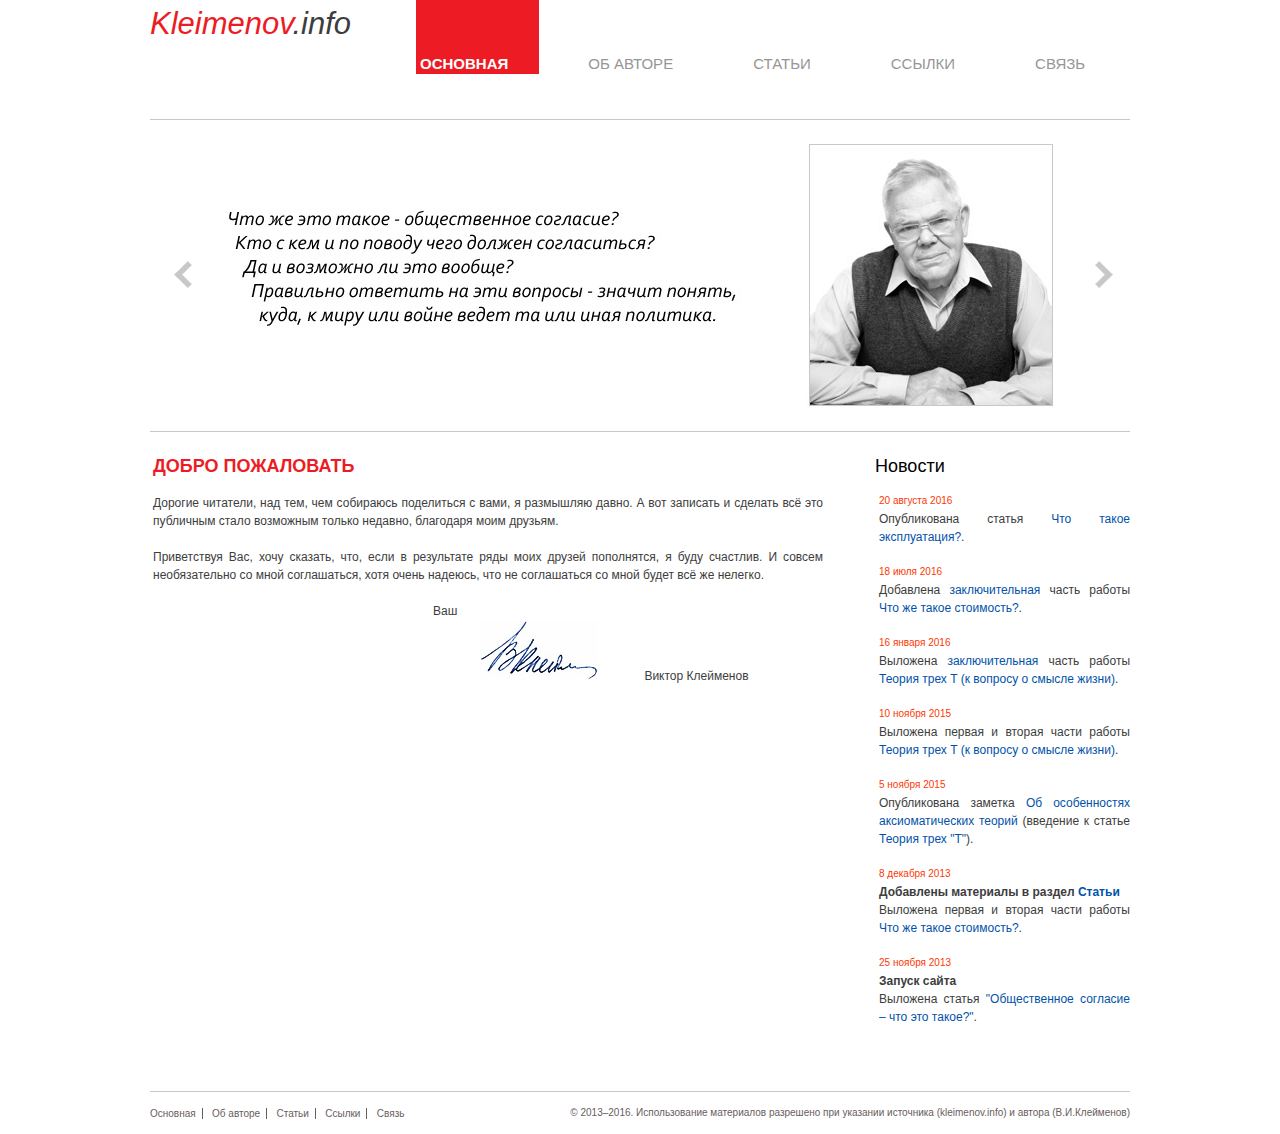
<file: index.html>
﻿<!DOCTYPE html PUBLIC "-//W3C//DTD XHTML 1.0 Transitional//EN" "http://www.w3.org/TR/xhtml1/DTD/xhtml1-transitional.dtd">
<html lang="ru-RU" xmlns="http://www.w3.org/1999/xhtml" dir="ltr">
<head>
	<title>В.Клейменов: статьи</title>
        <meta http-equiv="Content-Type" content="text/html; charset=windows-1251">
<META NAME="Description" CONTENT="Проблема стоимости. Общественное согласие, передел собственности, Клейменов">
<META NAME="KEYWORDS" CONTENT="общество, согласие, стоимость, Маркс, труд, социализм, СССР, капитал, Клейменов Виктор Иванович">


	<link rel="stylesheet" href="css/style.css" type="text/css" media="all" />
	<link rel="stylesheet" href="css/jquery.jcarousel.css" type="text/css" media="all" />
	<!--[if IE 6]>
		<link rel="stylesheet" href="css/ie6.css" type="text/css" media="all" />
	<![endif]-->
	<link rel="shortcut icon" type="image/x-icon" href="css/images/favicon.ico" />
	<script type="text/javascript" src="js/jquery-1.4.2.min.js"></script>
	<script type="text/javascript" src="js/jquery.jcarousel.min.js"></script>
	<script type="text/javascript" src="js/func.js"></script>
</head>
<body>
<div class="shell">
	<div id="header">
		<h1 id="logo"><a href="#"><span class="min"><span class="red">Kleimenov</span>.info</span></a></h1>
		<div id="navigation">
			<ul>
				<li><a href="#" class="active">Основная</a></li>
				<li><a href="author.html">Об авторе</a></li>
				<li><a href="articles.html">Статьи</a></li>
				<li><a href="references.html">Ссылки</a></li>
				<li class="last"><a href="mailto:viktor@kleimenov.info?Subject=kleimenov.info" 
title="Если ссылка не открывается в почтовой программе автоматически, пишите на viktor@kleimenov.info">Связь</a></li>
			</ul>
			<div class="cl">&nbsp;</div>
		</div>
	</div>
	
	<div class="slider-holder">
		<a href="#" class="prev notext">prev</a>
		<a href="#" class="next notext">next</a>
		<div class="slider">
			<ul>
			    <li><img src="css/images/slide01.jpg" alt="" /></li>
			    <li><img src="css/images/slide02.jpg" alt="" /></li>
			    <li><img src="css/images/slide03.jpg" alt="" /></li>
			</ul>
		</div>
	</div>
	
	<div id="main">
		<div id="content" class="left">
			<div class="head">
				<h2>Добро пожаловать	</h2>
				<p>Дорогие читатели, над тем, чем собираюсь поделиться с вами, я размышляю давно.
А вот записать и сделать всё это публичным стало возможным только недавно, благодаря моим друзьям.</br></br>
Приветствуя Вас, хочу сказать, что, если в результате ряды моих друзей пополнятся, я буду счастлив. 
И совсем необязательно со мной соглашаться, хотя очень надеюсь, что не соглашаться со мной будет всё же нелегко.</br></br>
&nbsp;&nbsp;&nbsp;&nbsp;&nbsp;&nbsp;&nbsp;&nbsp;&nbsp;&nbsp;&nbsp;&nbsp;&nbsp;
&nbsp;&nbsp;&nbsp;&nbsp;&nbsp;&nbsp;&nbsp;&nbsp;&nbsp;&nbsp;&nbsp;&nbsp;&nbsp;
&nbsp;&nbsp;&nbsp;&nbsp;&nbsp;&nbsp;&nbsp;&nbsp;&nbsp;&nbsp;&nbsp;&nbsp;&nbsp;
&nbsp;&nbsp;&nbsp;&nbsp;&nbsp;&nbsp;&nbsp;&nbsp;&nbsp;&nbsp;&nbsp;&nbsp;&nbsp;
&nbsp;&nbsp;&nbsp;&nbsp;&nbsp;&nbsp;&nbsp;&nbsp;&nbsp;&nbsp;&nbsp;&nbsp;&nbsp;
&nbsp;&nbsp;&nbsp;&nbsp;&nbsp;&nbsp;&nbsp;&nbsp;&nbsp;&nbsp;&nbsp;&nbsp;&nbsp;
Ваш</br>
&nbsp;&nbsp;&nbsp;&nbsp;&nbsp;&nbsp;&nbsp;&nbsp;&nbsp;&nbsp;&nbsp;&nbsp;&nbsp;
&nbsp;&nbsp;&nbsp;&nbsp;&nbsp;&nbsp;&nbsp;&nbsp;&nbsp;&nbsp;&nbsp;&nbsp;&nbsp;
&nbsp;&nbsp;&nbsp;&nbsp;&nbsp;&nbsp;&nbsp;&nbsp;&nbsp;&nbsp;&nbsp;&nbsp;&nbsp;
&nbsp;&nbsp;&nbsp;&nbsp;&nbsp;&nbsp;&nbsp;&nbsp;&nbsp;&nbsp;&nbsp;&nbsp;&nbsp;
&nbsp;&nbsp;&nbsp;&nbsp;&nbsp;&nbsp;&nbsp;&nbsp;&nbsp;&nbsp;&nbsp;&nbsp;&nbsp;
&nbsp;&nbsp;&nbsp;&nbsp;&nbsp;&nbsp;&nbsp;&nbsp;&nbsp;&nbsp;&nbsp;&nbsp;&nbsp;
&nbsp;&nbsp;&nbsp;&nbsp;&nbsp;&nbsp;&nbsp;&nbsp;&nbsp;&nbsp;&nbsp;&nbsp;&nbsp;
<img src="css/images/signature-2.jpg" alt="" />
&nbsp;&nbsp;&nbsp;&nbsp;&nbsp;&nbsp;&nbsp;&nbsp;&nbsp;&nbsp;&nbsp;&nbsp;&nbsp;Виктор Клейменов</p>
			</div>
			
			<div class="cl">&nbsp;</div>
		</div>
		
		<div id="sidebar" class="right">
			<h2>Новости</h2>
<div class="item">
				<span class="date">20 августа 2016</span>
				<p>Опубликована статья <a href="exploitation.html">Что такое эксплуатация?</a>.</p>
			</div>



<div class="item">
				<span class="date">18 июля 2016</span>
				<p>Добавлена <a href="stoimost_p3.html">заключительная</a> часть работы <a href="stoimost_p1.html">Что же такое стоимость?</a>.</p>
			</div>


<div class="item">
				<span class="date">16 января 2016</span>
				<p>Выложена <a href="TTT-2_5.html">заключительная</a> часть работы <a href="TTT-1.html">Теория трех Т (к вопросу о смысле жизни)</a>.</p>
			</div>


<div class="item">
				<span class="date">10 ноября 2015</span>
				<p>Выложена первая и вторая части работы <a href="TTT-1.html">Теория трех Т (к вопросу о смысле жизни)</a>.</p>
			</div>
<div class="item">
				<span class="date">5 ноября 2015</span>
				<p>Опубликована заметка <a href="aksiom.html">Об особенностях аксиоматических теорий</a> (введение к статье <a href="TTT-1.html">Теория трех &quot;Т&quot;</a>).</p>
			</div>
			<div class="item">
				<span class="date">8 декабря 2013</span>
				<h3>Добавлены материалы в раздел <a href="articles.html">Статьи</a></h3>
				<p>Выложена первая и вторая части работы <a href="stoimost_p1.html">Что же такое стоимость?</a>.</p>
			</div>
			<div class="item">
				<span class="date">25 ноября 2013</span>
				<h3>Запуск сайта</h3>
				<p>Выложена статья <a href="soglasie.html">&quot;Общественное согласие &ndash; что это такое?&quot;</a>.</p>
			</div>
		</div>
		<div class="cl">&nbsp;</div>
	</div>
	
	<div id="footer">
		<div class="nav left">
			<ul>
			    <li><a href="#">Основная</a></li>
			    <li><a href="author.html">Об авторе</a></li>
			    <li><a href="articles.html">Статьи</a></li>
			    <li><a href="references.html">Ссылки</a></li>
			    <li class="last"><a href="mailto:viktor@kleimenov.info?Subject=kleimenov.info"
title="Если ссылка не открывается в почтовой программе автоматически, пишите на viktor@kleimenov.info">Связь</a></li>
			</ul>
		</div>
		<p class="copy right">© 2013&ndash;2016. Использование материалов разрешено при указании источника (kleimenov.info) и автора (В.И.Клейменов)</p>
		<div class="cl">&nbsp;</div>
	</div>
</div>
</body>
</html>
</file>
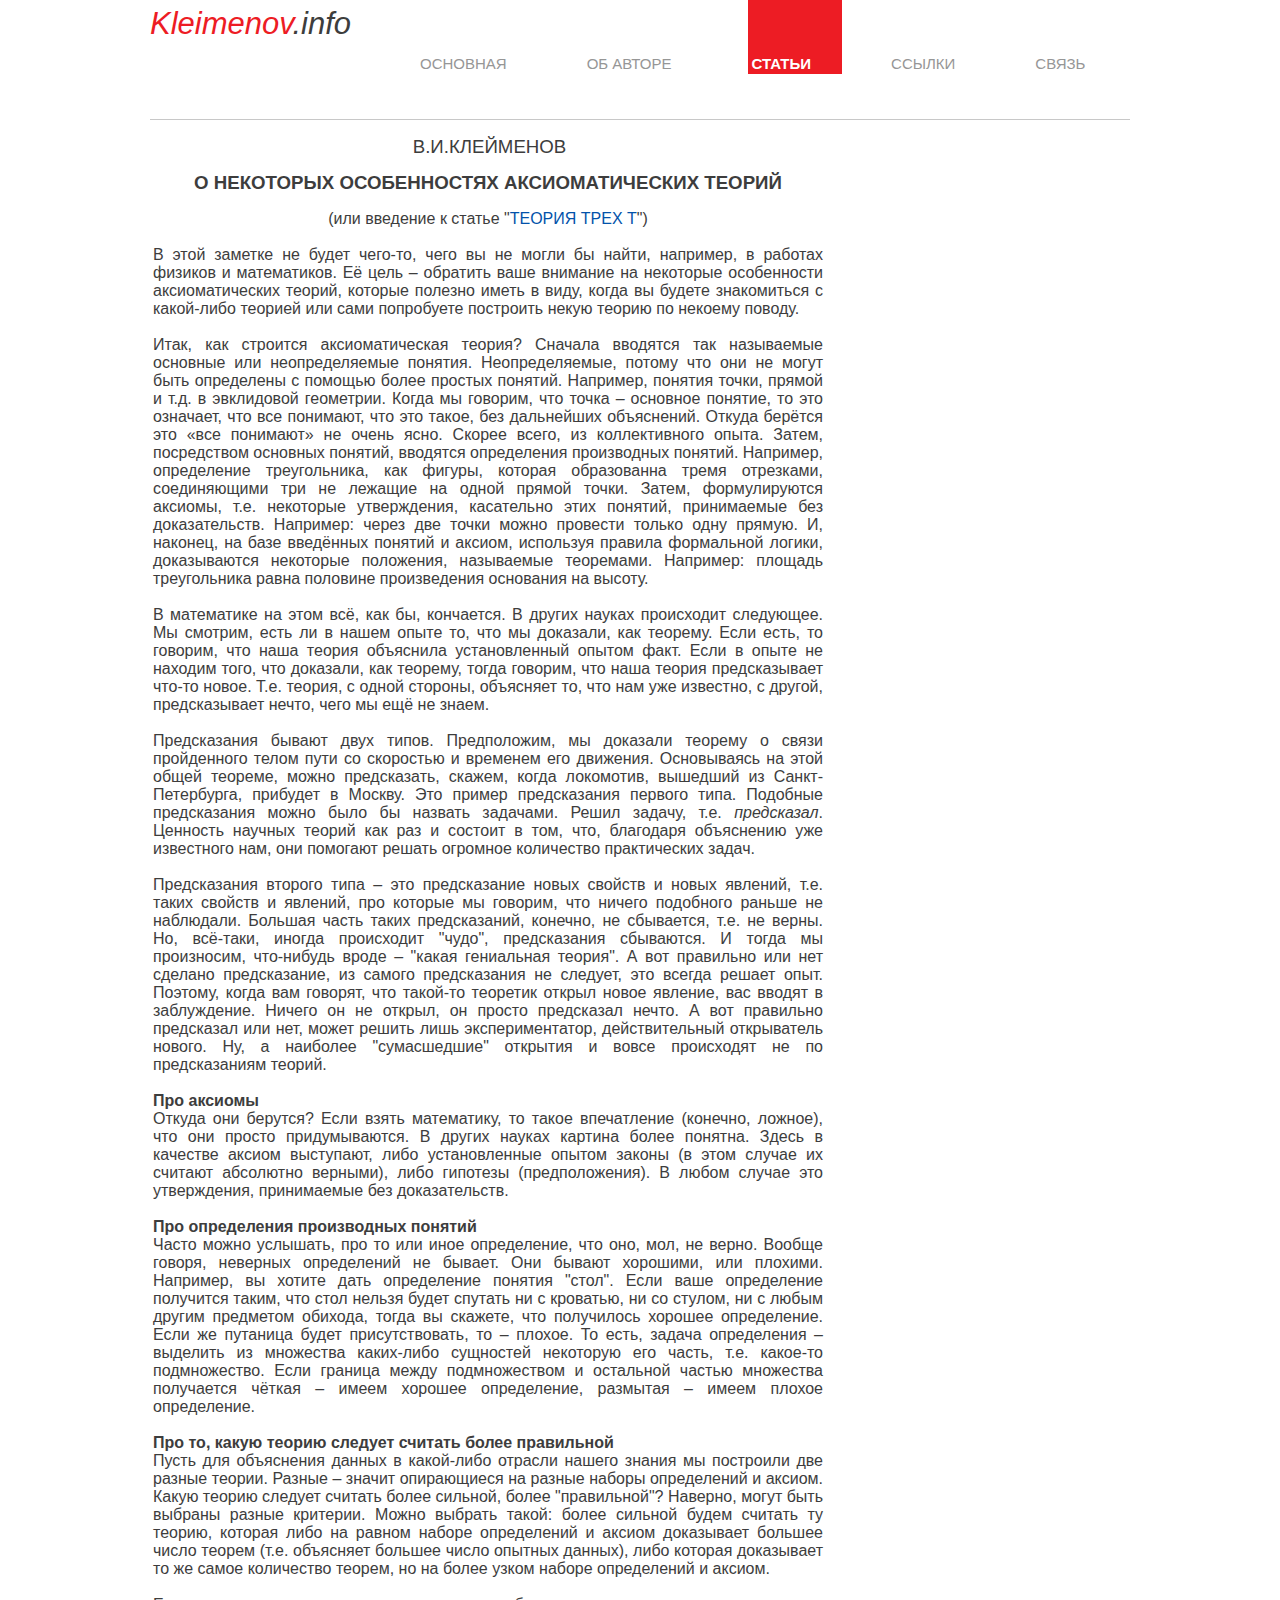
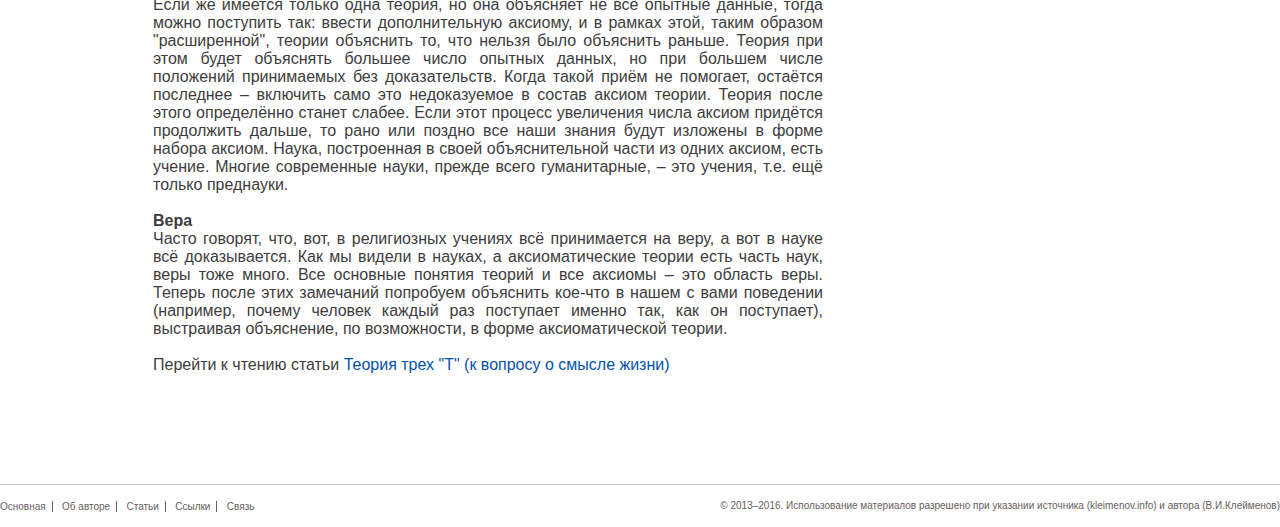
<file: aksiom.html>
﻿<!DOCTYPE html PUBLIC "-//W3C//DTD XHTML 1.0 Transitional//EN" "http://www.w3.org/TR/xhtml1/DTD/xhtml1-transitional.dtd">
<html lang="ru-RU" xmlns="http://www.w3.org/1999/xhtml" dir="ltr">
<head>
	<title>О некоторых особенностях аксиоматических теорий</title>
  <meta http-equiv="Content-Type" content="text/html; charset=windows-1251">
	<link rel="stylesheet" href="css/style.css" type="text/css" media="all" />
	<link rel="stylesheet" href="css/jquery.jcarousel.css" type="text/css" media="all" />
	<!--[if IE 6]>
		<link rel="stylesheet" href="css/ie6.css" type="text/css" media="all" />
	<![endif]-->
	<link rel="shortcut icon" type="image/x-icon" href="css/images/favicon.ico" />
	<script type="text/javascript" src="js/jquery-1.4.2.min.js"></script>
	<script type="text/javascript" src="js/jquery.jcarousel.min.js"></script>
	<script type="text/javascript" src="js/func.js"></script>
</head>
<body>
<div class="shell">
	<div id="header">
		<h1 id="logo"><a href="#"><span class="min"><span class="red">Kleimenov</span>.info</span></a></h1>
		<div id="navigation">
			<ul>
				<li><a href="index.html">Основная</a></li>
				<li><a href="author.html">Об авторе</a></li>
				<li><a href="articles.html" class="active">Статьи</a></li>
				<li><a href="references.html">Ссылки</a></li>
				<li class="last"><a href="mailto:viktor@kleimenov.info"
title="Если ссылка не открывается в почтовой программе автоматически, пишите на viktor@kleimenov.info">Связь</a></li>
			</ul>
			<div class="cl">&nbsp;</div>
		</div>
	</div>
	
	
	<div id="main">
		<div id="content" class="left">
			<div class="head">















<p>
<br/>

<p class=MsoNormal align=center style='margin-right:-2.25pt;text-align:center;
mso-outline-level:1;tab-stops:425.25pt'><span style='font-size:14.0pt;
mso-bidi-font-size:10.0pt;mso-ansi-language:RU'>В.И.КЛЕЙМЕНОВ<o:p></o:p></span></p>

<p class=MsoNormal align=center style='text-align:center'><span
style='font-size:14.0pt;mso-bidi-font-size:10.0pt;mso-ansi-language:RU'><o:p>&nbsp;</o:p></span></p>

<p class=MsoNormal align=center style='text-align:center;mso-outline-level:
1'><b style='mso-bidi-font-weight:normal'><span style='font-size:14.0pt;
mso-bidi-font-size:10.0pt;mso-ansi-language:RU'>О НЕКОТОРЫХ ОСОБЕННОСТЯХ АКСИОМАТИЧЕСКИХ ТЕОРИЙ<o:p></o:p></span></b></p>
</br>
<p class=MsoNormal align=center style='text-align:center;mso-outline-level:
1'><span style='font-size:12.0pt;mso-bidi-font-size:10.0pt;mso-ansi-language:
RU'>(или введение к статье &quot;<a href="TTT-1.html">ТЕОРИЯ ТРЕХ Т</a>&quot;)<o:p></o:p></span></p>

<p class=MsoNormal style='text-align:justify'><span style='font-size:12.0pt;
mso-bidi-font-size:10.0pt;mso-ansi-language:RU'><o:p>&nbsp;</o:p></span></p>


<p class=MsoNormal style='text-align:justify'><span style='font-size:12.0pt;
mso-bidi-font-size:10.0pt;mso-ansi-language:RU'>

В этой заметке не будет чего-то, чего вы не могли бы найти, например, в работах физиков и математиков. Её цель &ndash; обратить ваше внимание на некоторые особенности аксиоматических теорий, которые полезно иметь в виду, когда вы будете знакомиться с какой-либо теорией или сами попробуете построить некую теорию по некоему поводу. 
</br></br>
Итак, как строится аксиоматическая теория? Сначала вводятся так называемые основные или неопределяемые понятия. Неопределяемые, потому что они не могут быть определены с помощью более простых понятий. Например, понятия точки, прямой и т.д. в эвклидовой геометрии. Когда мы говорим, что точка &ndash; основное понятие, то это означает, что все понимают, что это такое, без дальнейших объяснений. Откуда берётся это «все понимают» не очень ясно. Скорее всего, из коллективного опыта. Затем, посредством основных понятий, вводятся определения производных понятий. Например, определение треугольника, как фигуры, которая образованна тремя отрезками, соединяющими три не лежащие на одной прямой точки. Затем, формулируются аксиомы, т.е. некоторые утверждения, касательно этих понятий, принимаемые без доказательств. Например: через две точки можно провести только одну прямую. И, наконец, на базе введённых понятий и аксиом, используя правила формальной логики, доказываются некоторые положения, называемые теоремами. Например: площадь треугольника равна половине произведения основания на высоту. 
</br></br>
В математике на этом всё, как бы, кончается. В других науках происходит следующее. Мы смотрим, есть ли в нашем опыте то, что мы доказали, как теорему. Если есть, то говорим, что наша теория объяснила установленный опытом факт. Если в опыте не находим того, что доказали, как теорему, тогда говорим, что наша теория предсказывает что-то новое. Т.е. теория, с одной стороны, объясняет то, что нам уже известно, с другой, предсказывает нечто, чего мы ещё не знаем. 
</br></br>
Предсказания бывают двух типов. Предположим, мы доказали теорему о связи пройденного телом пути со скоростью и временем его движения. Основываясь на этой общей теореме, можно предсказать, скажем, когда локомотив, вышедший из Санкт-Петербурга, прибудет в Москву. Это пример предсказания первого типа. Подобные предсказания можно было бы назвать задачами. Решил задачу, т.е. <i>предсказал</i>. Ценность научных теорий как раз и состоит в том, что, благодаря объяснению уже известного нам, они помогают решать огромное количество практических задач. 
</br></br>
Предсказания второго типа &ndash; это предсказание новых свойств и новых явлений, т.е. таких свойств и явлений, про которые мы говорим, что ничего подобного раньше не наблюдали. Большая часть таких предсказаний, конечно, не сбывается, т.е. не верны. Но, всё-таки, иногда происходит &quot;чудо&quot;, предсказания сбываются. И тогда мы произносим, что-нибудь вроде &ndash; &quot;какая гениальная теория&quot;. А вот правильно или нет сделано предсказание, из самого предсказания не следует, это всегда решает опыт. Поэтому, когда вам говорят, что такой-то теоретик открыл новое явление, вас вводят в заблуждение. Ничего он не открыл, он просто предсказал нечто. А вот правильно предсказал или нет, может решить лишь экспериментатор, действительный открыватель нового. Ну, а наиболее &quot;сумасшедшие&quot; открытия и вовсе происходят не по предсказаниям теорий.
</br></br>
<b>Про аксиомы</b>
</br>
Откуда они берутся? Если взять математику, то такое впечатление (конечно, ложное), что они просто придумываются. В других науках картина более понятна. Здесь в качестве аксиом выступают, либо установленные опытом законы (в этом случае их считают абсолютно верными), либо гипотезы (предположения). В любом случае это утверждения, принимаемые без доказательств.
</br></br>
<b>Про определения производных понятий</b>
</br>
Часто можно услышать, про то или иное определение, что оно, мол, не верно. Вообще говоря, неверных определений не бывает. Они бывают хорошими, или плохими. Например, вы хотите дать определение понятия &quot;стол&quot;. Если ваше определение получится таким, что стол нельзя будет спутать ни с кроватью, ни со стулом, ни с любым другим предметом обихода, тогда вы скажете, что получилось хорошее определение. Если же путаница будет присутствовать, то &ndash; плохое. То есть, задача определения &ndash; выделить из множества каких-либо сущностей некоторую его часть, т.е. какое-то подмножество. Если граница между подмножеством и остальной частью множества получается чёткая – имеем хорошее определение, размытая &ndash; имеем плохое определение. 
</br></br>
<b>Про то, какую теорию следует считать более правильной</b>
</br>
Пусть для объяснения данных в какой-либо отрасли нашего знания мы построили две разные теории. Разные – значит опирающиеся на разные наборы определений и аксиом. Какую теорию следует считать более сильной, более &quot;правильной&quot;? Наверно, могут быть выбраны разные критерии. Можно выбрать такой: более сильной будем считать ту теорию, которая либо на равном наборе определений и аксиом доказывает большее число теорем (т.е. объясняет большее число опытных данных), либо которая доказывает то же самое количество теорем, но на более узком наборе определений и аксиом. 
</br></br>
Если же имеется только одна теория, но она объясняет не все опытные данные, тогда можно поступить так: ввести дополнительную аксиому, и в рамках этой, таким образом &quot;расширенной&quot;, теории объяснить то, что нельзя было объяснить раньше. Теория при этом будет объяснять большее число опытных данных, но при большем числе положений принимаемых без доказательств. Когда такой приём не помогает, остаётся последнее – включить само это недоказуемое в состав аксиом теории. Теория после этого определённо станет слабее. Если этот процесс увеличения числа аксиом придётся продолжить дальше, то рано или поздно все наши знания будут изложены в форме набора аксиом. Наука, построенная в своей объяснительной части из одних аксиом, есть учение. Многие современные науки, прежде всего гуманитарные, – это учения, т.е. ещё только преднауки. 
</br></br>
<b>Вера</b>
</br>
Часто говорят, что, вот, в религиозных учениях всё принимается на веру, а вот в науке всё доказывается. Как мы видели в науках, а аксиоматические теории есть часть наук, веры тоже много. Все основные понятия теорий и все аксиомы &ndash; это область веры.
Теперь после этих замечаний попробуем объяснить кое-что в нашем с вами поведении (например, почему человек каждый раз поступает именно так, как он поступает), выстраивая объяснение, по возможности, в форме аксиоматической теории.</br></br>

Перейти к чтению статьи <a href='TTT-1.html'>Теория трех &quot;T&quot; (к вопросу о смысле жизни)</a>

</br></br>

<o:p></o:p></span></p>



<p class=MsoNormal style='text-align:justify'><span style='font-size:12.0pt;
mso-bidi-font-size:10.0pt;mso-ansi-language:RU'>


<o:p></o:p></span></p>


<p class=MsoNormal style='text-align:justify'><span style='font-size:12.0pt;
mso-bidi-font-size:10.0pt;mso-ansi-language:RU'>


<o:p></o:p></span></p>



</div>
</p>



















			</div>
			
			<div class="cl">&nbsp;</div>
		</div>
		
		
		<div class="cl">&nbsp;</div>
	</div>
	
	<div id="footer">
		<div class="nav left">
			<ul>
			 <li><a href="index.html">Основная</a></li>
			 <li><a href="author.html">Об авторе</a></li>
			 <li><a href="articles.html">Статьи</a></li>
			 <li><a href="references.html">Ссылки</a></li>
			 <li class="last"><a href="mailto:viktor@kleimenov.info"
title="Если ссылка не открывается в почтовой программе автоматически, пишите на viktor@kleimenov.info">Связь</a></li>
			</ul>
		</div>
		<p class="copy right">© 2013&ndash;2016. Использование материалов разрешено при указании источника (kleimenov.info) и автора (В.И.Клейменов)</p>
		<div class="cl">&nbsp;</div>
	</div>
</div>
</body>
</html>
</file>
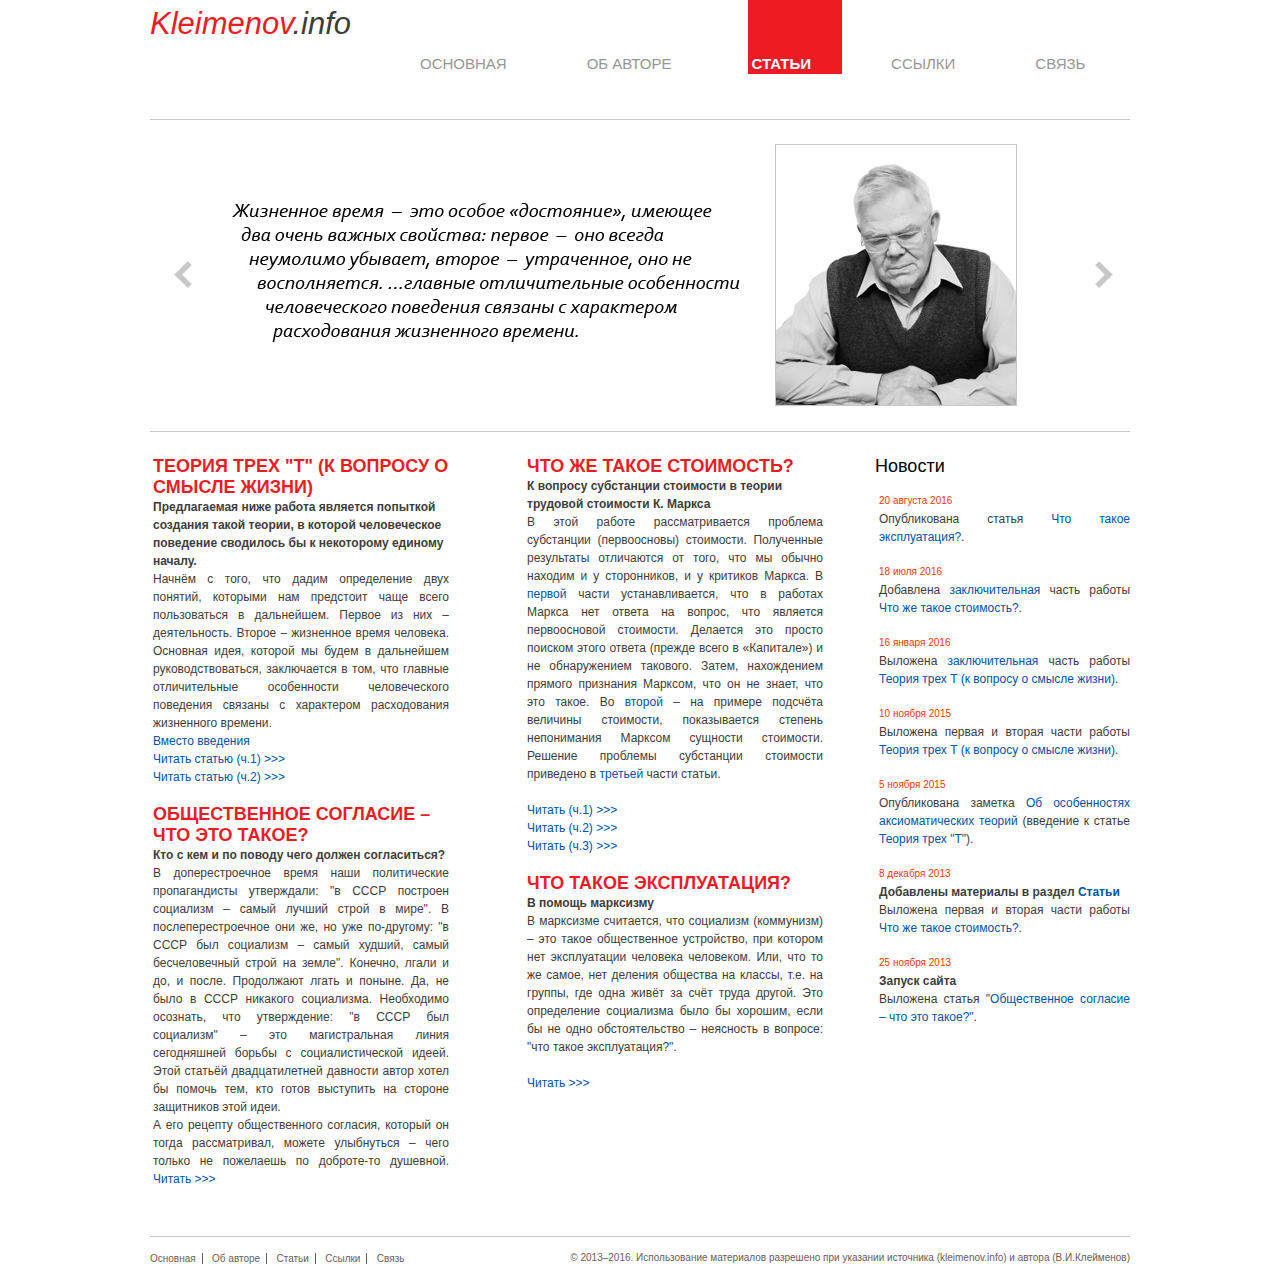
<file: articles.html>
﻿<!DOCTYPE html PUBLIC "-//W3C//DTD XHTML 1.0 Transitional//EN" "http://www.w3.org/TR/xhtml1/DTD/xhtml1-transitional.dtd">
<html lang="ru-RU" xmlns="http://www.w3.org/1999/xhtml" dir="ltr">
<head>
	<title>Статьи</title>
        <meta http-equiv="Content-Type" content="text/html; charset=windows-1251">
	<link rel="stylesheet" href="css/style.css" type="text/css" media="all" />
	<link rel="stylesheet" href="css/jquery.jcarousel.css" type="text/css" media="all" />
	<!--[if IE 6]>
		<link rel="stylesheet" href="css/ie6.css" type="text/css" media="all" />
	<![endif]-->
	<link rel="shortcut icon" type="image/x-icon" href="css/images/favicon.ico" />
	<script type="text/javascript" src="js/jquery-1.4.2.min.js"></script>
	<script type="text/javascript" src="js/jquery.jcarousel.min.js"></script>
	<script type="text/javascript" src="js/func.js"></script>
</head>
<body>
<div class="shell">
	<div id="header">
		<h1 id="logo"><a href="#"><span class="min"><span class="red">Kleimenov</span>.info</span></a></h1>
		<div id="navigation">
			<ul>
				<li><a href="index.html">Основная</a></li>
				<li><a href="author.html">Об авторе</a></li>
				<li><a href="#" class="active">Статьи</a></li>
				<li><a href="references.html">Ссылки</a></li>
				<li class="last"><a href="mailto:viktor@kleimenov.info" 

title="Если ссылка не открывается в почтовой программе автоматически, пишите на viktor@kleimenov.info">Связь</a></li>
			</ul>
			<div class="cl">&nbsp;</div>
		</div>
	</div>
	
	<div class="slider-holder">
		<a href="#" class="prev notext">prev</a>
		<a href="#" class="next notext">next</a>
		<div class="slider">
			<ul>
			    <li><img src="css/images/slide03.jpg" alt="" /></li>
			    <li><img src="css/images/slide01.jpg" alt="" /></li>
			    <li><img src="css/images/slide02.jpg" alt="" /></li>
			</ul>
		</div>
	</div>
	
	<div id="main">
		<div id="content" class="left">
			
			<div class="col left">
<h2>ТЕОРИЯ ТРЕХ &quot;Т&quot; (К ВОПРОСУ О СМЫСЛЕ ЖИЗНИ)</h2>
<h3>Предлагаемая ниже работа является попыткой создания такой теории, в которой человеческое поведение сводилось бы к некоторому единому началу.</h3>
<p>Начнём с того, что дадим определение двух понятий, которыми нам предстоит чаще всего пользоваться в дальнейшем. Первое из них – деятельность. 
Второе – жизненное время человека. Основная идея, которой мы будем в дальнейшем руководствоваться, заключается в том, что главные отличительные особенности человеческого поведения связаны с характером расходования жизненного времени.</br>
<a href="aksiom.html">Вместо введения</a></br> 
<a href="TTT-1.html">Читать статью (ч.1) >>></a></br>
<a href="TTT-2.html">Читать статью (ч.2) >>></a></br>
</br> </p>

 </p>



				<h2>ОБЩЕСТВЕННОЕ СОГЛАСИЕ &ndash; ЧТО ЭТО ТАКОЕ?</h2>
<h3>Кто с кем и по поводу чего должен согласиться?</h3>
<p>В доперестроечное время наши политические пропагандисты утверждали: 
&quot;в СССР построен социализм &ndash; самый лучший строй в мире&quot;. 
В послеперестроечное они же, но уже по-другому: 
&quot;в СССР был социализм &ndash; самый худший, самый бесчеловечный строй на земле&quot;. 
Конечно, лгали и до, и после. Продолжают лгать и поныне. Да, не было в СССР никакого социализма. 
Необходимо осознать, что утверждение: &quot;в СССР был социализм&quot; &ndash; это магистральная линия сегодняшней борьбы 
с социалистической идеей. Этой статьёй двадцатилетней давности автор хотел бы помочь тем, кто готов выступить 
на стороне защитников этой идеи.</br>
А его рецепту общественного согласия, который он тогда рассматривал, можете улыбнуться &ndash; чего только не пожелаешь 
по доброте-то душевной.
<a href="soglasie.html">Читать >>> </a> </p>
			</div>
			<div class="col right">
				<h2>ЧТО ЖЕ ТАКОЕ СТОИМОСТЬ?</h2>
				<h3>К вопросу субстанции стоимости в теории трудовой стоимости К. Маркса</h3>
<p>В этой работе рассматривается проблема субстанции (первоосновы) стоимости. 
Полученные результаты отличаются от того, что мы обычно находим и у сторонников, и у критиков Маркса. 
В <a href="stoimost_p1.html">первой</a> части устанавливается, что в работах Маркса нет ответа на вопрос, что является первоосновой 
стоимости. Делается это просто поиском этого ответа (прежде всего в «Капитале») и не обнаружением такового.
Затем, нахождением прямого признания Марксом, что он не знает, что это такое. 
Во <a href="stoimost_p2.html">второй</a> &ndash; на примере подсчёта величины стоимости, показывается степень непонимания Марксом сущности 
стоимости. Решение проблемы субстанции стоимости приведено в <a href="stoimost_p3.html">третьей</a> части статьи.</br></br>
<a href="stoimost_p1.html">Читать (ч.1) >>></a></br>
<a href="stoimost_p2.html">Читать (ч.2) >>></a></br> 
<a href="stoimost_p3.html">Читать (ч.3) >>></a></br></br>
</p>
</p>


<h2>ЧТО ТАКОЕ ЭКСПЛУАТАЦИЯ?</h2>
				<h3>В помощь марксизму</h3>
<p>В марксизме считается, что социализм (коммунизм) &ndash; это такое общественное устройство, при котором нет эксплуатации человека человеком. Или, что то же самое, нет деления общества на классы, т.е. на группы, где одна живёт за счёт труда другой. Это определение социализма было бы хорошим, если бы не одно обстоятельство  &ndash; неясность в вопросе: &quot;что такое эксплуатация?&quot;.</br></br>
<a href="exploitation.html">Читать >>></a></br>
</p>
</p>









			</div>
			<div class="cl">&nbsp;</div>
		</div>
		
		<div id="sidebar" class="right">
			<h2>Новости</h2>

<div class="item">
				<span class="date">20 августа 2016</span>
				<p>Опубликована статья <a href="exploitation.html">Что такое эксплуатация?</a>.</p>
			</div>



<div class="item">
				<span class="date">18 июля 2016</span>
				<p>Добавлена <a href="stoimost_p3.html">заключительная</a> часть работы <a href="stoimost_p1.html">Что же такое стоимость?</a>.</p>
			</div>



<div class="item">
				<span class="date">16 января 2016</span>
				<p>Выложена <a href="TTT-2_5.html">заключительная</a> часть работы <a href="TTT-1.html">Теория трех Т (к вопросу о смысле жизни)</a>.</p>
			</div>


<div class="item">
				<span class="date">10 ноября 2015</span>
				<p>Выложена первая и вторая части работы <a href="TTT-1.html">Теория трех Т (к вопросу о смысле жизни)</a>.</p>
			</div>
<div class="item">
				<span class="date">5 ноября 2015</span>
				<p>Опубликована заметка <a href="aksiom.html">Об особенностях аксиоматических теорий</a> (введение к статье <a href="TTT-1.html">Теория трех &quot;Т&quot;</a>).</p>
			</div>
			<div class="item">
				<span class="date">8 декабря 2013</span>
				<h3>Добавлены материалы в раздел <a href="articles.html">Статьи</a></h3>
				<p>Выложена первая и вторая части работы <a href="stoimost_p1.html">Что же такое стоимость?</a>.</p>
			</div>
			<div class="item">
				<span class="date">25 ноября 2013</span>
				<h3>Запуск сайта</h3>
				<p>Выложена статья <a href="soglasie.html">&quot;Общественное согласие &ndash; что это такое?&quot;</a>.</p>
			</div>
		</div>
		<div class="cl">&nbsp;</div>
	</div>
	
	<div id="footer">
		<div class="nav left">
			<ul>
			    <li><a href="index.html">Основная</a></li>
			    <li><a href="author.html">Об авторе</a></li>
			    <li><a href="#">Статьи</a></li>
			    <li><a href="references.html">Ссылки</a></li>
			    <li class="last"><a href="mailto:viktor@kleimenov.info" 
title="Если ссылка не открывается в почтовой программе автоматически, пишите на viktor@kleimenov.info">Связь</a></li>
			</ul>
		</div>
		<p class="copy right">© 2013&ndash;2016. Использование материалов разрешено при указании источника (kleimenov.info) и автора (В.И.Клейменов)</p>
		<div class="cl">&nbsp;</div>
	</div>
</div>
</body>
</html>
</file>
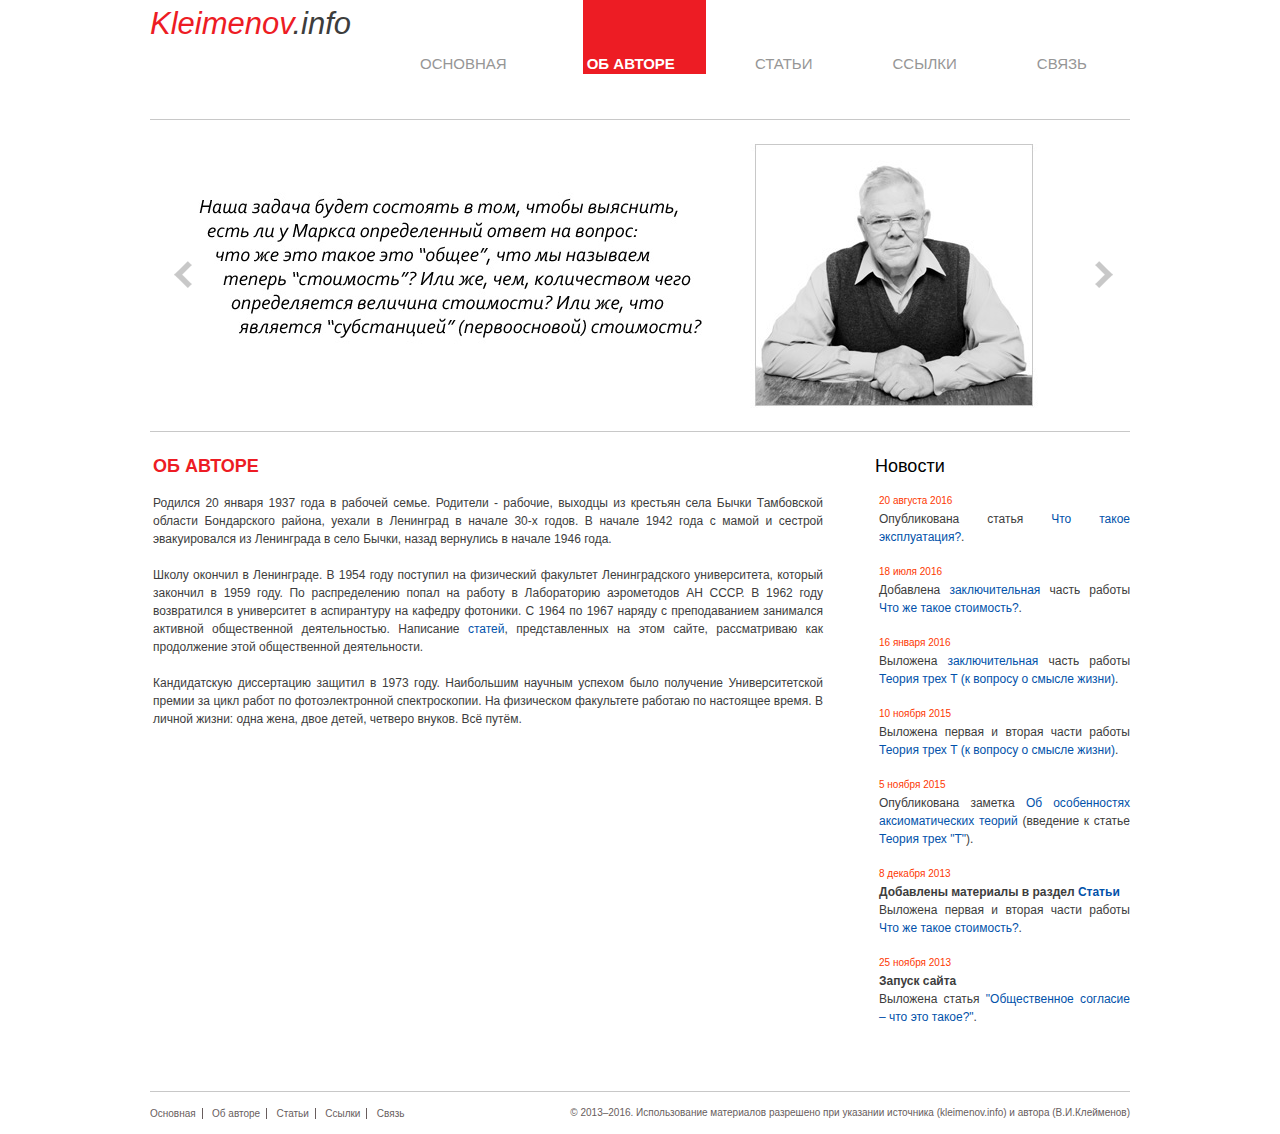
<file: author.html>
﻿<!DOCTYPE html PUBLIC "-//W3C//DTD XHTML 1.0 Transitional//EN" "http://www.w3.org/TR/xhtml1/DTD/xhtml1-transitional.dtd">
<html lang="ru-RU" xmlns="http://www.w3.org/1999/xhtml" dir="ltr">
<head>
	<title>Об авторе</title>
        <meta http-equiv="Content-Type" content="text/html; charset=windows-1251">
	<link rel="stylesheet" href="css/style.css" type="text/css" media="all" />
	<link rel="stylesheet" href="css/jquery.jcarousel.css" type="text/css" media="all" />
	<!--[if IE 6]>
		<link rel="stylesheet" href="css/ie6.css" type="text/css" media="all" />
	<![endif]-->
	<link rel="shortcut icon" type="image/x-icon" href="css/images/favicon.ico" />
	<script type="text/javascript" src="js/jquery-1.4.2.min.js"></script>
	<script type="text/javascript" src="js/jquery.jcarousel.min.js"></script>
	<script type="text/javascript" src="js/func.js"></script>
</head>
<body>
<div class="shell">
	<div id="header">
		<h1 id="logo"><a href="#"><span class="min"><span class="red">Kleimenov</span>.info</span></a></h1>
		<div id="navigation">
			<ul>
				<li><a href="index.html">Основная</a></li>
				<li><a href="#" class="active">Об авторе</a></li>
				<li><a href="articles.html" >Статьи</a></li>
				<li><a href="references.html">Ссылки</a></li>
				<li class="last"><a href="mailto:viktor@kleimenov.info" 
title="Если ссылка не открывается в почтовой программе автоматически, пишите на viktor@kleimenov.info">Связь</a></li>
			</ul>
			<div class="cl">&nbsp;</div>
		</div>
	</div>
	
	<div class="slider-holder">
		<a href="#" class="prev notext">prev</a>
		<a href="#" class="next notext">next</a>
		<div class="slider">
			<ul>
			    <li><img src="css/images/slide02.jpg" alt="" /></li>
			    <li><img src="css/images/slide03.jpg" alt="" /></li>
			    <li><img src="css/images/slide01.jpg" alt="" /></li>
			</ul>
		</div>
	</div>
	
	<div id="main">
		<div id="content" class="left">
			<div class="head">
				<h2>Об авторе</h2>
<p>
Родился 20 января 1937 года в рабочей семье. Родители - рабочие, 
выходцы из крестьян села Бычки Тамбовской области Бондарского района, уехали в Ленинград в начале 30-х годов. 
В начале 1942 года с мамой и сестрой эвакуировался из Ленинграда в село Бычки, назад вернулись в начале 1946 года.</br></br> 
Школу окончил в Ленинграде. В 1954 году поступил на физический факультет Ленинградского университета, который 
закончил в 1959 году. По распределению попал на работу в Лабораторию аэрометодов АН СССР. В 1962 году возвратился   
в университет в аспирантуру на кафедру фотоники. 
С 1964 по 1967 наряду с преподаванием занимался активной общественной деятельностью. 
Написание <a href="articles.html">статей</a>, представленных на этом сайте, рассматриваю
как продолжение этой общественной деятельности.
</br></br>
Кандидатскую диссертацию защитил в 1973 году. Наибольшим научным успехом было получение Университетской 
премии за цикл работ по фотоэлектронной спектроскопии. На физическом факультете работаю по настоящее время. 
В личной жизни: одна жена, двое детей, четверо внуков. Всё путём.</p>
			</div>
			
			<div class="cl">&nbsp;</div>
		</div>
		
		<div id="sidebar" class="right">
			<h2>Новости</h2>

<div class="item">
				<span class="date">20 августа 2016</span>
				<p>Опубликована статья <a href="exploitation.html">Что такое эксплуатация?</a>.</p>
			</div>



<div class="item">
				<span class="date">18 июля 2016</span>
				<p>Добавлена <a href="stoimost_p3.html">заключительная</a> часть работы <a href="stoimost_p1.html">Что же такое стоимость?</a>.</p>
			</div>



<div class="item">
				<span class="date">16 января 2016</span>
				<p>Выложена <a href="TTT-2_5.html">заключительная</a> часть работы <a href="TTT-1.html">Теория трех Т (к вопросу о смысле жизни)</a>.</p>
			</div>


<div class="item">
				<span class="date">10 ноября 2015</span>
				<p>Выложена первая и вторая части работы <a href="TTT-1.html">Теория трех Т (к вопросу о смысле жизни)</a>.</p>
			</div>
<div class="item">
				<span class="date">5 ноября 2015</span>
				<p>Опубликована заметка <a href="aksiom.html">Об особенностях аксиоматических теорий</a> (введение к статье <a href="TTT-1.html">Теория трех &quot;Т&quot;</a>).</p>
			</div>
			<div class="item">
				<span class="date">8 декабря 2013</span>
				<h3>Добавлены материалы в раздел <a href="articles.html">Статьи</a></h3>
				<p>Выложена первая и вторая части работы <a href="stoimost_p1.html">Что же такое стоимость?</a>.</p>
			</div>
			<div class="item">
				<span class="date">25 ноября 2013</span>
				<h3>Запуск сайта</h3>
				<p>Выложена статья <a href="soglasie.html">&quot;Общественное согласие &ndash; что это такое?&quot;</a>.</p>
			</div>
		</div>
		<div class="cl">&nbsp;</div>
	</div>
	<div id="footer">
		<div class="nav left">
			<ul>
			    <li><a href="index.html">Основная</a></li>
			    <li><a href="author.html" class="active">Об авторе</a></li>
			    <li><a href="articles.html">Статьи</a></li>
			    <li><a href="references.html">Ссылки</a></li>
			    <li class="last"><a href="mailto:viktor@kleimenov.info">Связь</a></li>
			</ul>
		</div>
		<p class="copy right">© 2013&ndash;2016. Использование материалов разрешено при указании источника (kleimenov.info) и автора (В.И.Клейменов)</p>
		<div class="cl">&nbsp;</div>
	</div>
</div>
</body>
</html>
</file>
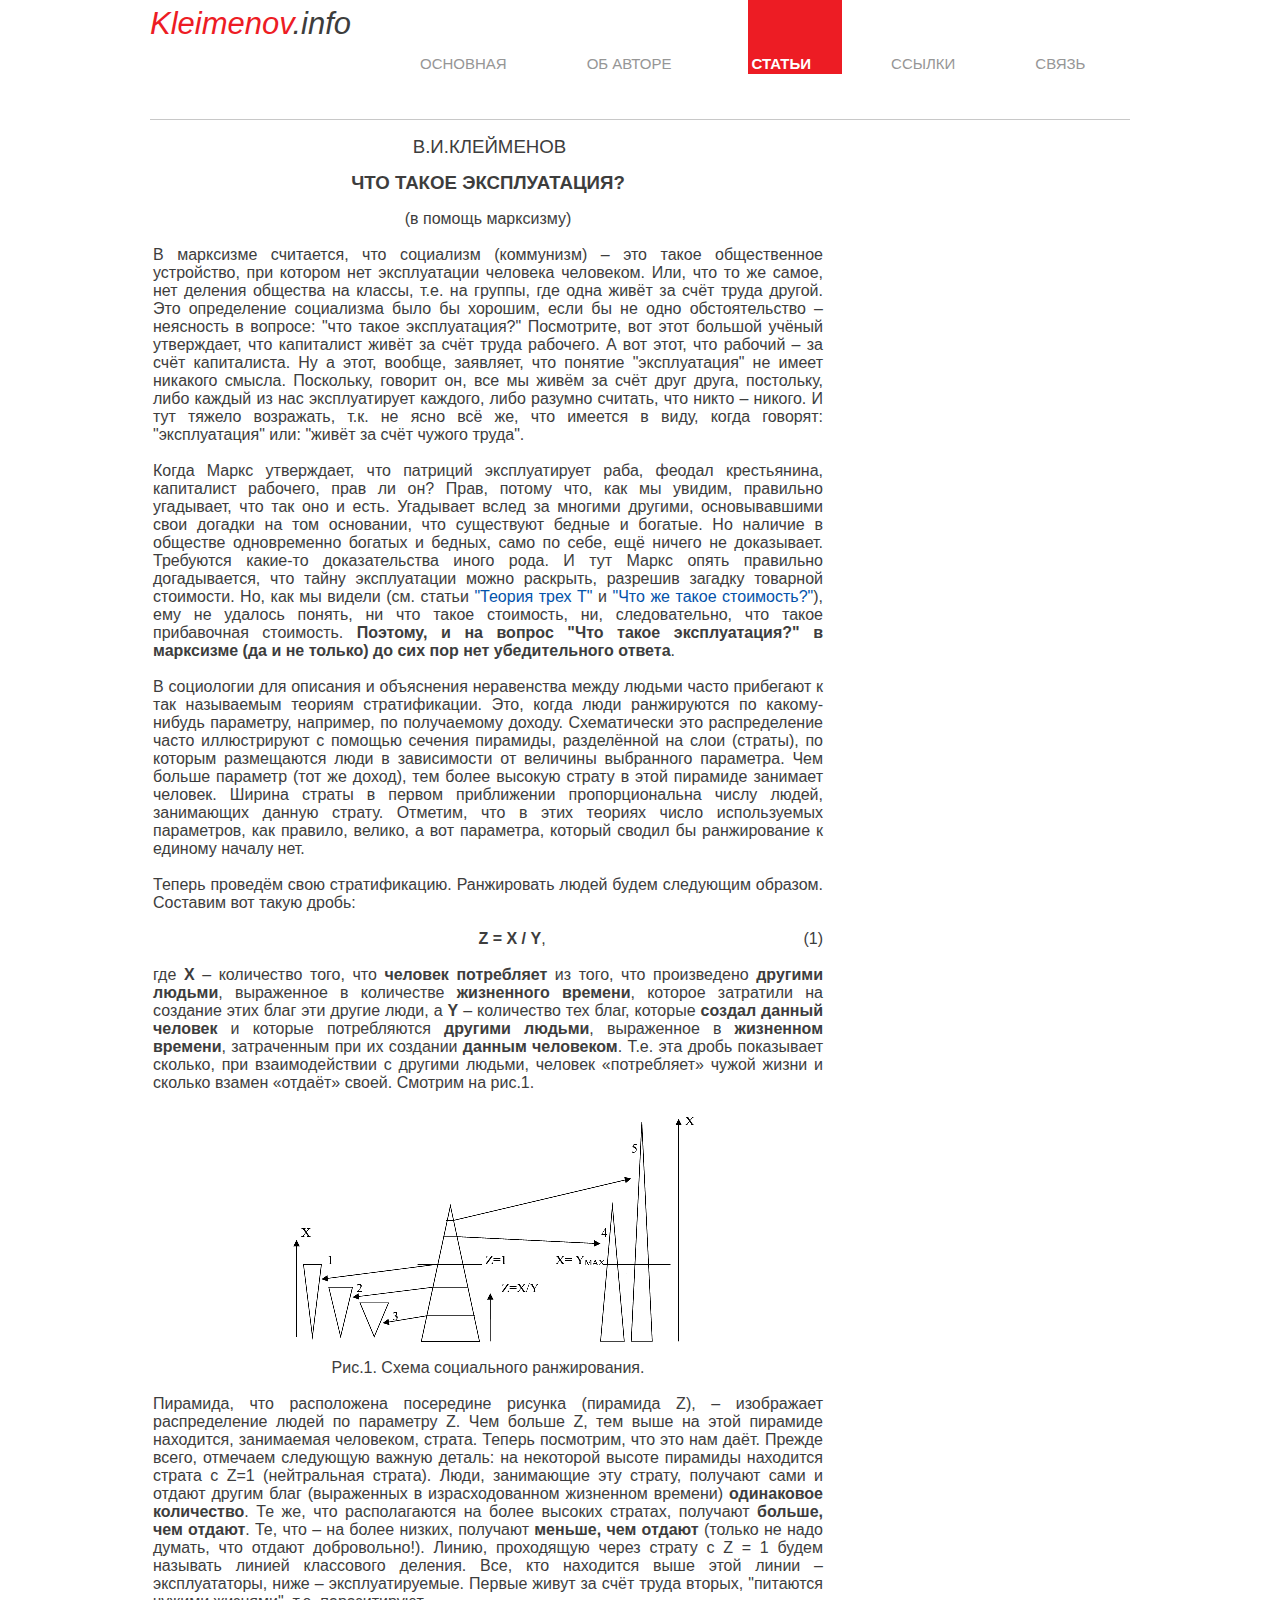
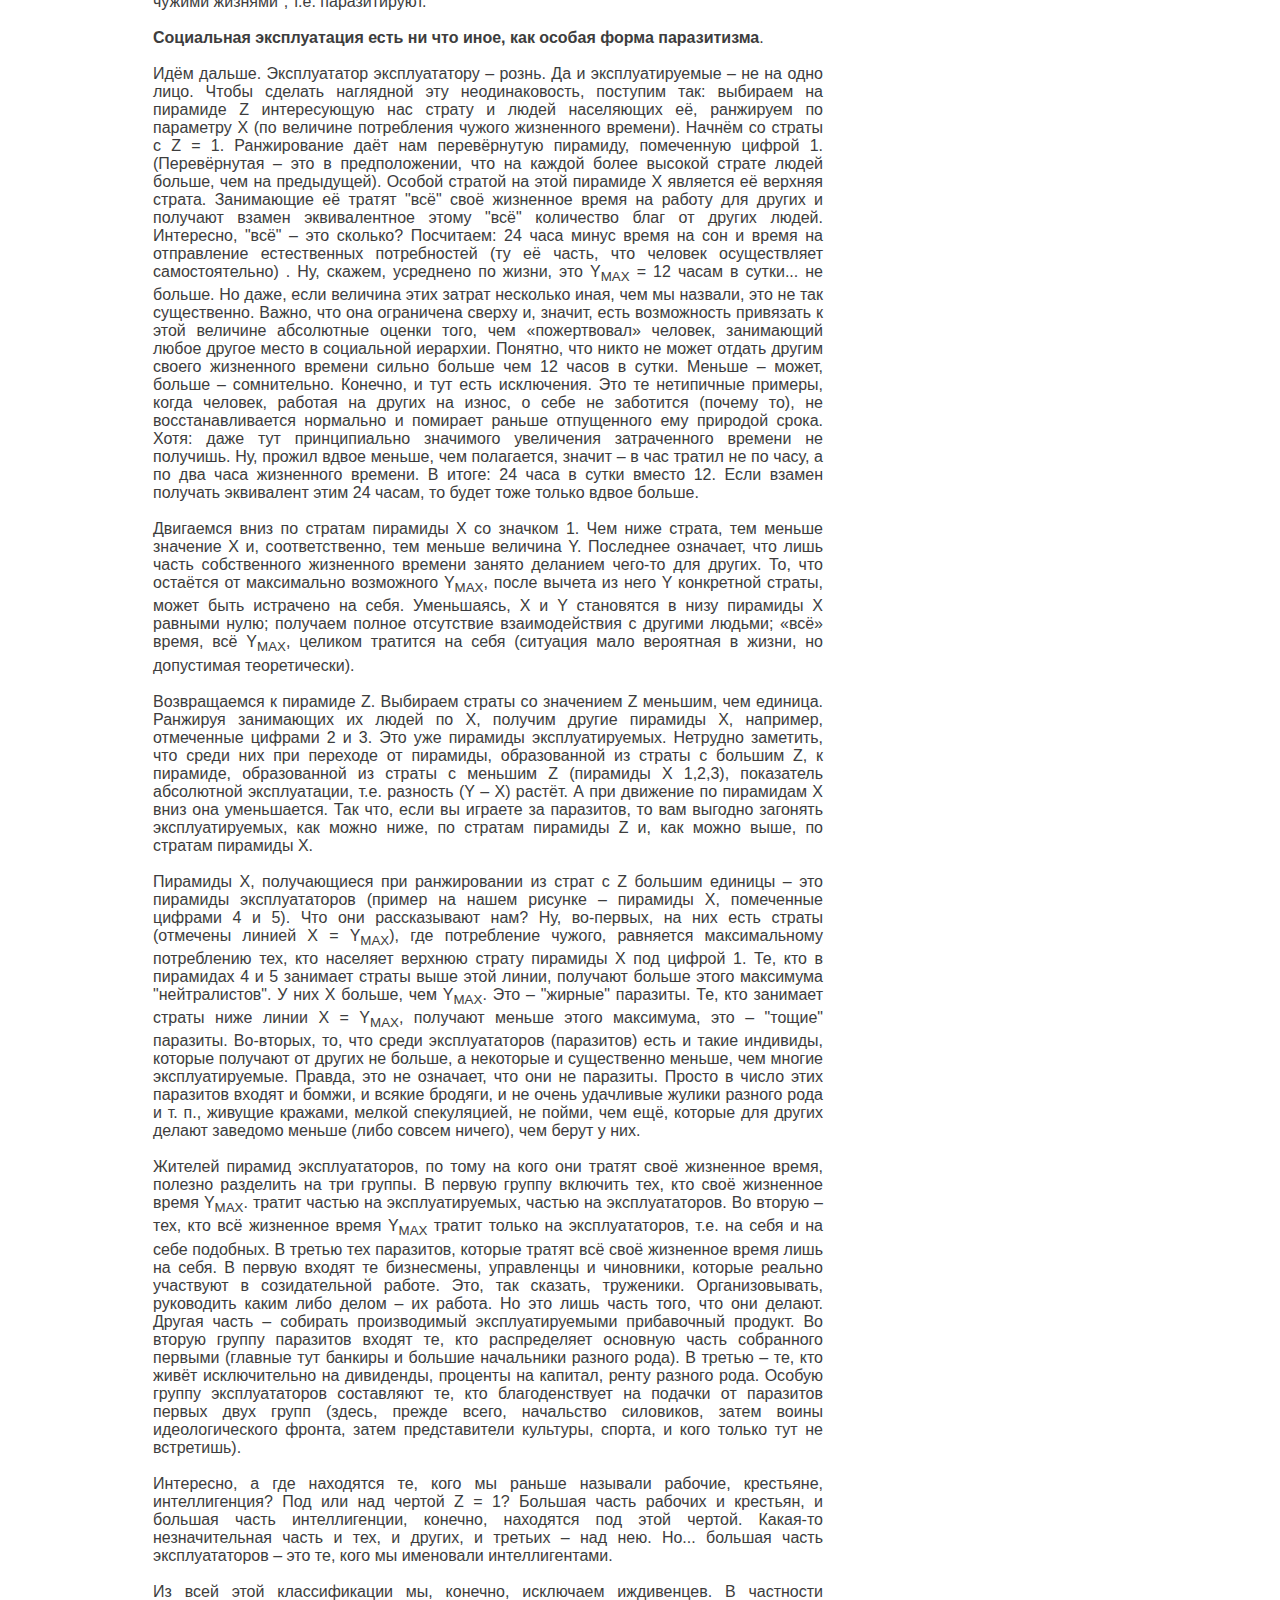
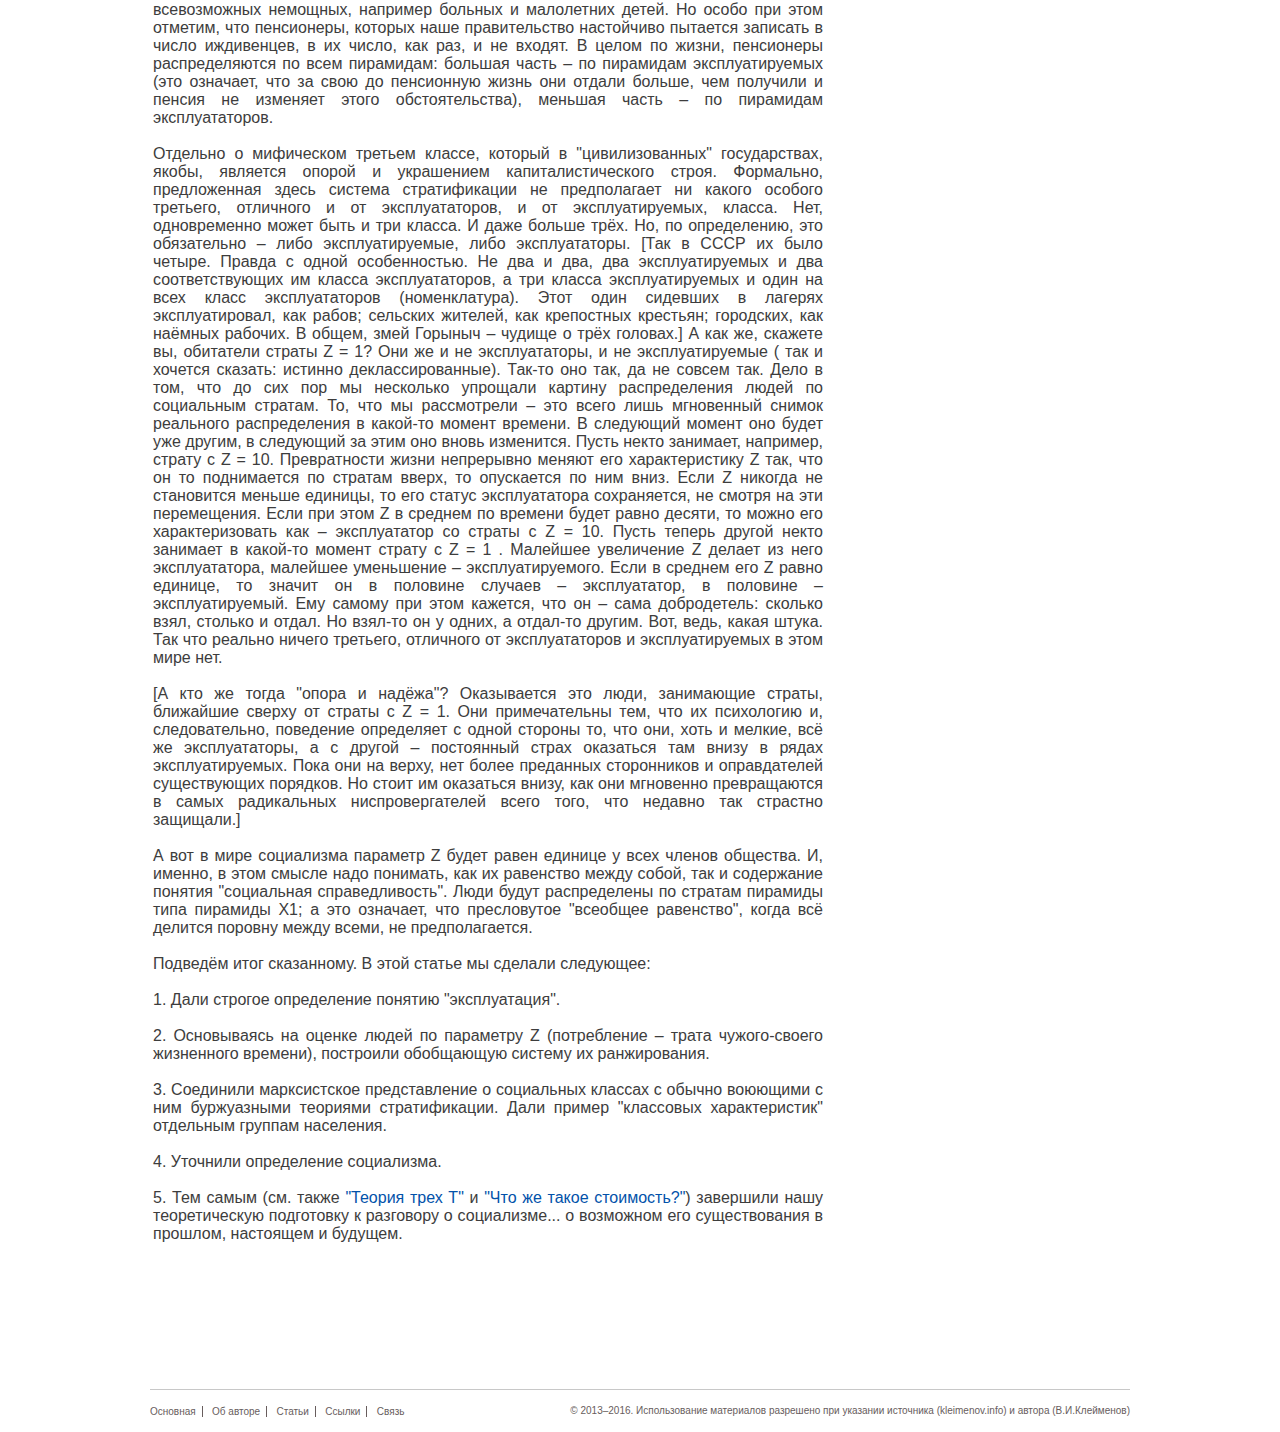
<file: exploitation.html>
﻿<!DOCTYPE html PUBLIC "-//W3C//DTD XHTML 1.0 Transitional//EN" "http://www.w3.org/TR/xhtml1/DTD/xhtml1-transitional.dtd">
<html lang="ru-RU" xmlns="http://www.w3.org/1999/xhtml" dir="ltr">
<head>
	<title>Что такое эксплуатация?</title>
        <meta http-equiv="Content-Type" content="text/html; charset=windows-1251">
	<link rel="stylesheet" href="css/style.css" type="text/css" media="all" />
	<link rel="stylesheet" href="css/jquery.jcarousel.css" type="text/css" media="all" />
	<!--[if IE 6]>
		<link rel="stylesheet" href="css/ie6.css" type="text/css" media="all" />
	<![endif]-->
	<link rel="shortcut icon" type="image/x-icon" href="css/images/favicon.ico" />
	<script type="text/javascript" src="js/jquery-1.4.2.min.js"></script>
	<script type="text/javascript" src="js/jquery.jcarousel.min.js"></script>
	<script type="text/javascript" src="js/func.js"></script>
</head>
<body>
<div class="shell">
	<div id="header">
		<h1 id="logo"><a href="#"><span class="min"><span class="red">Kleimenov</span>.info</span></a></h1>
		<div id="navigation">
			<ul>
				<li><a href="index.html">Основная</a></li>
				<li><a href="author.html">Об авторе</a></li>
				<li><a href="articles.html" class="active">Статьи</a></li>
				<li><a href="references.html">Ссылки</a></li>
				<li class="last"><a href="mailto:viktor@kleimenov.info"
title="Если ссылка не открывается в почтовой программе автоматически, пишите на viktor@kleimenov.info">Связь</a></li>
			</ul>
			<div class="cl">&nbsp;</div>
		</div>
	</div>
	
	
	<div id="main">
		<div id="content" class="left">
			<div class="head">















<p>
<br/>


<p class=MsoNormal align=center style='margin-right:-2.25pt;text-align:center;
mso-outline-level:1;tab-stops:425.25pt'><span style='font-size:14.0pt;
mso-bidi-font-size:10.0pt;mso-ansi-language:RU'>В.И.КЛЕЙМЕНОВ<o:p></o:p></span></p>

<p class=MsoNormal align=center style='text-align:center'><span
style='font-size:14.0pt;mso-bidi-font-size:10.0pt;mso-ansi-language:RU'><o:p>&nbsp;</o:p></span></p>

<p class=MsoNormal align=center style='text-align:center;mso-outline-level:
1'><b style='mso-bidi-font-weight:normal'><span style='font-size:14.0pt;
mso-bidi-font-size:10.0pt;mso-ansi-language:RU'>ЧТО ТАКОЕ ЭКСПЛУАТАЦИЯ?<o:p></o:p></span></b></p>
</br>
<p class=MsoNormal align=center style='text-align:center;mso-outline-level:
1'><span style='font-size:12.0pt;mso-bidi-font-size:10.0pt;mso-ansi-language:
RU'>(в помощь марксизму)<o:p></o:p></span></p>

<p class=MsoNormal style='text-align:justify'><span style='font-size:12.0pt;
mso-bidi-font-size:10.0pt;mso-ansi-language:RU'><o:p>&nbsp;</o:p></span></p>

<p class=MsoNormal style='text-align:justify'><span style='font-size:12.0pt;
mso-bidi-font-size:10.0pt;mso-ansi-language:RU'>
В марксизме считается, что социализм (коммунизм) &ndash; это такое общественное устройство, при котором нет эксплуатации человека человеком. Или, что то же самое, нет деления общества на классы, т.е. на группы, где одна живёт за счёт труда другой. Это определение социализма было бы хорошим, если бы не одно обстоятельство  &ndash; неясность в вопросе: &quot;что такое эксплуатация?&quot; Посмотрите, вот этот большой учёный утверждает, что капиталист живёт за счёт труда рабочего. А вот этот, что рабочий &ndash; за счёт капиталиста. Ну а этот, вообще, заявляет, что понятие &quot;эксплуатация&quot; не имеет никакого смысла. Поскольку, говорит он, все мы живём за счёт друг друга, постольку, либо каждый из нас эксплуатирует каждого, либо разумно считать, что никто &ndash; никого. И тут тяжело возражать, т.к. не ясно всё же, что имеется в виду, когда говорят: &quot;эксплуатация&quot; или: &quot;живёт за счёт чужого труда&quot;.
</span>
</br>
</br>



<p class=MsoNormal style='text-align:justify'><span style='font-size:12.0pt;
mso-bidi-font-size:10.0pt;mso-ansi-language:RU'>
Когда Маркс утверждает, что патриций эксплуатирует раба, феодал крестьянина, капиталист рабочего, прав ли он? Прав, потому что, как мы увидим, правильно угадывает, что так оно и есть. Угадывает вслед за многими другими, основывавшими свои догадки на том основании, что существуют бедные и богатые. Но наличие в обществе одновременно богатых и бедных,  само по себе, ещё ничего не доказывает. Требуются какие-то доказательства иного рода. И тут Маркс опять  правильно догадывается,  что тайну эксплуатации можно раскрыть, разрешив загадку товарной стоимости. Но, как мы видели (см. статьи  <a href="TTT-1.html">&quot;Теория трех Т&quot;</a> и <a href="stoimost_p1.html">&quot;Что же такое стоимость?&quot;</a>), ему не удалось понять, ни что такое стоимость, ни, следовательно, что такое прибавочная стоимость. <B>Поэтому, и на вопрос &quot;Что такое эксплуатация?&quot; в марксизме (да и не только) до сих пор нет убедительного ответа</B>. 
</span>
</br>
</br>

<p class=MsoNormal style='text-align:justify'><span style='font-size:12.0pt;
mso-bidi-font-size:10.0pt;mso-ansi-language:RU'>
В социологии для описания и объяснения неравенства между людьми часто прибегают к так называемым теориям стратификации. Это, когда люди ранжируются по какому-нибудь параметру, например, по получаемому доходу. Схематически это распределение часто иллюстрируют  с помощью сечения пирамиды, разделённой на слои (страты), по которым размещаются люди в зависимости от величины выбранного параметра. Чем больше параметр (тот же доход), тем более высокую страту в этой пирамиде занимает человек. Ширина страты в первом приближении пропорциональна числу людей, занимающих данную страту. Отметим, что в этих теориях число используемых параметров, как правило,  велико, а вот  параметра, который сводил бы ранжирование к единому началу нет.
</span>
</br>
</br>



<p class=MsoNormal style='text-align:justify'><span style='font-size:12.0pt;
mso-bidi-font-size:10.0pt;mso-ansi-language:RU'>
Теперь проведём свою стратификацию. Ранжировать людей будем следующим образом. Составим вот такую дробь: 
</span>
</br>
</br>

<p class=MsoNormal style='text-align:right'><span style='font-size:12.0pt;
mso-bidi-font-size:10.0pt;mso-ansi-language:RU'>
<b>Z&nbsp;=&nbsp;X&nbsp;/&nbsp;Y</b>,
&nbsp;&nbsp;&nbsp;&nbsp;&nbsp;&nbsp;&nbsp;&nbsp;&nbsp;&nbsp;&nbsp;&nbsp;&nbsp;&nbsp;&nbsp;&nbsp;&nbsp;&nbsp;&nbsp;&nbsp;&nbsp;&nbsp;&nbsp;&nbsp;&nbsp;&nbsp;&nbsp;&nbsp;&nbsp;&nbsp;&nbsp;&nbsp;
&nbsp;&nbsp;&nbsp;&nbsp;&nbsp;&nbsp;&nbsp;&nbsp;&nbsp;&nbsp;&nbsp;&nbsp;&nbsp;&nbsp;&nbsp;&nbsp;
&nbsp;&nbsp;&nbsp;&nbsp;&nbsp;&nbsp;&nbsp;(1) 
</span>
</br>
</br>

<p class=MsoNormal style='text-align:justify'><span style='font-size:12.0pt;
mso-bidi-font-size:10.0pt;mso-ansi-language:RU'>
где <B>X</B> &ndash; количество того, что <B>человек потребляет</B> из того,   что произведено <B>другими людьми</B>,  выраженное в количестве <B>жизненного времени</B>, которое затратили на создание этих благ эти другие люди, а <B>Y</B> &ndash; количество тех благ, которые <B>создал данный человек</B> и которые потребляются <B>другими людьми</B>, выраженное в <B>жизненном времени</B>, затраченным при их создании <B>данным человеком</B>. Т.е. эта дробь показывает сколько, при взаимодействии с другими людьми, человек «потребляет» чужой жизни и сколько взамен «отдаёт» своей. Смотрим на рис.1. 
 
</span>
</br>
</br>

<p class=MsoNormal style='text-align:center'><span style='font-size:12.0pt;
mso-ansi-language:EN'><o:p><img src="images/Expl_Fig_1-1.gif" WIDTH=421 HEIGHT=249></o:p></span></p>

<p class=MsoNormal style='text-align:center'><span style='font-size:12.0pt;
mso-bidi-font-size:10.0pt;mso-ansi-language:RU'>
Рис.1. Схема социального ранжирования.
 
</span>
</br>
</br>

<p class=MsoNormal style='text-align:justify'><span style='font-size:12.0pt;
mso-bidi-font-size:10.0pt;mso-ansi-language:RU'>
Пирамида, что расположена посередине рисунка (пирамида Z), &ndash; изображает распределение людей по параметру Z.  Чем больше  Z, тем выше на этой пирамиде находится, занимаемая человеком, страта.  Теперь посмотрим, что это нам даёт. Прежде всего, отмечаем следующую важную деталь: на некоторой высоте пирамиды находится страта с Z=1 (нейтральная страта). Люди, занимающие эту страту, получают сами и отдают другим благ (выраженных в израсходованном жизненном времени) <B>одинаковое количество</B>. Те же, что располагаются на более высоких стратах, получают <B>больше, чем отдают</B>. Те, что &ndash;   на более низких,   получают <B>меньше, чем отдают</B> (только не надо думать, что отдают добровольно!). Линию, проходящую через страту с Z&nbsp;=&nbsp;1 будем называть линией классового деления. Все, кто находится выше этой линии &ndash;   эксплуататоры, ниже &ndash;  эксплуатируемые. Первые живут за счёт труда вторых, &quot;питаются чужими жизнями&quot;, т.е. паразитируют.
</span>
</br>
</br>

<p class=MsoNormal style='text-align:justify'><span style='font-size:12.0pt;
mso-bidi-font-size:10.0pt;mso-ansi-language:RU'>
<B>Социальная эксплуатация есть ни что иное,  как особая форма паразитизма</B>.
</span>
</br>
</br>

<p class=MsoNormal style='text-align:justify'><span style='font-size:12.0pt;
mso-bidi-font-size:10.0pt;mso-ansi-language:RU'>
Идём дальше. Эксплуататор эксплуататору &ndash;  рознь. Да и эксплуатируемые &ndash; не на одно лицо. Чтобы сделать наглядной эту неодинаковость, поступим так: выбираем на пирамиде Z  интересующую нас страту и людей населяющих её,  ранжируем по параметру  Х (по величине потребления чужого жизненного времени). Начнём со страты с Z&nbsp;=&nbsp;1. Ранжирование даёт нам перевёрнутую пирамиду, помеченную цифрой 1. (Перевёрнутая  &ndash; это в предположении, что на каждой более высокой страте людей больше, чем на предыдущей).  Особой стратой на этой пирамиде X  является её верхняя страта. Занимающие её тратят &quot;всё&quot; своё жизненное  время на работу для других и получают взамен эквивалентное этому &quot;всё&quot; количество благ от других людей. Интересно, &quot;всё&quot; &ndash;  это сколько? Посчитаем: 24 часа минус время на сон и время на отправление естественных потребностей (ту её часть, что человек осуществляет самостоятельно) . Ну, скажем, усреднено по жизни, это Y<sub>MAX</sub>&nbsp;=&nbsp;12 часам в сутки... не больше.  Но  даже, если величина этих затрат несколько иная, чем мы назвали, это не так существенно. Важно, что она  ограничена сверху и, значит,  есть  возможность привязать к этой величине абсолютные  оценки того, чем «пожертвовал» человек, занимающий  любое другое место в социальной иерархии. Понятно, что никто не может отдать другим своего жизненного времени сильно больше чем 12 часов в сутки. Меньше &ndash; может, больше &ndash; сомнительно. Конечно, и тут есть исключения. Это те нетипичные примеры, когда человек, работая на других на износ, о себе не заботится (почему то), не  восстанавливается нормально и помирает раньше отпущенного ему природой срока.  Хотя: даже тут принципиально значимого увеличения затраченного времени не получишь. Ну, прожил вдвое меньше, чем полагается,  значит &ndash; в час тратил не по часу, а по два часа жизненного времени. В итоге: 24 часа в сутки вместо 12. Если взамен получать эквивалент этим 24 часам, то будет тоже только вдвое больше.
</span>
</br>
</br>


<p class=MsoNormal style='text-align:justify'><span style='font-size:12.0pt;
mso-bidi-font-size:10.0pt;mso-ansi-language:RU'>
Двигаемся вниз по стратам  пирамиды X со значком 1.  Чем ниже страта, тем меньше значение X и, соответственно, тем меньше величина Y. Последнее означает, что  лишь часть собственного жизненного времени занято деланием чего-то для других. То, что остаётся от максимально возможного  Y<sub>MAX</sub>, после вычета из него Y конкретной страты,  может быть истрачено на себя. Уменьшаясь, X и Y становятся в низу пирамиды X равными нулю; получаем  полное отсутствие взаимодействия с другими людьми; «всё» время, всё Y<sub>MAX</sub>, целиком тратится на себя (ситуация мало вероятная в жизни, но допустимая теоретически).
</span>
</br>
</br>

<p class=MsoNormal style='text-align:justify'><span style='font-size:12.0pt;
mso-bidi-font-size:10.0pt;mso-ansi-language:RU'>
Возвращаемся к пирамиде Z. Выбираем страты со  значением Z меньшим, чем единица.  Ранжируя занимающих их людей  по  X, получим другие  пирамиды X, например,  отмеченные цифрами 2 и 3. Это уже пирамиды  эксплуатируемых. Нетрудно заметить, что среди них при переходе от пирамиды, образованной из страты  с  большим Z, к пирамиде, образованной из страты с меньшим Z (пирамиды  X 1,2,3), показатель абсолютной эксплуатации, т.е. разность  (Y&nbsp;&ndash;&nbsp;X) растёт. А при движение по пирамидам X вниз она уменьшается. Так что, если вы играете за паразитов, то вам выгодно загонять эксплуатируемых, как можно ниже, по стратам пирамиды Z и, как можно выше, по стратам пирамиды X. 
</span>
</br>
</br>

<p class=MsoNormal style='text-align:justify'><span style='font-size:12.0pt;
mso-bidi-font-size:10.0pt;mso-ansi-language:RU'>
Пирамиды X, получающиеся  при ранжировании из страт с Z большим единицы &ndash; это пирамиды эксплуататоров  (пример на нашем рисунке &ndash; пирамиды X, помеченные цифрами 4 и 5). Что  они рассказывают нам? Ну, во-первых, на них есть страты (отмечены линией X&nbsp;=&nbsp;Y<sub>MAX</sub>), где потребление чужого, равняется максимальному потреблению тех, кто населяет  верхнюю страту пирамиды X  под цифрой 1. Те, кто в пирамидах 4 и 5 занимает страты  выше этой линии, получают больше этого максимума &quot;нейтралистов&quot;. У них X больше, чем Y<sub>MAX</sub>.   Это &ndash; &quot;жирные&quot;  паразиты. Те, кто занимает страты ниже линии X&nbsp;=&nbsp;Y<sub>MAX</sub>, получают меньше этого максимума, это &ndash;  &quot;тощие&quot; паразиты. Во-вторых, то, что среди  эксплуататоров  (паразитов) есть и такие индивиды, которые получают от других не больше, а некоторые и существенно меньше, чем многие эксплуатируемые. Правда, это не означает, что они не паразиты. Просто в число этих паразитов входят и бомжи, и всякие бродяги, и не очень удачливые жулики разного рода  и т. п., живущие кражами, мелкой спекуляцией, не пойми, чем ещё,  которые для других делают заведомо меньше (либо совсем ничего), чем берут у них.
</span>
</br>
</br>

<p class=MsoNormal style='text-align:justify'><span style='font-size:12.0pt;
mso-bidi-font-size:10.0pt;mso-ansi-language:RU'>
Жителей пирамид эксплуататоров, по тому на кого они тратят своё жизненное время,   полезно разделить на три  группы. В первую группу включить тех, кто своё жизненное время Y<sub>MAX</sub>. тратит частью на эксплуатируемых, частью на эксплуататоров. Во вторую &ndash; тех, кто всё жизненное время Y<sub>MAX</sub> тратит только на эксплуататоров, т.е.   на себя и на себе подобных. В третью тех паразитов, которые тратят всё своё жизненное время лишь на себя. В первую входят те бизнесмены, управленцы и чиновники, которые реально участвуют в созидательной работе. Это, так сказать, труженики.  Организовывать, руководить каким либо делом &ndash; их работа. Но это лишь часть того, что они делают. Другая часть &ndash; собирать производимый эксплуатируемыми прибавочный продукт. Во вторую группу паразитов входят те, кто распределяет основную часть собранного первыми (главные тут банкиры и большие начальники разного рода). В третью &ndash; те, кто живёт исключительно  на дивиденды, проценты на капитал, ренту разного рода. Особую группу эксплуататоров составляют те, кто  благоденствует   на подачки от паразитов первых двух групп (здесь, прежде всего, начальство силовиков, затем воины идеологического фронта,  затем представители культуры, спорта, и кого только тут не встретишь).
</span>
</br>
</br>

<p class=MsoNormal style='text-align:justify'><span style='font-size:12.0pt;
mso-bidi-font-size:10.0pt;mso-ansi-language:RU'>
Интересно, а где находятся те, кого мы раньше называли рабочие, крестьяне, интеллигенция? Под или над чертой Z&nbsp;=&nbsp;1? Большая часть рабочих и крестьян, и большая часть интеллигенции, конечно, находятся под этой чертой. Какая-то незначительная часть и тех, и других, и третьих &ndash; над нею. Но... большая часть эксплуататоров &ndash; это те, кого мы именовали интеллигентами. 
</span>
</br>
</br>

<p class=MsoNormal style='text-align:justify'><span style='font-size:12.0pt;
mso-bidi-font-size:10.0pt;mso-ansi-language:RU'>
Из всей этой классификации мы, конечно, исключаем иждивенцев. В частности всевозможных немощных, например больных и малолетних детей. Но особо при этом отметим, что пенсионеры, которых наше правительство настойчиво пытается записать в число иждивенцев, в их число, как раз, и не входят. В целом по жизни, пенсионеры распределяются по всем пирамидам: большая часть &ndash;  по пирамидам эксплуатируемых (это означает, что за свою до пенсионную  жизнь они отдали больше, чем получили и пенсия не изменяет этого обстоятельства), меньшая часть &ndash; по пирамидам эксплуататоров.
</span>
</br>
</br>


<p class=MsoNormal style='text-align:justify'><span style='font-size:12.0pt;
mso-bidi-font-size:10.0pt;mso-ansi-language:RU'>
Отдельно о мифическом третьем классе, который в &quot;цивилизованных&quot; государствах, якобы, является  опорой и украшением капиталистического строя. Формально, предложенная здесь система стратификации не предполагает ни какого особого третьего, отличного и от эксплуататоров, и от эксплуатируемых, класса. Нет,  одновременно может быть и три класса. И даже больше трёх. Но, по определению, это  обязательно &ndash;  либо эксплуатируемые, либо эксплуататоры. [Так в СССР их было четыре. Правда с одной особенностью. Не два и два, два эксплуатируемых и два соответствующих им класса эксплуататоров, а три класса эксплуатируемых  и один на всех класс эксплуататоров (номенклатура). Этот один сидевших в лагерях эксплуатировал, как рабов; сельских  жителей, как крепостных крестьян; городских, как наёмных рабочих. В общем, змей Горыныч &ndash; чудище о трёх головах.]  А как же, скажете вы, обитатели страты Z&nbsp;=&nbsp;1? Они же и не эксплуататоры, и не эксплуатируемые ( так и хочется сказать: истинно деклассированные). Так-то оно так, да не совсем так. Дело в том, что до сих пор мы несколько упрощали картину распределения людей по социальным стратам. То, что мы рассмотрели &ndash; это всего лишь мгновенный снимок реального распределения в какой-то момент времени. В следующий момент оно будет уже другим, в следующий за этим  оно вновь изменится. Пусть некто занимает, например,  страту с Z&nbsp;=&nbsp;10. Превратности жизни непрерывно меняют его характеристику Z так, что он то поднимается по стратам вверх, то опускается по ним вниз. Если Z  никогда не становится меньше единицы, то его статус эксплуататора сохраняется, не смотря на эти перемещения. Если при этом Z в среднем по времени будет равно десяти, то можно его характеризовать как &ndash; эксплуататор со страты с Z&nbsp;=&nbsp;10. Пусть теперь другой некто занимает в какой-то момент страту с Z&nbsp;=&nbsp;1 . Малейшее увеличение Z делает из него эксплуататора, малейшее уменьшение &ndash; эксплуатируемого. Если в среднем его Z равно единице, то значит  он в половине случаев &ndash;  эксплуататор, в половине &ndash; эксплуатируемый. Ему самому при этом кажется, что он &ndash; сама добродетель: сколько взял, столько и отдал. Но взял-то он у одних, а отдал-то другим. Вот, ведь, какая штука. Так что реально ничего третьего, отличного от эксплуататоров и эксплуатируемых в этом мире нет.
</span>
</br>
</br>


<p class=MsoNormal style='text-align:justify'><span style='font-size:12.0pt;
mso-bidi-font-size:10.0pt;mso-ansi-language:RU'>
[А кто же тогда &quot;опора и надёжа&quot;? Оказывается это люди, занимающие страты, ближайшие сверху от страты с Z&nbsp;=&nbsp;1. Они примечательны тем, что их  психологию и, следовательно, поведение определяет с одной стороны то, что они, хоть и мелкие, всё же эксплуататоры, а с другой &ndash; постоянный страх оказаться там внизу в рядах эксплуатируемых. Пока они на верху, нет более преданных сторонников и оправдателей существующих порядков. Но стоит им оказаться внизу, как они мгновенно превращаются в самых радикальных ниспровергателей всего того, что недавно так страстно защищали.]
</span>
</br>
</br>

<p class=MsoNormal style='text-align:justify'><span style='font-size:12.0pt;
mso-bidi-font-size:10.0pt;mso-ansi-language:RU'>
А вот в мире социализма параметр Z будет равен  единице у всех членов общества. И, именно, в этом смысле надо понимать, как  их равенство между собой, так и содержание понятия &quot;социальная справедливость&quot;.  Люди будут распределены по стратам пирамиды типа пирамиды X1; а это означает, что  пресловутое &quot;всеобщее равенство&quot;, когда  всё делится поровну между всеми, не предполагается. 
</span>
</br>
</br>


 

 






<p class=MsoNormal style='text-align:justify'><span style='font-size:12.0pt;
mso-bidi-font-size:10.0pt;mso-ansi-language:RU'>
Подведём итог сказанному. В этой статье мы сделали следующее:
</br></br>
1. Дали  строгое определение понятию &quot;эксплуатация&quot;.
</br></br>
2. Основываясь на  оценке людей по параметру Z  (потребление &ndash; трата чужого-своего жизненного времени), построили обобщающую систему их ранжирования.
</br></br>
3. Соединили марксистское представление о социальных классах с обычно воюющими с ним буржуазными теориями стратификации.
Дали пример &quot;классовых характеристик&quot; отдельным группам населения.
</br></br>
4. Уточнили определение  социализма.
</br></br>
5. Тем самым (см. также <a href="TTT-1.html">&quot;Теория трех Т&quot;</a> и <a href="stoimost_p1.html">&quot;Что же такое стоимость?&quot;</a>) завершили нашу теоретическую подготовку к разговору о социализме... о возможном его существования в прошлом, настоящем и будущем.

</span>
</br>
</br>






<p class=MsoNormal style='text-align:justify'><span style='font-size:12.0pt;
mso-bidi-font-size:10.0pt;mso-ansi-language:RU'>

</span>
</br>
</br>






</p>



















			</div>
			
			<div class="cl">&nbsp;</div>
		</div>
		
		
		<div class="cl">&nbsp;</div>
	</div>
	
	<div id="footer">
		<div class="nav left">
			<ul>
			    <li><a href="index.html">Основная</a></li>
			    <li><a href="author.html">Об авторе</a></li>
			    <li><a href="articles.html">Статьи</a></li>
			    <li><a href="references.html">Ссылки</a></li>
			    <li class="last"><a href="mailto:viktor@kleimenov.info"
title="Если ссылка не открывается в почтовой программе автоматически, пишите на viktor@kleimenov.info">Связь</a></li>
			</ul>
		</div>
		<p class="copy right">© 2013&ndash;2016. Использование материалов разрешено при указании источника (kleimenov.info) и автора (В.И.Клейменов)</p>
		<div class="cl">&nbsp;</div>
	</div>
</div>
</body>
</html>
</file>
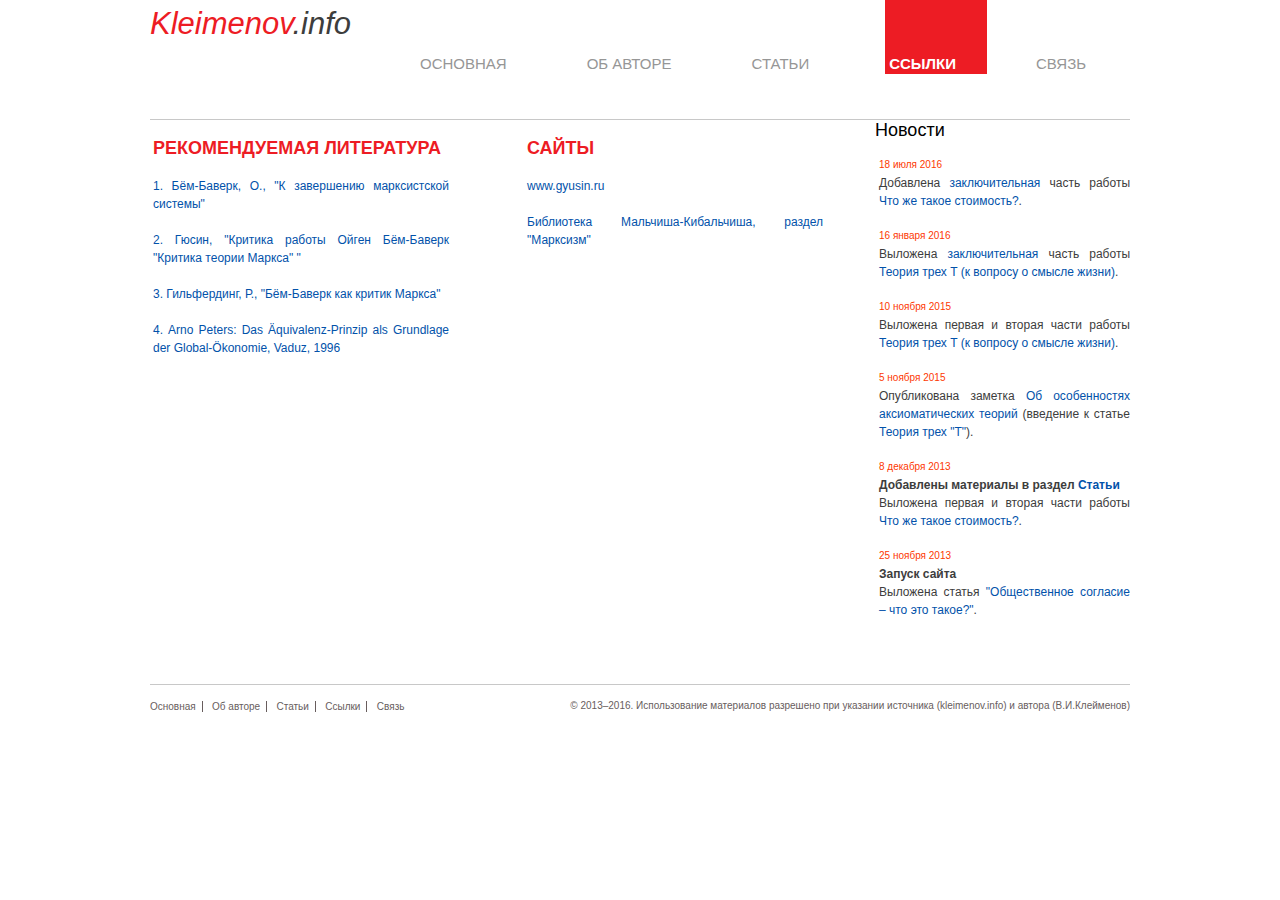
<file: references.html>
﻿<!DOCTYPE html PUBLIC "-//W3C//DTD XHTML 1.0 Transitional//EN" "http://www.w3.org/TR/xhtml1/DTD/xhtml1-transitional.dtd">
<html lang="ru-RU" xmlns="http://www.w3.org/1999/xhtml" dir="ltr">
<head>
	<title>kleimenov.info: ссылки</title>
        <meta http-equiv="Content-Type" content="text/html; charset=windows-1251">
	<link rel="stylesheet" href="css/style.css" type="text/css" media="all" />
	<link rel="stylesheet" href="css/jquery.jcarousel.css" type="text/css" media="all" />
	<!--[if IE 6]>
		<link rel="stylesheet" href="css/ie6.css" type="text/css" media="all" />
	<![endif]-->
	<link rel="shortcut icon" type="image/x-icon" href="css/images/favicon.ico" />
	<script type="text/javascript" src="js/jquery-1.4.2.min.js"></script>
	<script type="text/javascript" src="js/jquery.jcarousel.min.js"></script>
	<script type="text/javascript" src="js/func.js"></script>
</head>
<body>
<div class="shell">
	<div id="header">
		<h1 id="logo"><a href="#"><span class="min"><span class="red">Kleimenov</span>.info</span></a></h1>
		<div id="navigation">
			<ul>
				<li><a href="index.html">Основная</a></li>
				<li><a href="author.html">Об авторе</a></li>
				<li><a href="articles.html">Статьи</a></li>
				<li><a href="#" class="active">Ссылки</a></li>
				<li class="last"><a href="mailto:viktor@kleimenov.info"
title="Если ссылка не открывается в почтовой программе автоматически, пишите на viktor@kleimenov.info">Связь</a></li>
			</ul>
			<div class="cl">&nbsp;</div>
		</div>
	</div>
	
	
	<div id="main">
		<div id="content" class="left">
	            <br/>		
			<div class="col left">
				<h2>РЕКОМЕНДУЕМАЯ ЛИТЕРАТУРА</h2>
<br/>
<p>
<a href="http://malchish.org/lib/marx/other/Boehm-Bawerk_Marx.htm">
1.&nbsp;Бём-Баверк, О., &quot;К завершению марксистской системы&quot;</a></br></br>
<a href="http://www.gyusin.ru/library/article/criticism_bawerk.pdf">
2.&nbsp;Гюсин, &quot;Критика работы Ойген Бём-Баверк &quot;Критика теории Маркса&quot;&nbsp;&quot;</a></br>
<br/>
<a href="http://www.esperanto.mv.ru/Marksismo/Hilferding/hilf.html">
3.&nbsp;Гильфердинг, Р., &quot;Бём-Баверк как критик Маркса&quot;<br/>
</a><br/>
<a href = "https://entropia.de/wiki/images/e/e6/Main_KapitalismusAlternativen_aequivalenz.pdf">
4. Arno Peters: Das Äquivalenz-Prinzip als Grundlage der Global-Ökonomie, Vaduz, 1996</a>
<br/>

</p>
</div>

<div class="col right">
<h2>САЙТЫ</h2>
<br/>
<p>
<a href="http://www.gyusin.ru/MainPage.html">www.gyusin.ru</a></br>
</br>
<a href="http://malchish.org/lib/marx.htm">Библиотека Мальчиша-Кибальчиша, раздел &quot;Марксизм&quot;</a>

</p>
			</div>
			<div class="cl">&nbsp;</div>
		</div>
		
		<div id="sidebar" class="right">
			<h2>Новости</h2>
<div class="item">
				<span class="date">18 июля 2016</span>
				<p>Добавлена <a href="stoimost_p3.html">заключительная</a> часть работы <a href="stoimost_p1.html">Что же такое стоимость?</a>.</p>
			</div>



<div class="item">
				<span class="date">16 января 2016</span>
				<p>Выложена <a href="TTT-2_5.html">заключительная</a> часть работы <a href="TTT-1.html">Теория трех Т (к вопросу о смысле жизни)</a>.</p>
			</div>


<div class="item">
				<span class="date">10 ноября 2015</span>
				<p>Выложена первая и вторая части работы <a href="TTT-1.html">Теория трех Т (к вопросу о смысле жизни)</a>.</p>
			</div>
<div class="item">
				<span class="date">5 ноября 2015</span>
				<p>Опубликована заметка <a href="aksiom.html">Об особенностях аксиоматических теорий</a> (введение к статье <a href="TTT-1.html">Теория трех &quot;Т&quot;</a>).</p>
			</div>
			<div class="item">
				<span class="date">8 декабря 2013</span>
				<h3>Добавлены материалы в раздел <a href="articles.html">Статьи</a></h3>
				<p>Выложена первая и вторая части работы <a href="stoimost_p1.html">Что же такое стоимость?</a>.</p>
			</div>
			<div class="item">
				<span class="date">25 ноября 2013</span>
				<h3>Запуск сайта</h3>
				<p>Выложена статья <a href="soglasie.html">&quot;Общественное согласие &ndash; что это такое?&quot;</a>.</p>
			</div>
		</div>
		<div class="cl">&nbsp;</div>
	</div>
	
	<div id="footer">
		<div class="nav left">
			<ul>
			    <li><a href="index.html">Основная</a></li>
			    <li><a href="author.html">Об авторе</a></li>
			    <li><a href="articles.html">Статьи</a></li>
			    <li><a href="#">Ссылки</a></li>
			    <li class="last"><a href="mailto:viktor@kleimenov.info"
title="Если ссылка не открывается в почтовой программе автоматически, пишите на viktor@kleimenov.info">Связь</a></li>
			</ul>
		</div>
		<p class="copy right">© 2013&ndash;2016. Использование материалов разрешено при указании источника (kleimenov.info) и автора (В.И.Клейменов)</p>
		<div class="cl">&nbsp;</div>
	</div>
</div>
</body>
</html>
</file>
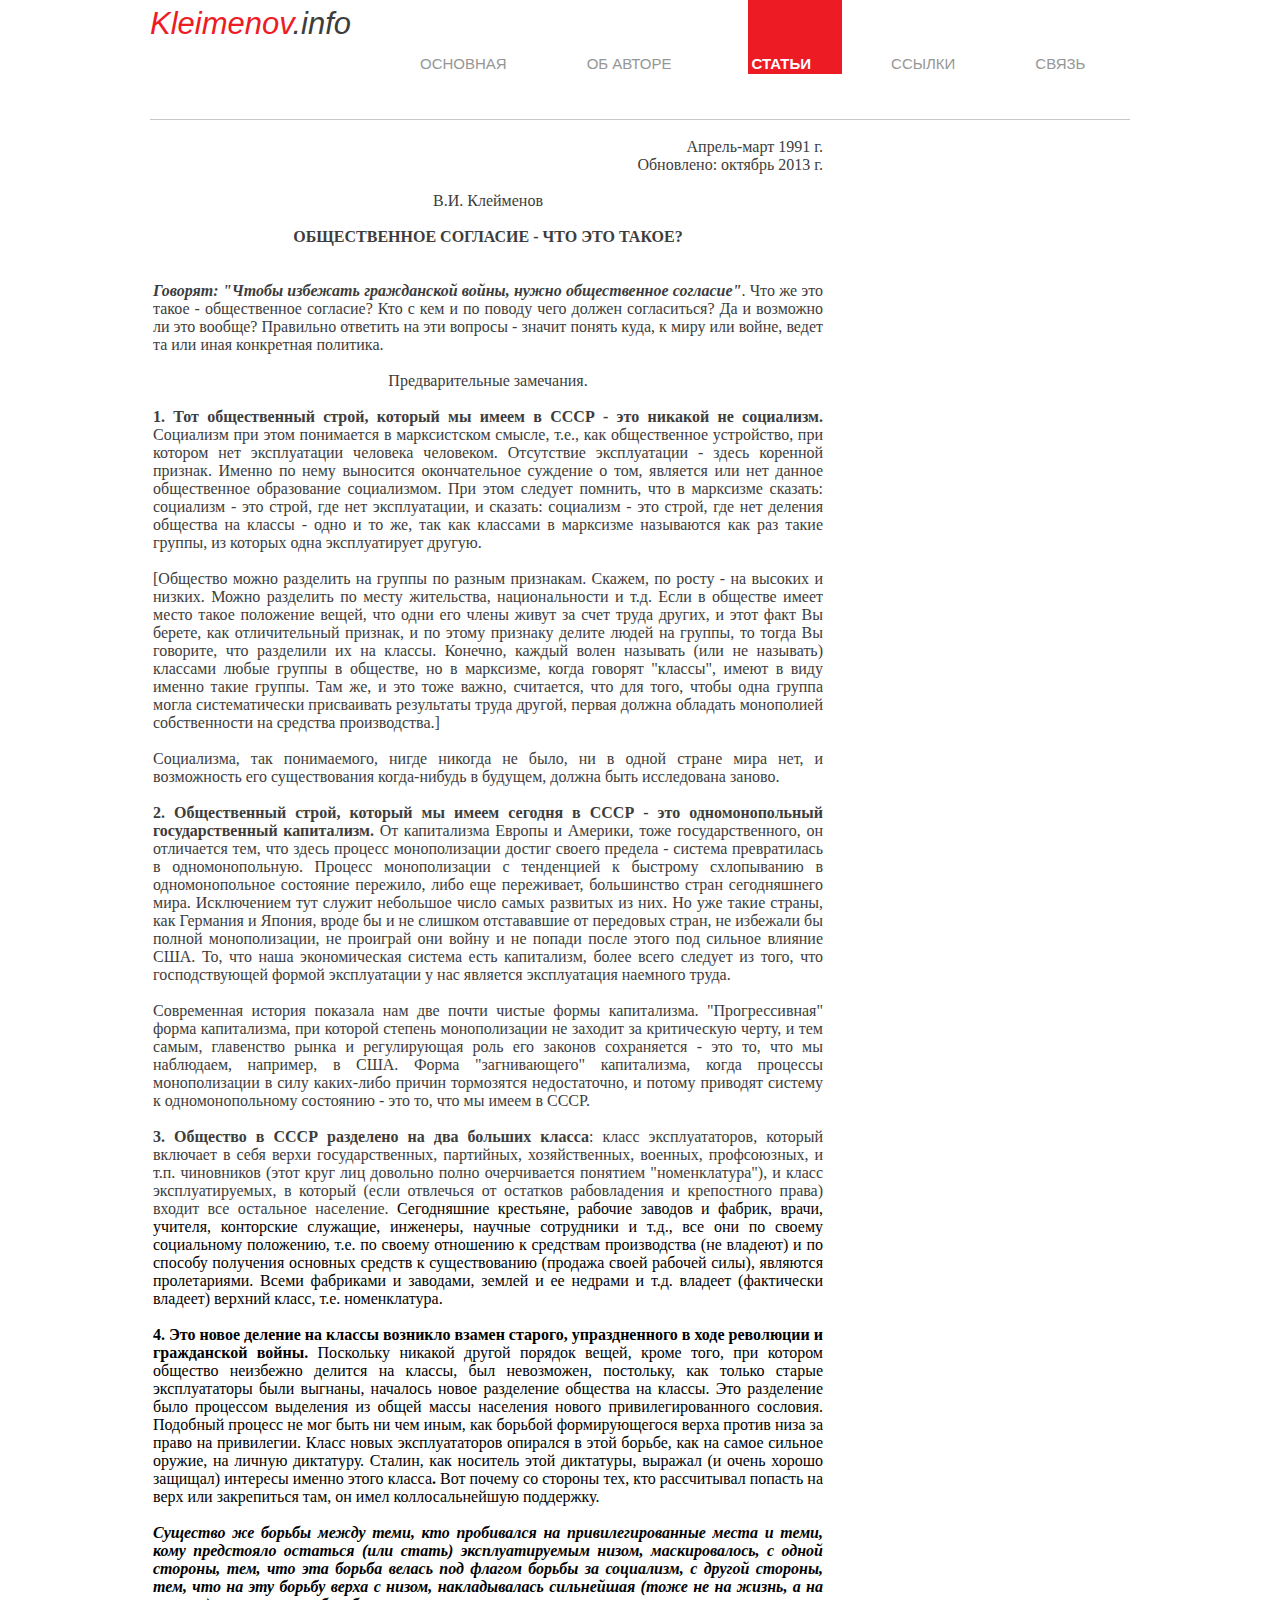
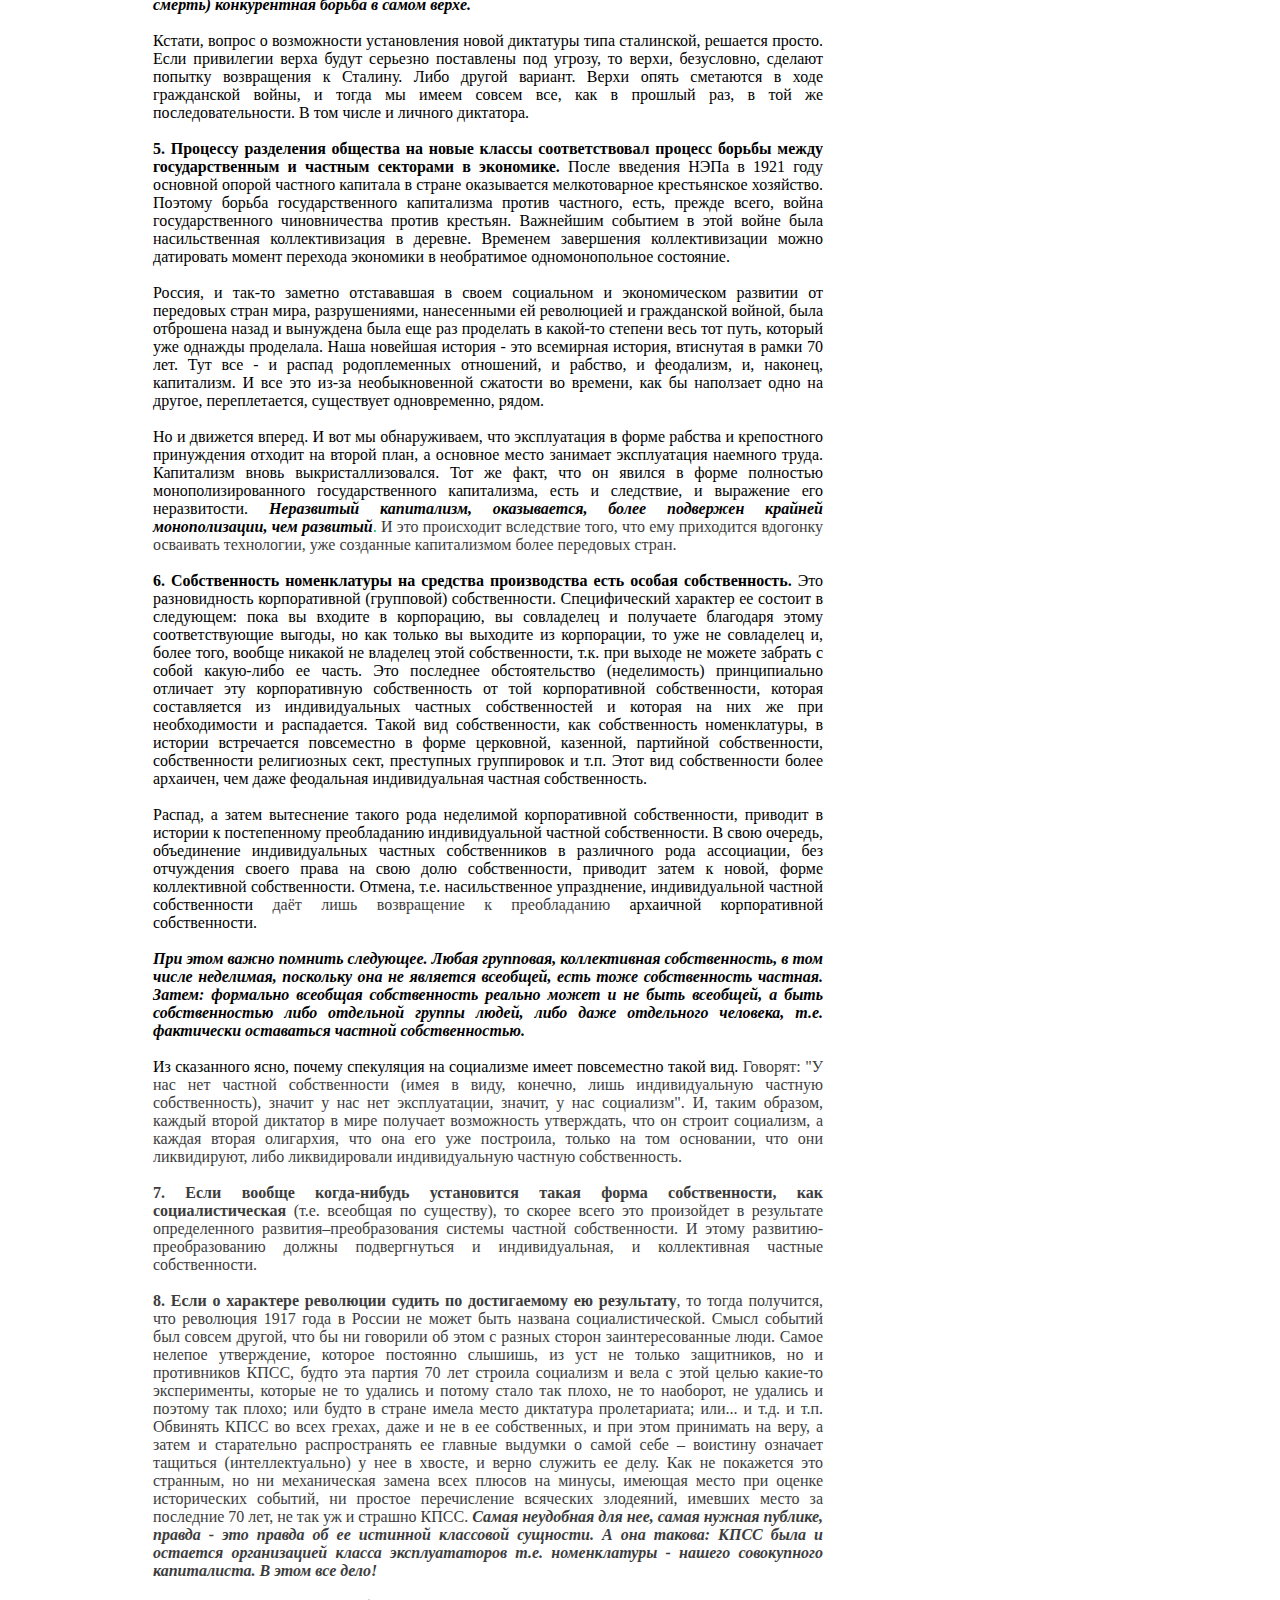
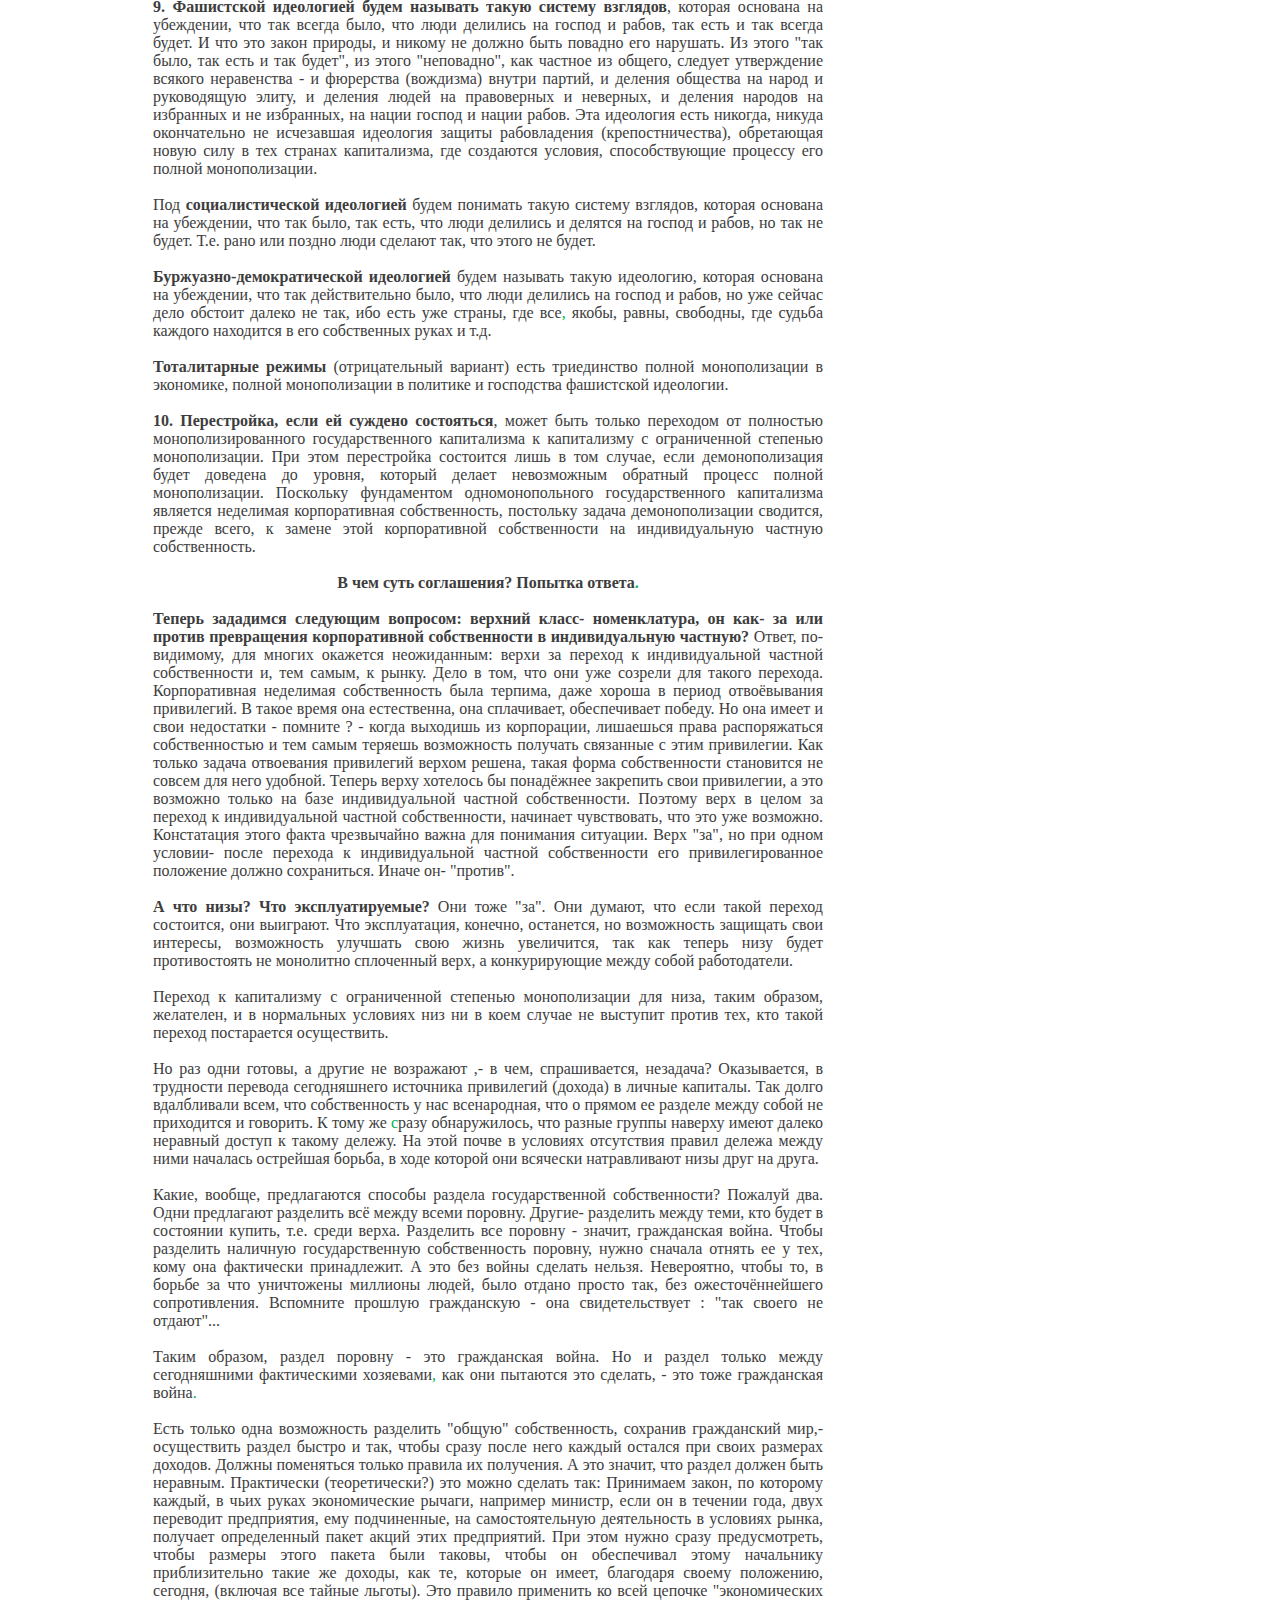
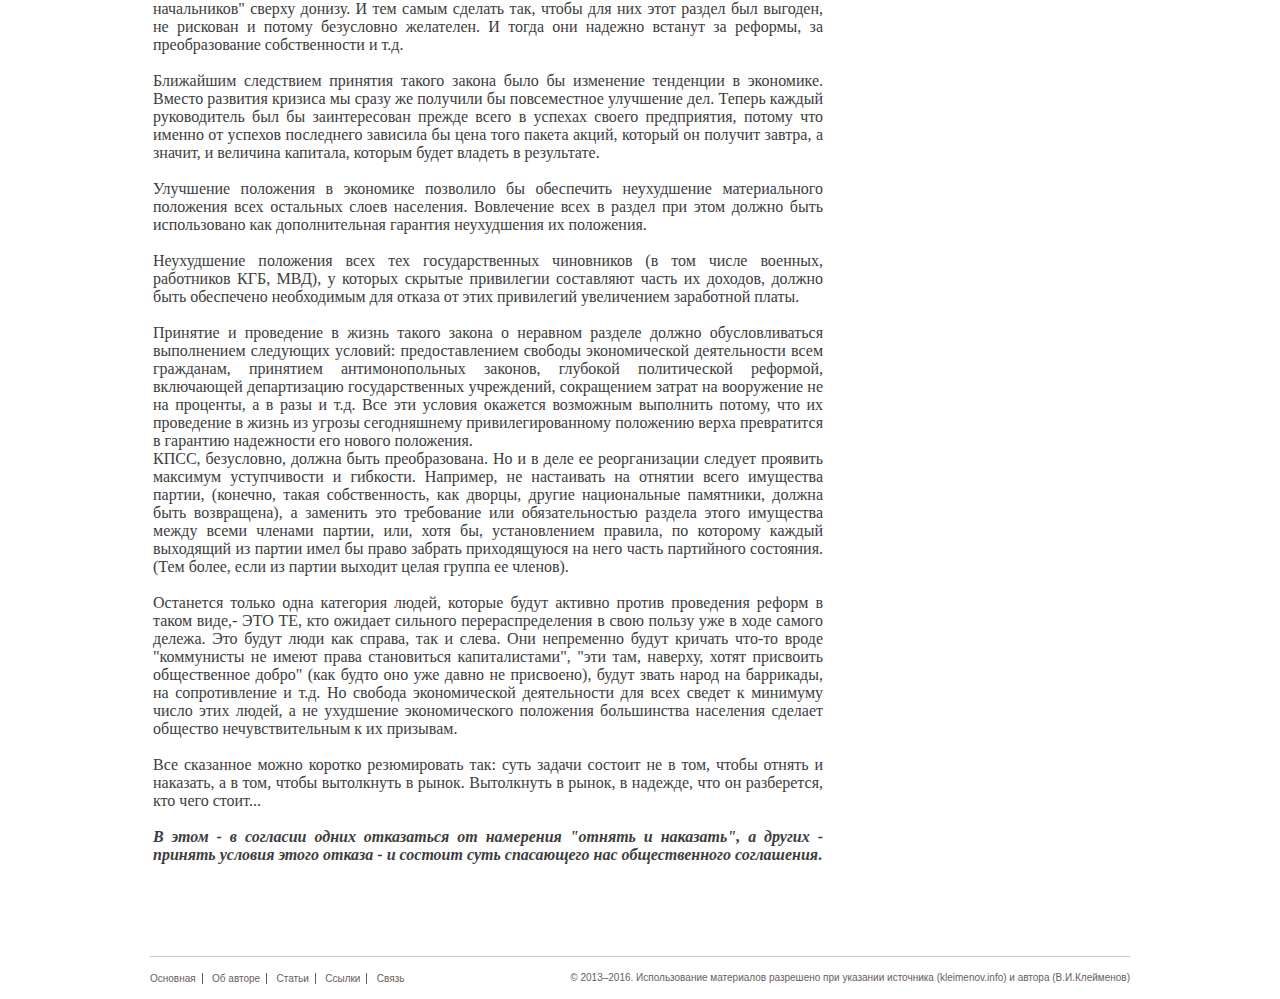
<file: soglasie.html>
﻿<!DOCTYPE html PUBLIC "-//W3C//DTD XHTML 1.0 Transitional//EN" "http://www.w3.org/TR/xhtml1/DTD/xhtml1-transitional.dtd">
<html lang="ru-RU" xmlns="http://www.w3.org/1999/xhtml" dir="ltr">
<head>
	<title>Общественное согласие</title>
        <meta http-equiv="Content-Type" content="text/html; charset=windows-1251">
	<link rel="stylesheet" href="css/style.css" type="text/css" media="all" />
	<link rel="stylesheet" href="css/jquery.jcarousel.css" type="text/css" media="all" />
	<!--[if IE 6]>
		<link rel="stylesheet" href="css/ie6.css" type="text/css" media="all" />
	<![endif]-->
	<link rel="shortcut icon" type="image/x-icon" href="css/images/favicon.ico" />
	<script type="text/javascript" src="js/jquery-1.4.2.min.js"></script>
	<script type="text/javascript" src="js/jquery.jcarousel.min.js"></script>
	<script type="text/javascript" src="js/func.js"></script>
</head>
<body>
<div class="shell">
	<div id="header">
		<h1 id="logo"><a href="#"><span class="min"><span class="red">Kleimenov</span>.info</span></a></h1>
		<div id="navigation">
			<ul>
				<li><a href="index.html">Основная</a></li>
				<li><a href="author.html">Об авторе</a></li>
				<li><a href="articles.html" class="active">Статьи</a></li>
				<li><a href="references.html">Ссылки</a></li>
				<li class="last"><a href="mailto:viktor@kleimenov.info"
title="Если ссылка не открывается в почтовой программе автоматически, пишите на viktor@kleimenov.info">Связь</a></li>
			</ul>
			<div class="cl">&nbsp;</div>
		</div>
	</div>
	
	
	<div id="main">
		<div id="content" class="left">
			<div class="head">


<body lang=RU style='tab-interval:.5in'>

<div class=Section1>

</br>

<p class=MsoPlainText align=center style='text-align:right;mso-outline-level:
1'><span style='font-size:12.0pt;font-family:"Times New Roman"'>Апрель-март
1991 г.</br>
Обновлено: октябрь 2013 г.<o:p></o:p></span></p>

<p class=MsoPlainText style='text-align:justify'><span style='font-size:12.0pt;
font-family:"Times New Roman"'><o:p>&nbsp;</o:p></span></p>

<p class=MsoPlainText align=center style='text-align:center;mso-outline-level:
1'><span style='font-size:12.0pt;font-family:"Times New Roman"'>В.И. Клейменов<o:p></o:p></span></p>

<p class=MsoPlainText align=center style='text-align:center'><span
style='font-size:12.0pt;font-family:"Times New Roman"'><o:p>&nbsp;</o:p></span></p>

<p class=MsoPlainText align=center style='text-align:center;mso-outline-level:
1'><b style='mso-bidi-font-weight:normal'><span style='font-size:12.0pt;
font-family:"Times New Roman"'>ОБЩЕСТВЕННОЕ СОГЛАСИЕ - ЧТО ЭТО ТАКОЕ?<o:p></o:p></span></b></p>

<p class=MsoPlainText align=center style='text-align:center'><span
style='font-size:12.0pt;font-family:"Times New Roman"'><o:p>&nbsp;</o:p></span></p>

<p class=MsoPlainText style='text-align:justify'><o:p>&nbsp;</o:p></p>

<p class=MsoPlainText style='text-align:justify'><b style='mso-bidi-font-weight:
normal'><i style='mso-bidi-font-style:normal'><span style='font-size:12.0pt;
font-family:"Times New Roman"'>Говорят: &quot;Чтобы избежать гражданской войны,
нужно общественное согласие&quot;</span></i></b><span style='font-size:12.0pt;
font-family:"Times New Roman"'>. Что же это такое - общественное согласие? Кто
с кем и по поводу чего должен согласиться? Да и возможно ли это вообще?
Правильно ответить на эти вопросы - значит понять куда, к миру или войне, ведет
та или иная конкретная политика.<o:p></o:p></span></p>

<p class=MsoPlainText style='text-align:justify'><span style='font-size:12.0pt;
font-family:"Times New Roman"'><o:p>&nbsp;</o:p></span></p>

<p class=MsoPlainText align=center style='text-align:center;mso-outline-level:
1'><span style='font-size:12.0pt;font-family:"Times New Roman"'>Предварительные
замечания.<span style='color:#C00000'><o:p></o:p></span></span></p>

<p class=MsoPlainText style='text-align:justify'><span style='font-size:12.0pt;
font-family:"Times New Roman"'><o:p>&nbsp;</o:p></span></p>

<p class=MsoPlainText style='text-align:justify'><b style='mso-bidi-font-weight:
normal'><span style='font-size:12.0pt;font-family:"Times New Roman"'>1.</span></b><span
style='font-size:12.0pt;font-family:"Times New Roman"'> <b style='mso-bidi-font-weight:
normal'>Тот общественный строй, который мы имеем в СССР - это никакой не
социализм.</b> Социализм при этом понимается в марксистском смысле, т.е., как
общественное устройство, при котором нет эксплуатации человека человеком.
Отсутствие эксплуатации - здесь коренной признак. Именно по нему выносится
окончательное суждение о том, является или нет данное общественное образование
социализмом. При этом следует помнить, что в марксизме сказать: социализм - это
строй, где нет эксплуатации, и сказать: социализм - это строй, где нет деления
общества на классы - одно и то же, так как классами в марксизме называются как
раз такие группы, из которых одна эксплуатирует другую.<o:p></o:p></span></p>

<p class=MsoPlainText style='text-align:justify'><span style='font-size:12.0pt;
font-family:"Times New Roman"'><o:p>&nbsp;</o:p></span></p>

<p class=MsoPlainText style='text-align:justify'><span style='font-size:12.0pt;
font-family:"Times New Roman"'>[Общество можно разделить на группы по разным
признакам. Скажем, по росту - на высоких и низких. Можно разделить по месту
жительства, национальности и т.д. Если в обществе имеет место такое положение
вещей, что одни его члены живут за счет труда других, и этот факт Вы берете,
как отличительный признак, и по этому признаку делите людей на группы, то тогда
Вы говорите, что разделили их на классы. Конечно, каждый волен называть (или не называть)
классами любые группы в обществе, но в марксизме, когда говорят
&quot;классы&quot;, имеют в виду именно такие группы. Там же, и это тоже важно,
считается, что для того, чтобы одна группа могла систематически присваивать
результаты труда другой, первая должна обладать монополией собственности на
средства производства.]<o:p></o:p></span></p>
</br>
<p class=MsoPlainText style='text-align:justify'><span style='font-size:12.0pt;
font-family:"Times New Roman"'>Социализма, так понимаемого, нигде никогда не было, ни в
одной стране мира нет, и возможность его существования когда-нибудь в будущем,
должна быть исследована заново.<o:p></o:p></span></p>

<p class=MsoPlainText style='text-align:justify;text-indent:.3in'><span
style='font-size:12.0pt;font-family:"Times New Roman"'><o:p>&nbsp;</o:p></span></p>

<p class=MsoPlainText style='text-align:justify'><b style='mso-bidi-font-weight:
normal'><span style='font-size:12.0pt;font-family:"Times New Roman"'>2.</span></b><span
style='font-size:12.0pt;font-family:"Times New Roman"'> <b style='mso-bidi-font-weight:
normal'>Общественный строй, который мы имеем сегодня в СССР - это
одномонопольный государственный капитализм.</b> От капитализма Европы и
Америки, тоже государственного, он отличается тем, что здесь процесс
монополизации достиг своего предела - система превратилась в одномонопольную. Процесс
монополизации с тенденцией к быстрому схлопыванию в одномонопольное состояние
пережило, либо еще переживает, большинство стран сегодняшнего мира. Исключением
тут служит небольшое число самых развитых из них. Но уже такие страны, как
Германия и Япония, вроде бы и не слишком отстававшие от передовых стран, не
избежали бы полной монополизации, не проиграй они войну и не попади после этого
под сильное влияние США. То, что наша экономическая система есть капитализм,
более всего следует из того, что господствующей формой эксплуатации у нас
является эксплуатация наемного труда.<o:p></o:p></span></p>

<p class=MsoPlainText style='text-align:justify'><span style='font-size:12.0pt;
font-family:"Times New Roman"'><o:p>&nbsp;</o:p></span></p>

<p class=MsoPlainText style='text-align:justify'><span style='font-size:12.0pt;
font-family:"Times New Roman"'>Современная история показала нам две почти
чистые формы капитализма. &quot;Прогрессивная&quot; форма капитализма, при
которой степень монополизации не заходит за критическую черту, и тем самым,
главенство рынка и регулирующая роль его законов сохраняется - это то, что мы
наблюдаем, например, в США. Форма &quot;загнивающего&quot; капитализма, когда
процессы монополизации в силу каких-либо причин тормозятся недостаточно, и
потому приводят систему к одномонопольному состоянию - это то, что мы имеем в
СССР.<o:p></o:p></span></p>

<p class=MsoPlainText style='text-align:justify;text-indent:.3in'><span
style='font-size:12.0pt;font-family:"Times New Roman"'><o:p>&nbsp;</o:p></span></p>

<p class=MsoPlainText style='text-align:justify'><b style='mso-bidi-font-weight:
normal'><span style='font-size:12.0pt;font-family:"Times New Roman"'>3.</span></b><span
style='font-size:12.0pt;font-family:"Times New Roman"'> <b style='mso-bidi-font-weight:
normal'>Общество в СССР разделено на два больших класса</b>: класс
эксплуататоров, который включает в себя верхи государственных, партийных,
хозяйственных, военных, профсоюзных, и т.п. чиновников (этот круг лиц довольно
полно очерчивается понятием &quot;номенклатура&quot;), и класс эксплуатируемых,
в который (если отвлечься от остатков рабовладения и крепостного права) входит
все остальное население. <span style='color:black'>Сегодняшние крестьяне,
рабочие заводов и фабрик, врачи, учителя, конторские служащие, инженеры,
научные сотрудники и т.д., все они по своему социальному положению, т.е. по
своему отношению к средствам производства (не владеют) и по способу получения
основных средств к существованию (продажа своей рабочей силы), являются пролетариями.
Всеми фабриками и заводами, землей и ее недрами и т.д. владеет (фактически
владеет) верхний класс, т.е. номенклатура.<o:p></o:p></span></span></p>

<p class=MsoPlainText style='text-align:justify'><span style='font-size:12.0pt;
font-family:"Times New Roman";color:black'><o:p>&nbsp;</o:p></span></p>

<p class=MsoPlainText style='text-align:justify'><b style='mso-bidi-font-weight:
normal'><span style='font-size:12.0pt;font-family:"Times New Roman";color:black'>4.
Это новое деление на классы возникло взамен старого, упраздненного в ходе
революции и гражданской войны.</span></b><span style='font-size:12.0pt;
font-family:"Times New Roman";color:black'> Поскольку никакой другой порядок
вещей, кроме того, при котором общество неизбежно делится на классы, был
невозможен, постольку, как только старые эксплуататоры были выгнаны, началось
новое разделение общества на классы. Это разделение было процессом выделения из
общей массы населения нового привилегированного сословия. Подобный процесс не
мог быть ни чем иным, как борьбой формирующегося верха против низа за право на
привилегии. Класс новых эксплуататоров опирался в этой борьбе, как на самое
сильное оружие, на личную диктатуру. Сталин, как носитель этой диктатуры,
выражал (и очень хорошо защищал) интересы именно этого класса<b
style='mso-bidi-font-weight:normal'>. </b>Вот почему со стороны тех, кто
рассчитывал попасть на верх или закрепиться там, он имел коллосальнейшую
поддержку.<o:p></o:p></span></p>

<p class=MsoPlainText style='text-align:justify'><span style='font-size:12.0pt;
font-family:"Times New Roman";color:black'><o:p>&nbsp;</o:p></span></p>

<p class=MsoPlainText style='text-align:justify'><b style='mso-bidi-font-weight:
normal'><i style='mso-bidi-font-style:normal'><span style='font-size:12.0pt;
font-family:"Times New Roman";color:black'>Существо же борьбы между теми, кто
пробивался на привилегированные места и теми, кому предстояло остаться (или
стать) эксплуатируемым низом, маскировалось, с одной стороны, тем, что эта
борьба велась под флагом борьбы за социализм, с другой стороны, тем, что на эту
борьбу верха с низом, накладывалась сильнейшая (тоже не на жизнь, а на смерть)
конкурентная борьба в самом верхе.<o:p></o:p></span></i></b></p>

<p class=MsoPlainText style='text-align:justify'><span style='font-size:12.0pt;
font-family:"Times New Roman";color:black'><o:p>&nbsp;</o:p></span></p>

<p class=MsoPlainText style='text-align:justify'><span style='font-size:12.0pt;
font-family:"Times New Roman";color:black'>Кстати, вопрос о возможности
установления новой диктатуры типа сталинской, решается просто. Если привилегии
верха будут серьезно поставлены под угрозу, то верхи, безусловно, сделают
попытку возвращения к Сталину. Либо другой вариант. Верхи опять сметаются в
ходе гражданской войны, и тогда мы имеем совсем все, как в прошлый раз, в той
же последовательности. В том числе и личного диктатора.<o:p></o:p></span></p>

<p class=MsoPlainText style='text-align:justify'><span style='font-size:12.0pt;
font-family:"Times New Roman";color:black'><o:p>&nbsp;</o:p></span></p>

<p class=MsoPlainText style='text-align:justify'><b style='mso-bidi-font-weight:
normal'><span style='font-size:12.0pt;font-family:"Times New Roman";color:black'>5.</span></b><span
style='font-size:12.0pt;font-family:"Times New Roman";color:black'> <b
style='mso-bidi-font-weight:normal'>Процессу разделения общества на новые
классы соответствовал процесс борьбы между государственным и частным секторами
в экономике.</b> После введения НЭПа в 1921 году основной опорой частного
капитала в стране оказывается мелкотоварное крестьянское хозяйство. Поэтому
борьба государственного капитализма против частного, есть, прежде всего, война
государственного чиновничества против крестьян. Важнейшим событием в этой войне
была насильственная коллективизация в деревне. Временем завершения
коллективизации можно датировать момент перехода экономики в необратимое
одномонопольное состояние.<o:p></o:p></span></p>

<p class=MsoPlainText style='text-align:justify'><span style='font-size:12.0pt;
font-family:"Times New Roman";color:black'><o:p>&nbsp;</o:p></span></p>

<p class=MsoPlainText style='text-align:justify'><span style='font-size:12.0pt;
font-family:"Times New Roman";color:black'>Россия, и так-то заметно отстававшая
в своем социальном и экономическом развитии от передовых стран мира,
разрушениями, нанесенными ей революцией и гражданской войной, была отброшена
назад и вынуждена была еще раз проделать в какой-то степени весь тот путь,
который уже однажды проделала. Наша новейшая история - это всемирная история,
втиснутая в рамки 70 лет. Тут все - и распад родоплеменных отношений, и
рабство, и феодализм, и, наконец, капитализм. И все это из-за необыкновенной
сжатости во времени, как бы наползает одно на другое, переплетается, существует
одновременно, рядом.<o:p></o:p></span></p>

<p class=MsoPlainText style='text-align:justify;text-indent:.3in'><span
style='font-size:12.0pt;font-family:"Times New Roman";color:black'><o:p>&nbsp;</o:p></span></p>

<p class=MsoPlainText style='text-align:justify'><span style='font-size:12.0pt;
font-family:"Times New Roman";color:black'>Но и движется вперед. И вот мы
обнаруживаем, что эксплуатация в форме рабства и крепостного принуждения
отходит на второй план, а основное место занимает эксплуатация наемного труда.
Капитализм вновь выкристаллизовался. Тот же факт, что он явился в форме
полностью монополизированного государственного капитализма, есть и следствие, и
выражение его неразвитости.<b style='mso-bidi-font-weight:normal'> <i
style='mso-bidi-font-style:normal'>Неразвитый капитализм, оказывается, более
подвержен крайней монополизации, чем развитый</i></b></span><span
style='font-size:12.0pt;font-family:"Times New Roman";color:#00B050'>. </span><span
style='font-size:12.0pt;font-family:"Times New Roman"'>И это происходит вследствие
того, что ему приходится вдогонку осваивать технологии, уже созданные капитализмом
более передовых стран.<o:p></o:p></span></p>

<p class=MsoPlainText style='text-align:justify'><span style='font-size:12.0pt;
font-family:"Times New Roman"'><o:p>&nbsp;</o:p></span></p>

<p class=MsoPlainText style='text-align:justify'><b style='mso-bidi-font-weight:
normal'><span style='font-size:12.0pt;font-family:"Times New Roman";color:black'>6.</span></b><span
style='font-size:12.0pt;font-family:"Times New Roman";color:black'> <b
style='mso-bidi-font-weight:normal'>Собственность номенклатуры на средства
производства есть особая собственность.</b> Это разновидность корпоративной
(групповой) собственности. Специфический характер ее состоит в следующем: пока вы
входите в корпорацию, вы совладелец и получаете благодаря этому соответствующие
выгоды, но как только вы выходите из корпорации, то уже не совладелец и, более
того, вообще никакой не владелец этой собственности, т.к. при выходе не можете
забрать с собой какую-либо ее часть. Это последнее обстоятельство (неделимость)
принципиально отличает эту корпоративную собственность от той корпоративной
собственности, которая составляется из индивидуальных частных собственностей и
которая на них же при необходимости и распадается. Такой вид собственности, как
собственность номенклатуры, в истории встречается повсеместно в форме церковной,
казенной, партийной собственности, собственности религиозных сект, преступных
группировок и т.п. Этот вид собственности более архаичен, чем даже феодальная
индивидуальная частная собственность.<o:p></o:p></span></p>

<p class=MsoPlainText style='text-align:justify'><span style='font-size:12.0pt;
font-family:"Times New Roman";color:black'><o:p>&nbsp;</o:p></span></p>

<p class=MsoPlainText style='text-align:justify'><span style='font-size:12.0pt;
font-family:"Times New Roman";color:black'>Распад, а затем вытеснение такого
рода неделимой корпоративной собственности, приводит в истории к постепенному
преобладанию индивидуальной частной собственности. В свою очередь, объединение
индивидуальных частных собственников в различного рода ассоциации, без
отчуждения своего права на свою долю собственности, приводит затем к новой,
форме коллективной собственности. Отмена, т.е. насильственное упразднение,
индивидуальной частной собственности </span><span style='font-size:12.0pt;
font-family:"Times New Roman"'>даёт лишь возвращение к преобладанию<span
style='color:black'> архаичной корпоративной собственности.<o:p></o:p></span></span></p>

<p class=MsoPlainText style='text-align:justify'><span style='font-size:12.0pt;
font-family:"Times New Roman";color:black'><o:p>&nbsp;</o:p></span></p>

<p class=MsoPlainText style='text-align:justify'><b style='mso-bidi-font-weight:
normal'><i style='mso-bidi-font-style:normal'><span style='font-size:12.0pt;
font-family:"Times New Roman";color:black'>При этом важно помнить следующее.
Любая групповая, коллективная собственность, в том числе неделимая, поскольку
она не является всеобщей, есть тоже собственность частная.</span></i></b><i
style='mso-bidi-font-style:normal'><span style='font-size:12.0pt;font-family:
"Times New Roman";color:black'> <b style='mso-bidi-font-weight:normal'>Затем:
формально всеобщая собственность реально может и не быть всеобщей, а быть
собственностью либо отдельной группы людей, либо даже отдельного человека, т.е.
фактически оставаться частной собственностью. <o:p></o:p></b></span></i></p>

<p class=MsoPlainText style='text-align:justify'><span style='font-size:12.0pt;
font-family:"Times New Roman";color:black'><o:p>&nbsp;</o:p></span></p>

<p class=MsoPlainText style='text-align:justify'><span style='font-size:12.0pt;
font-family:"Times New Roman";color:black'>Из сказанного ясно, почему
спекуляция на социализме имеет повсеместно такой вид.</span><span
style='font-size:12.0pt;font-family:"Times New Roman"'> Говорят: &quot;У нас
нет частной собственности (имея в виду, конечно, лишь индивидуальную частную
собственность), значит у нас нет эксплуатации, значит, у нас социализм&quot;.<b
style='mso-bidi-font-weight:normal'> </b>И, таким образом, каждый второй
диктатор в мире получает возможность утверждать, что он строит социализм, а
каждая вторая олигархия, что она его уже построила, только на том основании,
что они ликвидируют, либо ликвидировали индивидуальную частную собственность.<o:p></o:p></span></p>

<p class=MsoPlainText style='text-align:justify'><span style='font-size:12.0pt;
font-family:"Times New Roman"'><o:p>&nbsp;</o:p></span></p>

<p class=MsoPlainText style='text-align:justify'><b style='mso-bidi-font-weight:
normal'><span style='font-size:12.0pt;font-family:"Times New Roman"'>7.</span></b><span
style='font-size:12.0pt;font-family:"Times New Roman";color:#C00000'> </span><b
style='mso-bidi-font-weight:normal'><span style='font-size:12.0pt;font-family:
"Times New Roman"'>Если вообще когда-нибудь установится такая форма
собственности, как социалистическая </span></b><span style='font-size:12.0pt;
font-family:"Times New Roman"'>(т.е. всеобщая по существу), то скорее всего это
произойдет в результате определенного развития–преобразования системы частной
собственности. И этому развитию-преобразованию должны подвергнуться и
индивидуальная, и коллективная частные собственности.<span style='color:#C00000'><o:p></o:p></span></span></p>

<p class=MsoPlainText style='text-align:justify'><span style='font-size:12.0pt;
font-family:"Times New Roman";color:#C00000'><o:p>&nbsp;</o:p></span></p>

<p class=MsoPlainText style='text-align:justify'><b style='mso-bidi-font-weight:
normal'><span style='font-size:12.0pt;font-family:"Times New Roman"'>8.</span></b><span
style='font-size:12.0pt;font-family:"Times New Roman";color:#C00000'> </span><b
style='mso-bidi-font-weight:normal'><span style='font-size:12.0pt;font-family:
"Times New Roman"'>Если о характере революции судить по достигаемому ею
результату</span></b><span style='font-size:12.0pt;font-family:"Times New Roman"'>,
то тогда получится, что революция 1917 года в России не может быть названа
социалистической. Смысл событий был совсем другой, что бы ни говорили об этом с
разных сторон заинтересованные люди. Самое нелепое утверждение, которое
постоянно слышишь, из уст не только защитников, но и противников КПСС, будто
эта партия 70 лет строила социализм и вела с этой целью какие-то эксперименты,
которые не то удались и потому стало так плохо, не то наоборот, не удались и
поэтому так плохо; или будто в стране имела место диктатура пролетариата;
или... и т.д. и т.п. Обвинять КПСС во всех грехах, даже и не в ее собственных,
и при этом принимать на веру, а затем и старательно распространять ее главные
выдумки о самой себе – воистину означает тащиться (интеллектуально) у нее в
хвосте, и верно служить ее делу. Как не покажется это странным, но ни
механическая замена всех плюсов на минусы, имеющая место при оценке
исторических событий, ни простое перечисление всяческих злодеяний, имевших
место за последние 70 лет, не так уж и страшно КПСС. <b style='mso-bidi-font-weight:
normal'><i style='mso-bidi-font-style:normal'>Самая неудобная для нее, самая
нужная публике, правда - это правда об ее истинной классовой сущности.</i></b><i
style='mso-bidi-font-style:normal'> <b style='mso-bidi-font-weight:normal'>А
она такова: КПСС была и остается организацией класса эксплуататоров т.е.
номенклатуры - нашего совокупного капиталиста. В этом все дело!</b></i><b
style='mso-bidi-font-weight:normal'><o:p></o:p></b></span></p>

<p class=MsoPlainText style='text-align:justify'><b style='mso-bidi-font-weight:
normal'><span style='font-size:12.0pt;font-family:"Times New Roman";color:black'><o:p>&nbsp;</o:p></span></b></p>

<p class=MsoPlainText style='text-align:justify'><b style='mso-bidi-font-weight:
normal'><span style='font-size:12.0pt;font-family:"Times New Roman"'>9. Фашистской
идеологией будем называть такую систему взглядов</span></b><span
style='font-size:12.0pt;font-family:"Times New Roman"'>, которая основана на
убеждении, что так всегда было, что люди делились на господ и рабов, так есть и
так всегда будет. И что это закон природы, и никому не должно быть повадно его
нарушать. Из этого &quot;так было, так есть и так будет&quot;, из этого &quot;неповадно&quot;,
как частное из общего, следует утверждение всякого неравенства - и фюрерства
(вождизма) внутри партий, и деления общества на народ и руководящую элиту, и
деления людей на правоверных и неверных, и деления народов на избранных и не
избранных, на нации господ и нации рабов. Эта идеология есть никогда, никуда
окончательно не исчезавшая идеология защиты рабовладения (крепостничества),
обретающая новую силу в тех странах капитализма, где создаются условия,
способствующие процессу его полной монополизации.<o:p></o:p></span></p>

<p class=MsoPlainText style='text-align:justify'><span style='font-size:12.0pt;
font-family:"Times New Roman"'><o:p>&nbsp;</o:p></span></p>

<p class=MsoPlainText style='text-align:justify'><span style='font-size:12.0pt;
font-family:"Times New Roman"'>Под <b style='mso-bidi-font-weight:normal'>социалистической
идеологией</b> будем понимать такую систему взглядов, которая основана на
убеждении, что так было, так есть, что люди делились и делятся на господ и
рабов, но так не будет. Т.е. рано или поздно люди сделают так, что этого не
будет.<o:p></o:p></span></p>

<p class=MsoPlainText style='text-align:justify'><span style='font-size:12.0pt;
font-family:"Times New Roman"'><o:p>&nbsp;</o:p></span></p>

<p class=MsoPlainText style='text-align:justify'><b style='mso-bidi-font-weight:
normal'><span style='font-size:12.0pt;font-family:"Times New Roman"'>Буржуазно-демократической
идеологией</span></b><span style='font-size:12.0pt;font-family:"Times New Roman"'>
будем называть такую идеологию, которая основана на убеждении, что так
действительно было, что люди делились на господ и рабов, но уже сейчас дело
обстоит далеко не так, ибо есть уже страны, где все<span style='color:#00B050'>,
</span>якобы, равны, свободны, где судьба каждого находится в его собственных
руках и т.д.<o:p></o:p></span></p>

<p class=MsoPlainText style='text-align:justify'><i style='mso-bidi-font-style:
normal'><span style='font-size:12.0pt;font-family:"Times New Roman"'><o:p>&nbsp;</o:p></span></i></p>

<p class=MsoPlainText style='text-align:justify'><b style='mso-bidi-font-weight:
normal'><span style='font-size:12.0pt;font-family:"Times New Roman"'>Тоталитарные
режимы</span></b><span style='font-size:12.0pt;font-family:"Times New Roman"'>
(отрицательный вариант) есть триединство полной монополизации в экономике,
полной монополизации в политике и господства фашистской идеологии.<o:p></o:p></span></p>

<p class=MsoPlainText style='text-align:justify'><span style='font-size:12.0pt;
font-family:"Times New Roman"'><o:p>&nbsp;</o:p></span></p>

<p class=MsoPlainText style='text-align:justify'><b style='mso-bidi-font-weight:
normal'><span style='font-size:12.0pt;font-family:"Times New Roman"'>10.
Перестройка, если ей суждено состояться</span></b><span style='font-size:12.0pt;
font-family:"Times New Roman"'>, может быть только переходом от полностью
монополизированного государственного капитализма к капитализму с ограниченной
степенью монополизации. При этом перестройка состоится лишь в том случае, если
демонополизация будет доведена до уровня, который делает невозможным обратный
процесс полной монополизации. Поскольку фундаментом одномонопольного
государственного капитализма является неделимая корпоративная собственность,
постольку задача демонополизации сводится, прежде всего, к замене этой корпоративной
собственности на индивидуальную частную собственность.<o:p></o:p></span></p>

<p class=MsoPlainText style='text-align:justify'><span style='font-size:12.0pt;
font-family:"Times New Roman"'><o:p>&nbsp;</o:p></span></p>

<p class=MsoPlainText align=center style='text-align:center;mso-outline-level:
1'><b style='mso-bidi-font-weight:normal'><span style='font-size:12.0pt;
font-family:"Times New Roman"'>В чем суть соглашения? Попытка ответа<span
style='color:#00B050'>.</span><o:p></o:p></span></b></p>

<p class=MsoPlainText style='text-align:justify'><b style='mso-bidi-font-weight:
normal'><span style='font-size:12.0pt;font-family:"Times New Roman"'><o:p>&nbsp;</o:p></span></b></p>

<p class=MsoPlainText style='text-align:justify'><b style='mso-bidi-font-weight:
normal'><span style='font-size:12.0pt;font-family:"Times New Roman"'>Теперь
зададимся следующим вопросом: верхний класс- номенклатура, он как- за или
против превращения корпоративной собственности в индивидуальную частную?</span></b><span
style='font-size:12.0pt;font-family:"Times New Roman"'> Ответ, по-видимому, для
многих окажется неожиданным: верхи за переход к индивидуальной частной
собственности и, тем самым, к рынку. Дело в том, что они уже созрели для такого
перехода. Корпоративная неделимая собственность была терпима, даже хороша в период
отвоёвывания привилегий. В такое время она естественна, она сплачивает,
обеспечивает победу. Но она имеет и свои недостатки - помните ? - когда
выходишь из корпорации, лишаешься права распоряжаться собственностью и тем
самым теряешь возможность получать связанные с этим привилегии. Как только
задача отвоевания привилегий верхом решена, такая форма собственности
становится не совсем для него удобной. Теперь верху хотелось бы понадёжнее
закрепить свои привилегии, а это возможно только на базе индивидуальной частной
собственности. Поэтому верх в целом за переход к индивидуальной частной
собственности, начинает чувствовать, что это уже возможно. Констатация этого
факта чрезвычайно важна для понимания ситуации. Верх &quot;за&quot;, но при
одном условии- после перехода к индивидуальной частной собственности его
привилегированное положение должно сохраниться. Иначе он- &quot;против&quot;.<o:p></o:p></span></p>

<p class=MsoPlainText style='text-align:justify'><span style='font-size:12.0pt;
font-family:"Times New Roman"'><o:p>&nbsp;</o:p></span></p>

<p class=MsoPlainText style='text-align:justify'><b style='mso-bidi-font-weight:
normal'><span style='font-size:12.0pt;font-family:"Times New Roman"'>А что
низы? Что эксплуатируемые? </span></b><span style='font-size:12.0pt;font-family:
"Times New Roman"'>Они тоже &quot;за&quot;. Они думают, что если такой переход
состоится, они выиграют. Что эксплуатация, конечно, останется, но возможность
защищать свои интересы, возможность улучшать свою жизнь увеличится, так как
теперь низу будет противостоять не монолитно сплоченный верх, а конкурирующие
между собой работодатели.<span style='color:#C00000'><o:p></o:p></span></span></p>

<p class=MsoPlainText style='text-align:justify'><span style='font-size:12.0pt;
font-family:"Times New Roman"'><o:p>&nbsp;</o:p></span></p>

<p class=MsoPlainText style='text-align:justify'><span style='font-size:12.0pt;
font-family:"Times New Roman"'>Переход к капитализму с ограниченной степенью
монополизации для низа, таким образом, желателен, и в нормальных условиях низ
ни в коем случае не выступит против тех, кто такой переход постарается
осуществить.<o:p></o:p></span></p>

<p class=MsoPlainText style='text-align:justify'><span style='font-size:12.0pt;
font-family:"Times New Roman"'><o:p>&nbsp;</o:p></span></p>

<p class=MsoPlainText style='text-align:justify'><span style='font-size:12.0pt;
font-family:"Times New Roman"'>Но раз одни готовы, а другие не возражают ,- в
чем, спрашивается, незадача? Оказывается, в трудности перевода сегодняшнего
источника привилегий (дохода) в личные капиталы. Так долго вдалбливали всем,
что собственность у нас всенародная, что о прямом ее разделе между собой не
приходится и говорить. К тому же <span style='color:#00B050'>с</span>разу
обнаружилось, что разные группы наверху имеют далеко неравный доступ к такому
дележу. На этой почве в условиях отсутствия правил дележа между ними началась
острейшая борьба, в ходе которой они всячески натравливают низы друг на друга. <o:p></o:p></span></p>

<p class=MsoPlainText style='text-align:justify'><span style='font-size:12.0pt;
font-family:"Times New Roman"'><o:p>&nbsp;</o:p></span></p>

<p class=MsoPlainText style='text-align:justify'><span style='font-size:12.0pt;
font-family:"Times New Roman"'>Какие, вообще, предлагаются способы раздела
государственной собственности? Пожалуй два. Одни предлагают разделить всё между
всеми поровну. Другие- разделить между теми, кто будет в состоянии купить, т.е.
среди верха. Разделить все поровну - значит, гражданская война. Чтобы разделить
наличную государственную собственность поровну, нужно сначала отнять ее у тех,
кому она фактически принадлежит. А это без войны сделать нельзя. Невероятно,
чтобы то, в борьбе за что уничтожены миллионы людей, было отдано просто так,
без ожесточённейшего сопротивления. Вспомните прошлую гражданскую - она
свидетельствует : &quot;так своего не отдают&quot;... <o:p></o:p></span></p>

<p class=MsoPlainText style='text-align:justify'><span style='font-size:12.0pt;
font-family:"Times New Roman"'><o:p>&nbsp;</o:p></span></p>

<p class=MsoPlainText style='text-align:justify'><span style='font-size:12.0pt;
font-family:"Times New Roman"'>Таким образом, раздел поровну - это гражданская
война. Но и раздел только между сегодняшними фактическими хозяевами<span
style='color:#00B050'>,</span> как они пытаются это сделать, - это тоже
гражданская война<span style='color:#00B050'>.<o:p></o:p></span></span></p>

<p class=MsoPlainText style='text-align:justify'><span style='font-size:12.0pt;
font-family:"Times New Roman"'><o:p>&nbsp;</o:p></span></p>

<p class=MsoPlainText style='text-align:justify'><span style='font-size:12.0pt;
font-family:"Times New Roman"'>Есть только одна возможность разделить
&quot;общую&quot; собственность, сохранив гражданский мир,- осуществить раздел
быстро и так, чтобы сразу после него каждый остался при своих размерах доходов.
Должны поменяться только правила их получения. А это значит, что раздел должен
быть неравным. Практически (теоретически?) это можно сделать так: Принимаем
закон, по которому каждый, в чьих руках экономические рычаги, например министр,
если он в течении года, двух переводит предприятия, ему подчиненные, на
самостоятельную деятельность в условиях рынка, получает определенный пакет
акций этих предприятий. При этом нужно сразу предусмотреть, чтобы размеры этого
пакета были таковы, чтобы он обеспечивал этому начальнику приблизительно такие
же доходы, как те, которые он имеет, благодаря своему положению, сегодня,
(включая все тайные льготы). Это правило применить ко всей цепочке
&quot;экономических начальников&quot; сверху донизу. И тем самым сделать так,
чтобы для них этот раздел был выгоден, не рискован и потому безусловно
желателен. И тогда они надежно встанут за реформы, за преобразование
собственности и т.д. <o:p></o:p></span></p>

<p class=MsoPlainText style='text-align:justify'><span style='font-size:12.0pt;
font-family:"Times New Roman"'><o:p>&nbsp;</o:p></span></p>

<p class=MsoPlainText style='text-align:justify'><span style='font-size:12.0pt;
font-family:"Times New Roman"'>Ближайшим следствием принятия такого закона было
бы изменение тенденции в экономике. Вместо развития кризиса мы сразу же
получили бы повсеместное улучшение дел. Теперь каждый руководитель был бы заинтересован
прежде всего в успехах своего предприятия, потому что именно от успехов
последнего зависила бы цена того пакета акций, который он получит завтра, а
значит, и величина капитала, которым будет владеть в результате.<o:p></o:p></span></p>

<p class=MsoPlainText style='text-align:justify'><span style='font-size:12.0pt;
font-family:"Times New Roman"'><o:p>&nbsp;</o:p></span></p>

<p class=MsoPlainText style='text-align:justify'><span style='font-size:12.0pt;
font-family:"Times New Roman"'>Улучшение положения в экономике позволило бы
обеспечить неухудшение материального положения всех остальных слоев населения.
Вовлечение всех в раздел при этом должно быть использовано как дополнительная
гарантия неухудшения их положения.<o:p></o:p></span></p>

<p class=MsoPlainText style='text-align:justify'><span style='font-size:12.0pt;
font-family:"Times New Roman"'><o:p>&nbsp;</o:p></span></p>

<p class=MsoPlainText style='text-align:justify'><span style='font-size:12.0pt;
font-family:"Times New Roman"'>Неухудшение положения всех тех государственных
чиновников (в том числе военных, работников КГБ, МВД), у которых скрытые
привилегии составляют часть их доходов, должно быть обеспечено необходимым для
отказа от этих привилегий увеличением заработной платы.<o:p></o:p></span></p>

<p class=MsoPlainText style='text-align:justify'><span style='font-size:12.0pt;
font-family:"Times New Roman"'><o:p>&nbsp;</o:p></span></p>

<p class=MsoPlainText style='text-align:justify'><span style='font-size:12.0pt;
font-family:"Times New Roman"'>Принятие и проведение в жизнь такого закона о неравном
разделе должно обусловливаться выполнением следующих условий: предоставлением
свободы экономической деятельности всем гражданам, принятием антимонопольных
законов, глубокой политической реформой, включающей департизацию
государственных учреждений, сокращением затрат на вооружение не на проценты, а
в разы и т.д. Все эти условия окажется возможным выполнить потому, что их
проведение в жизнь из угрозы сегодняшнему привилегированному положению верха
превратится в гарантию надежности его нового положения.<o:p></o:p></span></p>

<p class=MsoPlainText style='text-align:justify'><span style='font-size:12.0pt;
font-family:"Times New Roman"'>КПСС, безусловно, должна быть преобразована. Но
и в деле ее реорганизации следует проявить максимум уступчивости и гибкости.
Например, не настаивать на отнятии всего имущества партии, (конечно, такая
собственность, как дворцы, другие национальные памятники, должна быть
возвращена), а заменить это требование или обязательностью раздела этого
имущества между всеми членами партии, или, хотя бы, установлением правила, по
которому каждый выходящий из партии имел бы право забрать приходящуюся на него
часть партийного состояния. (Тем более, если из партии выходит целая группа ее
членов).<o:p></o:p></span></p>

<p class=MsoPlainText style='text-align:justify'><span style='font-size:12.0pt;
font-family:"Times New Roman"'><o:p>&nbsp;</o:p></span></p>

<p class=MsoPlainText style='text-align:justify'><span style='font-size:12.0pt;
font-family:"Times New Roman"'>Останется только одна категория людей, которые
будут активно против проведения реформ в таком виде,- ЭТО ТЕ, кто ожидает
сильного перераспределения в свою пользу уже в ходе самого дележа. Это будут
люди как справа, так и слева. Они непременно будут кричать что-то вроде
&quot;коммунисты не имеют права становиться капиталистами&quot;, &quot;эти там,
наверху, хотят присвоить общественное добро&quot; (как будто оно уже давно не
присвоено), будут звать народ на баррикады, на сопротивление и т.д. Но свобода
экономической деятельности для всех сведет к минимуму число этих людей, а не
ухудшение экономического положения большинства населения сделает общество нечувствительным
к их призывам.<o:p></o:p></span></p>

<p class=MsoPlainText style='text-align:justify'><span style='font-size:12.0pt;
font-family:"Times New Roman"'><o:p>&nbsp;</o:p></span></p>

<p class=MsoPlainText style='text-align:justify'><span style='font-size:12.0pt;
font-family:"Times New Roman"'>Все сказанное можно коротко резюмировать так:
суть задачи состоит не в том, чтобы отнять и наказать, а в том, чтобы
вытолкнуть в рынок. Вытолкнуть в рынок, в надежде, что он разберется, кто чего
стоит... <o:p></o:p></span></p>

<p class=MsoPlainText style='text-align:justify'><span style='font-size:12.0pt;
font-family:"Times New Roman"'><o:p>&nbsp;</o:p></span></p>

<p class=MsoPlainText style='text-align:justify'><b style='mso-bidi-font-weight:
normal'><i style='mso-bidi-font-style:normal'><span style='font-size:12.0pt;
font-family:"Times New Roman"'>В этом - в согласии одних отказаться от намерения
&quot;отнять и наказать&quot;, а других - принять условия этого отказа - и
состоит суть спасающего нас общественного соглашения</span></i></b><b
style='mso-bidi-font-weight:normal'><span style='font-size:12.0pt;font-family:
"Times New Roman"'>.<o:p></o:p></span></b></p>

</div>









			</div>
			
			<div class="cl">&nbsp;</div>
		</div>
		
		
		<div class="cl">&nbsp;</div>
	</div>
	
	<div id="footer">
		<div class="nav left">
			<ul>
			    <li><a href="index.html">Основная</a></li>
			    <li><a href="author.html">Об авторе</a></li>
			    <li><a href="articles.html">Статьи</a></li>
			    <li><a href="references.html">Ссылки</a></li>
			    <li class="last"><a href="mailto:viktor@kleimenov.info"
title="Если ссылка не открывается в почтовой программе автоматически, пишите на viktor@kleimenov.info">Связь</a></li>
			</ul>
		</div>
		<p class="copy right">© 2013&ndash;2016. Использование материалов разрешено при указании источника (kleimenov.info) и автора (В.И.Клейменов)</p>
		<div class="cl">&nbsp;</div>
	</div>
</div>
</body>
</html>
</file>
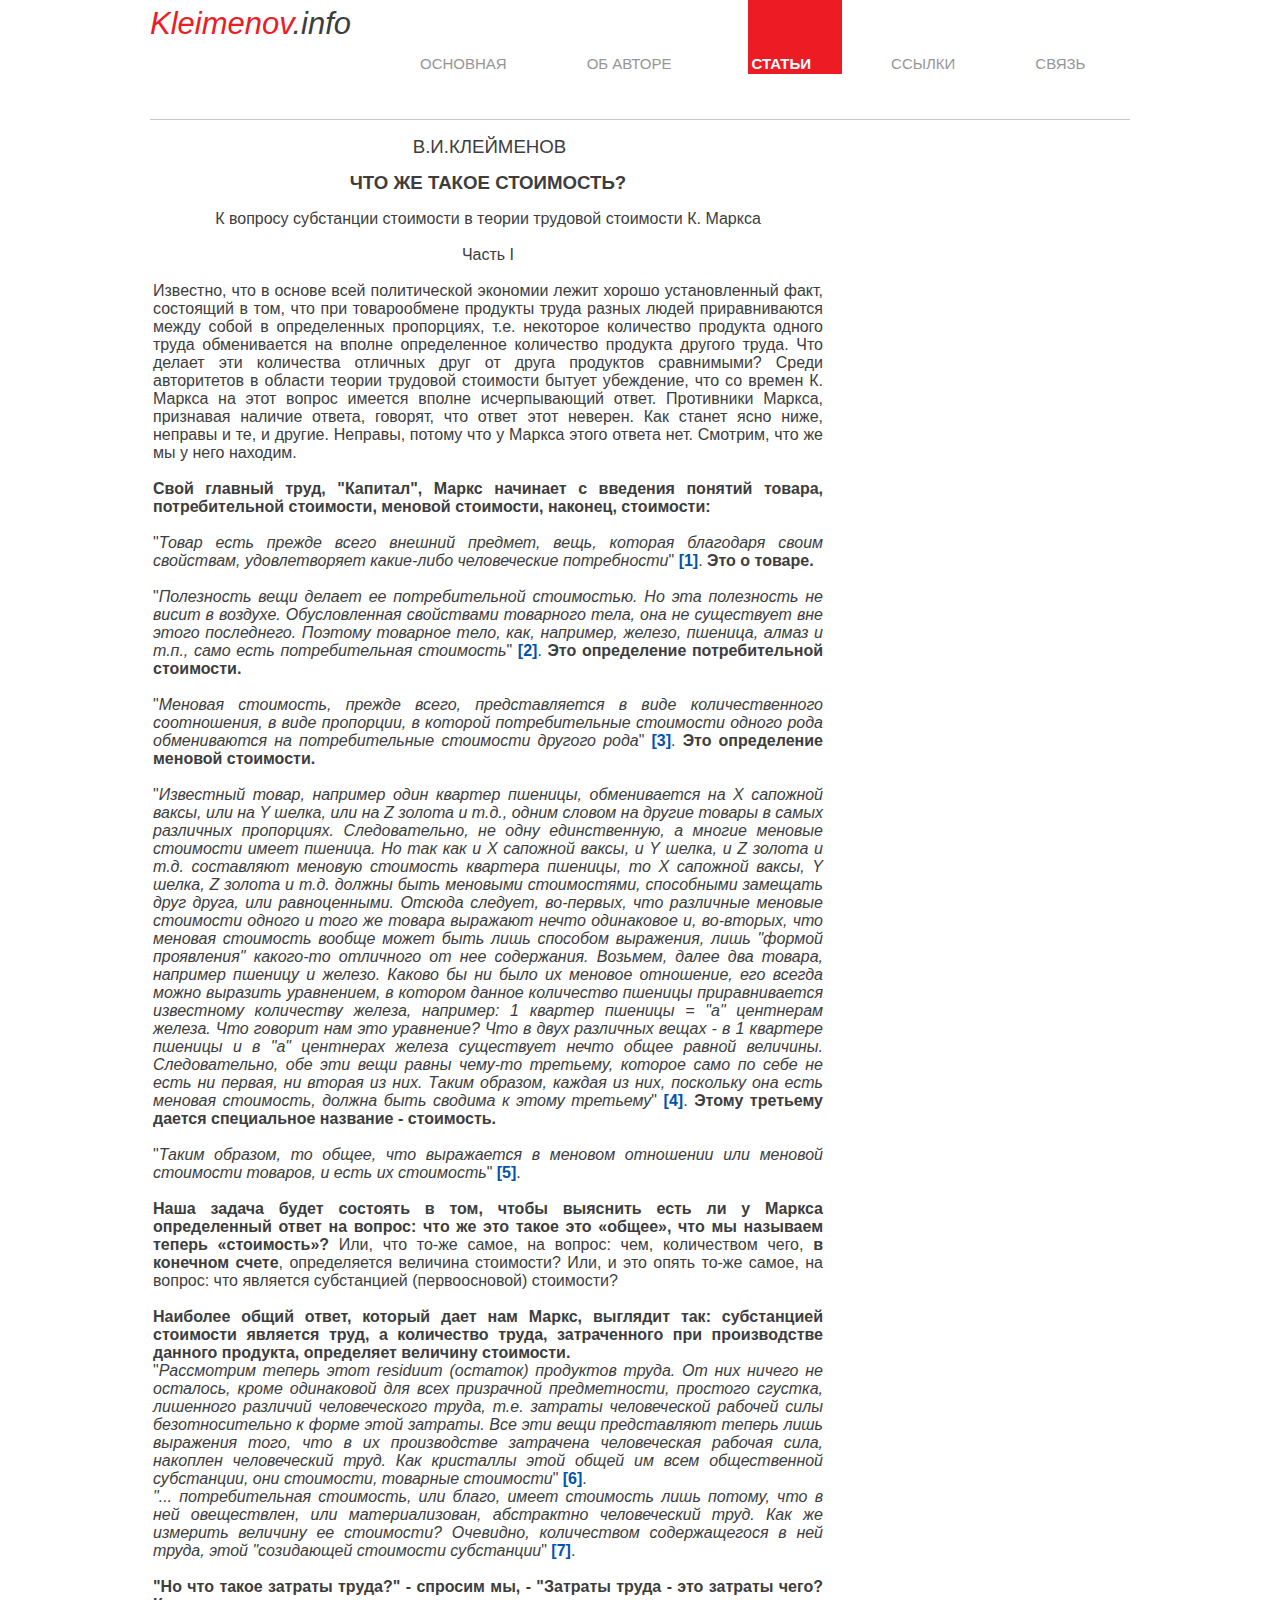
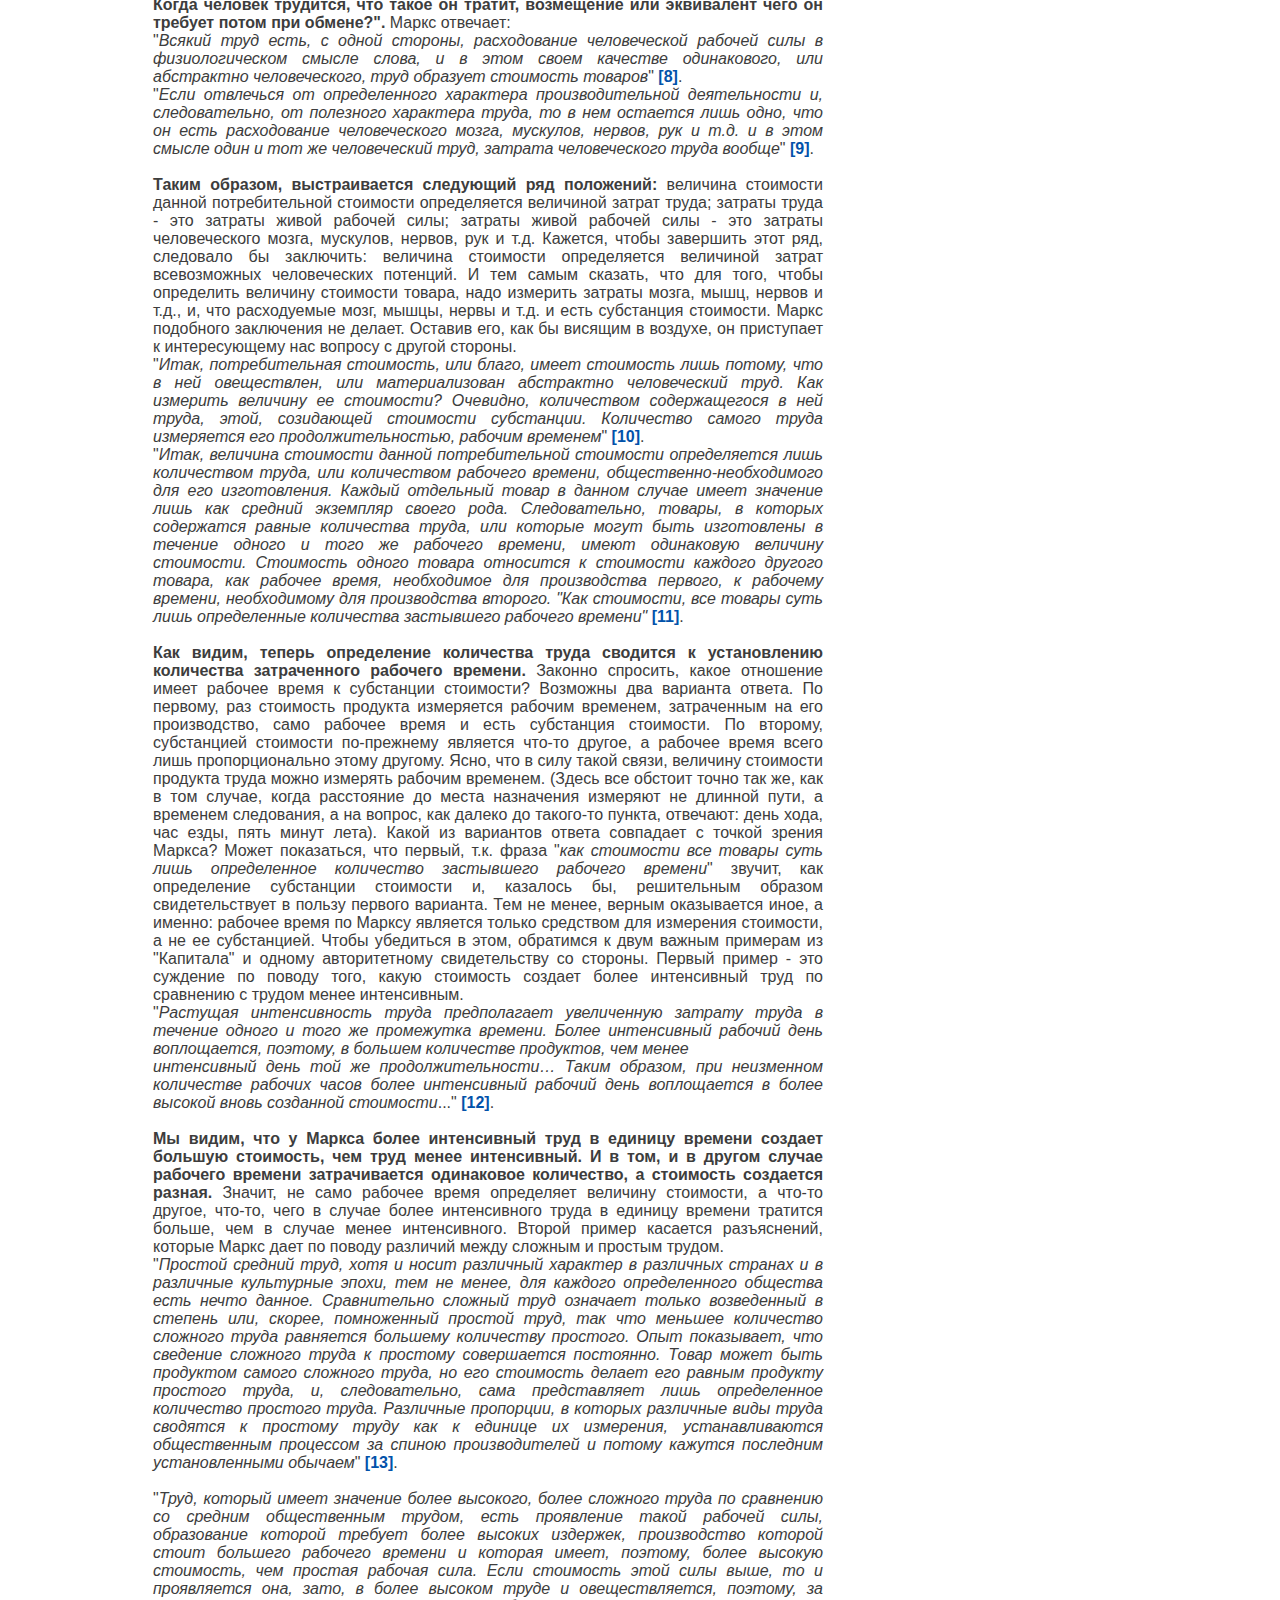
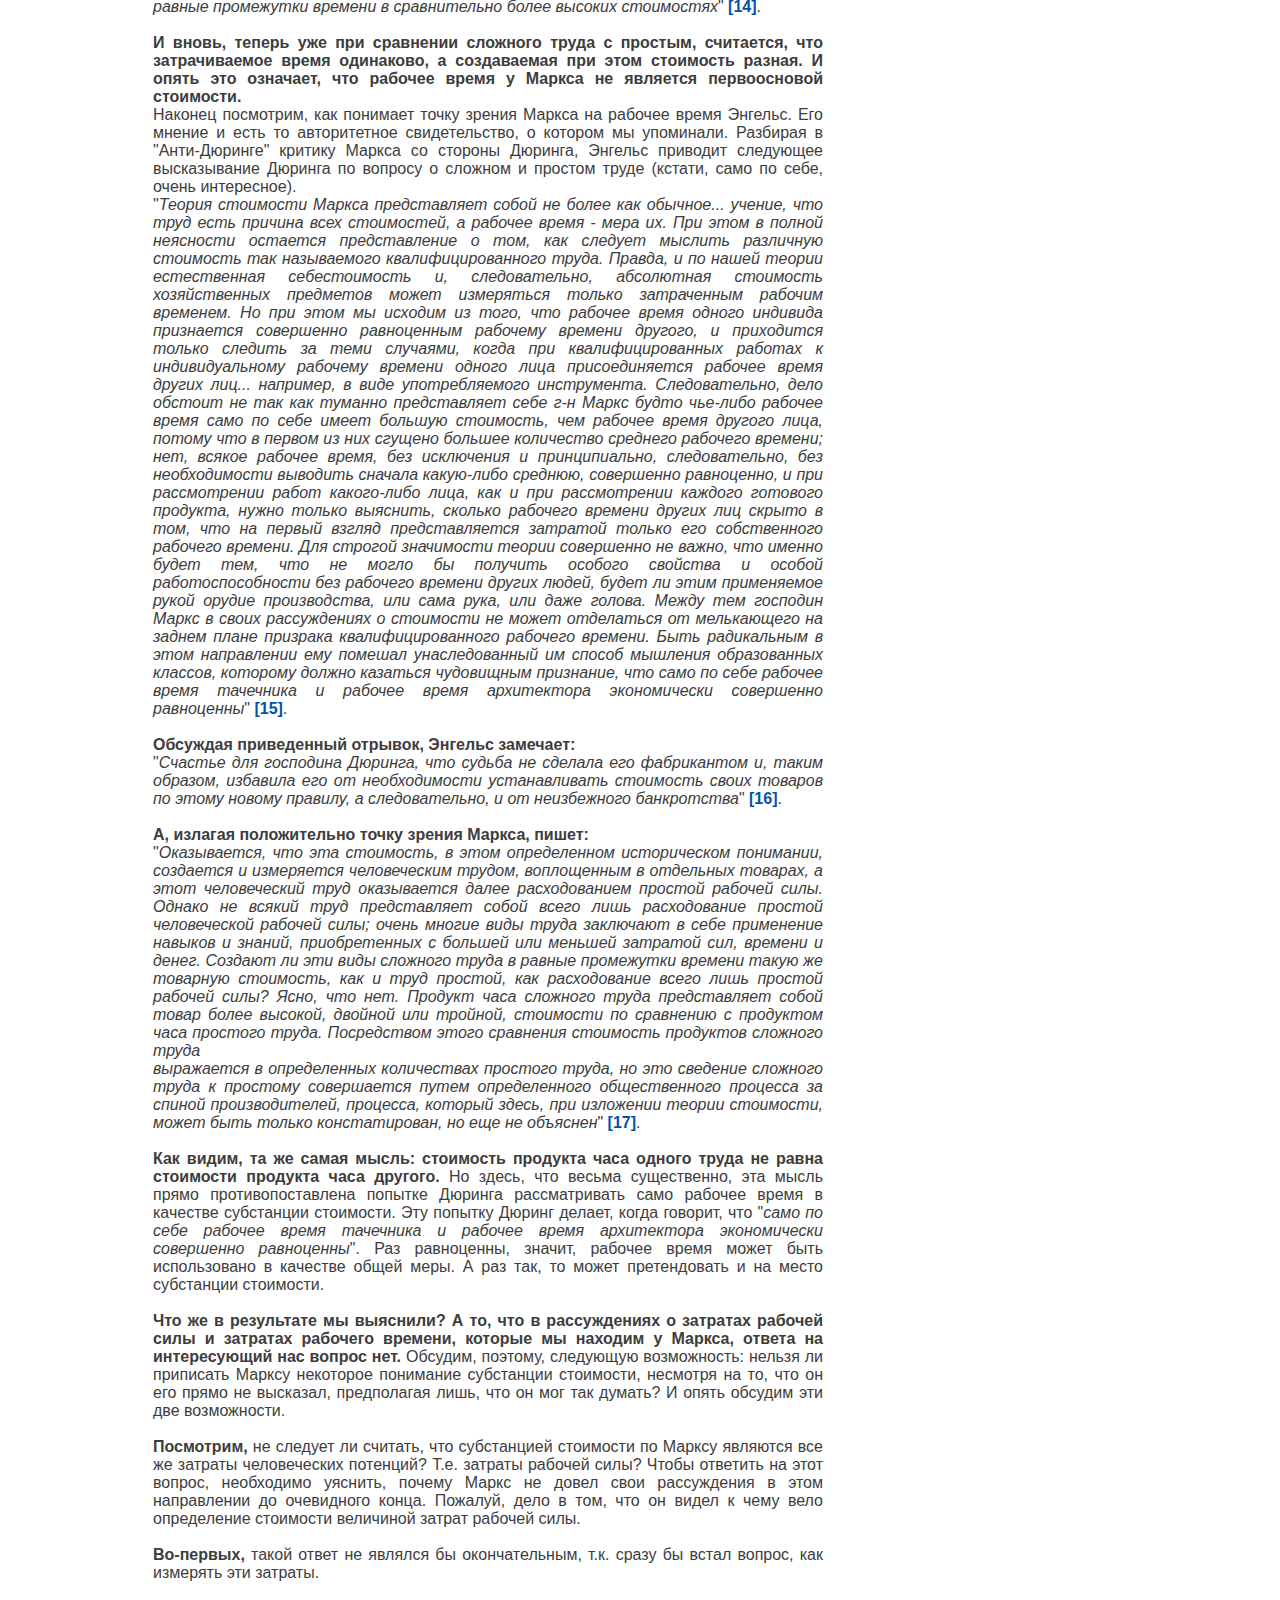
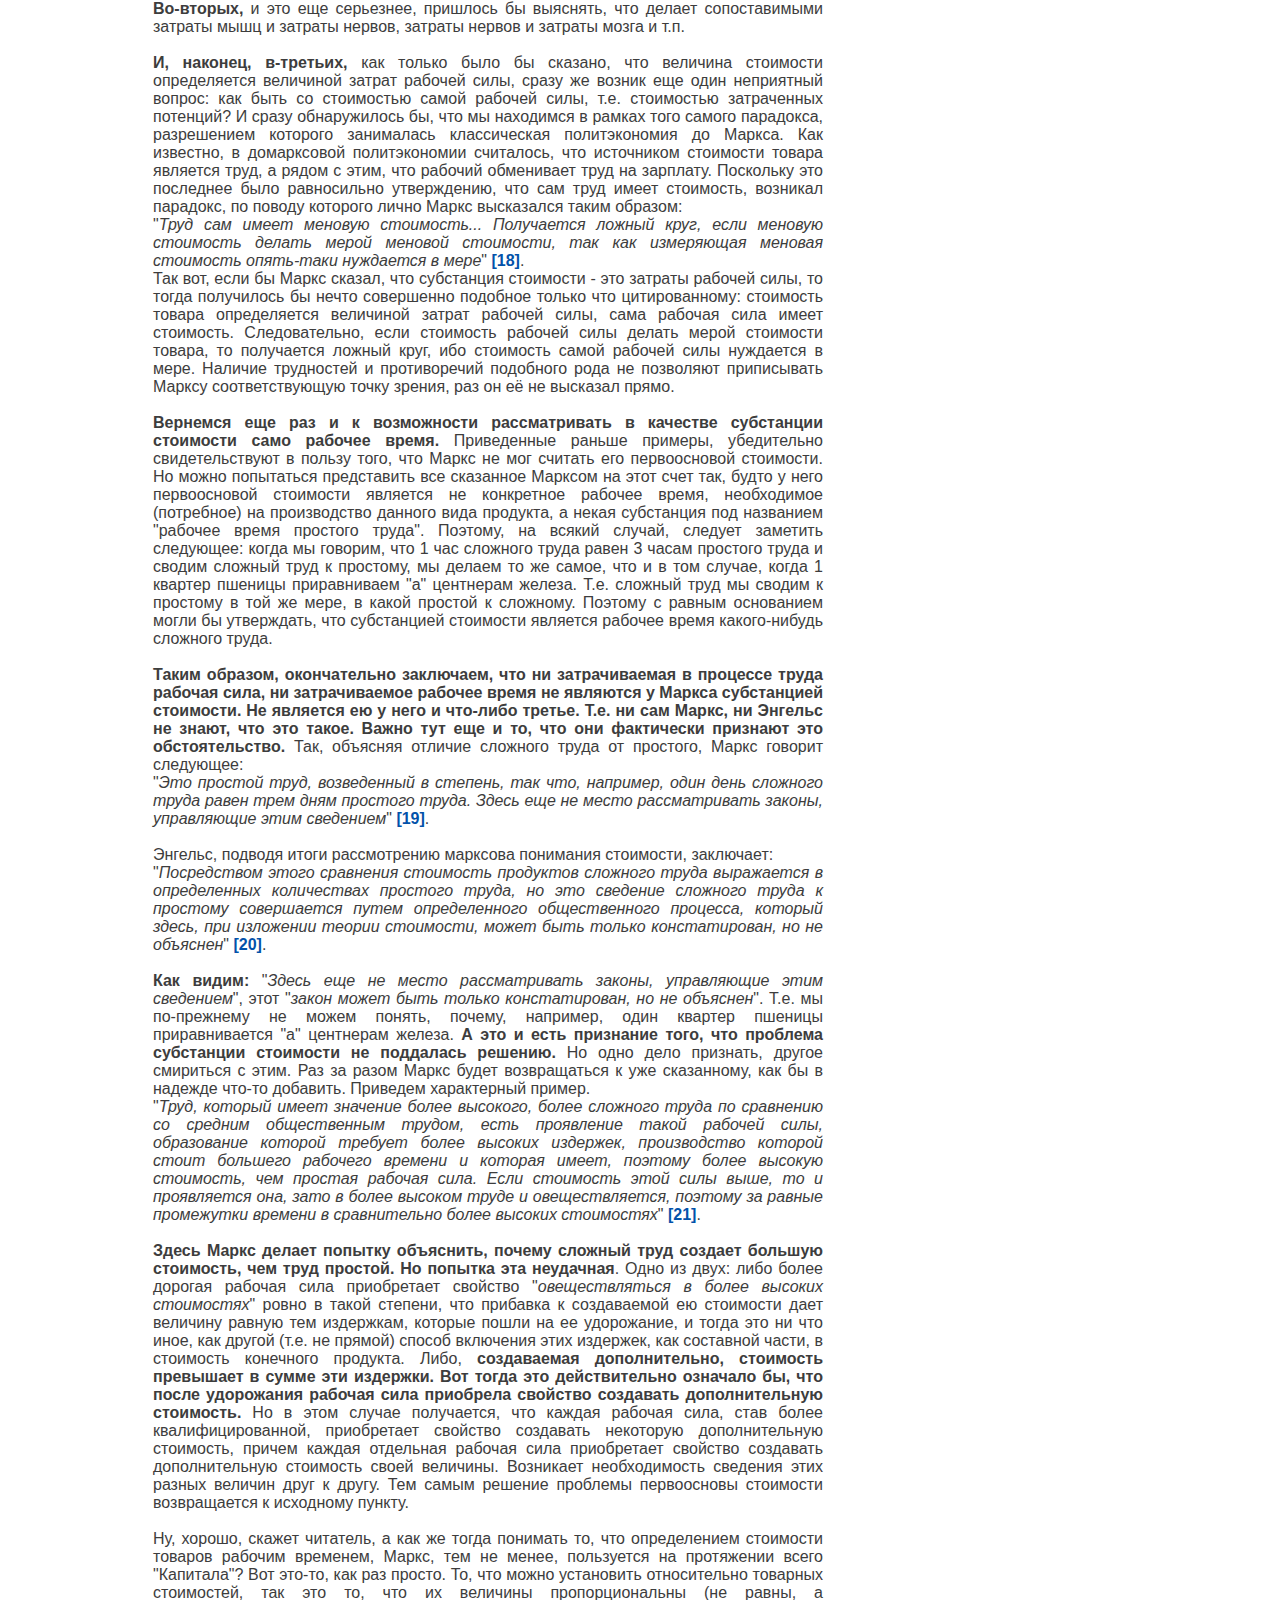
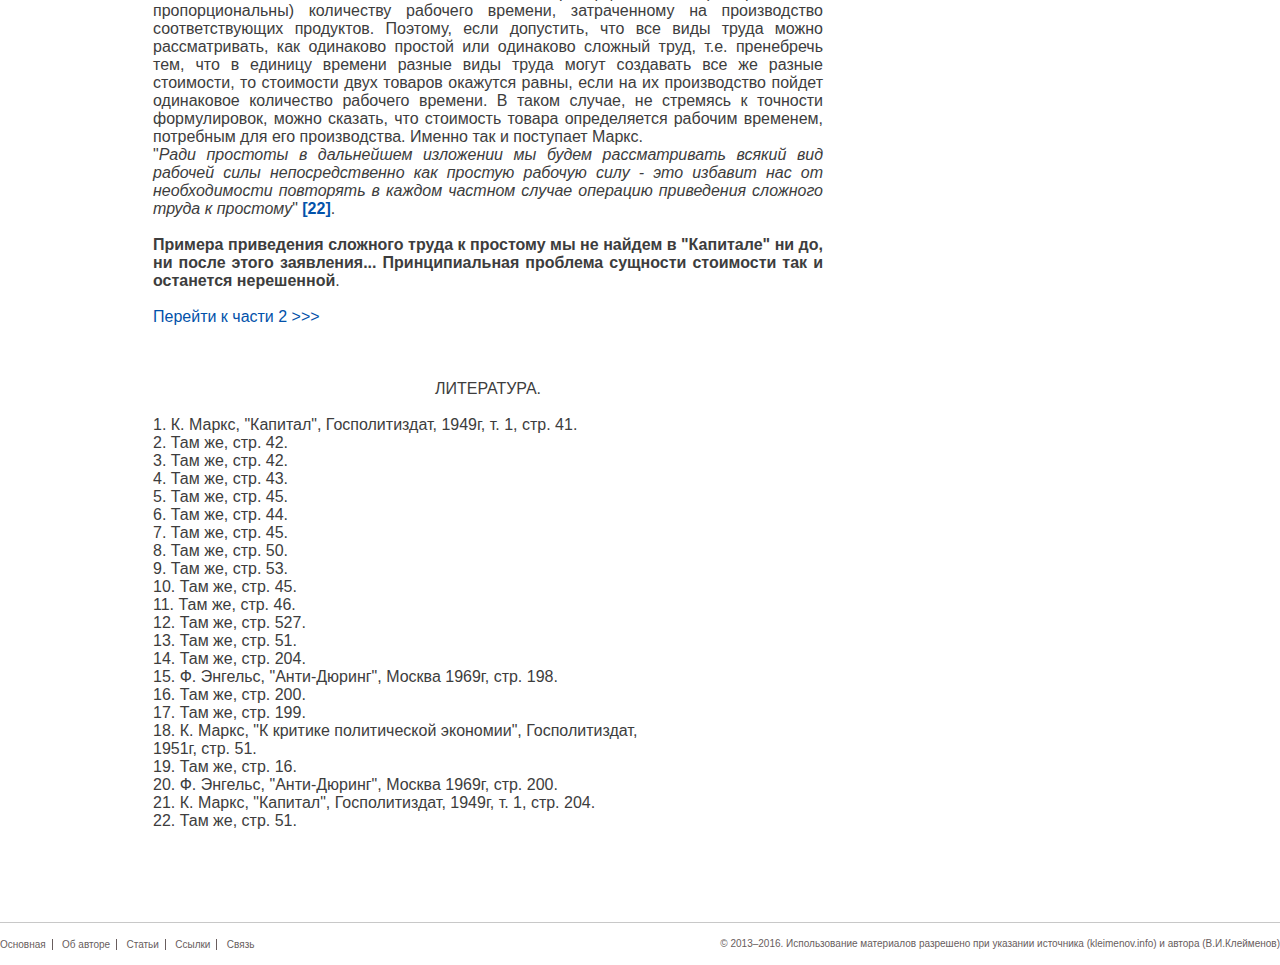
<file: stoimost_p1.html>
﻿<!DOCTYPE html PUBLIC "-//W3C//DTD XHTML 1.0 Transitional//EN" "http://www.w3.org/TR/xhtml1/DTD/xhtml1-transitional.dtd">
<html lang="ru-RU" xmlns="http://www.w3.org/1999/xhtml" dir="ltr">
<head>
	<title>Что такое стоимость? (часть I) </title>
        <meta http-equiv="Content-Type" content="text/html; charset=windows-1251">
	<link rel="stylesheet" href="css/style.css" type="text/css" media="all" />
	<link rel="stylesheet" href="css/jquery.jcarousel.css" type="text/css" media="all" />
	<!--[if IE 6]>
		<link rel="stylesheet" href="css/ie6.css" type="text/css" media="all" />
	<![endif]-->
	<link rel="shortcut icon" type="image/x-icon" href="css/images/favicon.ico" />
	<script type="text/javascript" src="js/jquery-1.4.2.min.js"></script>
	<script type="text/javascript" src="js/jquery.jcarousel.min.js"></script>
	<script type="text/javascript" src="js/func.js"></script>
</head>
<body>
<div class="shell">
	<div id="header">
		<h1 id="logo"><a href="#"><span class="min"><span class="red">Kleimenov</span>.info</span></a></h1>
		<div id="navigation">
			<ul>
				<li><a href="index.html">Основная</a></li>
				<li><a href="author.html">Об авторе</a></li>
				<li><a href="articles.html" class="active">Статьи</a></li>
				<li><a href="references.html">Ссылки</a></li>
				<li class="last"><a href="mailto:viktor@kleimenov.info"
title="Если ссылка не открывается в почтовой программе автоматически, пишите на viktor@kleimenov.info">Связь</a></li>
			</ul>
			<div class="cl">&nbsp;</div>
		</div>
	</div>
	
	
	<div id="main">
		<div id="content" class="left">
			<div class="head">















<p>
<br/>

<p class=MsoNormal align=center style='margin-right:-2.25pt;text-align:center;
mso-outline-level:1;tab-stops:425.25pt'><span style='font-size:14.0pt;
mso-bidi-font-size:10.0pt;mso-ansi-language:RU'>В.И.КЛЕЙМЕНОВ<o:p></o:p></span></p>

<p class=MsoNormal align=center style='text-align:center'><span
style='font-size:14.0pt;mso-bidi-font-size:10.0pt;mso-ansi-language:RU'><o:p>&nbsp;</o:p></span></p>

<p class=MsoNormal align=center style='text-align:center;mso-outline-level:
1'><b style='mso-bidi-font-weight:normal'><span style='font-size:14.0pt;
mso-bidi-font-size:10.0pt;mso-ansi-language:RU'>ЧТО ЖЕ ТАКОЕ СТОИМОСТЬ?<o:p></o:p></span></b></p>
</br>
<p class=MsoNormal align=center style='text-align:center;mso-outline-level:
1'><span style='font-size:12.0pt;mso-bidi-font-size:10.0pt;mso-ansi-language:
RU'>К вопросу субстанции стоимости в теории трудовой стоимости К. Маркса<o:p></o:p></span></p>

<p class=MsoNormal style='text-align:justify'><span style='font-size:12.0pt;
mso-bidi-font-size:10.0pt;mso-ansi-language:RU'><o:p>&nbsp;</o:p></span></p>

<p class=MsoNormal align=center style='text-align:center'><span
style='font-size:12.0pt;mso-bidi-font-size:10.0pt;mso-ansi-language:RU'>Часть </span><span
lang=EN-US style='font-size:12.0pt;mso-bidi-font-size:10.0pt'>I</span><span
style='font-size:12.0pt;mso-bidi-font-size:10.0pt;mso-ansi-language:RU'><o:p></o:p></span></p>

<p class=MsoNormal align=center style='text-align:center'><span
style='font-size:12.0pt;mso-bidi-font-size:10.0pt;mso-ansi-language:RU'><o:p>&nbsp;</o:p></span></p>

<p class=MsoNormal style='text-align:justify'><span style='font-size:12.0pt;
mso-bidi-font-size:10.0pt;mso-ansi-language:RU'>Известно, что в основе всей
политической экономии лежит хорошо установленный факт, состоящий в том, что при
товарообмене продукты труда разных людей приравниваются между собой в
определенных пропорциях, т.е. некоторое количество продукта одного труда
обменивается на вполне определенное количество продукта другого труда. Что
делает эти количества отличных друг от друга продуктов сравнимыми? Среди
авторитетов в области теории трудовой стоимости бытует убеждение, что со времен
К. Маркса на этот вопрос имеется вполне исчерпывающий ответ. Противники Маркса,
признавая наличие ответа, говорят, что ответ этот неверен. Как станет ясно
ниже, неправы и те, и другие. Неправы, потому что у Маркса этого ответа нет. 
Смотрим, что же мы у него находим.<o:p></o:p></span></p>

<p class=MsoNormal style='text-align:justify'><span style='font-size:12.0pt;
mso-bidi-font-size:10.0pt;mso-ansi-language:RU'><o:p>&nbsp;</o:p></span></p>

<p class=MsoNormal style='text-align:justify'><b style='mso-bidi-font-weight:
normal'><span style='font-size:12.0pt;mso-bidi-font-size:10.0pt;mso-ansi-language:
RU'>Свой главный труд, &quot;Капитал&quot;, Маркс начинает с введения понятий
товара, потребительной стоимости, меновой стоимости, наконец, стоимости:<o:p></o:p></span></b></p>

<p class=MsoNormal style='text-align:justify'><b style='mso-bidi-font-weight:
normal'><span style='font-size:12.0pt;mso-bidi-font-size:10.0pt;mso-ansi-language:
RU'><o:p>&nbsp;</o:p></span></b></p>

<p class=MsoNormal style='text-align:justify'><span style='font-size:12.0pt;
mso-bidi-font-size:10.0pt;mso-ansi-language:RU'>&quot;<i style='mso-bidi-font-style:
normal'>Товар есть прежде всего внешний предмет, вещь, которая благодаря своим
свойствам, удовлетворяет какие-либо человеческие потребности</i>&quot; 
<a href="#references" title="К. Маркс, &quot;Капитал&quot;, Госполитиздат, 1949г, т. 1, стр. 41"><B>[1]</B></a>. 
<b style='mso-bidi-font-weight:normal'>Это о товаре.<o:p></o:p></b></span></p>

<p class=MsoNormal style='text-align:justify'><span style='font-size:12.0pt;
mso-bidi-font-size:10.0pt;mso-ansi-language:RU'><o:p>&nbsp;</o:p></span></p>

<p class=MsoNormal style='text-align:justify'><span style='font-size:12.0pt;
mso-bidi-font-size:10.0pt;mso-ansi-language:RU'>&quot;<i style='mso-bidi-font-style:
normal'>Полезность вещи делает ее потребительной стоимостью. Но эта полезность
не висит в воздухе. Обусловленная свойствами товарного тела, она не существует
вне этого последнего. Поэтому товарное тело, как, например, железо, пшеница,
алмаз и т.п., само есть потребительная стоимость</i>&quot;
<a href="#references" title="К. Маркс, &quot;Капитал&quot;, Госполитиздат, 1949г, т. 1, стр. 42"><B>[2]</B></a>.
<b style='mso-bidi-font-weight:normal'>Это определение потребительной стоимости.<o:p></o:p></b></span></p>

<p class=MsoNormal style='text-align:justify'><span style='font-size:12.0pt;
mso-bidi-font-size:10.0pt;mso-ansi-language:RU'><o:p>&nbsp;</o:p></span></p>

<p class=MsoNormal style='text-align:justify'><span style='font-size:12.0pt;
mso-bidi-font-size:10.0pt;mso-ansi-language:RU'>&quot;<i style='mso-bidi-font-style:
normal'>Меновая стоимость, прежде всего, представляется в виде количественного
соотношения, в виде пропорции, в которой потребительные стоимости одного рода
обмениваются на потребительные стоимости другого рода</i>&quot;
<a href="#references" title="К. Маркс, &quot;Капитал&quot;, Госполитиздат, 1949г, т. 1, стр. 42"><B>[3]</B></a>. <b
style='mso-bidi-font-weight:normal'>Это определение меновой стоимости.<o:p></o:p></b></span></p>

<p class=MsoNormal style='text-align:justify'><b style='mso-bidi-font-weight:
normal'><span style='font-size:12.0pt;mso-bidi-font-size:10.0pt;mso-ansi-language:
RU'><o:p>&nbsp;</o:p></span></b></p>

<p class=MsoNormal style='text-align:justify'><span style='font-size:12.0pt;
mso-bidi-font-size:10.0pt;mso-ansi-language:RU'>&quot;<i style='mso-bidi-font-style:
normal'>Известный товар, например один квартер пшеницы, обменивается на Х
сапожной ваксы, или на Y шелка, или на Z золота и т.д., одним словом на другие
товары в самых различных пропорциях. Следовательно, не одну единственную, а
многие меновые стоимости имеет пшеница. Но так как и Х сапожной ваксы, и Y
шелка, и Z золота и т.д. составляют меновую стоимость квартера пшеницы, то X
сапожной ваксы, Y шелка, Z золота и т.д. должны быть меновыми стоимостями,
способными замещать друг друга, или равноценными. Отсюда следует, во-первых,
что различные меновые стоимости одного и того же товара выражают нечто
одинаковое и, во-вторых, что меновая стоимость вообще может быть лишь способом
выражения, лишь &quot;формой проявления&quot; какого-то отличного от нее
содержания. Возьмем, далее два товара, например пшеницу и железо. Каково бы ни
было их меновое отношение, его всегда можно выразить уравнением, в котором
данное количество пшеницы приравнивается известному количеству железа,
например: 1 квартер пшеницы = &quot;а&quot; центнерам железа. Что говорит нам
это уравнение? Что в двух различных вещах - <st1:time Minute="0" Hour="13"
w:st="on">в 1</st1:time> квартере пшеницы и в &quot;а&quot; центнерах железа
существует нечто общее равной величины. Следовательно, обе эти вещи равны
чему-то третьему, которое само по себе не есть ни первая, ни вторая из них.
Таким образом, каждая из них, поскольку она есть меновая стоимость, должна быть
сводима к этому третьему</i>&quot;
<a href="#references" title="К. Маркс, &quot;Капитал&quot;, Госполитиздат, 1949г, т. 1, стр. 43"><B>[4]</B></a>.
<b style='mso-bidi-font-weight:normal'>Этому
третьему дается специальное название - стоимость.<o:p></o:p></b></span></p>

<p class=MsoNormal style='text-align:justify'><i style='mso-bidi-font-style:
normal'><span style='font-size:12.0pt;mso-bidi-font-size:10.0pt;mso-ansi-language:
RU'><o:p>&nbsp;</o:p></span></i></p>

<p class=MsoNormal style='text-align:justify'><span style='font-size:12.0pt;
mso-bidi-font-size:10.0pt;mso-ansi-language:RU'>&quot;<i style='mso-bidi-font-style:
normal'>Таким образом, то общее, что выражается в меновом отношении или меновой
стоимости товаров, и есть их стоимость</i>&quot;
<a href="#references" title="К. Маркс, &quot;Капитал&quot;, Госполитиздат, 1949г, т. 1, стр. 45"><B>[5]</B></a>.
<o:p></o:p></span></p>

<p class=MsoNormal style='text-align:justify'><b style='mso-bidi-font-weight:
normal'><span style='font-size:12.0pt;mso-bidi-font-size:10.0pt;mso-ansi-language:
RU'><o:p>&nbsp;</o:p></span></b></p>

<p class=MsoNormal style='text-align:justify'><b style='mso-bidi-font-weight:
normal'><span style='font-size:12.0pt;mso-bidi-font-size:10.0pt;mso-ansi-language:
RU'>Наша задача будет состоять в том, чтобы выяснить есть ли у Маркса
определенный ответ на вопрос: что же это такое это «общее», что мы называем
теперь «стоимость»?</span></b><span style='font-size:12.0pt;mso-bidi-font-size:
10.0pt;mso-ansi-language:RU'> Или, что то-же самое, на вопрос: чем, количеством
чего, <b style='mso-bidi-font-weight:normal'>в конечном счете</b>, определяется
величина стоимости? Или, и это опять то-же самое, на вопрос: что является
субстанцией (первоосновой) стоимости?<o:p></o:p></span></p>

<p class=MsoNormal style='text-align:justify'><span style='font-size:12.0pt;
mso-bidi-font-size:10.0pt;mso-ansi-language:RU'><o:p>&nbsp;</o:p></span></p>

<p class=MsoNormal style='text-align:justify'><b style='mso-bidi-font-weight:
normal'><span style='font-size:12.0pt;mso-bidi-font-size:10.0pt;mso-ansi-language:
RU'>Наиболее общий ответ, который дает нам Маркс, выглядит так: субстанцией
стоимости является труд,</span></b><span style='font-size:12.0pt;mso-bidi-font-size:
10.0pt;mso-ansi-language:RU'> <b style='mso-bidi-font-weight:normal'>а
количество труда, затраченного при производстве данного продукта, определяет величину
стоимости.</b> <o:p></o:p></span></p>

<p class=MsoNormal style='text-align:justify'><span style='font-size:12.0pt;
mso-bidi-font-size:10.0pt;mso-ansi-language:RU'>&quot;<i style='mso-bidi-font-style:
normal'>Рассмотрим теперь этот residuum (остаток) продуктов труда. От них
ничего не осталось, кроме одинаковой для всех призрачной предметности, простого
сгустка, лишенного различий человеческого труда, т.е. затраты человеческой
рабочей силы безотносительно к форме этой затраты. Все эти вещи представляют
теперь лишь выражения того, что в их производстве затрачена человеческая
рабочая сила, накоплен человеческий труд. Как кристаллы этой общей им всем
общественной субстанции, они стоимости, товарные стоимости</i>&quot;
<a href="#references" title="К. Маркс, &quot;Капитал&quot;, Госполитиздат, 1949г, т. 1, стр. 44"><B>[6]</B></a>.
<o:p></o:p></span></p>

<p class=MsoNormal style='text-align:justify'><i style='mso-bidi-font-style:
normal'><span style='font-size:12.0pt;mso-bidi-font-size:10.0pt;mso-ansi-language:
RU'>&quot;... потребительная стоимость, или благо, имеет стоимость лишь потому,
что в ней овеществлен, или материализован, абстрактно человеческий труд. Как же
измерить величину ее стоимости? Очевидно, количеством содержащегося в ней
труда, этой &quot;созидающей стоимости субстанции</span></i><span
style='font-size:12.0pt;mso-bidi-font-size:10.0pt;mso-ansi-language:RU'>&quot;
<a href="#references" title="К. Маркс, &quot;Капитал&quot;, Госполитиздат, 1949г, т. 1, стр. 45"><B>[7]</B></a>.
<o:p></o:p></span></p>

<p class=MsoNormal style='text-align:justify'><span style='font-size:12.0pt;
mso-bidi-font-size:10.0pt;mso-ansi-language:RU'><o:p>&nbsp;</o:p></span></p>

<p class=MsoNormal style='text-align:justify'><b style='mso-bidi-font-weight:
normal'><span style='font-size:12.0pt;mso-bidi-font-size:10.0pt;mso-ansi-language:
RU'>&quot;Но что такое затраты труда?&quot; - спросим мы, - &quot;Затраты труда
- это затраты чего? Когда человек трудится, что такое он тратит, возмещение или
эквивалент чего он требует потом при обмене?&quot;. </span></b><span
style='font-size:12.0pt;mso-bidi-font-size:10.0pt;mso-ansi-language:RU'>Маркс
отвечает: <o:p></o:p></span></p>

<p class=MsoNormal style='text-align:justify'><span style='font-size:12.0pt;
mso-bidi-font-size:10.0pt;mso-ansi-language:RU'>&quot;<i style='mso-bidi-font-style:
normal'>Всякий труд есть, с одной стороны, расходование человеческой рабочей
силы в физиологическом смысле слова, и в этом своем качестве одинакового, или
абстрактно человеческого, труд образует стоимость товаров</i>&quot;
<a href="#references" title="К. Маркс, &quot;Капитал&quot;, Госполитиздат, 1949г, т. 1, стр. 50"><B>[8]</B></a>.
<o:p></o:p></span></p>

<p class=MsoNormal style='text-align:justify'><span style='font-size:12.0pt;
mso-bidi-font-size:10.0pt;mso-ansi-language:RU'>&quot;<i style='mso-bidi-font-style:
normal'>Если отвлечься от определенного характера производительной деятельности
и, следовательно, от полезного характера труда, то в нем остается лишь одно,
что он есть расходование человеческого мозга, мускулов, нервов, рук и т.д. и в
этом смысле один и тот же человеческий труд, затрата человеческого труда вообще</i>&quot;
<a href="#references" title="К. Маркс, &quot;Капитал&quot;, Госполитиздат, 1949г, т. 1, стр. 53"><B>[9]</B></a>.
<o:p></o:p></span></p>

<p class=MsoNormal style='text-align:justify'><span style='font-size:12.0pt;
mso-bidi-font-size:10.0pt;mso-ansi-language:RU'><o:p>&nbsp;</o:p></span></p>

<p class=MsoNormal style='text-align:justify'><b style='mso-bidi-font-weight:
normal'><span style='font-size:12.0pt;mso-bidi-font-size:10.0pt;mso-ansi-language:
RU'>Таким образом, выстраивается следующий ряд положений:</span></b><span
style='font-size:12.0pt;mso-bidi-font-size:10.0pt;mso-ansi-language:RU'>
величина стоимости данной потребительной стоимости определяется величиной
затрат труда; затраты труда - это затраты живой рабочей силы; затраты живой
рабочей силы - это затраты человеческого мозга, мускулов, нервов, рук и т.д.
Кажется, чтобы завершить этот ряд, следовало бы заключить: величина стоимости
определяется величиной затрат всевозможных человеческих потенций. И тем самым
сказать, что для того, чтобы определить величину стоимости товара, надо
измерить затраты мозга, мышц, нервов и т.д., и, что расходуемые мозг, мышцы,
нервы и т.д. и есть субстанция стоимости. Маркс подобного заключения не делает.
Оставив его, как бы висящим в воздухе, он приступает к интересующему нас
вопросу с другой стороны. <o:p></o:p></span></p>

<p class=MsoNormal style='text-align:justify'><span style='font-size:12.0pt;
mso-bidi-font-size:10.0pt;mso-ansi-language:RU'>&quot;<i style='mso-bidi-font-style:
normal'>Итак, потребительная стоимость, или благо, имеет стоимость лишь потому,
что в ней овеществлен, или материализован абстрактно человеческий труд. Как
измерить величину ее стоимости? Очевидно, количеством содержащегося в ней
труда, этой, созидающей стоимости субстанции. Количество самого труда
измеряется его продолжительностью, рабочим временем</i>&quot;
<a href="#references" title="К. Маркс, &quot;Капитал&quot;, Госполитиздат, 1949г, т. 1, стр. 45"><B>[10]</B></a>.
<o:p></o:p></span></p>

<p class=MsoNormal style='text-align:justify'><span style='font-size:12.0pt;
mso-bidi-font-size:10.0pt;mso-ansi-language:RU'>&quot;<i style='mso-bidi-font-style:
normal'>Итак, величина стоимости данной потребительной стоимости определяется
лишь количеством труда, или количеством рабочего времени, общественно-необходимого
для его изготовления. Каждый отдельный товар в данном случае имеет значение
лишь как средний экземпляр своего рода. Следовательно, товары, в которых
содержатся равные количества труда, или которые могут быть изготовлены в
течение одного и того же рабочего времени, имеют одинаковую величину стоимости.
Стоимость одного товара относится к стоимости каждого другого товара, как
рабочее время, необходимое для производства первого, к рабочему времени,
необходимому для производства второго. &quot;Как стоимости, все товары суть
лишь определенные количества застывшего рабочего времени&quot;</i>
<a href="#references" title="К. Маркс, &quot;Капитал&quot;, Госполитиздат, 1949г, т. 1, стр. 46"><B>[11]</B></a>.
<o:p></o:p></span></p>

<p class=MsoNormal style='text-align:justify'><b style='mso-bidi-font-weight:
normal'><span style='font-size:12.0pt;mso-bidi-font-size:10.0pt;mso-ansi-language:
RU'><o:p>&nbsp;</o:p></span></b></p>

<p class=MsoNormal style='text-align:justify'><b style='mso-bidi-font-weight:
normal'><span style='font-size:12.0pt;mso-bidi-font-size:10.0pt;mso-ansi-language:
RU'>Как видим, теперь определение количества труда сводится к установлению
количества затраченного рабочего времени.</span></b><span style='font-size:
12.0pt;mso-bidi-font-size:10.0pt;mso-ansi-language:RU'> Законно спросить, какое
отношение имеет рабочее время к субстанции стоимости? Возможны два варианта
ответа. По первому, раз стоимость продукта измеряется рабочим временем,
затраченным на его производство, само рабочее время и есть субстанция
стоимости. По второму, субстанцией стоимости по-прежнему является что-то другое,
а рабочее время всего лишь пропорционально этому другому. Ясно, что в силу
такой связи, величину стоимости продукта труда можно измерять рабочим временем.
(Здесь все обстоит точно так же, как в том случае, когда расстояние до места
назначения измеряют не длинной пути, а временем следования, а на вопрос, как
далеко до такого-то пункта, отвечают: день хода, час езды, пять минут лета).
Какой из вариантов ответа совпадает с точкой зрения Маркса? Может показаться,
что первый, т.к. фраза &quot;<i style='mso-bidi-font-style:normal'>как
стоимости все товары суть лишь определенное количество застывшего рабочего
времени</i>&quot; звучит, как определение субстанции стоимости и, казалось бы,
решительным образом свидетельствует в пользу первого варианта. Тем не менее,
верным оказывается иное, а именно: рабочее время по Марксу является только
средством для измерения стоимости, а не ее субстанцией. Чтобы убедиться в этом,
обратимся к двум важным примерам из &quot;Капитала&quot; и одному авторитетному
свидетельству со стороны. Первый пример - это суждение по поводу того, какую
стоимость создает более интенсивный труд по сравнению с трудом менее
интенсивным. <o:p></o:p></span></p>

<p class=MsoNormal style='text-align:justify'><span style='font-size:12.0pt;
mso-bidi-font-size:10.0pt;mso-ansi-language:RU'>&quot;<i style='mso-bidi-font-style:
normal'>Растущая интенсивность труда предполагает увеличенную затрату труда в
течение одного и того же промежутка времени. Более интенсивный рабочий день
воплощается, поэтому, в большем количестве продуктов, чем менее <o:p></o:p></i></span></p>

<p class=MsoNormal style='text-align:justify'><i style='mso-bidi-font-style:
normal'><span style='font-size:12.0pt;mso-bidi-font-size:10.0pt;mso-ansi-language:
RU'>интенсивный день той же продолжительности… Таким образом, при неизменном
количестве рабочих часов более интенсивный рабочий день воплощается в более
высокой вновь созданной стоимости</span></i><span style='font-size:12.0pt;
mso-bidi-font-size:10.0pt;mso-ansi-language:RU'>...&quot;
<a href="#references" title="К. Маркс, &quot;Капитал&quot;, Госполитиздат, 1949г, т. 1, стр. 527"><B>[12]</B></a>.
<o:p></o:p></span></p>

<p class=MsoNormal style='text-align:justify'><span style='font-size:12.0pt;
mso-bidi-font-size:10.0pt;mso-ansi-language:RU'><o:p>&nbsp;</o:p></span></p>

<p class=MsoNormal style='text-align:justify'><b style='mso-bidi-font-weight:
normal'><span style='font-size:12.0pt;mso-bidi-font-size:10.0pt;mso-ansi-language:
RU'>Мы видим, что у Маркса более интенсивный труд в единицу времени создает
большую стоимость, чем труд менее интенсивный.</span></b><span
style='font-size:12.0pt;mso-bidi-font-size:10.0pt;mso-ansi-language:RU'> <b
style='mso-bidi-font-weight:normal'>И в том, и в другом случае рабочего времени
затрачивается одинаковое количество, а стоимость создается разная.</b> Значит,
не само рабочее время определяет величину стоимости, а что-то другое, что-то,
чего в случае более интенсивного труда в единицу времени тратится больше, чем в
случае менее интенсивного. Второй пример касается разъяснений, которые Маркс
дает по поводу различий между сложным и простым трудом. <o:p></o:p></span></p>

<p class=MsoNormal style='text-align:justify'><span style='font-size:12.0pt;
mso-bidi-font-size:10.0pt;mso-ansi-language:RU'>&quot;<i style='mso-bidi-font-style:
normal'>Простой средний труд, хотя и носит различный характер в различных
странах и в различные культурные эпохи, тем не менее, для каждого определенного
общества есть нечто данное. Сравнительно сложный труд означает только
возведенный в степень или, скорее, помноженный простой труд, так что меньшее
количество сложного труда равняется большему количеству простого. Опыт
показывает, что сведение сложного труда к простому совершается постоянно. Товар
может быть продуктом самого сложного труда, но его стоимость делает его равным
продукту простого труда, и, следовательно, сама представляет лишь определенное
количество простого труда. Различные пропорции, в которых различные виды труда
сводятся к простому труду как к единице их измерения, устанавливаются
общественным процессом за спиною производителей и потому кажутся последним
установленными обычаем</i>&quot;
<a href="#references" title="К. Маркс, &quot;Капитал&quot;, Госполитиздат, 1949г, т. 1, стр. 51"><B>[13]</B></a>.
<o:p></o:p></span></p>

<p class=MsoNormal style='text-align:justify'><span style='font-size:12.0pt;
mso-bidi-font-size:10.0pt;mso-ansi-language:RU'><o:p>&nbsp;</o:p></span></p>

<p class=MsoNormal style='text-align:justify'><span style='font-size:12.0pt;
mso-bidi-font-size:10.0pt;mso-ansi-language:RU'>&quot;<i style='mso-bidi-font-style:
normal'>Труд, который имеет значение более высокого, более сложного труда по
сравнению со средним общественным трудом, есть проявление такой рабочей силы,
образование которой требует более высоких издержек, производство которой стоит
большего рабочего времени и которая имеет, поэтому, более высокую стоимость,
чем простая рабочая сила. Если стоимость этой силы выше, то и проявляется она,
зато, в более высоком труде и овеществляется, поэтому, за равные промежутки
времени в сравнительно более высоких стоимостях</i>&quot;
<a href="#references" title="К. Маркс, &quot;Капитал&quot;, Госполитиздат, 1949г, т. 1, стр. 204"><B>[14]</B></a>.
<o:p></o:p></span></p>

<p class=MsoNormal style='text-align:justify'><span style='font-size:12.0pt;
mso-bidi-font-size:10.0pt;mso-ansi-language:RU'><o:p>&nbsp;</o:p></span></p>

<p class=MsoNormal style='text-align:justify'><b style='mso-bidi-font-weight:
normal'><span style='font-size:12.0pt;mso-bidi-font-size:10.0pt;mso-ansi-language:
RU'>И вновь, теперь уже при сравнении сложного труда с простым, считается, что
затрачиваемое время одинаково, а создаваемая при этом стоимость разная.</span></b><span
style='font-size:12.0pt;mso-bidi-font-size:10.0pt;mso-ansi-language:RU'> <b
style='mso-bidi-font-weight:normal'>И опять это означает, что рабочее время у
Маркса не является первоосновой стоимости.</b><o:p></o:p></span></p>

<p class=MsoNormal style='text-align:justify'><span style='font-size:12.0pt;
mso-bidi-font-size:10.0pt;mso-ansi-language:RU'>Наконец посмотрим, как понимает
точку зрения Маркса на рабочее время Энгельс. Его мнение и есть то авторитетное
свидетельство, о котором мы упоминали. Разбирая в &quot;Анти-Дюринге&quot;
критику Маркса со стороны Дюринга, Энгельс приводит следующее высказывание
Дюринга по вопросу о сложном и простом труде (кстати, само по себе, очень
интересное). <o:p></o:p></span></p>

<p class=MsoNormal style='text-align:justify'><span style='font-size:12.0pt;
mso-bidi-font-size:10.0pt;mso-ansi-language:RU'>&quot;<i style='mso-bidi-font-style:
normal'>Теория стоимости Маркса представляет собой не более как обычное...
учение, что труд есть причина всех стоимостей, а рабочее время - мера их. При этом
в полной неясности остается представление о том, как следует мыслить различную
стоимость так называемого квалифицированного труда. Правда, и по нашей теории
естественная себестоимость и, следовательно, абсолютная стоимость хозяйственных
предметов может измеряться только затраченным рабочим временем. Но при этом мы
исходим из того, что рабочее время одного индивида признается совершенно
равноценным рабочему времени другого, и приходится только следить за теми случаями,
когда при квалифицированных работах к индивидуальному рабочему времени одного
лица присоединяется рабочее время других лиц... например, в виде употребляемого
инструмента. Следовательно, дело обстоит не так как туманно представляет себе
г-н Маркс будто чье-либо рабочее время само по себе имеет большую стоимость,
чем рабочее время другого лица, потому что в первом из них сгущено большее
количество среднего рабочего времени; нет, всякое рабочее время, без исключения
и принципиально, следовательно, без необходимости выводить сначала какую-либо
среднюю, совершенно равноценно, и при рассмотрении работ какого-либо лица, как
и при рассмотрении каждого готового продукта, нужно только выяснить, сколько
рабочего времени других лиц скрыто в том, что на первый взгляд представляется
затратой только его собственного рабочего времени. Для строгой значимости
теории совершенно не важно, что именно будет тем, что не могло бы получить
особого свойства и особой работоспособности без рабочего времени других людей,
будет ли этим применяемое рукой орудие производства, или сама рука, или даже
голова. Между тем господин Маркс в своих рассуждениях о стоимости не может
отделаться от мелькающего на заднем плане призрака квалифицированного рабочего
времени. Быть радикальным в этом направлении ему помешал унаследованный им
способ мышления образованных классов, которому должно казаться чудовищным
признание, что само по себе рабочее время тачечника и рабочее время архитектора
экономически совершенно равноценны</i>&quot;
<a href="#references" title="Ф. Энгельс, &quot;Анти-Дюринг&quot;, Москва 1969г, стр. 198."><B>[15]</B></a>.
<o:p></o:p></span></p>

<p class=MsoNormal style='text-align:justify'><span style='font-size:12.0pt;
mso-bidi-font-size:10.0pt;mso-ansi-language:RU'><o:p>&nbsp;</o:p></span></p>

<p class=MsoNormal style='text-align:justify'><b style='mso-bidi-font-weight:
normal'><span style='font-size:12.0pt;mso-bidi-font-size:10.0pt;mso-ansi-language:
RU'>Обсуждая приведенный отрывок, Энгельс замечает: <o:p></o:p></span></b></p>

<p class=MsoNormal style='text-align:justify'><span style='font-size:12.0pt;
mso-bidi-font-size:10.0pt;mso-ansi-language:RU'>&quot;<i style='mso-bidi-font-style:
normal'>Счастье для господина Дюринга, что судьба не сделала его фабрикантом и,
таким образом, избавила его от необходимости устанавливать стоимость своих
товаров по этому новому правилу, а следовательно, и от неизбежного банкротства</i>&quot;
<a href="#references" title="Ф. Энгельс, &quot;Анти-Дюринг&quot;, Москва 1969г, стр. 200."><B>[16]</B></a>.
<o:p></o:p></span></p>

<p class=MsoNormal style='text-align:justify'><span style='font-size:12.0pt;
mso-bidi-font-size:10.0pt;mso-ansi-language:RU'><o:p>&nbsp;</o:p></span></p>

<p class=MsoNormal style='text-align:justify'><b style='mso-bidi-font-weight:
normal'><span style='font-size:12.0pt;mso-bidi-font-size:10.0pt;mso-ansi-language:
RU'>А, излагая положительно точку зрения Маркса, пишет: <o:p></o:p></span></b></p>

<p class=MsoNormal style='text-align:justify'><span style='font-size:12.0pt;
mso-bidi-font-size:10.0pt;mso-ansi-language:RU'>&quot;<i style='mso-bidi-font-style:
normal'>Оказывается, что эта стоимость, в этом определенном историческом
понимании, создается и измеряется человеческим трудом, воплощенным в отдельных
товарах, а этот человеческий труд оказывается далее расходованием простой
рабочей силы. Однако не всякий труд представляет собой всего лишь расходование
простой человеческой рабочей силы; очень многие виды труда заключают в себе
применение навыков и знаний, приобретенных с большей или меньшей затратой сил,
времени и денег. Создают ли эти виды сложного труда в равные промежутки времени
такую же товарную стоимость, как и труд простой, как расходование всего лишь
простой рабочей силы? Ясно, что нет. Продукт часа сложного труда представляет
собой товар более высокой, двойной или тройной, стоимости по сравнению с
продуктом часа простого труда. Посредством этого сравнения стоимость продуктов
сложного труда<span style='mso-spacerun:yes'>  </span><o:p></o:p></i></span></p>

<p class=MsoNormal style='text-align:justify'><i style='mso-bidi-font-style:
normal'><span style='font-size:12.0pt;mso-bidi-font-size:10.0pt;mso-ansi-language:
RU'>выражается в определенных количествах простого труда, но это сведение
сложного труда к простому совершается путем определенного общественного
процесса за спиной производителей, процесса, который здесь, при изложении
теории стоимости, может быть только констатирован, но еще не объяснен</span></i><span
style='font-size:12.0pt;mso-bidi-font-size:10.0pt;mso-ansi-language:RU'>&quot;
<a href="#references" title="Ф. Энгельс, &quot;Анти-Дюринг&quot;, Москва 1969г, стр. 199."><B>[17]</B></a>.
<o:p></o:p></span></p>

<p class=MsoNormal style='text-align:justify'><span style='font-size:12.0pt;
mso-bidi-font-size:10.0pt;mso-ansi-language:RU'><o:p>&nbsp;</o:p></span></p>

<p class=MsoNormal style='text-align:justify'><b style='mso-bidi-font-weight:
normal'><span style='font-size:12.0pt;mso-bidi-font-size:10.0pt;mso-ansi-language:
RU'>Как видим, та же самая мысль:</span></b><span style='font-size:12.0pt;
mso-bidi-font-size:10.0pt;mso-ansi-language:RU'> <b style='mso-bidi-font-weight:
normal'>стоимость продукта часа одного труда не равна стоимости продукта часа
другого.</b> Но здесь, что весьма существенно, эта мысль прямо
противопоставлена попытке Дюринга рассматривать само рабочее время в качестве
субстанции стоимости. Эту попытку Дюринг делает, когда говорит, что &quot;<i
style='mso-bidi-font-style:normal'>само по себе рабочее время тачечника и
рабочее время архитектора экономически совершенно равноценны</i>&quot;. Раз
равноценны, значит, рабочее время может быть использовано в качестве общей
меры. А раз так, то может претендовать и на место субстанции стоимости.<o:p></o:p></span></p>

<p class=MsoNormal style='text-align:justify'><span style='font-size:12.0pt;
mso-bidi-font-size:10.0pt;mso-ansi-language:RU'><o:p>&nbsp;</o:p></span></p>

<p class=MsoNormal style='text-align:justify'><b style='mso-bidi-font-weight:
normal'><span style='font-size:12.0pt;mso-bidi-font-size:10.0pt;mso-ansi-language:
RU'>Что же в результате мы выяснили? А то, что в рассуждениях о затратах
рабочей силы и затратах рабочего времени, которые мы находим у Маркса, ответа
на интересующий нас вопрос нет.</span></b><span style='font-size:12.0pt;
mso-bidi-font-size:10.0pt;mso-ansi-language:RU'> Обсудим, поэтому, следующую
возможность: нельзя ли приписать Марксу некоторое понимание субстанции
стоимости, несмотря на то, что он его прямо не высказал, предполагая лишь, что
он мог так думать? И опять обсудим эти две возможности.<o:p></o:p></span></p>

<p class=MsoNormal style='text-align:justify'><span style='font-size:12.0pt;
mso-bidi-font-size:10.0pt;mso-ansi-language:RU'><o:p>&nbsp;</o:p></span></p>

<p class=MsoNormal style='text-align:justify'><b style='mso-bidi-font-weight:
normal'><span style='font-size:12.0pt;mso-bidi-font-size:10.0pt;mso-ansi-language:
RU'>Посмотрим,</span></b><span style='font-size:12.0pt;mso-bidi-font-size:10.0pt;
mso-ansi-language:RU'> не следует ли считать, что субстанцией стоимости по
Марксу являются все же затраты человеческих потенций? Т.е. затраты рабочей
силы? Чтобы ответить на этот вопрос, необходимо уяснить, почему Маркс не довел
свои рассуждения в этом направлении до очевидного конца. Пожалуй, дело в том,
что он видел к чему вело определение стоимости величиной затрат рабочей силы.<o:p></o:p></span></p>

<p class=MsoNormal style='text-align:justify'><span style='font-size:12.0pt;
mso-bidi-font-size:10.0pt;mso-ansi-language:RU'><o:p>&nbsp;</o:p></span></p>

<p class=MsoNormal style='text-align:justify'><b style='mso-bidi-font-weight:
normal'><span style='font-size:12.0pt;mso-bidi-font-size:10.0pt;mso-ansi-language:
RU'>Во-первых,</span></b><span style='font-size:12.0pt;mso-bidi-font-size:10.0pt;
mso-ansi-language:RU'> такой ответ не являлся бы окончательным, т.к. сразу бы
встал вопрос, как измерять эти затраты. <o:p></o:p></span></p>

<p class=MsoNormal style='text-align:justify'><b style='mso-bidi-font-weight:
normal'><span style='font-size:12.0pt;mso-bidi-font-size:10.0pt;mso-ansi-language:
RU'><o:p>&nbsp;</o:p></span></b></p>

<p class=MsoNormal style='text-align:justify'><b style='mso-bidi-font-weight:
normal'><span style='font-size:12.0pt;mso-bidi-font-size:10.0pt;mso-ansi-language:
RU'>Во-вторых,</span></b><span style='font-size:12.0pt;mso-bidi-font-size:10.0pt;
mso-ansi-language:RU'> и это еще серьезнее, пришлось бы выяснять, что делает
сопоставимыми затраты мышц и затраты нервов, затраты нервов и затраты мозга и
т.п. <o:p></o:p></span></p>

<p class=MsoNormal style='text-align:justify'><b style='mso-bidi-font-weight:
normal'><span style='font-size:12.0pt;mso-bidi-font-size:10.0pt;mso-ansi-language:
RU'><o:p>&nbsp;</o:p></span></b></p>

<p class=MsoNormal style='text-align:justify'><b style='mso-bidi-font-weight:
normal'><span style='font-size:12.0pt;mso-bidi-font-size:10.0pt;mso-ansi-language:
RU'>И, наконец, в-третьих,</span></b><span style='font-size:12.0pt;mso-bidi-font-size:
10.0pt;mso-ansi-language:RU'> как только было бы сказано, что величина
стоимости определяется величиной затрат рабочей силы, сразу же возник еще один
неприятный вопрос: как быть со стоимостью самой рабочей силы, т.е. стоимостью
затраченных потенций? И сразу обнаружилось бы, что мы находимся в рамках того
самого парадокса, разрешением которого занималась классическая политэкономия до
Маркса. Как известно, в домарксовой политэкономии считалось, что источником
стоимости товара является труд, а рядом с этим, что рабочий обменивает труд на
зарплату. Поскольку это последнее было равносильно утверждению, что сам труд
имеет стоимость, возникал парадокс, по поводу которого лично Маркс высказался
таким образом: <o:p></o:p></span></p>

<p class=MsoNormal style='text-align:justify'><span style='font-size:12.0pt;
mso-bidi-font-size:10.0pt;mso-ansi-language:RU'>&quot;<i style='mso-bidi-font-style:
normal'>Труд сам имеет меновую стоимость... Получается ложный круг, если
меновую стоимость делать мерой меновой стоимости, так как измеряющая меновая
стоимость опять-таки нуждается в мере</i>&quot; 
<a href="#references" title="К. Маркс, &quot;К критике политической экономии&quot;, Госполитиздат, 1951г, стр. 51."><B>[18]</B></a>.

<o:p></o:p></span></p>

<p class=MsoNormal style='text-align:justify'><span style='font-size:12.0pt;
mso-bidi-font-size:10.0pt;mso-ansi-language:RU'>Так вот, если бы Маркс сказал,
что субстанция стоимости - это затраты рабочей силы, то тогда получилось бы
нечто совершенно подобное только что цитированному: стоимость товара
определяется величиной затрат рабочей силы, сама рабочая сила имеет стоимость. Следовательно,
если стоимость рабочей силы делать мерой стоимости товара, то получается ложный
круг, ибо стоимость самой рабочей силы нуждается в мере. Наличие трудностей и
противоречий подобного рода не позволяют приписывать Марксу соответствующую
точку зрения, раз он её не высказал прямо. <o:p></o:p></span></p>

<p class=MsoNormal style='text-align:justify'><b style='mso-bidi-font-weight:
normal'><span style='font-size:12.0pt;mso-bidi-font-size:10.0pt;mso-ansi-language:
RU'><o:p>&nbsp;</o:p></span></b></p>

<p class=MsoNormal style='text-align:justify'><b style='mso-bidi-font-weight:
normal'><span style='font-size:12.0pt;mso-bidi-font-size:10.0pt;mso-ansi-language:
RU'>Вернемся еще раз и к возможности рассматривать в качестве субстанции
стоимости само рабочее время. </span></b><span style='font-size:12.0pt;
mso-bidi-font-size:10.0pt;mso-ansi-language:RU'>Приведенные раньше примеры,
убедительно свидетельствуют в пользу того, что Маркс не мог считать его
первоосновой стоимости. Но можно попытаться представить все сказанное Марксом
на этот счет так, будто у него первоосновой стоимости является не конкретное
рабочее время, необходимое (потребное) на производство данного вида продукта, а
некая субстанция под названием &quot;рабочее время простого труда&quot;.
Поэтому, на всякий случай, следует заметить следующее: когда мы говорим, что <st1:time
Minute="0" Hour="1" w:st="on">1 час</st1:time> сложного труда равен <st1:time
Minute="0" Hour="3" w:st="on">3 часам</st1:time> простого труда и сводим
сложный труд к простому, мы делаем то же самое, что и в том случае, когда 1
квартер пшеницы приравниваем &quot;а&quot; центнерам железа. Т.е. сложный труд
мы сводим к простому в той же мере, в какой простой к сложному. Поэтому с равным
основанием могли бы утверждать, что субстанцией стоимости является рабочее
время какого-нибудь сложного труда. <o:p></o:p></span></p>

<p class=MsoNormal style='text-align:justify'><b style='mso-bidi-font-weight:
normal'><span style='font-size:12.0pt;mso-bidi-font-size:10.0pt;mso-ansi-language:
RU'><o:p>&nbsp;</o:p></span></b></p>

<p class=MsoNormal style='text-align:justify'><b style='mso-bidi-font-weight:
normal'><span style='font-size:12.0pt;mso-bidi-font-size:10.0pt;mso-ansi-language:
RU'>Таким образом, окончательно заключаем, что ни затрачиваемая в процессе
труда рабочая сила, ни затрачиваемое рабочее время не являются у Маркса
субстанцией стоимости. Не является ею у него и что-либо третье. Т.е. ни сам
Маркс, ни Энгельс не знают, что это такое. Важно тут еще и то, что они
фактически признают это обстоятельство.</span></b><span style='font-size:12.0pt;
mso-bidi-font-size:10.0pt;mso-ansi-language:RU'> Так, объясняя отличие сложного
труда от простого, Маркс говорит следующее: <o:p></o:p></span></p>
<p class=MsoNormal style='text-align:justify'><span style='font-size:12.0pt;
mso-bidi-font-size:10.0pt;mso-ansi-language:RU'>&quot;<i style='mso-bidi-font-style:
normal'>Это простой труд, возведенный в степень, так что, например, один день
сложного труда равен трем дням простого труда. Здесь еще не место рассматривать
законы, управляющие этим сведением</i>&quot;
<a href="#references" title="К. Маркс, &quot;К критике политической экономии&quot;, Госполитиздат, 1951г, стр. 16."><B>[19]</B></a>.
<o:p></o:p></span></p>

<p class=MsoNormal style='text-align:justify'><span style='font-size:12.0pt;
mso-bidi-font-size:10.0pt;mso-ansi-language:RU'><o:p>&nbsp;</o:p></span></p>

<p class=MsoNormal style='text-align:justify'><span style='font-size:12.0pt;
mso-bidi-font-size:10.0pt;mso-ansi-language:RU'>Энгельс, подводя итоги
рассмотрению марксова понимания стоимости, заключает:<o:p></o:p></span></p>

<p class=MsoNormal style='text-align:justify'><span style='font-size:12.0pt;
mso-bidi-font-size:10.0pt;mso-ansi-language:RU'>&quot;<i style='mso-bidi-font-style:
normal'>Посредством этого сравнения стоимость продуктов сложного труда
выражается в определенных количествах простого труда, но это сведение сложного
труда к простому совершается путем определенного общественного процесса,
который здесь, при изложении теории стоимости, может быть только констатирован,
но не объяснен</i>&quot;
<a href="#references" title="Ф. Энгельс, &quot;Анти-Дюринг&quot;, Москва 1969г, стр. 200."><B>[20]</B></a>.
<o:p></o:p></span></p>

<p class=MsoNormal style='text-align:justify'><b style='mso-bidi-font-weight:
normal'><span style='font-size:12.0pt;mso-bidi-font-size:10.0pt;mso-ansi-language:
RU'><o:p>&nbsp;</o:p></span></b></p>

<p class=MsoNormal style='text-align:justify'><b style='mso-bidi-font-weight:
normal'><span style='font-size:12.0pt;mso-bidi-font-size:10.0pt;mso-ansi-language:
RU'>Как видим:</span></b><span style='font-size:12.0pt;mso-bidi-font-size:10.0pt;
mso-ansi-language:RU'> &quot;<i style='mso-bidi-font-style:normal'>Здесь еще не
место рассматривать законы, управляющие этим сведением</i>&quot;, этот &quot;<i
style='mso-bidi-font-style:normal'>закон может быть только констатирован, но не
объяснен</i>&quot;. Т.е. мы по-прежнему не можем понять, почему, например, один
квартер пшеницы приравнивается &quot;а&quot; центнерам железа. <b
style='mso-bidi-font-weight:normal'>А это и есть признание того, что проблема
субстанции стоимости не поддалась решению.</b> Но одно дело признать, другое
смириться с этим. Раз за разом Маркс будет возвращаться к уже сказанному, как
бы в надежде что-то добавить. Приведем характерный пример. <o:p></o:p></span></p>

<p class=MsoNormal style='text-align:justify'><span style='font-size:12.0pt;
mso-bidi-font-size:10.0pt;mso-ansi-language:RU'>&quot;<i style='mso-bidi-font-style:
normal'>Труд, который имеет значение более высокого, более сложного труда по
сравнению со средним общественным трудом, есть проявление такой рабочей силы,
образование которой требует более высоких издержек, производство которой стоит
большего рабочего времени и которая имеет, поэтому более высокую стоимость, чем
простая рабочая сила. Если стоимость этой силы выше, то и проявляется она, зато
в более высоком труде и овеществляется, поэтому за равные промежутки времени в
сравнительно более высоких стоимостях</i>&quot;
<a href="#references" title="К. Маркс, &quot;Капитал&quot;, Госполитиздат, 1949г, т. 1, стр. 204."><B>[21]</B></a>.
<o:p></o:p></span></p>

<p class=MsoNormal style='text-align:justify'><b style='mso-bidi-font-weight:
normal'><span style='font-size:12.0pt;mso-bidi-font-size:10.0pt;mso-ansi-language:
RU'><o:p>&nbsp;</o:p></span></b></p>

<p class=MsoNormal style='text-align:justify'><b style='mso-bidi-font-weight:
normal'><span style='font-size:12.0pt;mso-bidi-font-size:10.0pt;mso-ansi-language:
RU'>Здесь Маркс делает попытку объяснить, почему сложный труд создает большую
стоимость, чем труд простой. Но попытка эта неудачная</span></b><span
style='font-size:12.0pt;mso-bidi-font-size:10.0pt;mso-ansi-language:RU'>. Одно
из двух: либо более дорогая рабочая сила приобретает свойство &quot;<i
style='mso-bidi-font-style:normal'>овеществляться в более высоких стоимостях</i>&quot;
ровно в такой степени, что прибавка к создаваемой ею стоимости дает величину
равную тем издержкам, которые пошли на ее удорожание, и тогда это ни что иное,
как другой (т.е. не прямой) способ включения этих издержек, как составной
части, в стоимость конечного продукта. Либо,<b style='mso-bidi-font-weight:
normal'> создаваемая дополнительно, стоимость превышает в сумме эти издержки.
Вот тогда это действительно означало бы, что после удорожания рабочая сила
приобрела свойство создавать дополнительную стоимость.</b> Но в этом случае
получается, что каждая рабочая сила, став более квалифицированной, приобретает
свойство создавать некоторую дополнительную стоимость, причем каждая отдельная
рабочая сила приобретает свойство создавать дополнительную стоимость своей
величины. Возникает необходимость сведения этих разных величин друг к другу.
Тем самым решение проблемы первоосновы стоимости возвращается к исходному
пункту.<o:p></o:p></span></p>

<p class=MsoNormal style='text-align:justify'><span style='font-size:12.0pt;
mso-bidi-font-size:10.0pt;mso-ansi-language:RU'><o:p>&nbsp;</o:p></span></p>

<p class=MsoNormal style='text-align:justify'><span style='font-size:12.0pt;
mso-bidi-font-size:10.0pt;mso-ansi-language:RU'>Ну, хорошо, скажет читатель, а
как же тогда понимать то, что определением стоимости товаров рабочим временем,
Маркс, тем не менее, пользуется на протяжении всего &quot;Капитала&quot;? Вот
это-то, как раз просто. То, что можно установить относительно товарных
стоимостей, так это то, что их величины пропорциональны (не равны, а пропорциональны)
количеству рабочего времени, затраченному на производство соответствующих
продуктов. Поэтому, если допустить, что все виды труда можно рассматривать, как
одинаково простой или одинаково сложный труд, т.е. пренебречь тем, что в
единицу времени разные виды труда могут создавать все же разные стоимости, то
стоимости двух товаров окажутся равны, если на их производство пойдет
одинаковое количество рабочего времени. В таком случае, не стремясь к точности
формулировок, можно сказать, что стоимость товара определяется рабочим
временем, потребным для его производства. Именно так и поступает Маркс.<o:p></o:p></span></p>

<p class=MsoNormal style='text-align:justify'><span style='font-size:12.0pt;
mso-bidi-font-size:10.0pt;mso-ansi-language:RU'>&quot;<i style='mso-bidi-font-style:
normal'>Ради простоты в дальнейшем изложении мы будем рассматривать всякий вид
рабочей силы непосредственно как простую рабочую силу - это избавит нас от
необходимости повторять в каждом частном случае операцию приведения сложного
труда к простому</i>&quot;
<a href="#references" title="К. Маркс, &quot;Капитал&quot;, Госполитиздат, 1949г, т. 1, стр. 51."><B>[22]</B></a>.
<o:p></o:p></span></p>

<p class=MsoNormal style='text-align:justify'><b style='mso-bidi-font-weight:
normal'><span style='font-size:12.0pt;mso-bidi-font-size:10.0pt;mso-ansi-language:
RU'><o:p>&nbsp;</o:p></span></b></p>

<p class=MsoNormal style='text-align:justify'><b style='mso-bidi-font-weight:
normal'><span style='font-size:12.0pt;mso-bidi-font-size:10.0pt;mso-ansi-language:
RU'>Примера приведения сложного труда к простому мы не найдем в
&quot;Капитале&quot; ни до, ни после этого заявления... Принципиальная проблема
сущности стоимости так и останется нерешенной</span></b><span style='font-size:
12.0pt;mso-bidi-font-size:10.0pt;mso-ansi-language:RU'>.<b style='mso-bidi-font-weight:
normal'><o:p></o:p></b></span>
</br>
</br>
<a href="stoimost_p2.html"><span style='font-size:12.0pt;mso-bidi-font-size:10.0pt;mso-ansi-language:
RU'> Перейти к части 2 >>> </span></a>


</p>

<p class=MsoNormal style='text-align:justify'><span style='font-size:12.0pt;
mso-bidi-font-size:10.0pt;mso-ansi-language:RU'><o:p>&nbsp;</o:p></span></p>

<p class=MsoPlainText style='text-align:justify'><span style='font-size:12.0pt;
mso-bidi-font-size:10.0pt;mso-bidi-font-family:"Courier New"'><o:p>&nbsp;</o:p></span></p>

<span style='font-size:12.0pt;font-family:"Times New Roman";mso-fareast-font-family:
"Times New Roman";mso-ansi-language:RU;mso-fareast-language:RU;mso-bidi-language:
AR-SA'><br clear=all style='page-break-before:always'>
</span>

<p class=MsoNormal align=center style='text-align:center'><span
style='font-size:12.0pt;mso-ansi-language:RU'>
<a name="references"></a>
ЛИТЕРАТУРА.<o:p></o:p></span></p>

<p class=MsoNormal style='text-align:justify'><span style='font-size:12.0pt;
mso-ansi-language:RU'><o:p>&nbsp;</o:p></span></p>

<p class=MsoNormal style='text-align:justify'><span style='font-size:12.0pt;
mso-ansi-language:RU'>1. К. Маркс, &quot;Капитал&quot;, Госполитиздат, 1949г,
т. 1, стр. 41.<o:p></o:p></span></p>

<p class=MsoNormal style='text-align:justify'><span style='font-size:12.0pt;
mso-ansi-language:RU'>2. Там же, стр. 42.<o:p></o:p></span></p>

<p class=MsoNormal style='text-align:justify'><span style='font-size:12.0pt;
mso-ansi-language:RU'>3. Там же, стр. 42.<o:p></o:p></span></p>

<p class=MsoNormal style='text-align:justify'><span style='font-size:12.0pt;
mso-ansi-language:RU'>4. Там же, стр. 43.<o:p></o:p></span></p>

<p class=MsoNormal style='text-align:justify'><span style='font-size:12.0pt;
mso-ansi-language:RU'>5. Там же, стр. 45.<o:p></o:p></span></p>

<p class=MsoNormal style='text-align:justify'><span style='font-size:12.0pt;
mso-ansi-language:RU'>6. Там же, стр. 44.<o:p></o:p></span></p>

<p class=MsoNormal style='text-align:justify'><span style='font-size:12.0pt;
mso-ansi-language:RU'>7. Там же, стр. 45.<o:p></o:p></span></p>

<p class=MsoNormal style='text-align:justify'><span style='font-size:12.0pt;
mso-ansi-language:RU'>8. Там же, стр. 50.<o:p></o:p></span></p>

<p class=MsoNormal style='text-align:justify'><span style='font-size:12.0pt;
mso-ansi-language:RU'>9. Там же, стр. 53.<o:p></o:p></span></p>

<p class=MsoNormal style='text-align:justify'><span style='font-size:12.0pt;
mso-ansi-language:RU'>10. Там же, стр. 45.<o:p></o:p></span></p>

<p class=MsoNormal style='text-align:justify'><span style='font-size:12.0pt;
mso-ansi-language:RU'>11. Там же, стр. 46.<o:p></o:p></span></p>

<p class=MsoNormal style='text-align:justify'><span style='font-size:12.0pt;
mso-ansi-language:RU'>12. Там же, стр. 527.<o:p></o:p></span></p>

<p class=MsoNormal style='text-align:justify'><span style='font-size:12.0pt;
mso-ansi-language:RU'>13. Там же, стр. 51.<o:p></o:p></span></p>

<p class=MsoNormal style='text-align:justify'><span style='font-size:12.0pt;
mso-ansi-language:RU'>14. Там же, стр. 204.<o:p></o:p></span></p>

<p class=MsoNormal style='text-align:justify'><span style='font-size:12.0pt;
mso-ansi-language:RU'>15. Ф. Энгельс, &quot;Анти-Дюринг&quot;, Москва 1969г,
стр. 198.<o:p></o:p></span></p>

<p class=MsoNormal style='text-align:justify'><span style='font-size:12.0pt;
mso-ansi-language:RU'>16. Там же, стр. 200.<o:p></o:p></span></p>

<p class=MsoNormal style='text-align:justify'><span style='font-size:12.0pt;
mso-ansi-language:RU'>17. Там же, стр. 199.<o:p></o:p></span></p>

<p class=MsoNormal style='text-align:justify'><span style='font-size:12.0pt;
mso-ansi-language:RU'>18. К. Маркс, &quot;К критике политической
экономии&quot;, Госполитиздат, <o:p></o:p></span></p>

<p class=MsoNormal style='text-align:justify'><span style='font-size:12.0pt;
mso-ansi-language:RU'>1951г, стр. 51.<o:p></o:p></span></p>

<p class=MsoNormal style='text-align:justify'><span style='font-size:12.0pt;
mso-ansi-language:RU'>19. Там же, стр. 16.<o:p></o:p></span></p>

<p class=MsoNormal style='text-align:justify'><span style='font-size:12.0pt;
mso-ansi-language:RU'>20. Ф. Энгельс, &quot;Анти-Дюринг&quot;, Москва 1969г,
стр. 200.<o:p></o:p></span></p>

<p class=MsoNormal style='text-align:justify'><span style='font-size:12.0pt;
mso-ansi-language:RU'>21. К. Маркс, &quot;Капитал&quot;, Госполитиздат, 1949г,
т. 1, стр. 204.<o:p></o:p></span></p>

<p class=MsoNormal style='text-align:justify'><span style='font-size:12.0pt;
mso-ansi-language:RU'>22. Там же, стр. 51.<o:p></o:p></span></p>

</div>
</p>



















			</div>
			
			<div class="cl">&nbsp;</div>
		</div>
		
		
		<div class="cl">&nbsp;</div>
	</div>
	
	<div id="footer">
		<div class="nav left">
			<ul>
			    <li><a href="index.html">Основная</a></li>
			    <li><a href="author.html">Об авторе</a></li>
			    <li><a href="articles.html">Статьи</a></li>
			    <li><a href="references.html">Ссылки</a></li>
			    <li class="last"><a href="mailto:viktor@kleimenov.info"
title="Если ссылка не открывается в почтовой программе автоматически, пишите на viktor@kleimenov.info">Связь</a></li>
			</ul>
		</div>
		<p class="copy right">© 2013&ndash;2016. Использование материалов разрешено при указании источника (kleimenov.info) и автора (В.И.Клейменов)</p>
		<div class="cl">&nbsp;</div>
	</div>
</div>
</body>
</html>
</file>
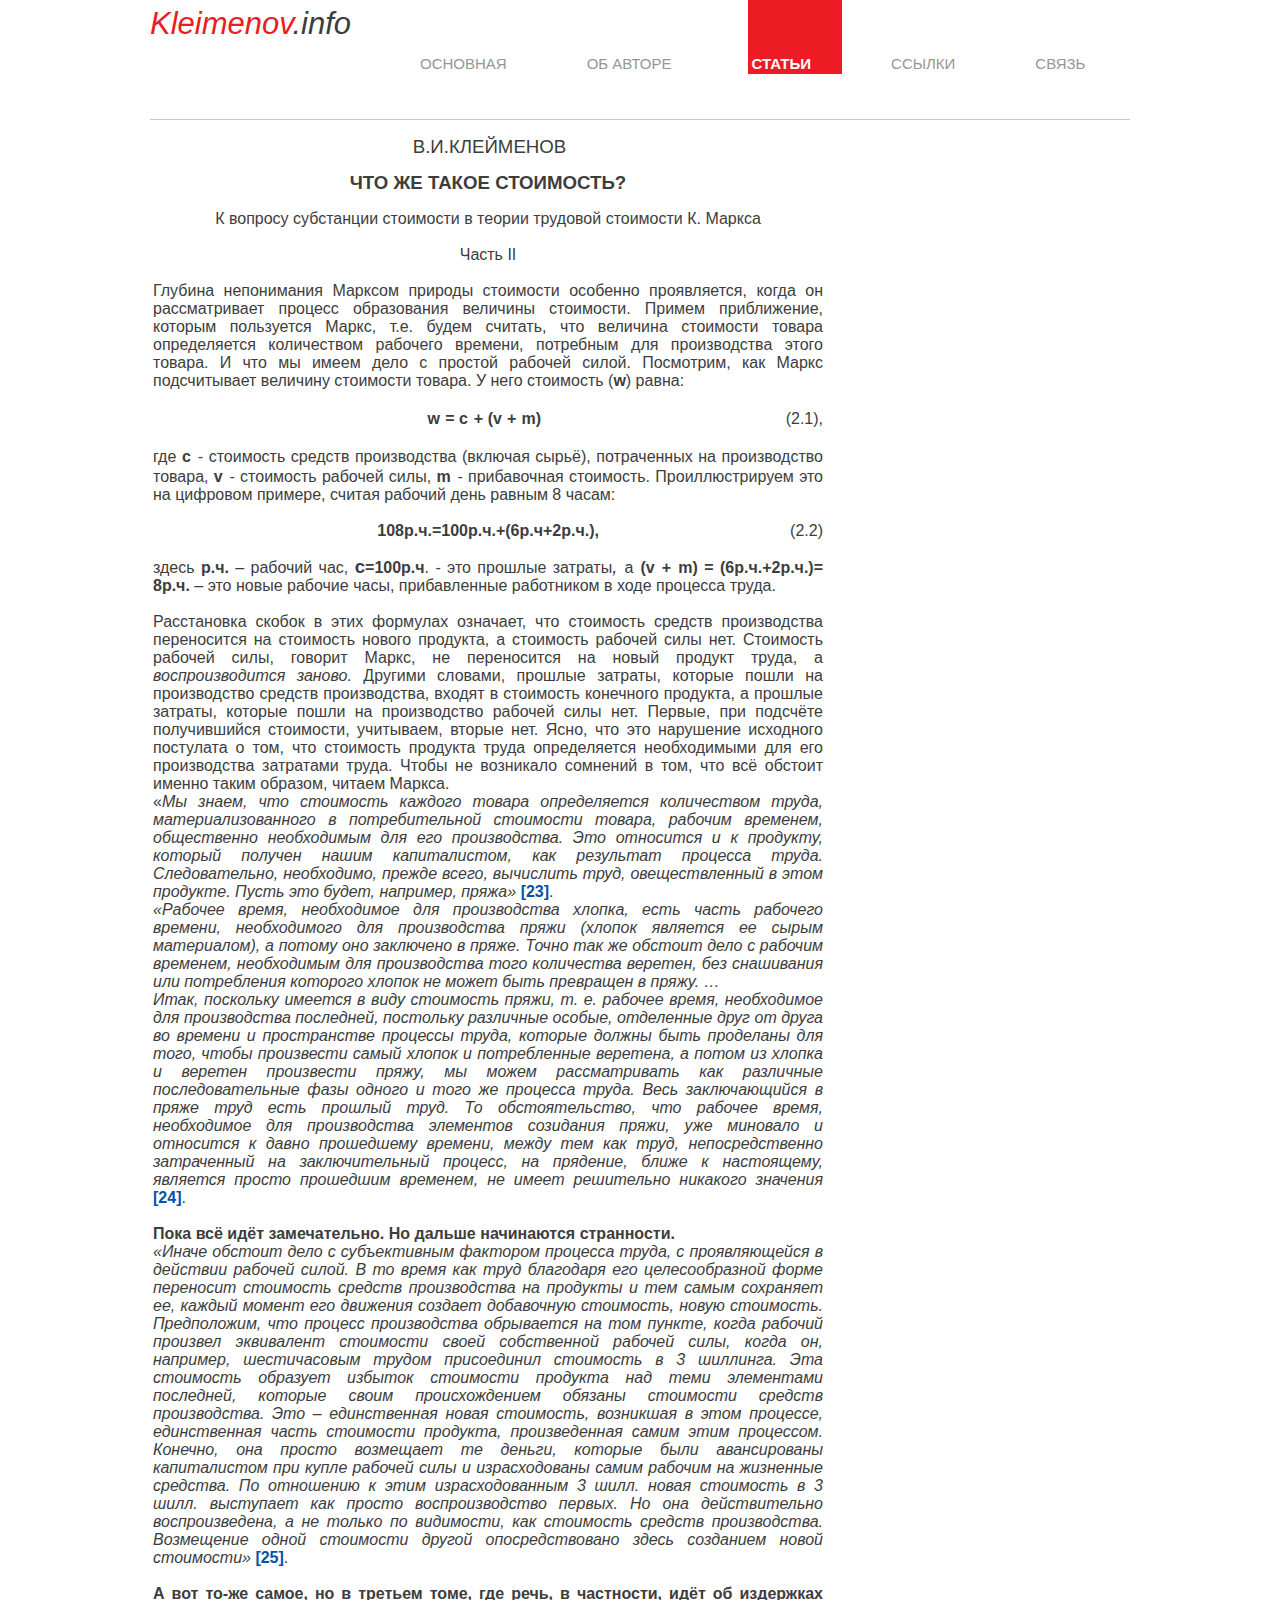
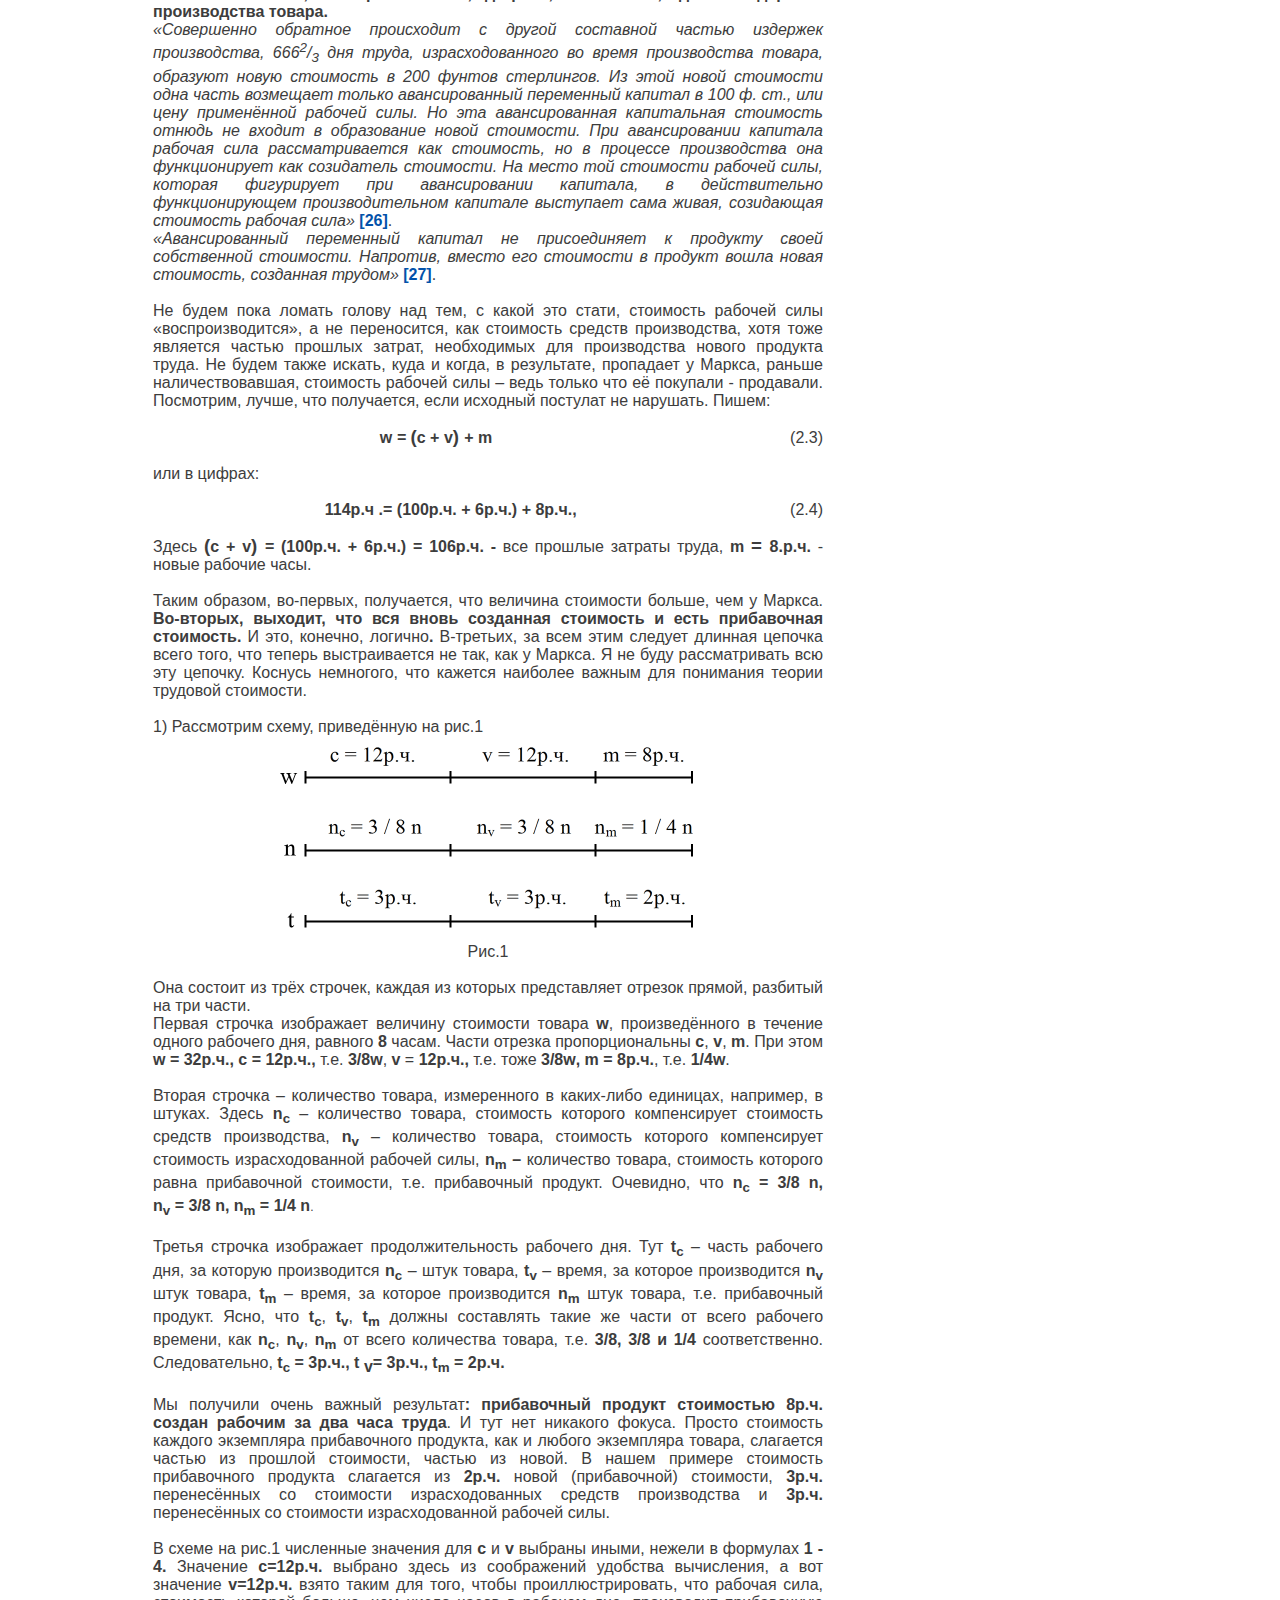
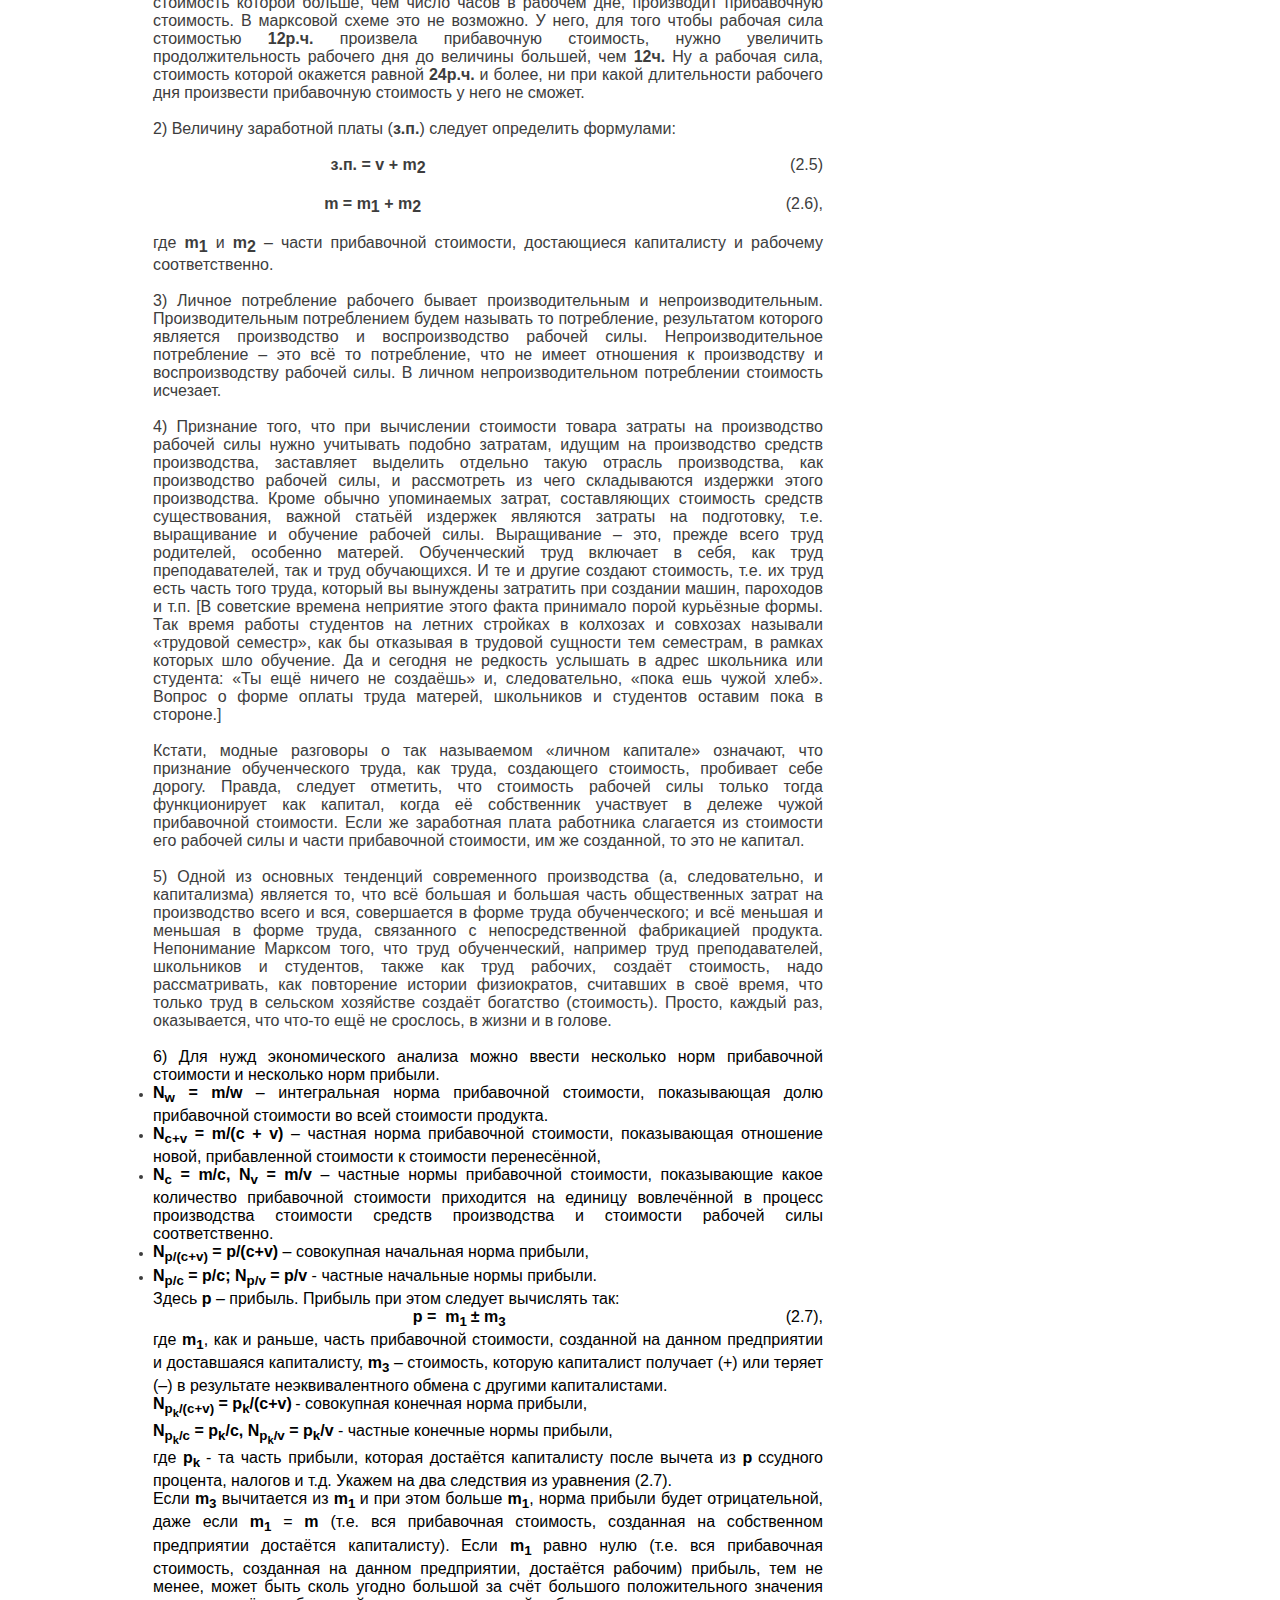
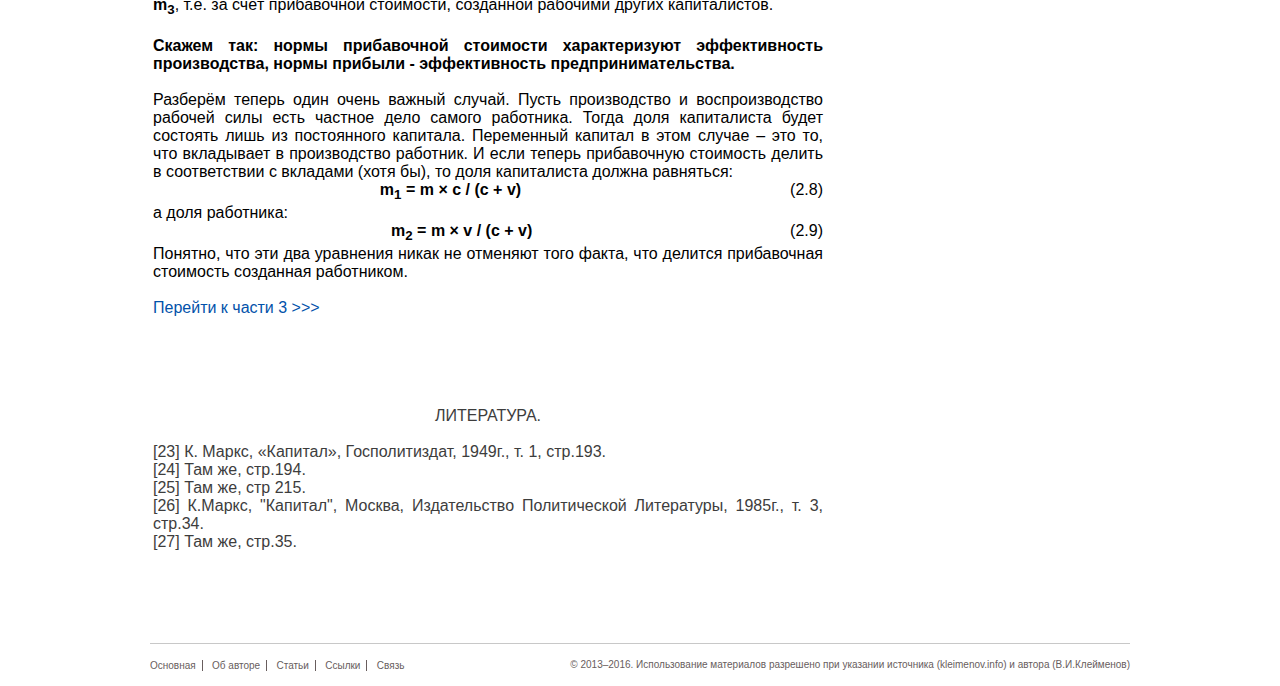
<file: stoimost_p2.html>
﻿<!DOCTYPE html PUBLIC "-//W3C//DTD XHTML 1.0 Transitional//EN" "http://www.w3.org/TR/xhtml1/DTD/xhtml1-transitional.dtd">
<html lang="ru-RU" xmlns="http://www.w3.org/1999/xhtml" dir="ltr">
<head>
	<title>Что такое стоимость? (часть II) </title>
        <meta http-equiv="Content-Type" content="text/html; charset=windows-1251">
	<link rel="stylesheet" href="css/style.css" type="text/css" media="all" />
	<link rel="stylesheet" href="css/jquery.jcarousel.css" type="text/css" media="all" />
	<!--[if IE 6]>
		<link rel="stylesheet" href="css/ie6.css" type="text/css" media="all" />
	<![endif]-->
	<link rel="shortcut icon" type="image/x-icon" href="css/images/favicon.ico" />
	<script type="text/javascript" src="js/jquery-1.4.2.min.js"></script>
	<script type="text/javascript" src="js/jquery.jcarousel.min.js"></script>
	<script type="text/javascript" src="js/func.js"></script>
</head>
<body>
<div class="shell">
	<div id="header">
		<h1 id="logo"><a href="#"><span class="min"><span class="red">Kleimenov</span>.info</span></a></h1>
		<div id="navigation">
			<ul>
				<li><a href="index.html">Основная</a></li>
				<li><a href="author.html">Об авторе</a></li>
				<li><a href="articles.html" class="active">Статьи</a></li>
				<li><a href="references.html">Ссылки</a></li>
				<li class="last"><a href="mailto:viktor@kleimenov.info"
title="Если ссылка не открывается в почтовой программе автоматически, пишите на viktor@kleimenov.info">Связь</a></li>
			</ul>
			<div class="cl">&nbsp;</div>
		</div>
	</div>
	
	
	<div id="main">
		<div id="content" class="left">
			<div class="head">















<p>
<br/>


<p class=MsoNormal align=center style='margin-right:-2.25pt;text-align:center;
mso-outline-level:1;tab-stops:425.25pt'><span style='font-size:14.0pt;
mso-bidi-font-size:10.0pt;mso-ansi-language:RU'>В.И.КЛЕЙМЕНОВ<o:p></o:p></span></p>

<p class=MsoNormal align=center style='text-align:center'><span
style='font-size:14.0pt;mso-bidi-font-size:10.0pt;mso-ansi-language:RU'><o:p>&nbsp;</o:p></span></p>

<p class=MsoNormal align=center style='text-align:center;mso-outline-level:
1'><b style='mso-bidi-font-weight:normal'><span style='font-size:14.0pt;
mso-bidi-font-size:10.0pt;mso-ansi-language:RU'>ЧТО ЖЕ ТАКОЕ СТОИМОСТЬ?<o:p></o:p></span></b></p>
</br>
<p class=MsoNormal align=center style='text-align:center;mso-outline-level:
1'><span style='font-size:12.0pt;mso-bidi-font-size:10.0pt;mso-ansi-language:
RU'>К вопросу субстанции стоимости в теории трудовой стоимости К. Маркса<o:p></o:p></span></p>

<p class=MsoNormal style='text-align:justify'><span style='font-size:12.0pt;
mso-bidi-font-size:10.0pt;mso-ansi-language:RU'><o:p>&nbsp;</o:p></span></p>

<p class=MsoNormal align=center style='text-align:center'><span
style='font-size:12.0pt;mso-bidi-font-size:10.0pt;mso-ansi-language:RU'>Часть </span><span
lang=EN-US style='font-size:12.0pt;mso-bidi-font-size:10.0pt'>II</span><span
style='font-size:12.0pt;mso-bidi-font-size:10.0pt;mso-ansi-language:RU'><o:p></o:p></span></p>

<p class=MsoNormal style='text-align:justify'><span style='font-size:12.0pt;
mso-bidi-font-size:10.0pt;mso-ansi-language:RU'><o:p>&nbsp;</o:p></span></p>

<p class=MsoNormal style='text-align:justify'><span style='font-size:12.0pt;
mso-bidi-font-size:10.0pt;mso-ansi-language:RU'>Глубина непонимания Марксом
природы стоимости особенно проявляется, когда он рассматривает процесс
образования величины стоимости. Примем приближение, которым пользуется Маркс,
т.е. будем считать, что величина стоимости товара определяется количеством
рабочего времени, потребным для производства этого товара. И что мы имеем дело
с простой рабочей силой. Посмотрим, как Маркс подсчитывает величину стоимости
товара. У него стоимость (</span><b style='mso-bidi-font-weight:normal'><span
style='font-size:12.0pt;mso-ansi-language:RU'>w</span></b><span
style='font-size:12.0pt;mso-bidi-font-size:10.0pt;mso-ansi-language:RU'>)
равна:</span>
</br>
</br>
<span style='font-size:12.0pt;color:black;mso-ansi-language:RU'><o:p></o:p></span></p>
<p class=MsoNormal align=right style='text-align:right'><b style='mso-bidi-font-weight:
normal'><span lang=EN-US style='font-size:12.0pt'>w</span></b><b
style='mso-bidi-font-weight:normal'><span lang=EN-US style='font-size:14.0pt;
mso-ansi-language:RU'> </span></b><b style='mso-bidi-font-weight:normal'><span
style='font-size:12.0pt;mso-ansi-language:RU'>= </span></b><b style='mso-bidi-font-weight:
normal'><span lang=EN-US style='font-size:12.0pt'>c</span></b><b
style='mso-bidi-font-weight:normal'><span lang=EN-US style='font-size:16.0pt;
mso-ansi-language:RU'> </span></b><b style='mso-bidi-font-weight:normal'><span
style='font-size:12.0pt;mso-ansi-language:RU'>+ (</span></b><b
style='mso-bidi-font-weight:normal'><span lang=EN-US style='font-size:12.0pt'>v</span></b><b
style='mso-bidi-font-weight:normal'><span lang=EN-US style='font-size:14.0pt;
mso-ansi-language:RU'> </span></b><b style='mso-bidi-font-weight:normal'><span
style='font-size:12.0pt;mso-ansi-language:RU'>+</span></b><b style='mso-bidi-font-weight:
normal'><span style='font-size:14.0pt;mso-ansi-language:RU'> </span></b><b
style='mso-bidi-font-weight:normal'><span lang=EN-US style='font-size:12.0pt'>m</span></b><b
style='mso-bidi-font-weight:normal'><span style='font-size:12.0pt;mso-ansi-language:
RU'>)</span></b><b style='mso-bidi-font-weight:normal'><span style='font-size:
12.0pt;mso-bidi-font-size:10.0pt;mso-ansi-language:RU'></span></b><span
style='font-size:12.0pt;mso-bidi-font-size:10.0pt;mso-ansi-language:RU'> <span
style='mso-tab-count:5'>                                                      </span>(2.1),<o:p></o:p></span></p>

<p class=MsoNormal style='text-align:justify'><span style='font-size:12.0pt;
mso-bidi-font-size:10.0pt;mso-ansi-language:RU'></br>

где </span><b style='mso-bidi-font-weight:
normal'><span style='font-size:12.0pt;mso-ansi-language:RU'>с</span></b><span
style='font-size:16.0pt;mso-ansi-language:RU'> </span><span style='font-size:
12.0pt;mso-bidi-font-size:10.0pt;mso-ansi-language:RU'>- стоимость средств
производства (включая сырьё), потраченных на производство товара, </span><b
style='mso-bidi-font-weight:normal'><span style='font-size:12.0pt;mso-ansi-language:
RU'>v</span></b><span style='font-size:16.0pt;mso-ansi-language:RU'> </span><span
style='font-size:12.0pt;mso-bidi-font-size:10.0pt;mso-ansi-language:RU'>-
стоимость рабочей силы, </span><b style='mso-bidi-font-weight:normal'><span
style='font-size:12.0pt;mso-ansi-language:RU'>m</span></b><span
style='font-size:16.0pt;mso-ansi-language:RU'> </span><span style='font-size:
12.0pt;mso-bidi-font-size:10.0pt;mso-ansi-language:RU'>- прибавочная стоимость.
Проиллюстрируем это на цифровом примере, считая рабочий день равным <st1:time
Minute="0" Hour="8" w:st="on">8 часам:</st1:time><o:p></o:p></span></p>
</br>
<p class=MsoNormal align=right style='text-align:right'><b style='mso-bidi-font-weight:
normal'><span style='font-size:12.0pt;mso-bidi-font-size:10.0pt;mso-ansi-language:
RU'>108р.ч.=100р.ч.+(6р.ч+2р.ч.),</span></b><span style='font-size:12.0pt;
mso-bidi-font-size:10.0pt;mso-ansi-language:RU'> <span style='mso-tab-count:
4'>                                          </span>(2.2)<o:p></o:p></span></p>
</br>
<p class=MsoNormal style='text-align:justify'><span style='font-size:12.0pt;
mso-bidi-font-size:10.0pt;mso-ansi-language:RU'>здесь <b style='mso-bidi-font-weight:
normal'>р.ч.</b> – рабочий час, </span><b style='mso-bidi-font-weight:normal'><span
style='font-size:14.0pt;mso-ansi-language:RU'>с</span></b><b style='mso-bidi-font-weight:
normal'><span style='font-size:12.0pt;mso-bidi-font-size:10.0pt;mso-ansi-language:
RU'>=100р.ч</span></b><span style='font-size:12.0pt;mso-bidi-font-size:10.0pt;
mso-ansi-language:RU'>. - это прошлые затраты</span><i style='mso-bidi-font-style:
normal'><span style='font-size:14.0pt;mso-ansi-language:RU'>, </span></i><span
style='font-size:12.0pt;mso-ansi-language:RU'>а</span><i style='mso-bidi-font-style:
normal'><span style='font-size:14.0pt;mso-ansi-language:RU'> </span></i><b
style='mso-bidi-font-weight:normal'><span style='font-size:12.0pt;mso-ansi-language:
RU'>(v</span></b><b style='mso-bidi-font-weight:normal'><span style='font-size:
14.0pt;mso-ansi-language:RU'> </span></b><b style='mso-bidi-font-weight:normal'><span
style='font-size:12.0pt;mso-ansi-language:RU'>+</span></b><b style='mso-bidi-font-weight:
normal'><span style='font-size:14.0pt;mso-ansi-language:RU'> </span></b><b
style='mso-bidi-font-weight:normal'><span style='font-size:12.0pt;mso-ansi-language:
RU'>m)</span></b><b style='mso-bidi-font-weight:normal'><span style='font-size:
12.0pt;mso-bidi-font-size:10.0pt;mso-ansi-language:RU'> = (6р.ч.+2р.ч.)= 8р.ч. </span></b><span
style='font-size:12.0pt;mso-bidi-font-size:10.0pt;mso-ansi-language:RU'>– это
новые рабочие часы, прибавленные работником в ходе процесса труда. <o:p></o:p></span></p>

<p class=MsoNormal style='text-align:justify'><span style='font-size:12.0pt;
mso-bidi-font-size:10.0pt;mso-ansi-language:RU'><o:p>&nbsp;</o:p></span></p>

<p class=MsoNormal style='text-align:justify'><span style='font-size:12.0pt;
mso-bidi-font-size:10.0pt;mso-ansi-language:RU'>Расстановка скобок в этих формулах означает, что 
стоимость средств производства переносится на стоимость нового продукта, а стоимость рабочей силы нет.
Стоимость рабочей силы, говорит Маркс, не переносится на
новый продукт труда, а <i style='mso-bidi-font-style:normal'>воспроизводится
заново. </i>Другими словами, прошлые затраты, которые пошли на производство
средств производства, входят в стоимость конечного продукта, а прошлые затраты,
которые пошли на производство рабочей силы нет. Первые, при подсчёте
получившийся стоимости, учитываем, вторые нет. Ясно, что это нарушение исходного
постулата о том, что стоимость продукта труда определяется необходимыми для его
производства затратами труда. </span><span style='font-size:12.0pt;mso-ansi-language:
RU'>Чтобы не возникало сомнений в том, что всё обстоит именно таким образом,
читаем Маркса.</span><span style='font-size:12.0pt;mso-bidi-font-size:10.0pt;
mso-ansi-language:RU'><o:p></o:p></span></p>

<p class=MsoNormal style='text-align:justify'><span style='font-size:12.0pt;
mso-ansi-language:RU'>«<i style='mso-bidi-font-style:normal'>Мы знаем, что
стоимость каждого товара определяется количеством труда, материализованного в
потребительной стоимости товара, рабочим временем, общественно необходимым для
его производства. Это относится и к продукту, который получен нашим
капиталистом, как результат процесса труда. Следовательно, необходимо, прежде
всего, вычислить труд, овеществленный в этом продукте. Пусть это будет,
например, пряжа»</i>
<a href="#references" title="К. Маркс, &quot;Капитал&quot;, Госполитиздат, 1949г, т. 1, стр. 193"><B>[23]</B></a>.
<o:p></o:p></span></p>

<p class=MsoNormal style='text-align:justify'><i style='mso-bidi-font-style:
normal'><span style='font-size:12.0pt;mso-ansi-language:RU'>«Рабочее время,
необходимое для производства хлопка, есть часть рабочего времени, необходимого
для производства пряжи (хлопок является ее сырым материалом), а потому оно
заключено в пряже. Точно так же обстоит дело с рабочим временем, необходимым
для производства того количества веретен, без снашивания или потребления
которого хлопок не может быть превращен в пряжу. …<o:p></o:p></span></i></p>

<p class=MsoNormal style='text-align:justify'><i style='mso-bidi-font-style:
normal'><span style='font-size:12.0pt;mso-ansi-language:RU'>Итак, поскольку
имеется в виду стоимость пряжи, т. е. рабочее время, необходимое для
производства последней, постольку различные особые, отделенные друг от друга во
времени и пространстве процессы труда, которые должны быть проделаны для того,
чтобы произвести самый хлопок и потребленные веретена, а потом из хлопка и
веретен произвести пряжу, мы можем рассматривать как различные последовательные
фазы одного и того же процесса труда. Весь заключающийся в пряже труд есть
прошлый труд. То обстоятельство, что рабочее время, необходимое для производства
элементов созидания пряжи, уже миновало и относится к давно прошедшему времени,
между тем как труд, непосредственно затраченный на заключительный процесс, на
прядение, ближе к настоящему, является просто прошедшим временем, не имеет
решительно никакого значения </span></i><span style='font-size:12.0pt;
mso-ansi-language:RU'>
<a href="#references" title="К. Маркс, &quot;Капитал&quot;, Госполитиздат, 1949г, т. 1, стр. 194"><B>[24]</B></a>.
<o:p></o:p></span></p>

<p class=MsoNormal style='text-align:justify'><i style='mso-bidi-font-style:
normal'><span style='font-size:12.0pt;mso-ansi-language:RU'><o:p>&nbsp;</o:p></span></i></p>

<p class=MsoNormal style='text-align:justify'><b style='mso-bidi-font-weight:
normal'><span style='font-size:12.0pt;mso-ansi-language:RU'>Пока всё идёт
замечательно. Но дальше начинаются странности.<i style='mso-bidi-font-style:
normal'><o:p></o:p></i></span></b></p>

<p class=MsoNormal style='text-align:justify'><i style='mso-bidi-font-style:
normal'><span style='font-size:12.0pt;mso-ansi-language:RU'>«Иначе обстоит дело
с субъективным фактором процесса труда, с проявляющейся в действии рабочей
силой. В то время как труд благодаря его целесообразной форме переносит
стоимость средств производства на продукты и тем самым сохраняет ее, каждый
момент его движения создает добавочную стоимость, новую стоимость. Предположим,
что процесс производства обрывается на том пункте, когда рабочий произвел
эквивалент стоимости своей собственной рабочей силы, когда он, например,
шестичасовым трудом присоединил стоимость в 3 шиллинга. Эта стоимость образует
избыток стоимости продукта над теми элементами последней, которые своим
происхождением обязаны стоимости средств производства. Это – единственная новая
стоимость, возникшая в этом процессе, единственная часть стоимости продукта,
произведенная самим этим процессом. Конечно, она просто возмещает те деньги, которые
были авансированы капиталистом при купле рабочей силы и израсходованы самим
рабочим на жизненные средства. По отношению к этим израсходованным 3 шилл.
новая стоимость в 3 шилл. выступает как просто воспроизводство первых. Но она
действительно воспроизведена, а не только по видимости, как стоимость средств
производства. Возмещение одной стоимости другой опосредствовано здесь созданием
новой стоимости» </span></i><span style='font-size:12.0pt;mso-ansi-language:
RU'>
<a href="#references" title="К. Маркс, &quot;Капитал&quot;, Госполитиздат, 1949г, т. 1, стр. 195"><B>[25]</B></a>.
<o:p></o:p></span></p>

<p class=MsoNormal style='text-align:justify'><b style='mso-bidi-font-weight:
normal'><span style='font-size:12.0pt;mso-ansi-language:RU'><o:p>&nbsp;</o:p></span></b></p>

<p class=MsoNormal style='text-align:justify'><b style='mso-bidi-font-weight:
normal'><span style='font-size:12.0pt;mso-ansi-language:RU'>А вот то-же самое, но
в третьем томе, где речь, в частности, идёт об издержках производства товара.<i
style='mso-bidi-font-style:normal'><o:p></o:p></i></span></b></p>

<p class=MsoNormal style='text-align:justify'><i style='mso-bidi-font-style:
normal'><span style='font-size:12.0pt;mso-ansi-language:RU'>«Совершенно
обратное происходит с другой составной частью издержек производства, 666<sup>2</sup>/<sub>3</sub>
дня труда, израсходованного во время производства товара, образуют новую
стоимость в <st1:metricconverter ProductID="200 фунтов" w:st="on">200 фунтов</st1:metricconverter>
стерлингов. Из этой новой стоимости одна часть возмещает только авансированный
переменный капитал в 100 ф. ст., или цену применённой рабочей силы. Но эта
авансированная капитальная стоимость отнюдь не входит в образование новой
стоимости. При авансировании капитала рабочая сила рассматривается как
стоимость, но в процессе производства она функционирует как созидатель
стоимости. На место той стоимости рабочей силы, которая фигурирует при
авансировании капитала, в действительно функционирующем производительном
капитале выступает сама живая, созидающая стоимость рабочая сила» </span></i><span
style='font-size:12.0pt;mso-ansi-language:RU'>
<a href="#references" title="К.Маркс, &quot;Капитал&quot;, Москва, Издательство Политической Литературы, 1985г., т. 3, стр.34."><B>[26]</B></a>.
<o:p></o:p></span></p>

<p class=MsoNormal style='text-align:justify'><i style='mso-bidi-font-style:
normal'><span style='font-size:12.0pt;mso-ansi-language:RU'>«Авансированный
переменный капитал не присоединяет к продукту своей собственной стоимости.
Напротив, вместо его стоимости в продукт вошла новая стоимость, созданная трудом» </span></i><span
style='font-size:12.0pt;mso-ansi-language:RU'>
<a href="#references" title="К. Маркс, &quot;Капитал&quot;, Москва, Издательство Политической Литературы, 1985г., т. 3, стр. 35."><B>[27]</B></a>.
<o:p></o:p></span></p>

<p class=MsoNormal style='text-align:justify'><i style='mso-bidi-font-style:
normal'><span style='font-size:12.0pt;mso-ansi-language:RU'><o:p>&nbsp;</o:p></span></i></p>

<p class=MsoNormal style='text-align:justify'><span style='font-size:12.0pt;
mso-bidi-font-size:10.0pt;mso-ansi-language:RU'>Не будем пока ломать голову над
тем, с какой это стати, стоимость рабочей силы «воспроизводится», а не
переносится, как стоимость средств производства, хотя тоже является частью
прошлых затрат, необходимых для производства нового продукта труда. Не будем
также искать, куда и когда, в результате, пропадает у Маркса, раньше
наличествовавшая, стоимость рабочей силы – ведь только что её покупали -
продавали. Посмотрим, лучше, что получается, если исходный постулат не нарушать.
Пишем:<o:p></o:p></span></p>
</br>
<p class=MsoNormal align=right style='text-align:right'><b style='mso-bidi-font-weight:
normal'><span lang=EN-US style='font-size:12.0pt'>w</span></b><b
style='mso-bidi-font-weight:normal'><span lang=EN-US style='font-size:12.0pt;
mso-ansi-language:RU'> </span></b><b style='mso-bidi-font-weight:normal'><i
style='mso-bidi-font-style:normal'><span style='font-size:12.0pt;mso-ansi-language:
RU'>= </span></i></b><b style='mso-bidi-font-weight:normal'><span
style='font-size:14.0pt;mso-ansi-language:RU'>(</span></b><b style='mso-bidi-font-weight:
normal'><span lang=EN-US style='font-size:12.0pt'>c</span></b><b
style='mso-bidi-font-weight:normal'><span lang=EN-US style='font-size:12.0pt;
mso-ansi-language:RU'> </span></b><b style='mso-bidi-font-weight:normal'><span
style='font-size:12.0pt;mso-ansi-language:RU'>+ </span></b><b style='mso-bidi-font-weight:
normal'><span lang=EN-US style='font-size:12.0pt'>v</span></b><b
style='mso-bidi-font-weight:normal'><span style='font-size:14.0pt;mso-ansi-language:
RU'>) </span></b><b style='mso-bidi-font-weight:normal'><span style='font-size:
12.0pt;mso-ansi-language:RU'>+ </span></b><b style='mso-bidi-font-weight:normal'><span
lang=EN-US style='font-size:12.0pt'>m</span></b><b style='mso-bidi-font-weight:
normal'><span style='font-size:12.0pt;mso-ansi-language:RU'><span
style='mso-tab-count:6'>                                                                   </span></span></b><span
style='font-size:12.0pt;mso-ansi-language:RU'>(2.3)<b style='mso-bidi-font-weight:
normal'><o:p></o:p></b></span></p>
</br>
<p class=MsoNormal style='text-align:justify'><span style='font-size:12.0pt;
mso-ansi-language:RU'>или в цифрах:<o:p></o:p></span></p>
</br>
<p class=MsoNormal align=right style='text-align:right'><b style='mso-bidi-font-weight:
normal'><span style='font-size:12.0pt;mso-ansi-language:RU'>114р.ч .= (100р.ч.
+ 6р.ч.) + 8р.ч.,</span></b><span style='font-size:12.0pt;mso-ansi-language:
RU'><span style='mso-tab-count:5'>                                                </span>(2.4)<o:p></o:p></span></p>
</br>
<p class=MsoNormal style='text-align:justify'><span style='font-size:12.0pt;
mso-ansi-language:RU'>Здесь</span><span style='font-size:12.0pt;mso-bidi-font-size:
10.0pt;mso-ansi-language:RU'> </span><b style='mso-bidi-font-weight:normal'><span
style='font-size:14.0pt;mso-ansi-language:RU'>(</span></b><b style='mso-bidi-font-weight:
normal'><span lang=EN-US style='font-size:12.0pt'>c</span></b><b
style='mso-bidi-font-weight:normal'><span style='font-size:12.0pt;mso-ansi-language:
RU'> + </span></b><b style='mso-bidi-font-weight:normal'><span lang=EN-US
style='font-size:12.0pt'>v</span></b><b style='mso-bidi-font-weight:normal'><span
style='font-size:14.0pt;mso-ansi-language:RU'>) </span></b><b style='mso-bidi-font-weight:
normal'><span style='font-size:12.0pt;mso-ansi-language:RU'>= (100р.ч. + 6р.ч.)
= 106р.ч. -</span></b><span style='font-size:12.0pt;mso-ansi-language:RU'> все
прошлые затраты труда, </span><b style='mso-bidi-font-weight:normal'><span
lang=EN-US style='font-size:12.0pt'>m</span></b><b style='mso-bidi-font-weight:
normal'><span lang=EN-US style='font-size:12.0pt;mso-ansi-language:RU'> </span></b><b
style='mso-bidi-font-weight:normal'><span style='font-size:14.0pt;mso-ansi-language:
RU'>= </span></b><b style='mso-bidi-font-weight:normal'><span style='font-size:
12.0pt;mso-ansi-language:RU'>8.р.ч. </span></b><span style='font-size:12.0pt;
mso-ansi-language:RU'>- новые рабочие часы.<o:p></o:p></span></p>

<p class=MsoNormal style='text-align:justify'><span style='font-size:12.0pt;
mso-bidi-font-size:10.0pt;mso-ansi-language:RU'><o:p>&nbsp;</o:p></span></p>

<p class=MsoNormal style='text-align:justify'><span style='font-size:12.0pt;
mso-ansi-language:RU'>Таким образом, во-первых, получается, что величина стоимости
больше, чем у Маркса. <b style='mso-bidi-font-weight:normal'>Во-вторых,
выходит, что вся вновь созданная стоимость и есть прибавочная стоимость. </b>И
это, конечно, логично<b style='mso-bidi-font-weight:normal'>.</b> В-третьих, за
всем этим следует длинная цепочка всего того, что теперь выстраивается не так,
как у Маркса. Я не буду рассматривать всю эту цепочку. Коснусь немногого, что
кажется наиболее важным для понимания теории трудовой стоимости.<o:p></o:p></span></p>

<p class=MsoNormal style='text-align:justify'><span style='font-size:12.0pt;
mso-ansi-language:RU'><o:p>&nbsp;</o:p></span></p>

<p class=MsoNormal style='text-align:justify'><span style='font-size:12.0pt;
mso-ansi-language:RU'>1) Рассмотрим схему, приведённую на рис.1<o:p></o:p></span></p>

<p class=MsoNormal style='text-align:center'><span style='font-size:12.0pt;
mso-ansi-language:EN'><o:p><img src="images/Fig_1.gif" WIDTH=432 HEIGHT=207></o:p></span></p>

<p class=MsoNormal align=center style='text-align:center'><span
style='font-size:12.0pt;mso-ansi-language:RU'>Рис</span><span lang=EN-US
style='font-size:12.0pt'>.1</span><span style='font-size:12.0pt;mso-ansi-language:
RU'><o:p></o:p></span></p>

<p class=MsoNormal align=center style='text-align:center'><span
style='font-size:12.0pt;mso-ansi-language:RU'><o:p>&nbsp;</o:p></span></p>

<p class=MsoNormal style='text-align:justify'><span style='font-size:12.0pt;
mso-ansi-language:RU'>Она состоит из трёх строчек, каждая из которых
представляет отрезок прямой, разбитый на три части.<o:p></o:p></span></p>

<p class=MsoNormal style='text-align:justify'><span style='font-size:12.0pt;
mso-ansi-language:RU'>Первая строчка изображает величину стоимости товара </span><b
style='mso-bidi-font-weight:normal'><span lang=EN-US style='font-size:12.0pt'>w</span></b><span
style='font-size:12.0pt;mso-ansi-language:RU'>, произведённого<b
style='mso-bidi-font-weight:normal'> </b>в течение одного<b style='mso-bidi-font-weight:
normal'> </b>рабочего дня, равного <b style='mso-bidi-font-weight:normal'>8 </b>часам.
Части отрезка пропорциональны </span><b style='mso-bidi-font-weight:normal'><span
lang=EN-US style='font-size:12.0pt'>c</span></b><span style='font-size:12.0pt;
mso-ansi-language:RU'>,<b style='mso-bidi-font-weight:normal'> </b></span><b
style='mso-bidi-font-weight:normal'><span lang=EN-US style='font-size:12.0pt'>v</span></b><span
style='font-size:12.0pt;mso-ansi-language:RU'>,<b style='mso-bidi-font-weight:
normal'> </b></span><b style='mso-bidi-font-weight:normal'><span lang=EN-US
style='font-size:12.0pt'>m</span></b><span style='font-size:12.0pt;mso-ansi-language:
RU'>. При этом</span><span style='font-size:14.0pt;mso-ansi-language:RU'> </span><b
style='mso-bidi-font-weight:normal'><span lang=EN-US style='font-size:12.0pt'>w</span></b><b
style='mso-bidi-font-weight:normal'><span style='font-size:12.0pt;mso-ansi-language:
RU'> = 32р.ч., </span></b><b style='mso-bidi-font-weight:normal'><span
lang=EN-US style='font-size:12.0pt'>c</span></b><b style='mso-bidi-font-weight:
normal'><span style='font-size:12.0pt;mso-ansi-language:RU'> = <span
class=GramE>12р.ч.,</span> </span></b><span style='font-size:12.0pt;mso-ansi-language:
RU'>т.е. <b style='mso-bidi-font-weight:normal'>3/8</b></span><b
style='mso-bidi-font-weight:normal'><span lang=EN-US style='font-size:12.0pt'>w</span></b><span
style='font-size:12.0pt;mso-ansi-language:RU'>, </span><b style='mso-bidi-font-weight:
normal'><span lang=EN-US style='font-size:12.0pt'>v</span></b><span
style='font-size:12.0pt;mso-ansi-language:RU'> = <b style='mso-bidi-font-weight:
normal'>12р.ч.,</b> т.е. тоже <b style='mso-bidi-font-weight:normal'>3/8</b></span><b
style='mso-bidi-font-weight:normal'><span lang=EN-US style='font-size:12.0pt'>w</span></b><b
style='mso-bidi-font-weight:normal'><span style='font-size:12.0pt;mso-ansi-language:
RU'>, </span></b><b style='mso-bidi-font-weight:normal'><span lang=EN-US
style='font-size:12.0pt'>m</span></b><b style='mso-bidi-font-weight:normal'><span
style='font-size:12.0pt;mso-ansi-language:RU'> = 8р.ч.</span></b><span
style='font-size:12.0pt;mso-ansi-language:RU'>, т.е. <b style='mso-bidi-font-weight:
normal'>1/4</b></span><b style='mso-bidi-font-weight:normal'><span lang=EN-US
style='font-size:12.0pt'>w</span></b><span style='font-size:12.0pt;mso-ansi-language:
RU'>. <o:p></o:p></span></p>

<p class=MsoNormal style='text-align:justify'><span style='font-size:12.0pt;
mso-ansi-language:RU'><o:p>&nbsp;</o:p></span></p>

<p class=MsoNormal style='text-align:justify'><span style='font-size:12.0pt;
mso-ansi-language:RU'>Вторая строчка – количество товара, измеренного в
каких-либо единицах, например, в штуках. Здесь </span><span class=SpellE><b
style='mso-bidi-font-weight:normal'><span lang=EN-US style='font-size:12.0pt'>n<sub>c</sub></span></b></span><b
style='mso-bidi-font-weight:normal'><span lang=EN-US style='font-size:12.0pt;
mso-ansi-language:RU'> </span></b><span style='font-size:12.0pt;mso-ansi-language:
RU'>– количество товара, стоимость которого компенсирует стоимость средств
производства, </span><span class=SpellE><b style='mso-bidi-font-weight:normal'><span
lang=EN-US style='font-size:12.0pt'>n<sub>v</sub></span></b></span><span
style='font-size:12.0pt;mso-ansi-language:RU'> – количество товара, стоимость
которого компенсирует стоимость израсходованной рабочей силы, </span><b
style='mso-bidi-font-weight:normal'><span lang=EN-US style='font-size:12.0pt'>n<sub>m</sub></span></b><b
style='mso-bidi-font-weight:normal'><span style='font-size:12.0pt;mso-ansi-language:
RU'> – </span></b><span style='font-size:12.0pt;mso-ansi-language:RU'>количество
товара, стоимость которого равна прибавочной стоимости, т.е. прибавочный
продукт. Очевидно, что </span> <b style='mso-bidi-font-weight:normal'>
<span lang=EN-US style='font-size:12.0pt'>n<sub>c</sub>&nbsp;=&nbsp;3/8&nbsp;n, 
n<sub>v</sub>&nbsp;=&nbsp;3/8&nbsp;n, n<sub>m</sub>&nbsp;=&nbsp;1/4&nbsp;n</span></b>.</p>

<p class=MsoNormal style='text-align:justify'><span style='font-size:12.0pt;
mso-ansi-language:RU'><o:p>&nbsp;</o:p></span></p>

<p class=MsoNormal style='text-align:justify'><span style='font-size:12.0pt;
mso-ansi-language:RU'>Третья строчка изображает продолжительность рабочего дня.
Тут </span><span class=SpellE><b style='mso-bidi-font-weight:normal'><span
lang=EN-US style='font-size:12.0pt'>t<sub>c</sub></span></b></span><span
style='font-size:12.0pt;mso-ansi-language:RU'> – часть рабочего дня, за которую
производится </span><span class=SpellE><b style='mso-bidi-font-weight:normal'><span
lang=EN-US style='font-size:12.0pt'>n<sub>c</sub></span></b></span><sub><span
lang=EN-US style='font-size:12.0pt;mso-ansi-language:RU'> </span></sub><span
style='font-size:12.0pt;mso-ansi-language:RU'>– штук товара, </span><span
class=SpellE><b style='mso-bidi-font-weight:normal'><span lang=EN-US
style='font-size:12.0pt'>t<sub>v</sub></span></b></span><span style='font-size:
12.0pt;mso-ansi-language:RU'> – время, за которое производится </span><span
class=SpellE><b style='mso-bidi-font-weight:normal'><span lang=EN-US
style='font-size:12.0pt'>n<sub>v</sub></span></b></span><span style='font-size:
12.0pt;mso-ansi-language:RU'> штук товара, </span><b style='mso-bidi-font-weight:
normal'><span lang=EN-US style='font-size:12.0pt'>t<sub>m</sub></span></b><span
style='font-size:12.0pt;mso-ansi-language:RU'> – время, за которое производится
</span><b style='mso-bidi-font-weight:normal'><span lang=EN-US
style='font-size:12.0pt'>n<sub>m</sub></span></b><b style='mso-bidi-font-weight:
normal'><sub><span lang=EN-US style='font-size:12.0pt;mso-ansi-language:RU'> </span></sub></b><span
style='font-size:12.0pt;mso-ansi-language:RU'>штук товара, т.е. прибавочный
продукт. Ясно, что </span><span class=SpellE><b style='mso-bidi-font-weight:
normal'><span lang=EN-US style='font-size:12.0pt'>t<sub>c</sub></span></b></span><span
style='font-size:12.0pt;mso-ansi-language:RU'>, </span><span class=SpellE><b
style='mso-bidi-font-weight:normal'><span lang=EN-US style='font-size:12.0pt'>t<sub>v</sub></span></b></span><span
style='font-size:12.0pt;mso-ansi-language:RU'>, </span><b style='mso-bidi-font-weight:
normal'><span lang=EN-US style='font-size:12.0pt'>t<sub>m</sub></span></b><span
style='font-size:12.0pt;mso-ansi-language:RU'> должны составлять такие же части
от всего рабочего времени, как </span><span class=SpellE><b style='mso-bidi-font-weight:
normal'><span lang=EN-US style='font-size:12.0pt'>n<sub>c</sub></span></b></span><span
style='font-size:12.0pt;mso-ansi-language:RU'>, </span><span class=SpellE><b
style='mso-bidi-font-weight:normal'><span lang=EN-US style='font-size:12.0pt'>n<sub>v</sub></span></b></span><span
style='font-size:12.0pt;mso-ansi-language:RU'>, </span><b style='mso-bidi-font-weight:
normal'><span lang=EN-US style='font-size:12.0pt'>n<sub>m</sub></span></b><b
style='mso-bidi-font-weight:normal'><span lang=EN-US style='font-size:12.0pt;
mso-ansi-language:RU'> </span></b><span style='font-size:12.0pt;mso-ansi-language:
RU'>от всего количества товара, т.е. <b style='mso-bidi-font-weight:normal'>3/8,
3/8 и 1/4 </b>соответственно. Следовательно, </span><span class=SpellE><b
style='mso-bidi-font-weight:normal'><span lang=EN-US style='font-size:12.0pt'>t<sub>c</sub></span></b></span><b
style='mso-bidi-font-weight:normal'><sub><span lang=EN-US style='font-size:
12.0pt;mso-ansi-language:RU'> </span></sub></b><b style='mso-bidi-font-weight:
normal'><span style='font-size:12.0pt;mso-ansi-language:RU'>= 3р.ч., </span></b><span
class=GramE><b style='mso-bidi-font-weight:normal'><span lang=EN-US
style='font-size:12.0pt'>t</span></b></span><b style='mso-bidi-font-weight:
normal'><span lang=EN-US style='font-size:12.0pt;mso-ansi-language:RU'> </span></b><b
style='mso-bidi-font-weight:normal'><sub><span lang=EN-US style='font-size:
12.0pt'>v</span></sub></b><b style='mso-bidi-font-weight:normal'><span
style='font-size:12.0pt;mso-ansi-language:RU'>= 3р.ч., </span></b><b
style='mso-bidi-font-weight:normal'><span lang=EN-US style='font-size:12.0pt'>t<sub>m</sub></span></b><b
style='mso-bidi-font-weight:normal'><sub><span lang=EN-US style='font-size:
12.0pt;mso-ansi-language:RU'> </span></sub></b><b style='mso-bidi-font-weight:
normal'><span style='font-size:12.0pt;mso-ansi-language:RU'>= 2р.ч.<o:p></o:p></span></b></p>

<p class=MsoNormal style='text-align:justify'><span style='font-size:12.0pt;
mso-ansi-language:RU'><o:p>&nbsp;</o:p></span></p>

<p class=MsoNormal style='text-align:justify'><span style='font-size:12.0pt;
mso-ansi-language:RU'>Мы получили очень важный результат<b style='mso-bidi-font-weight:
normal'>: прибавочный продукт стоимостью 8р.ч. создан рабочим за два часа труда</b>.
И тут нет никакого фокуса. Просто стоимость каждого экземпляра прибавочного
продукта, как и любого экземпляра товара, слагается частью из прошлой
стоимости, частью из новой. В нашем примере стоимость прибавочного продукта
слагается из <b style='mso-bidi-font-weight:normal'>2р.ч.</b> новой
(прибавочной) стоимости, <b style='mso-bidi-font-weight:normal'>3р.ч.</b>
перенесённых со стоимости израсходованных средств производства и <b
style='mso-bidi-font-weight:normal'>3р.ч.</b> перенесённых со стоимости
израсходованной рабочей силы.<o:p></o:p></span></p>

<p class=MsoNormal style='text-align:justify'><span style='font-size:12.0pt;
mso-ansi-language:RU'><o:p>&nbsp;</o:p></span></p>

<p class=MsoNormal style='text-align:justify'><span style='font-size:12.0pt;
mso-ansi-language:RU'>В схеме на рис.1 численные значения для<b
style='mso-bidi-font-weight:normal'> </b></span><b style='mso-bidi-font-weight:
normal'><span lang=EN-US style='font-size:12.0pt'>c</span></b><span
style='font-size:12.0pt;mso-ansi-language:RU'> и </span><b style='mso-bidi-font-weight:
normal'><span lang=EN-US style='font-size:12.0pt'>v</span></b><b
style='mso-bidi-font-weight:normal'><span lang=EN-US style='font-size:12.0pt;
mso-ansi-language:RU'> </span></b><span style='font-size:12.0pt;mso-ansi-language:
RU'>выбраны иными, нежели в формулах <b style='mso-bidi-font-weight:normal'>1 -
4. </b>Значение<b style='mso-bidi-font-weight:normal'> </b></span><b
style='mso-bidi-font-weight:normal'><span lang=EN-US style='font-size:12.0pt'>c</span></b><b
style='mso-bidi-font-weight:normal'><span style='font-size:12.0pt;mso-ansi-language:
RU'>=12р.ч. </span></b><span style='font-size:12.0pt;mso-ansi-language:RU'>выбрано
здесь из соображений удобства вычисления, а вот значение </span><b
style='mso-bidi-font-weight:normal'><span lang=EN-US style='font-size:12.0pt'>v</span></b><b
style='mso-bidi-font-weight:normal'><span style='font-size:12.0pt;mso-ansi-language:
RU'>=12р.ч. </span></b><span style='font-size:12.0pt;mso-ansi-language:RU'>взято
таким для того, чтобы проиллюстрировать, что рабочая сила, стоимость которой
больше, чем число часов в рабочем дне, производит прибавочную стоимость. В
марксовой схеме<b style='mso-bidi-font-weight:normal'> </b>это не возможно. У
него, для того чтобы рабочая сила стоимостью <b style='mso-bidi-font-weight:
normal'>12р.ч. </b>произвела прибавочную стоимость, нужно увеличить
продолжительность рабочего дня до величины большей, чем <b style='mso-bidi-font-weight:
normal'>12ч. </b>Ну а рабочая сила, стоимость которой окажется равной <b
style='mso-bidi-font-weight:normal'>24р.ч. </b>и более, ни при какой
длительности рабочего дня произвести прибавочную стоимость у него не сможет.<o:p></o:p></span></p>

<p class=MsoNormal style='text-align:justify'><span style='font-size:12.0pt;
mso-ansi-language:RU'><o:p>&nbsp;</o:p></span></p>

<p class=MsoNormal style='text-align:justify'><span style='font-size:12.0pt;
mso-ansi-language:RU'>2) Величину заработной платы (<b style='mso-bidi-font-weight:
normal'>з.п.</b>) следует определить формулами:<o:p></o:p></span></p>

<p class=MsoNormal style='text-align:justify'><span style='font-size:12.0pt;
mso-ansi-language:RU'><o:p>&nbsp;</o:p></span></p>

<p class=MsoNormal align=right style='text-align:right'><b style='mso-bidi-font-weight:
normal'><span style='font-size:12.0pt;mso-ansi-language:RU'>з.п. = </span></b><b
style='mso-bidi-font-weight:normal'><span lang=EN-US style='font-size:12.0pt'>v</span></b><b
style='mso-bidi-font-weight:normal'><span style='font-size:12.0pt;mso-ansi-language:
RU'> + </span></b><b style='mso-bidi-font-weight:normal'><span lang=EN-US
style='font-size:12.0pt'>m</span></b><b style='mso-bidi-font-weight:normal'><sub><span
style='font-size:12.0pt;mso-ansi-language:RU'>2<span style='mso-spacerun:yes'> 
</span><span style='mso-tab-count:6'>                                                                                </span></span></sub></b><span
style='font-size:12.0pt;mso-ansi-language:RU'>(2.5)<o:p></o:p></span></p>

<p class=MsoNormal align=center style='text-align:center'><span
style='font-size:12.0pt;mso-ansi-language:RU'><o:p>&nbsp;</o:p></span></p>

<p class=MsoNormal align=right style='text-align:right'><b style='mso-bidi-font-weight:
normal'><span lang=EN-US style='font-size:12.0pt'>m</span></b><b
style='mso-bidi-font-weight:normal'><span style='font-size:12.0pt;mso-ansi-language:
RU'> = </span></b><b style='mso-bidi-font-weight:normal'><span lang=EN-US
style='font-size:12.0pt'>m</span></b><b style='mso-bidi-font-weight:normal'><sub><span
style='font-size:12.0pt;mso-ansi-language:RU'>1 </span></sub></b><b
style='mso-bidi-font-weight:normal'><span style='font-size:12.0pt;mso-ansi-language:
RU'>+ </span></b><b style='mso-bidi-font-weight:normal'><span lang=EN-US
style='font-size:12.0pt'>m</span></b><b style='mso-bidi-font-weight:normal'><sub><span
style='font-size:12.0pt;mso-ansi-language:RU'>2 <span style='mso-tab-count:
6'>                                                                                 </span></span></sub></b><span
style='font-size:12.0pt;mso-ansi-language:RU'>(2.6),<o:p></o:p></span></p>

<p class=MsoNormal style='text-align:justify'><span style='font-size:12.0pt;
mso-ansi-language:RU'><o:p>&nbsp;</o:p></span></p>

<p class=MsoNormal style='text-align:justify'><span style='font-size:12.0pt;
mso-ansi-language:RU'>где </span><b style='mso-bidi-font-weight:normal'><span
lang=EN-US style='font-size:12.0pt'>m</span></b><b style='mso-bidi-font-weight:
normal'><sub><span style='font-size:12.0pt;mso-ansi-language:RU'>1</span></sub></b><span
style='font-size:12.0pt;mso-ansi-language:RU'> и </span><b style='mso-bidi-font-weight:
normal'><span lang=EN-US style='font-size:12.0pt'>m</span></b><b
style='mso-bidi-font-weight:normal'><sub><span style='font-size:12.0pt;
mso-ansi-language:RU'>2</span></sub></b><span style='font-size:12.0pt;
mso-ansi-language:RU'> – части прибавочной стоимости, достающиеся капиталисту и
рабочему соответственно.<o:p></o:p></span></p>

<p class=MsoNormal style='text-align:justify'><span style='font-size:12.0pt;
mso-ansi-language:RU'><o:p>&nbsp;</o:p></span></p>

<p class=MsoNormal style='text-align:justify'><span style='font-size:12.0pt;
mso-ansi-language:RU'>3) Личное потребление рабочего бывает производительным и
непроизводительным. Производительным потреблением будем называть то
потребление, результатом которого является производство и воспроизводство
рабочей силы. Непроизводительное потребление – это всё то потребление, что не имеет
отношения к производству и воспроизводству рабочей силы. В личном
непроизводительном потреблении стоимость исчезает.<o:p></o:p></span></p>

<p class=MsoNormal style='text-align:justify'><span style='font-size:12.0pt;
mso-ansi-language:RU'><o:p>&nbsp;</o:p></span></p>

<p class=MsoNormal style='text-align:justify'><span style='font-size:12.0pt;
mso-ansi-language:RU'>4) Признание того, что при вычислении стоимости товара
затраты на производство рабочей силы нужно учитывать подобно затратам, идущим
на производство средств производства, заставляет выделить отдельно такую
отрасль производства, как производство рабочей силы, и рассмотреть из чего
складываются издержки этого производства. Кроме обычно упоминаемых затрат,
составляющих стоимость средств существования, важной статьёй издержек являются
затраты на подготовку, т.е. выращивание и обучение рабочей силы. Выращивание –
это, прежде всего труд родителей, особенно матерей. Обученческий труд включает
в себя, как труд преподавателей, так и труд обучающихся. И те и другие создают
стоимость, т.е. их труд есть часть того труда, который вы вынуждены затратить
при создании машин, пароходов и т.п. [В советские времена неприятие этого факта
принимало порой курьёзные формы. Так время работы студентов на летних стройках
в колхозах и совхозах называли «трудовой семестр», как бы отказывая в трудовой
сущности тем семестрам, в рамках которых шло обучение. Да и сегодня не редкость
услышать в адрес школьника или студента: «Ты ещё ничего не создаёшь» и,
следовательно, «пока ешь чужой хлеб». Вопрос о форме оплаты труда матерей,
школьников и студентов оставим пока в стороне.]<o:p></o:p></span></p>

<p class=MsoNormal style='text-align:justify'><span style='font-size:12.0pt;
mso-ansi-language:RU'><o:p>&nbsp;</o:p></span></p>

<p class=MsoNormal style='text-align:justify'><span style='font-size:12.0pt;
mso-ansi-language:RU'>Кстати, модные разговоры о так называемом «личном
капитале» означают, что признание обученческого труда, как труда, создающего
стоимость, пробивает себе дорогу. Правда, следует отметить, что стоимость рабочей силы
только тогда функционирует как капитал, когда её собственник участвует в дележе
чужой прибавочной стоимости. Если же заработная плата работника слагается из
стоимости его рабочей силы и части прибавочной стоимости, им же созданной, то
это не капитал.<o:p></o:p></span></p>

<p class=MsoNormal style='text-align:justify'><span style='font-size:12.0pt;
mso-ansi-language:RU'><o:p>&nbsp;</o:p></span></p>

<p class=MsoNormal style='text-align:justify'><span style='font-size:12.0pt;
mso-ansi-language:RU'>5) Одной из основных тенденций современного производства
(а, следовательно, и капитализма) является то, что всё большая и большая часть
общественных затрат на производство всего и вся, совершается в форме труда
обученческого; и всё меньшая и меньшая в форме труда, связанного с
непосредственной фабрикацией продукта. Непонимание Марксом того, что труд
обученческий, например труд преподавателей, школьников и студентов, также как
труд рабочих, создаёт стоимость, надо рассматривать, как повторение истории
физиократов, считавших в своё время, что только труд в сельском хозяйстве
создаёт богатство (стоимость). Просто, каждый раз, оказывается, что что-то ещё не срослось,
в жизни и в голове.<o:p></o:p></span></p>
<br/>







<p class=MsoNormal style='text-align:justify'><span style='font-size:12.0pt;
color:black;mso-ansi-language:RU'>6) Для нужд экономического анализа можно
ввести несколько норм прибавочной стоимости и несколько норм прибыли.<o:p></o:p></span></p>

<li><p class=MsoNormal style='text-align:justify'><b><span style='font-size:12.0pt;
color:black;mso-ansi-language:RU'>N<sub>w</sub>&nbsp;=&nbsp;m/w</span></b><span
style='font-size:12.0pt;color:black;mso-ansi-language:RU'> – интегральная норма
прибавочной стоимости, показывающая долю прибавочной стоимости во всей
стоимости продукта.<o:p></o:p></span></p>

<li><p class=MsoNormal style='text-align:justify'><b><span style='font-size:12.0pt;
color:black;mso-ansi-language:RU'>N<sub>c+v</sub>&nbsp;=&nbsp;m/(c&nbsp;+&nbsp;v)</span></b><span
class=apple-converted-space><span style='font-size:12.0pt;color:black;
mso-ansi-language:RU'> </span></span><span style='font-size:12.0pt;color:black;
mso-ansi-language:RU'>– частная норма прибавочной стоимости, показывающая
отношение новой, прибавленной стоимости к стоимости перенесённой,<o:p></o:p></span></p>

<li><p class=MsoNormal style='text-align:justify'><b><span style='font-size:12.0pt;
color:black;mso-ansi-language:RU'>N<sub>c</sub>&nbsp;=&nbsp;m/c,<span
class=apple-converted-space> </span>N<sub>v</sub>&nbsp;=&nbsp;m/v</span></b><span
style='font-size:12.0pt;color:black;mso-ansi-language:RU'> – частные нормы
прибавочной стоимости, показывающие какое количество прибавочной стоимости
приходится на единицу вовлечённой в процесс производства стоимости средств
производства и стоимости рабочей силы соответственно.<o:p></o:p></span></p>

<li><p class=MsoNormal style='text-align:justify'><b><span style='font-size:12.0pt;
color:black;mso-ansi-language:RU'>N<sub>p/(c+v)</sub>&nbsp;=&nbsp;p/(c+v)</span></b><span
class=apple-converted-space><span style='font-size:12.0pt;color:black;
mso-ansi-language:RU'> </span></span><span style='font-size:12.0pt;color:black;
mso-ansi-language:RU'>– совокупная начальная норма прибыли,<o:p></o:p></span></p>

<li><p class=MsoNormal style='text-align:justify'><b><span style='font-size:12.0pt;
color:black;mso-ansi-language:RU'>N<sub>p/c</sub>&nbsp;=&nbsp;p/c;<span
class=apple-converted-space> </span>N<sub>p/v</sub>&nbsp;=&nbsp;p/v<span
class=apple-converted-space> </span> </b><span
style='font-size:12.0pt;color:black;mso-ansi-language:RU'>- частные начальные
нормы прибыли.<o:p></o:p></span></p>

<p class=MsoNormal style='text-align:justify'><span style='font-size:12.0pt;
color:black;mso-ansi-language:RU'>Здесь<span class=apple-converted-space> </span><b>p</b><span
class=apple-converted-space> </span>– прибыль. Прибыль при этом следует
вычислять так:<o:p></o:p></span></p>

<p class=MsoNormal style='text-align:right'><b><span style='font-size:12.0pt;
color:black;mso-ansi-language:RU'>p&nbsp;=&nbsp;<span class=apple-converted-space>&nbsp;</span>m<sub>1<span
class=apple-converted-space>&nbsp;</span></sub>±<span
class=apple-converted-space>&nbsp;</span>m<sub>3</sub><span
class=apple-converted-space> <span style='mso-tab-count:5'>                                                   </span></span></span></b><span
style='font-size:12.0pt;color:black;mso-ansi-language:RU'>&nbsp;&nbsp;&nbsp;&nbsp;&nbsp;
&nbsp;&nbsp;&nbsp;&nbsp;&nbsp;(2.7),<o:p></o:p></span></p>


<p class=MsoNormal style='text-align:justify'><span style='font-size:12.0pt;
color:black;mso-ansi-language:RU'>где<span class=apple-converted-space> </span><b>m<sub>1</sub></b><span
class=apple-converted-space>, </span>как и раньше, часть прибавочной стоимости,
созданной на данном предприятии и доставшаяся капиталисту,<span
class=apple-converted-space> </span><b>m<sub>3</sub></b> – стоимость, которую
капиталист получает (+) или теряет (–) в результате неэквивалентного обмена с
другими капиталистами.<o:p></o:p></span></p>

<p class=MsoNormal style='text-align:justify'><b><span style='font-size:12.0pt;
color:black;mso-ansi-language:RU'>N<sub>p<sub>k</sub>/(c+v)</sub>&nbsp;=&nbsp;p<sub>k</sub>/(c+v)</span></b>
<span style='font-size:12.0pt;color:black;mso-ansi-language:RU'>- совокупная конечная 
норма прибыли,<o:p></o:p></span></p>

<p class=MsoNormal style='text-align:justify'><b><span style='font-size:12.0pt;
color:black;mso-ansi-language:RU'>N<sub>p<sub>k</sub>/c</sub>&nbsp;=&nbsp;p<sub>k</sub>/c,<span
class=apple-converted-space> </span>N<sub>p<sub>k</sub>/v</sub>&nbsp;=&nbsp;p<sub>k</sub>/v</span></b><span
class=apple-converted-space><span style='font-size:12.0pt;color:black;
mso-ansi-language:RU'> </span></span><span style='font-size:12.0pt;color:black;
mso-ansi-language:RU'>- частные конечные нормы прибыли,<o:p></o:p></span></p>

<p class=MsoNormal style='text-align:justify'><span style='font-size:12.0pt;
color:black;mso-ansi-language:RU'>где</span><span class=apple-converted-space><b><span
style='font-size:12.0pt;color:black'> </span></b></span><b><span
style='font-size:12.0pt;color:black;mso-ansi-language:RU'>p<sub>k&nbsp;</span></sub></b><span
class=apple-converted-space></span><span
style='font-size:12.0pt;color:black;mso-ansi-language:RU'>- та часть прибыли,
которая достаётся капиталисту после вычета из</span><span
class=apple-converted-space><span style='font-size:12.0pt;color:black'> </span></span><b><span
style='font-size:12.0pt;color:black;mso-ansi-language:RU'>p<span
class=apple-converted-space><sub>&nbsp;</sub></span></span></b><span
style='font-size:12.0pt;color:black;mso-ansi-language:RU'>ссудного процента,
налогов и т.д. Укажем на два следствия из уравнения (2.7).<o:p></o:p></span></p>

<p class=MsoNormal style='text-align:justify'><span style='font-size:12.0pt;
color:black;mso-ansi-language:RU'>Если</span><span class=apple-converted-space><b><span
style='font-size:12.0pt;color:black'> </span></b></span><b><span
style='font-size:12.0pt;color:black;mso-ansi-language:RU'>m<sub>3</sub></span></b><span
class=apple-converted-space><b><sub><span style='font-size:12.0pt;color:black'>
</span></sub></b></span><span style='font-size:12.0pt;color:black;mso-ansi-language:
RU'>вычитается из<span class=apple-converted-space> </span><b>m<sub>1<span
class=apple-converted-space> </span></sub></b>и при этом больше<span
class=apple-converted-space> </span><b>m<sub>1</sub></b>, норма прибыли будет
отрицательной, даже если<span class=apple-converted-space> </span><b>m<sub>1</sub></b>&nbsp;=&nbsp;<b>m
</b>(т.е. вся прибавочная стоимость, созданная на собственном предприятии
достаётся капиталисту).<span class=apple-converted-space><b><sub> </sub></b></span>Если<span
class=apple-converted-space> </span><b>m<sub>1<span
class=apple-converted-space> </span></sub></b>равно нулю (т.е. вся прибавочная
стоимость, созданная на данном предприятии, достаётся рабочим) прибыль, тем не
менее, может быть сколь угодно большой за счёт большого положительного значения
<b>m<sub>3</sub></b>, т.е. за счёт прибавочной стоимости, созданной рабочими
других капиталистов.<o:p></o:p></span></p><br>

<p class=MsoNormal style='text-align:justify'><b><span style='font-size:12.0pt;
color:black;mso-ansi-language:RU'>Скажем так: нормы прибавочной стоимости
характеризуют эффективность производства, нормы прибыли - эффективность
предпринимательства.</span></b><span style='font-size:12.0pt;color:black;
mso-ansi-language:RU'><o:p></o:p></span></p><br>


<p class=MsoNormal style='text-align:justify'><span style='font-size:12.0pt;
color:black;mso-ansi-language:RU'>Разберём теперь один очень важный случай.
Пусть производство и воспроизводство рабочей силы есть частное дело самого
работника. Тогда доля капиталиста будет состоять лишь из постоянного капитала.
Переменный капитал в этом случае – это то, что вкладывает в производство
работник. И если теперь прибавочную стоимость делить в соответствии с вкладами
(хотя бы), то доля капиталиста должна равняться:<o:p></o:p></span></p>

<p class=MsoNormal style='text-align:right'><b><span style='font-size:12.0pt;
color:black;mso-ansi-language:RU'>m<sub>1</sub>&nbsp;=&nbsp;m&nbsp;&times;&nbsp;c&nbsp;/&nbsp;(c&nbsp;+&nbsp;v)<span
class=apple-converted-space> </span></span></b><span style='mso-tab-count:4'>                                      </span></span></span></b><span
style='font-size:12.0pt;color:black;mso-ansi-language:RU'>
&nbsp;&nbsp;&nbsp;&nbsp;&nbsp;&nbsp;&nbsp;&nbsp;&nbsp;&nbsp;&nbsp;&nbsp;&nbsp;&nbsp;
&nbsp;&nbsp;&nbsp;&nbsp;&nbsp;&nbsp;&nbsp;&nbsp;&nbsp;&nbsp;&nbsp;&nbsp;
&nbsp;&nbsp;
(2.8)</span><o:p></o:p></span></p>

<p class=MsoNormal style='text-align:justify'><span style='font-size:12.0pt;
color:black;mso-ansi-language:RU'>а доля работника:<o:p></o:p></span></p>

<p class=MsoNormal style='text-align:right'><b><span style='font-size:12.0pt;
color:black;mso-ansi-language:RU'>m<sub>2</sub>&nbsp;=&nbsp;m&nbsp;&times;&nbsp;v&nbsp;/&nbsp;(c&nbsp;+&nbsp;v)<span
class=apple-converted-space><span style='mso-tab-count:4'>                                      </span></span></span></b><span
style='font-size:12.0pt;color:black;mso-ansi-language:RU'>


&nbsp;&nbsp;&nbsp;&nbsp;&nbsp;&nbsp;&nbsp;&nbsp;&nbsp;&nbsp;&nbsp;&nbsp;&nbsp;&nbsp;
&nbsp;&nbsp;&nbsp;&nbsp;
(2.9)<o:p></o:p></span></p>

<p class=MsoNormal style='text-align:justify'><span style='font-size:12.0pt;
color:black;mso-ansi-language:RU'>Понятно, что эти два уравнения никак не
отменяют того факта, что делится прибавочная стоимость созданная работником.<o:p></o:p></span></p>
<br>
<a href="stoimost_p3.html"><span style='font-size:12.0pt;mso-bidi-font-size:10.0pt;mso-ansi-language:
RU'> Перейти к части 3 >>> </span></a>


<p class=MsoNormal style='text-align:justify'><span style='font-size:12.0pt;
mso-ansi-language:RU'><o:p>&nbsp;</o:p></span></p>

<p class=MsoNormal style='text-align:justify'><span lang=EN-US
style='font-size:12.0pt'><o:p>&nbsp;</o:p></span></p>




<p class=MsoPlainText style='text-align:justify'><span style='font-size:12.0pt;
mso-bidi-font-size:10.0pt;mso-bidi-font-family:"Courier New"'><o:p>&nbsp;</o:p></span></p>

<p class=MsoPlainText style='text-align:justify'><span style='font-size:12.0pt;
mso-bidi-font-size:10.0pt;mso-bidi-font-family:"Courier New"'><o:p>&nbsp;</o:p></span></p>

<span style='font-size:12.0pt;font-family:"Times New Roman";mso-fareast-font-family:
"Times New Roman";mso-ansi-language:RU;mso-fareast-language:RU;mso-bidi-language:
AR-SA'><br clear=all style='page-break-before:always'>
</span>

<p class=MsoNormal align=center style='text-align:center'><span
style='font-size:12.0pt;mso-ansi-language:RU'>
<a name="references"></a>
ЛИТЕРАТУРА.<o:p></o:p></span></p>

<p class=MsoNormal style='text-align:justify'><span style='font-size:12.0pt;
mso-ansi-language:RU'><o:p>&nbsp;</o:p></span></p>

<p class=MsoNormal style='text-align:justify'><span style='font-size:12.0pt;
mso-ansi-language:RU'>[23] К. Маркс, «Капитал»,
Госполитиздат, <span class=GramE>1949г.,</span> т. 1, стр.193.<o:p></o:p></span></p>

<p class=MsoNormal style='text-align:justify'><span style='font-size:12.0pt;
mso-ansi-language:RU'>[24] Там же, стр.194.<o:p></o:p></span></p>

<p class=MsoNormal style='text-align:justify'><span style='font-size:12.0pt;
mso-ansi-language:RU'>[25] Там же, стр 215.<o:p></o:p></span></p>

<p class=MsoNormal style='text-align:justify'><span style='font-size:12.0pt;
mso-ansi-language:RU'>[26] К.Маркс, &quot;Капитал&quot;, Москва, Издательство Политической Литературы, 1985г., т. 3, стр.34.<o:p></o:p></span></p>

<p class=MsoNormal style='text-align:justify'><span style='font-size:12.0pt;
mso-ansi-language:RU'>[27] Там же, стр.35.</span><span style='font-size:12.0pt'> </span><span
style='font-size:12.0pt;mso-ansi-language:RU'></span><span lang=EN-US
style='font-size:12.0pt'><o:p></o:p></span></p>




</p>



















			</div>
			
			<div class="cl">&nbsp;</div>
		</div>
		
		
		<div class="cl">&nbsp;</div>
	</div>
	
	<div id="footer">
		<div class="nav left">
			<ul>
			    <li><a href="index.html">Основная</a></li>
			    <li><a href="author.html">Об авторе</a></li>
			    <li><a href="articles.html">Статьи</a></li>
			    <li><a href="references.html">Ссылки</a></li>
			    <li class="last"><a href="mailto:viktor@kleimenov.info"
title="Если ссылка не открывается в почтовой программе автоматически, пишите на viktor@kleimenov.info">Связь</a></li>
			</ul>
		</div>
		<p class="copy right">© 2013&ndash;2016. Использование материалов разрешено при указании источника (kleimenov.info) и автора (В.И.Клейменов)</p>
		<div class="cl">&nbsp;</div>
	</div>
</div>
</body>
</html>
</file>
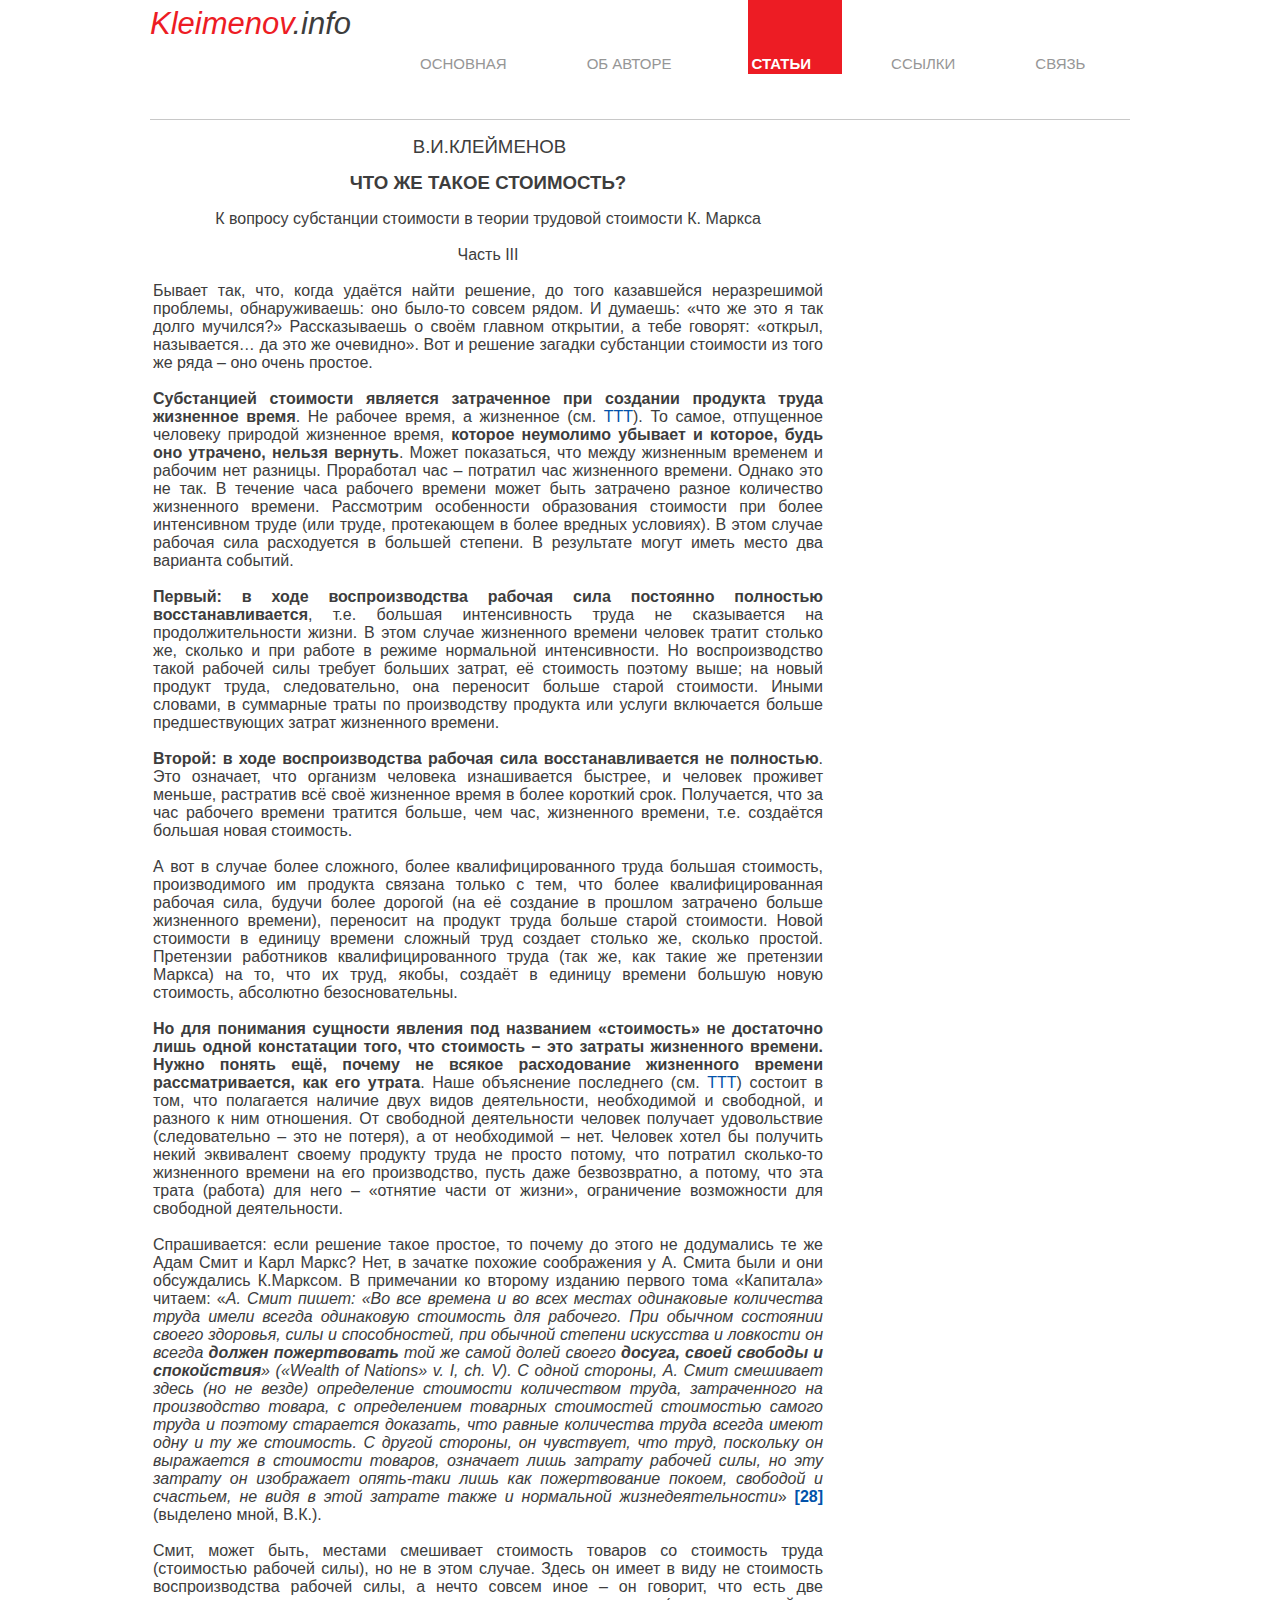
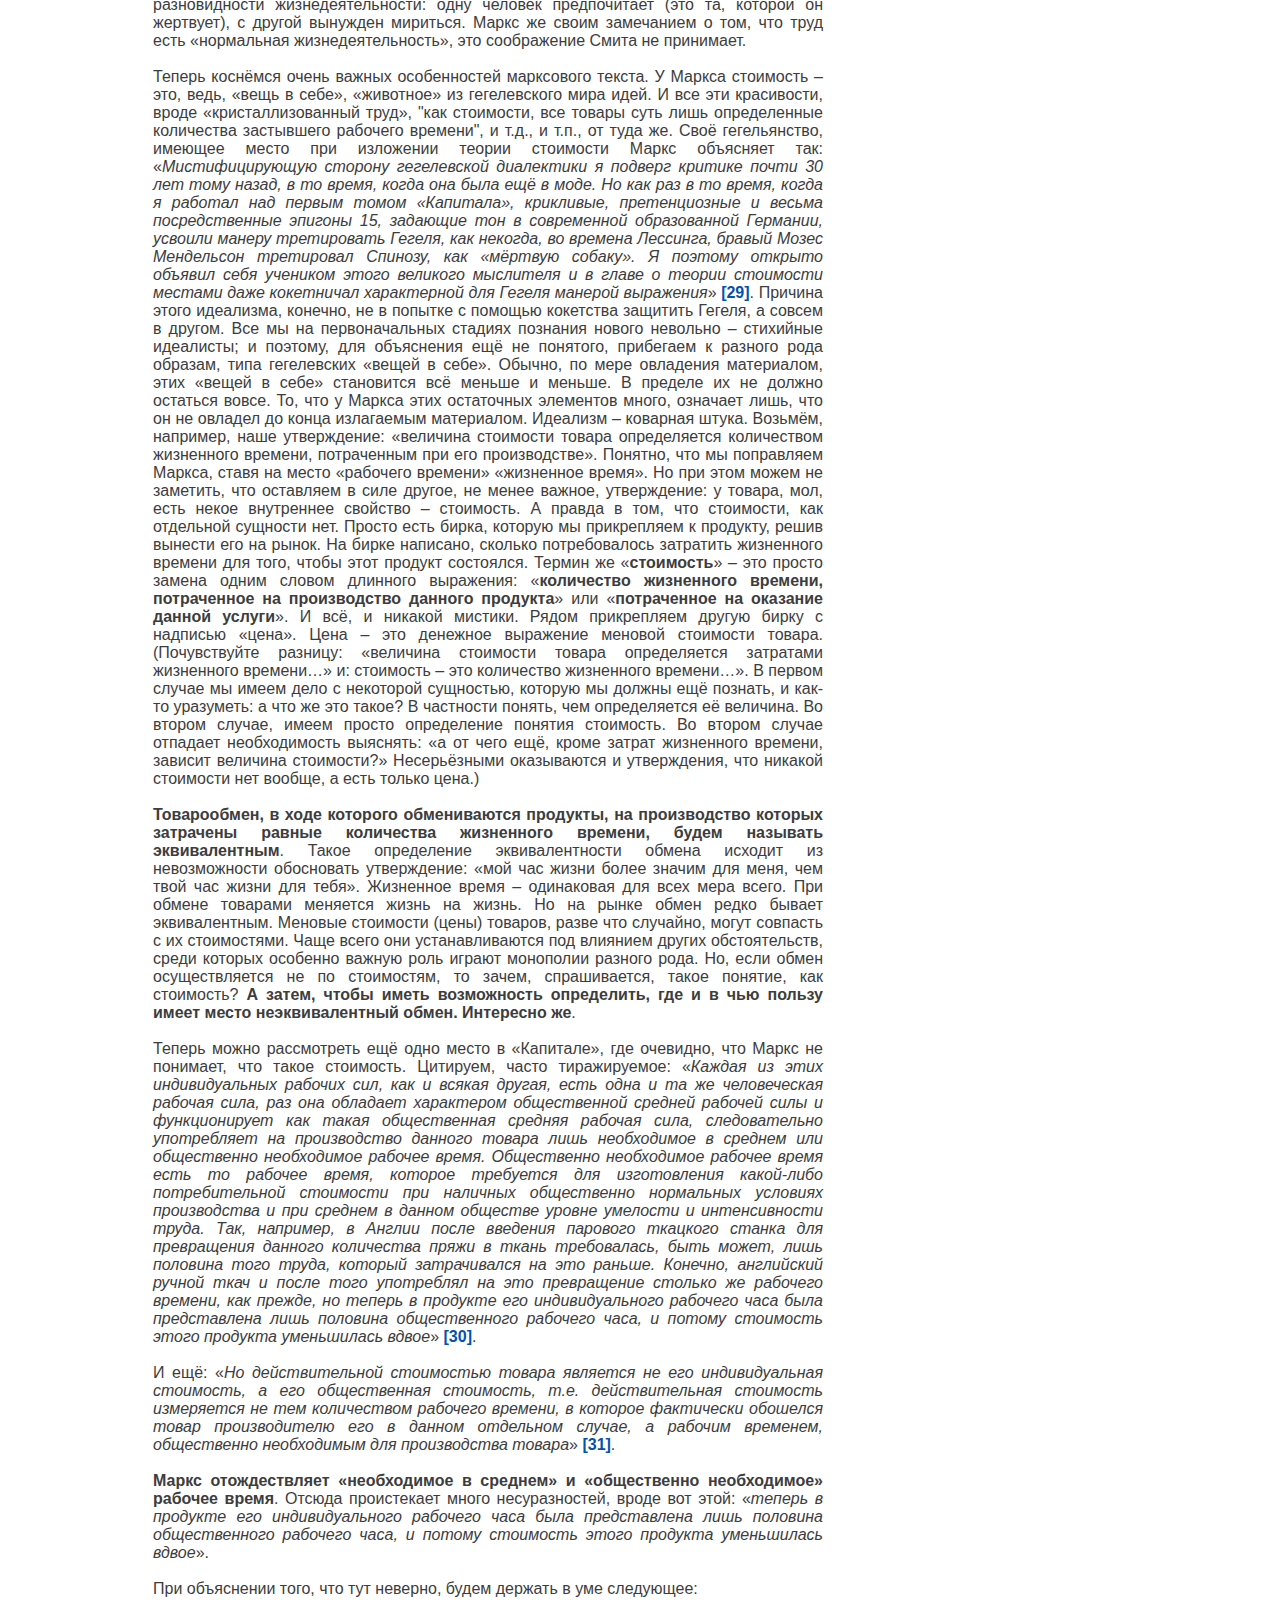
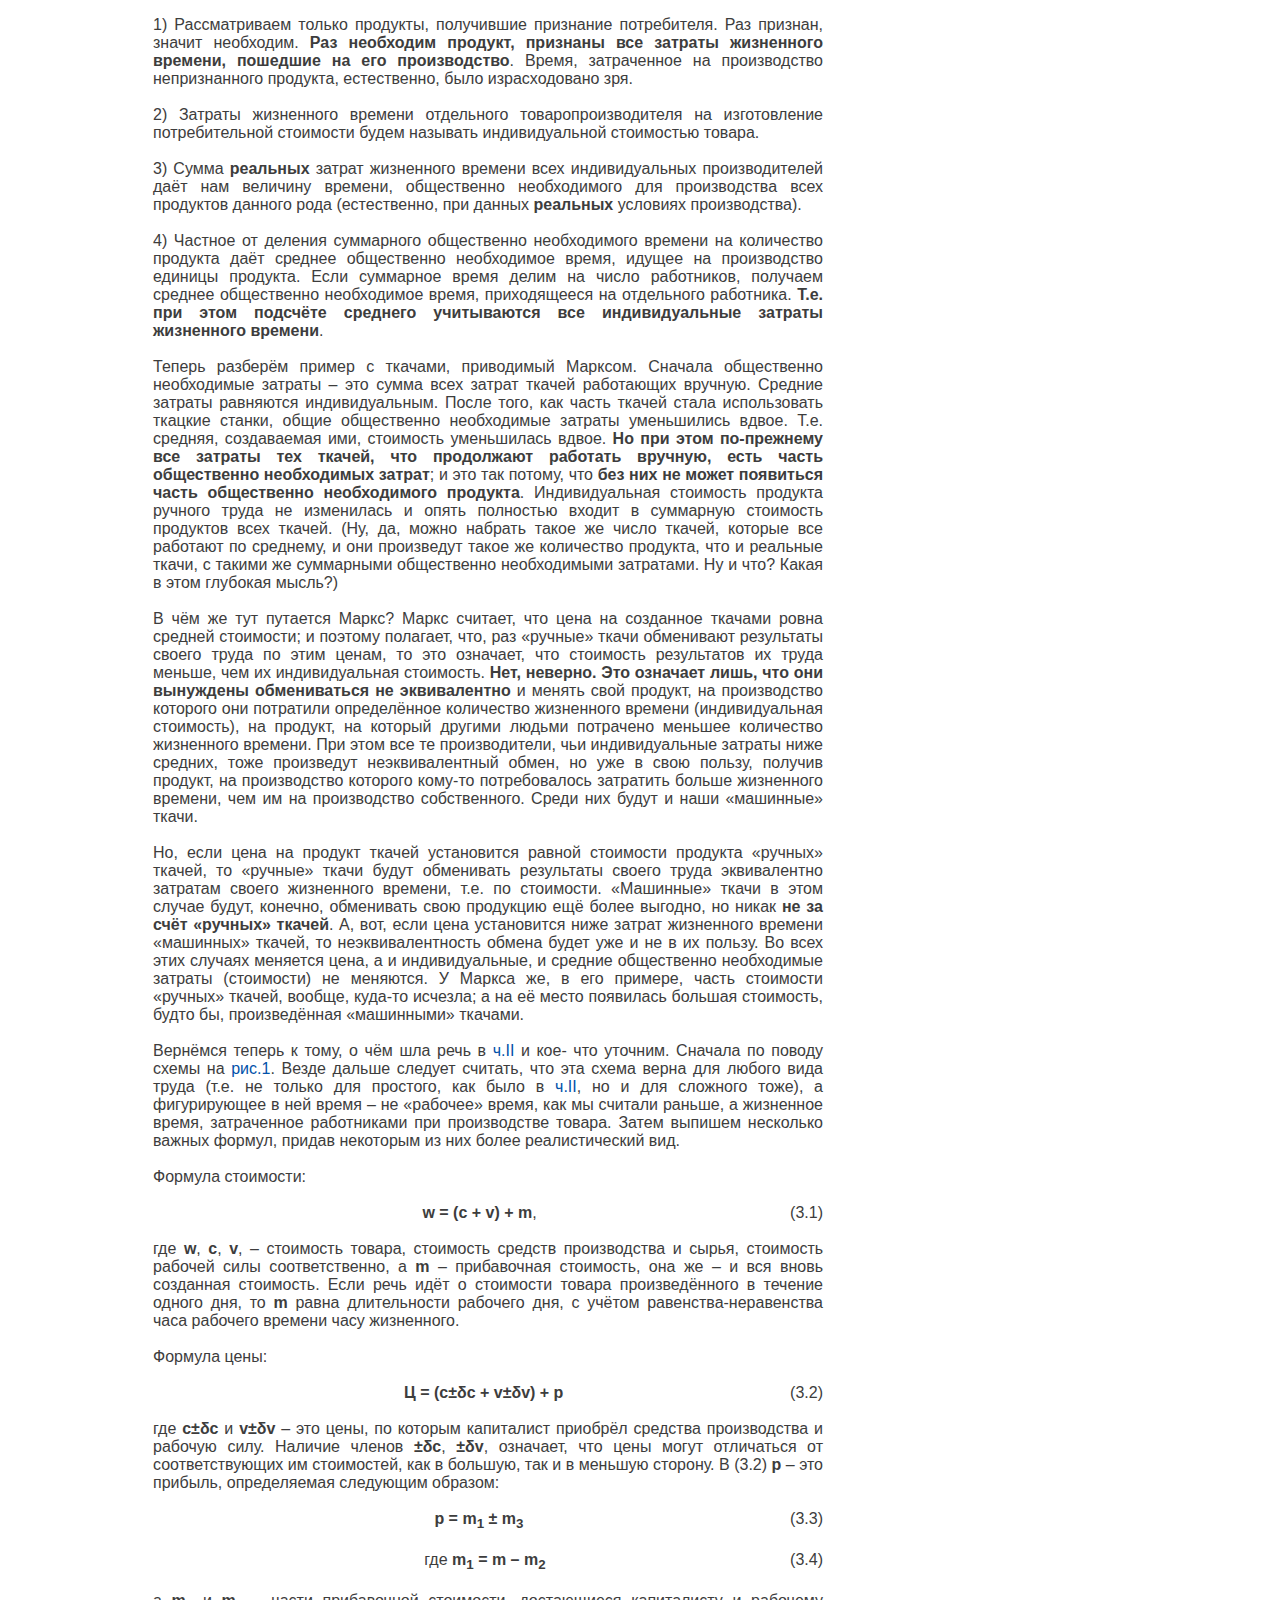
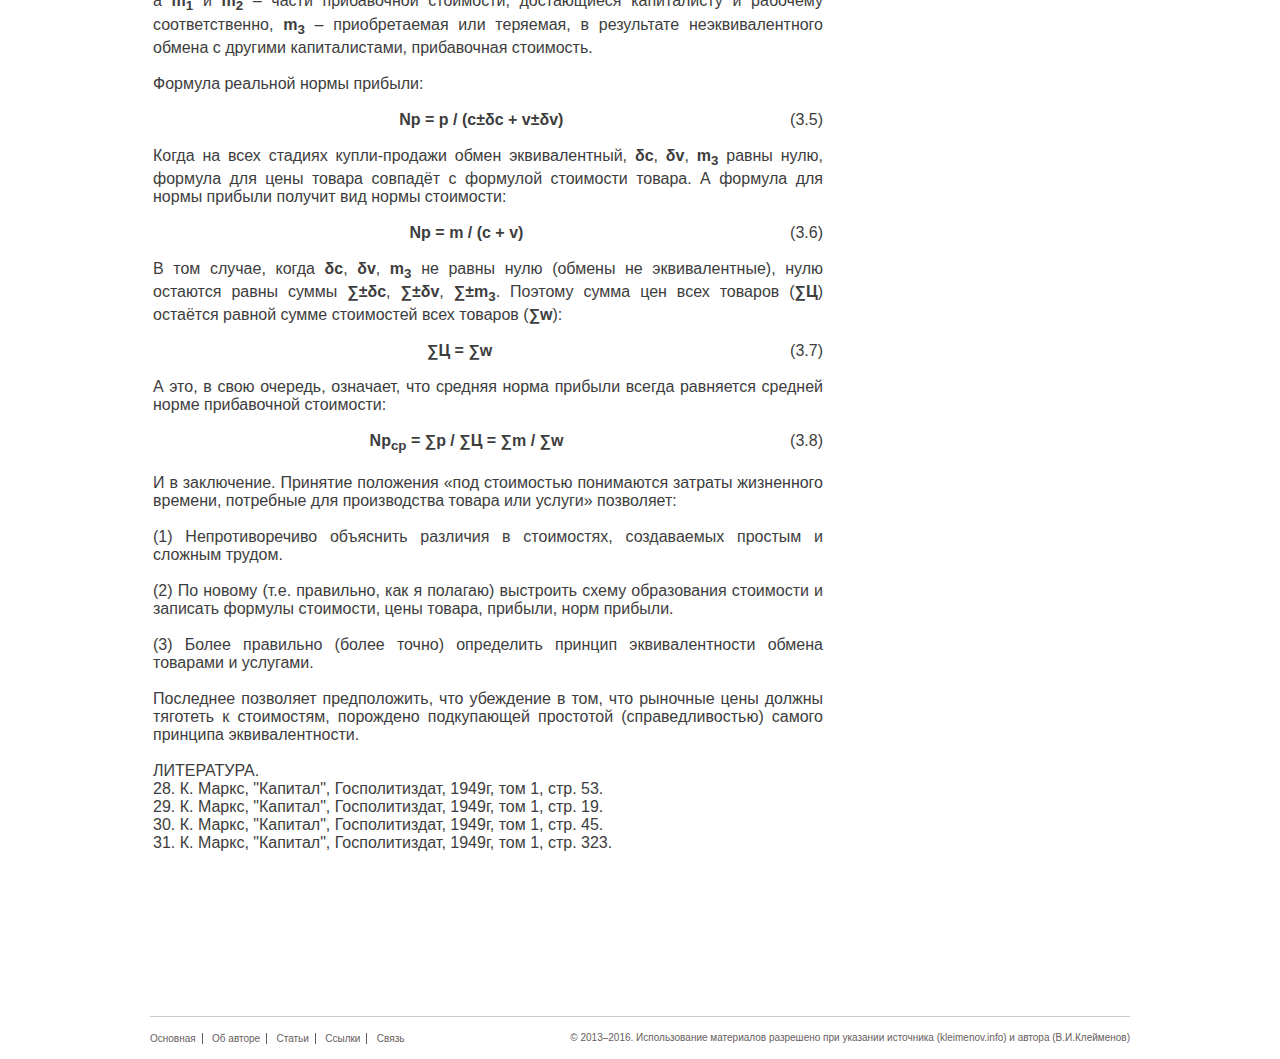
<file: stoimost_p3.html>
﻿<!DOCTYPE html PUBLIC "-//W3C//DTD XHTML 1.0 Transitional//EN" "http://www.w3.org/TR/xhtml1/DTD/xhtml1-transitional.dtd">
<html lang="ru-RU" xmlns="http://www.w3.org/1999/xhtml" dir="ltr">
<head>
	<title>Что такое стоимость? (часть III) </title>
        <meta http-equiv="Content-Type" content="text/html; charset=windows-1251">
	<link rel="stylesheet" href="css/style.css" type="text/css" media="all" />
	<link rel="stylesheet" href="css/jquery.jcarousel.css" type="text/css" media="all" />
	<!--[if IE 6]>
		<link rel="stylesheet" href="css/ie6.css" type="text/css" media="all" />
	<![endif]-->
	<link rel="shortcut icon" type="image/x-icon" href="css/images/favicon.ico" />
	<script type="text/javascript" src="js/jquery-1.4.2.min.js"></script>
	<script type="text/javascript" src="js/jquery.jcarousel.min.js"></script>
	<script type="text/javascript" src="js/func.js"></script>
</head>
<body>
<div class="shell">
	<div id="header">
		<h1 id="logo"><a href="#"><span class="min"><span class="red">Kleimenov</span>.info</span></a></h1>
		<div id="navigation">
			<ul>
				<li><a href="index.html">Основная</a></li>
				<li><a href="author.html">Об авторе</a></li>
				<li><a href="articles.html" class="active">Статьи</a></li>
				<li><a href="references.html">Ссылки</a></li>
				<li class="last"><a href="mailto:viktor@kleimenov.info"
title="Если ссылка не открывается в почтовой программе автоматически, пишите на viktor@kleimenov.info">Связь</a></li>
			</ul>
			<div class="cl">&nbsp;</div>
		</div>
	</div>
	
	
	<div id="main">
		<div id="content" class="left">
			<div class="head">















<p>
<br/>


<p class=MsoNormal align=center style='margin-right:-2.25pt;text-align:center;
mso-outline-level:1;tab-stops:425.25pt'><span style='font-size:14.0pt;
mso-bidi-font-size:10.0pt;mso-ansi-language:RU'>В.И.КЛЕЙМЕНОВ<o:p></o:p></span></p>

<p class=MsoNormal align=center style='text-align:center'><span
style='font-size:14.0pt;mso-bidi-font-size:10.0pt;mso-ansi-language:RU'><o:p>&nbsp;</o:p></span></p>

<p class=MsoNormal align=center style='text-align:center;mso-outline-level:
1'><b style='mso-bidi-font-weight:normal'><span style='font-size:14.0pt;
mso-bidi-font-size:10.0pt;mso-ansi-language:RU'>ЧТО ЖЕ ТАКОЕ СТОИМОСТЬ?<o:p></o:p></span></b></p>
</br>
<p class=MsoNormal align=center style='text-align:center;mso-outline-level:
1'><span style='font-size:12.0pt;mso-bidi-font-size:10.0pt;mso-ansi-language:
RU'>К вопросу субстанции стоимости в теории трудовой стоимости К. Маркса<o:p></o:p></span></p>

<p class=MsoNormal style='text-align:justify'><span style='font-size:12.0pt;
mso-bidi-font-size:10.0pt;mso-ansi-language:RU'><o:p>&nbsp;</o:p></span></p>

<p class=MsoNormal align=center style='text-align:center'><span
style='font-size:12.0pt;mso-bidi-font-size:10.0pt;mso-ansi-language:RU'>Часть </span><span
lang=EN-US style='font-size:12.0pt;mso-bidi-font-size:10.0pt'>III</span><span
style='font-size:12.0pt;mso-bidi-font-size:10.0pt;mso-ansi-language:RU'><o:p></o:p></span></p>

<p class=MsoNormal style='text-align:justify'><span style='font-size:12.0pt;
mso-bidi-font-size:10.0pt;mso-ansi-language:RU'><o:p>&nbsp;</o:p></span></p>

<p class=MsoNormal style='text-align:justify'><span style='font-size:12.0pt;
mso-bidi-font-size:10.0pt;mso-ansi-language:RU'>
Бывает так, что, когда удаётся найти решение, до того казавшейся неразрешимой проблемы, обнаруживаешь: оно было-то совсем рядом. И думаешь: «что же это я так долго мучился?» Рассказываешь о своём главном открытии, а тебе говорят: «открыл, называется… да это же очевидно». Вот и решение загадки субстанции стоимости из того же ряда – оно очень простое.
</span>
</br>
</br>



<p class=MsoNormal style='text-align:justify'><span style='font-size:12.0pt;
mso-bidi-font-size:10.0pt;mso-ansi-language:RU'>
<b>Субстанцией стоимости является затраченное при создании продукта труда жизненное время</b>. Не рабочее время, а жизненное (см. <a href="TTT-1.html" title="Теория Трех Т">ТТТ</a>). То самое, отпущенное человеку природой жизненное время, <b>которое неумолимо убывает и которое, будь оно утрачено, нельзя вернуть</b>. Может показаться, что между жизненным временем и рабочим нет разницы. Проработал час – потратил час жизненного времени. Однако это не так. В течение часа рабочего времени может быть затрачено разное количество жизненного времени. Рассмотрим особенности образования стоимости при более интенсивном труде (или труде, протекающем в более вредных условиях). В этом случае рабочая сила расходуется в большей степени. В результате могут иметь место два варианта событий. 
</span>
</br>
</br>

<p class=MsoNormal style='text-align:justify'><span style='font-size:12.0pt;
mso-bidi-font-size:10.0pt;mso-ansi-language:RU'>
<b>Первый: в ходе воспроизводства рабочая сила постоянно полностью восстанавливается</b>, т.е. большая интенсивность труда не сказывается на продолжительности жизни. В этом случае жизненного времени человек тратит столько же, сколько и при работе в режиме нормальной интенсивности. Но воспроизводство такой рабочей силы требует больших затрат, её стоимость поэтому выше; на новый продукт труда, следовательно, она переносит больше старой стоимости. Иными словами, в суммарные траты по производству продукта или услуги включается больше предшествующих затрат жизненного времени.
</span>
</br>
</br>

<p class=MsoNormal style='text-align:justify'><span style='font-size:12.0pt;
mso-bidi-font-size:10.0pt;mso-ansi-language:RU'>
<b>Второй: в ходе воспроизводства рабочая сила восстанавливается не полностью</b>. Это означает, что организм человека изнашивается быстрее, и человек проживет меньше, растратив всё своё жизненное время в более короткий срок. Получается, что за час рабочего времени тратится больше, чем час, жизненного времени, т.е. создаётся большая новая стоимость. 
</span>
</br>
</br>

<p class=MsoNormal style='text-align:justify'><span style='font-size:12.0pt;
mso-bidi-font-size:10.0pt;mso-ansi-language:RU'>
А вот в случае более сложного, более квалифицированного труда большая стоимость, производимого им продукта связана только с тем, что более квалифицированная рабочая сила, будучи более дорогой (на её создание в прошлом затрачено больше жизненного времени), переносит на продукт труда больше старой стоимости. Новой стоимости в единицу времени сложный труд создает столько же, сколько простой. Претензии работников квалифицированного труда (так же, как такие же претензии Маркса) на то, что их труд, якобы, создаёт в единицу времени большую новую стоимость, абсолютно безосновательны. 
</span>
</br>
</br>

<p class=MsoNormal style='text-align:justify'><span style='font-size:12.0pt;
mso-bidi-font-size:10.0pt;mso-ansi-language:RU'>
<b>Но для понимания сущности явления под названием «стоимость» не достаточно лишь одной констатации того, что стоимость – это затраты жизненного времени. Нужно понять ещё, почему не всякое расходование жизненного времени рассматривается, как его утрата</b>. Наше объяснение последнего (см. <a href="TTT-1.html" title="Теория Трех Т">ТТТ</a>) состоит в том, что полагается наличие двух видов деятельности, необходимой и свободной, и разного к ним отношения. От свободной деятельности человек получает удовольствие (следовательно – это не потеря), а от необходимой – нет. Человек хотел бы получить некий эквивалент своему продукту труда не просто потому, что потратил сколько-то жизненного времени на его производство, пусть даже безвозвратно, а потому, что эта трата (работа) для него – «отнятие части от жизни», ограничение возможности для свободной деятельности.
</span>
</br>
</br>

<p class=MsoNormal style='text-align:justify'><span style='font-size:12.0pt;
mso-bidi-font-size:10.0pt;mso-ansi-language:RU'>
Спрашивается: если решение такое простое, то почему до этого не додумались те же Адам Смит и Карл Маркс? Нет, в зачатке похожие соображения у А. Смита были и они обсуждались К.Марксом. В примечании ко второму изданию первого тома «Капитала» читаем: «<i>А. Смит пишет: «Во все времена и во всех местах одинаковые количества труда имели всегда одинаковую стоимость для рабочего. При обычном состоянии своего здоровья, силы и способностей, при обычной степени искусства и ловкости он всегда <b>должен пожертвовать</b> той же самой долей своего <b>досуга, своей свободы и спокойствия</b>» («Wealth of Nations» v. I, ch. V). С одной стороны, А. Смит смешивает здесь (но не везде) определение стоимости количеством труда, затраченного на производство товара, с определением товарных стоимостей стоимостью самого труда и поэтому старается доказать, что равные количества труда всегда имеют одну и ту же стоимость. С другой стороны, он чувствует, что труд, поскольку он выражается в стоимости товаров, означает лишь затрату рабочей силы, но эту затрату он изображает опять-таки лишь как пожертвование покоем, свободой и счастьем, не видя в этой затрате также и нормальной жизнедеятельности</i>» <a href="#references" title="К. Маркс, &quot;Капитал&quot;, Госполитиздат, 1949г, т. 1, стр. 53"><B>[28]</B></a> (выделено мной, В.К.).
</span>
</br>
</br>

<p class=MsoNormal style='text-align:justify'><span style='font-size:12.0pt;
mso-bidi-font-size:10.0pt;mso-ansi-language:RU'>
Смит, может быть, местами смешивает стоимость товаров со стоимость труда (стоимостью рабочей силы), но не в этом случае. Здесь он имеет в виду не стоимость воспроизводства рабочей силы, а нечто совсем иное – он говорит, что есть две разновидности жизнедеятельности: одну человек предпочитает (это та, которой он жертвует), с другой вынужден мириться. Маркс же своим замечанием о том, что труд есть «нормальная жизнедеятельность», это соображение Смита не принимает. 
</span>
</br>
</br>

<p class=MsoNormal style='text-align:justify'><span style='font-size:12.0pt;
mso-bidi-font-size:10.0pt;mso-ansi-language:RU'>
Теперь коснёмся очень важных особенностей марксового текста. У Маркса стоимость – это, ведь, «вещь в себе», «животное» из гегелевского мира идей. И все эти красивости, вроде «кристаллизованный труд», "как стоимости, все товары суть лишь определенные количества застывшего рабочего времени", и т.д., и т.п., от туда же. Своё гегельянство, имеющее место при изложении теории стоимости Маркс объясняет так: «<i>Мистифицирующую сторону гегелевской диалектики я подверг критике почти 30 лет тому назад, в то время, когда она была ещё в моде. Но как раз в то время, когда я работал над первым томом «Капитала», крикливые, претенциозные и весьма посредственные эпигоны 15, задающие тон в современной образованной Германии, усвоили манеру третировать Гегеля, как некогда, во времена Лессинга, бравый Мозес Мендельсон третировал Спинозу, как «мёртвую собаку». Я поэтому открыто объявил себя учеником этого великого мыслителя и в главе о теории стоимости местами даже кокетничал характерной для Гегеля манерой выражения</i>» <a href="#references" title="К. Маркс, &quot;Капитал&quot;, Госполитиздат, 1949г, т. 1, стр. 19"><B>[29]</B></a>.
Причина этого идеализма, конечно, не в попытке с помощью кокетства защитить Гегеля, а совсем в другом. Все мы на первоначальных стадиях познания нового невольно – стихийные идеалисты; и поэтому, для объяснения ещё не понятого, прибегаем к разного рода образам, типа гегелевских «вещей в себе». Обычно, по мере овладения материалом, этих «вещей в себе» становится всё меньше и меньше. В пределе их не должно остаться вовсе. То, что у Маркса этих остаточных элементов много, означает лишь, что он не овладел до конца излагаемым материалом. Идеализм – коварная штука. Возьмём, например, наше утверждение: «величина стоимости товара определяется количеством жизненного времени, потраченным при его производстве». Понятно, что мы поправляем Маркса, ставя на место «рабочего времени» «жизненное время». Но при этом можем не заметить, что оставляем в силе другое, не менее важное, утверждение: у товара, мол, есть некое внутреннее свойство – стоимость. А правда в том, что стоимости, как отдельной сущности нет. Просто есть бирка, которую мы прикрепляем к продукту, решив вынести его на рынок. На бирке написано, сколько потребовалось затратить жизненного времени для того, чтобы этот продукт состоялся. Термин же «<b>стоимость</b>» – это просто замена одним словом длинного выражения: «<b>количество жизненного времени, потраченное на производство данного продукта</b>» или «<b>потраченное на оказание данной услуги</b>». И всё, и никакой мистики. Рядом прикрепляем другую бирку с надписью «цена». Цена – это денежное выражение меновой стоимости товара. (Почувствуйте разницу: «величина стоимости товара определяется затратами жизненного времени…» и: стоимость – это количество жизненного времени…». В первом случае мы имеем дело с некоторой сущностью, которую мы должны ещё познать, и как-то уразуметь: а что же это такое? В частности понять, чем определяется её величина. Во втором случае, имеем просто определение понятия стоимость. Во втором случае отпадает необходимость выяснять: «а от чего ещё, кроме затрат жизненного времени, зависит величина стоимости?» Несерьёзными оказываются и утверждения, что никакой стоимости нет вообще, а есть только цена.)
</span>
</br>
</br>

<p class=MsoNormal style='text-align:justify'><span style='font-size:12.0pt;
mso-bidi-font-size:10.0pt;mso-ansi-language:RU'>
<b>Товарообмен, в ходе которого обмениваются продукты, на производство которых затрачены равные количества жизненного времени, будем называть эквивалентным</b>. Такое определение эквивалентности обмена исходит из невозможности обосновать утверждение: «мой час жизни более значим для меня, чем твой час жизни для тебя». Жизненное время – одинаковая для всех мера всего. При обмене товарами меняется жизнь на жизнь. Но на рынке обмен редко бывает эквивалентным. Меновые стоимости (цены) товаров, разве что случайно, могут совпасть с их стоимостями. Чаще всего они устанавливаются под влиянием других обстоятельств, среди которых особенно важную роль играют монополии разного рода. Но, если обмен осуществляется не по стоимостям, то зачем, спрашивается, такое понятие, как стоимость? <b>А затем, чтобы иметь возможность определить, где и в чью пользу имеет место неэквивалентный обмен. Интересно же</b>.
</span>
</br>
</br>

<p class=MsoNormal style='text-align:justify'><span style='font-size:12.0pt;
mso-bidi-font-size:10.0pt;mso-ansi-language:RU'>
Теперь можно рассмотреть ещё одно место в «Капитале», где очевидно, что Маркс не понимает, что такое стоимость. Цитируем, часто тиражируемое: «<I>Каждая из этих индивидуальных рабочих сил, как и всякая другая, есть одна и та же человеческая рабочая сила, раз она обладает характером общественной средней рабочей силы и функционирует как такая общественная средняя рабочая сила, следовательно употребляет на производство данного товара лишь необходимое в среднем или общественно необходимое рабочее время. Общественно необходимое рабочее время есть то рабочее время, которое требуется для изготовления какой-либо потребительной стоимости при наличных общественно нормальных условиях производства и при среднем в данном обществе уровне умелости и интенсивности труда. Так, например, в Англии после введения парового ткацкого станка для превращения данного количества пряжи в ткань требовалась, быть может, лишь половина того труда, который затрачивался на это раньше. Конечно, английский ручной ткач и после того употреблял на это превращение столько же рабочего времени, как прежде, но теперь в продукте его индивидуального рабочего часа была представлена лишь половина общественного рабочего часа, и потому стоимость этого продукта уменьшилась вдвое</I>» <a href="#references" title="К. Маркс, &quot;Капитал&quot;, Госполитиздат, 1949г, т. 1, стр. 45"><B>[30]</B></a>.
</span>
</br>
</br>

<p class=MsoNormal style='text-align:justify'><span style='font-size:12.0pt;
mso-bidi-font-size:10.0pt;mso-ansi-language:RU'>
И ещё: «<I>Но действительной стоимостью товара является не его индивидуальная стоимость, а его общественная стоимость, т.е. действительная стоимость измеряется не тем количеством рабочего времени, в которое фактически обошелся товар производителю его в данном отдельном случае, а рабочим временем, общественно необходимым для производства товара</I>» <a href="#references" title="К. Маркс, &quot;Капитал&quot;, Госполитиздат, 1949г, т. 1, стр. 323"><B>[31]</B></a>.
</span>
</br>
</br>

<p class=MsoNormal style='text-align:justify'><span style='font-size:12.0pt;
mso-bidi-font-size:10.0pt;mso-ansi-language:RU'>
<b>Маркс отождествляет «необходимое в среднем» и «общественно необходимое» рабочее время</b>. Отсюда проистекает много несуразностей, вроде вот этой: «<I>теперь в продукте его индивидуального рабочего часа была представлена лишь половина общественного рабочего часа, и потому стоимость этого продукта уменьшилась вдвое</I>».
</span>
</br>
</br>

<p class=MsoNormal style='text-align:justify'><span style='font-size:12.0pt;
mso-bidi-font-size:10.0pt;mso-ansi-language:RU'>
При объяснении того, что тут неверно, будем держать в уме следующее:
</span>
</br>
</br>

<p class=MsoNormal style='text-align:justify'><span style='font-size:12.0pt;
mso-bidi-font-size:10.0pt;mso-ansi-language:RU'>
1) Рассматриваем только продукты, получившие признание потребителя. Раз признан, значит необходим. <b>Раз необходим продукт, признаны все затраты жизненного времени, пошедшие на его производство</b>. Время, затраченное на производство непризнанного продукта, естественно, было израсходовано зря.
</span>
</br>
</br>

<p class=MsoNormal style='text-align:justify'><span style='font-size:12.0pt;
mso-bidi-font-size:10.0pt;mso-ansi-language:RU'>
2) Затраты жизненного времени отдельного товаропроизводителя на изготовление потребительной стоимости будем называть индивидуальной стоимостью товара. 
</span>
</br>
</br>

<p class=MsoNormal style='text-align:justify'><span style='font-size:12.0pt;
mso-bidi-font-size:10.0pt;mso-ansi-language:RU'>
3) Сумма <b>реальных</b> затрат жизненного времени всех индивидуальных производителей даёт нам величину времени, общественно необходимого для производства всех продуктов данного рода (естественно, при данных <b>реальных</b> условиях производства).
</span>
</br>
</br>

<p class=MsoNormal style='text-align:justify'><span style='font-size:12.0pt;
mso-bidi-font-size:10.0pt;mso-ansi-language:RU'>
4) Частное от деления суммарного общественно необходимого времени на количество продукта даёт среднее общественно необходимое время, идущее на производство единицы продукта. Если суммарное время делим на число работников, получаем среднее общественно необходимое время, приходящееся на отдельного работника. <b>Т.е. при этом подсчёте среднего учитываются все индивидуальные затраты жизненного времени</b>. 
</span>
</br>
</br>

<p class=MsoNormal style='text-align:justify'><span style='font-size:12.0pt;
mso-bidi-font-size:10.0pt;mso-ansi-language:RU'>
Теперь разберём пример с ткачами, приводимый Марксом. Сначала общественно необходимые затраты – это сумма всех затрат ткачей работающих вручную. Средние затраты равняются индивидуальным. После того, как часть ткачей стала использовать ткацкие станки, общие общественно необходимые затраты уменьшились вдвое. Т.е. средняя, создаваемая ими, стоимость уменьшилась вдвое. <b>Но при этом по-прежнему все затраты тех ткачей, что продолжают работать вручную, есть часть общественно необходимых затрат</b>; и это так потому, что <b>без них не может появиться часть общественно необходимого продукта</b>. Индивидуальная стоимость продукта ручного труда не изменилась и опять полностью входит в суммарную стоимость продуктов всех ткачей. (Ну, да, можно набрать такое же число ткачей, которые все работают по среднему, и они произведут такое же количество продукта, что и реальные ткачи, с такими же суммарными общественно необходимыми затратами. Ну и что? Какая в этом глубокая мысль?)
</span>
</br>
</br>

<p class=MsoNormal style='text-align:justify'><span style='font-size:12.0pt;
mso-bidi-font-size:10.0pt;mso-ansi-language:RU'>
В чём же тут путается Маркс? Маркс считает, что цена на созданное ткачами ровна средней стоимости; и поэтому полагает, что, раз «ручные» ткачи обменивают результаты своего труда по этим ценам, то это означает, что стоимость результатов их труда меньше, чем их индивидуальная стоимость. <b>Нет, неверно. Это означает лишь, что они вынуждены обмениваться не эквивалентно</b> и менять свой продукт, на производство которого они потратили определённое количество жизненного времени (индивидуальная стоимость), на продукт, на который другими людьми потрачено меньшее количество жизненного времени. При этом все те производители, чьи индивидуальные затраты ниже средних, тоже произведут неэквивалентный обмен, но уже в свою пользу, получив продукт, на производство которого кому-то потребовалось затратить больше жизненного времени, чем им на производство собственного. Среди них будут и наши «машинные» ткачи.
</span>
</br>
</br>

<p class=MsoNormal style='text-align:justify'><span style='font-size:12.0pt;
mso-bidi-font-size:10.0pt;mso-ansi-language:RU'>
Но, если цена на продукт ткачей установится равной стоимости продукта «ручных» ткачей, то «ручные» ткачи будут обменивать результаты своего труда эквивалентно затратам своего жизненного времени, т.е. по стоимости. «Машинные» ткачи в этом случае будут, конечно, обменивать свою продукцию ещё более выгодно, но никак <b>не за счёт «ручных» ткачей</b>. А, вот, если цена установится ниже затрат жизненного времени «машинных» ткачей, то неэквивалентность обмена будет уже и не в их пользу. Во всех этих случаях меняется цена, а и индивидуальные, и средние общественно необходимые затраты (стоимости) не меняются. У Маркса же, в его примере, часть стоимости «ручных» ткачей, вообще, куда-то исчезла; а на её место появилась большая стоимость, будто бы, произведённая «машинными» ткачами.
</span>
</br>
</br>

<p class=MsoNormal style='text-align:justify'><span style='font-size:12.0pt;
mso-bidi-font-size:10.0pt;mso-ansi-language:RU'>
Вернёмся теперь к тому, о чём шла речь в <a href="stoimost_p2.html">ч.II</a> и кое- что уточним. Сначала по поводу схемы на <a href="images/Fig_1.gif">рис.1</a>. Везде дальше следует считать, что эта схема верна для любого вида труда (т.е. не только для простого, как было в <a href="stoimost_p2.html">ч.II</a>, но и для сложного тоже), а фигурирующее в ней время – не «рабочее» время, как мы считали раньше, а жизненное время, затраченное работниками при производстве товара. Затем выпишем несколько важных формул, придав некоторым из них более реалистический вид.
</span>
</br>
</br>


<p class=MsoNormal style='text-align:justify'><span style='font-size:12.0pt;
mso-bidi-font-size:10.0pt;mso-ansi-language:RU'>
Формула стоимости: 
</span>
</br>
</br>

<p class=MsoNormal style='text-align:right'><span style='font-size:12.0pt;
mso-bidi-font-size:10.0pt;mso-ansi-language:RU'>
<b>w = (c + v) + m</b>,&nbsp;&nbsp;&nbsp;&nbsp;&nbsp;&nbsp;&nbsp;&nbsp;&nbsp;&nbsp;&nbsp;&nbsp;&nbsp;&nbsp;&nbsp;&nbsp;&nbsp;&nbsp;&nbsp;&nbsp;&nbsp;&nbsp;&nbsp;&nbsp;&nbsp;&nbsp;&nbsp;&nbsp;&nbsp;&nbsp;&nbsp;&nbsp;
&nbsp;&nbsp;&nbsp;&nbsp;&nbsp;&nbsp;&nbsp;&nbsp;&nbsp;&nbsp;&nbsp;&nbsp;&nbsp;&nbsp;&nbsp;&nbsp;
&nbsp;&nbsp;&nbsp;&nbsp;&nbsp;&nbsp;&nbsp;(3.1) 
</span>
</br>
</br>

<p class=MsoNormal style='text-align:justify'><span style='font-size:12.0pt;
mso-bidi-font-size:10.0pt;mso-ansi-language:RU'>
где <b>w</b>, <b>c</b>, <b>v</b>, &ndash; стоимость товара, стоимость средств производства и сырья, стоимость рабочей силы соответственно, а <b>m</b> &ndash; прибавочная стоимость, она же &ndash; и вся вновь созданная стоимость. Если речь идёт о стоимости товара произведённого в течение одного дня, то <b>m</b> равна длительности рабочего дня, с учётом равенства-неравенства часа рабочего времени часу жизненного.
</span>
</br>
</br>

<p class=MsoNormal style='text-align:justify'><span style='font-size:12.0pt;
mso-bidi-font-size:10.0pt;mso-ansi-language:RU'>
Формула цены: 
</span>
</br>
</br>

<p class=MsoNormal style='text-align:right'><span style='font-size:12.0pt;
mso-bidi-font-size:10.0pt;mso-ansi-language:RU'>
<b>Ц&nbsp;=&nbsp;(c±δc + v±δv) + p</b>
&nbsp;&nbsp;&nbsp;&nbsp;&nbsp;&nbsp;&nbsp;&nbsp;&nbsp;&nbsp;&nbsp;&nbsp;&nbsp;&nbsp;&nbsp;&nbsp;
&nbsp;&nbsp;&nbsp;&nbsp;&nbsp;&nbsp;&nbsp;&nbsp;&nbsp;&nbsp;&nbsp;&nbsp;&nbsp;&nbsp;&nbsp;&nbsp;
&nbsp;&nbsp;&nbsp;&nbsp;&nbsp;&nbsp;&nbsp;&nbsp;&nbsp;&nbsp;&nbsp;&nbsp;&nbsp;&nbsp;&nbsp;&nbsp;(3.2) 
</span>
</br>
</br>

<p class=MsoNormal style='text-align:justify'><span style='font-size:12.0pt;
mso-bidi-font-size:10.0pt;mso-ansi-language:RU'>
где <b>c±δc</b>  и <b>v±δv</b> &ndash; это цены, по которым капиталист приобрёл средства производства  и рабочую    силу. Наличие членов <b>±δc</b>, <b>±δv</b>, означает, что цены могут отличаться от соответствующих им стоимостей, как в большую, так и в меньшую сторону. В (3.2) <b>p</b> &ndash; это прибыль, определяемая следующим образом:
</span>
</br>
</br>


<p class=MsoNormal style='text-align:right'><span style='font-size:12.0pt;
mso-bidi-font-size:10.0pt;mso-ansi-language:RU'>
<b>p&nbsp;=&nbsp;m<sub>1</sub> ± m<sub>3</sub></b>     
&nbsp;&nbsp;&nbsp;&nbsp;&nbsp;&nbsp;&nbsp;&nbsp;&nbsp;&nbsp;&nbsp;&nbsp;&nbsp;&nbsp;&nbsp;&nbsp;
&nbsp;&nbsp;&nbsp;&nbsp;&nbsp;&nbsp;&nbsp;&nbsp;&nbsp;&nbsp;&nbsp;&nbsp;&nbsp;&nbsp;&nbsp;&nbsp;
&nbsp;&nbsp;&nbsp;&nbsp;&nbsp;&nbsp;&nbsp;&nbsp;&nbsp;&nbsp;&nbsp;&nbsp;&nbsp;&nbsp;&nbsp;&nbsp;
&nbsp;&nbsp;&nbsp;&nbsp;&nbsp;&nbsp;&nbsp;&nbsp;(3.3)                                                         
</span>
</br>
</br>

<p class=MsoNormal style='text-align:right'><span style='font-size:12.0pt;
mso-bidi-font-size:10.0pt;mso-ansi-language:RU'>
где <b>m<sub>1</sub>&nbsp;=&nbsp;m &ndash; m<sub>2</sub></b>
&nbsp;&nbsp;&nbsp;&nbsp;&nbsp;&nbsp;&nbsp;&nbsp;&nbsp;&nbsp;&nbsp;&nbsp;&nbsp;&nbsp;&nbsp;&nbsp;
&nbsp;&nbsp;&nbsp;&nbsp;&nbsp;&nbsp;&nbsp;&nbsp;&nbsp;&nbsp;&nbsp;&nbsp;&nbsp;&nbsp;&nbsp;&nbsp;
&nbsp;&nbsp;&nbsp;&nbsp;&nbsp;&nbsp;&nbsp;&nbsp;&nbsp;&nbsp;&nbsp;&nbsp;&nbsp;&nbsp;&nbsp;&nbsp;
&nbsp;&nbsp;&nbsp;(3.4)
</span>
</br>
</br>


<p class=MsoNormal style='text-align:justify'><span style='font-size:12.0pt;
mso-bidi-font-size:10.0pt;mso-ansi-language:RU'>
а <b>m<sub>1</sub></b> и <b>m<sub>2</sub></b> &ndash; части прибавочной стоимости, достающиеся капиталисту и рабочему соответственно, <b>m<sub>3</sub></b> &ndash; приобретаемая или теряемая, в результате неэквивалентного обмена с другими капиталистами, прибавочная стоимость.
</span>
</br>
</br>






<p class=MsoNormal style='text-align:justify'><span style='font-size:12.0pt;
mso-bidi-font-size:10.0pt;mso-ansi-language:RU'>
Формула реальной нормы прибыли:
</span>
</br>
</br>

<p class=MsoNormal style='text-align:right'><span style='font-size:12.0pt;
mso-bidi-font-size:10.0pt;mso-ansi-language:RU'>
<b>Np&nbsp;=&nbsp;p&nbsp;/&nbsp;(c±δc + v±δv)</b>
&nbsp;&nbsp;&nbsp;&nbsp;&nbsp;&nbsp;&nbsp;&nbsp;&nbsp;&nbsp;&nbsp;&nbsp;&nbsp;&nbsp;&nbsp;&nbsp;
&nbsp;&nbsp;&nbsp;&nbsp;&nbsp;&nbsp;&nbsp;&nbsp;&nbsp;&nbsp;&nbsp;&nbsp;&nbsp;&nbsp;&nbsp;&nbsp;
&nbsp;&nbsp;&nbsp;&nbsp;&nbsp;&nbsp;&nbsp;&nbsp;&nbsp;&nbsp;&nbsp;&nbsp;&nbsp;&nbsp;&nbsp;&nbsp;(3.5) 
</span>
</br>
</br>

<p class=MsoNormal style='text-align:justify'><span style='font-size:12.0pt;
mso-bidi-font-size:10.0pt;mso-ansi-language:RU'>
Когда на всех стадиях купли-продажи обмен эквивалентный, <b>δc</b>, <b>δv</b>, <b>m<sub>3</sub></b> равны нулю, формула для цены товара совпадёт с формулой стоимости товара. А формула для нормы прибыли получит вид нормы стоимости:
</span>
</br>
</br>

<p class=MsoNormal style='text-align:right'><span style='font-size:12.0pt;
mso-bidi-font-size:10.0pt;mso-ansi-language:RU'>
<b> Np&nbsp;=&nbsp;m&nbsp;/&nbsp;(c + v)</b>
&nbsp;&nbsp;&nbsp;&nbsp;&nbsp;&nbsp;&nbsp;&nbsp;&nbsp;&nbsp;&nbsp;&nbsp;&nbsp;&nbsp;&nbsp;&nbsp;
&nbsp;&nbsp;&nbsp;&nbsp;&nbsp;&nbsp;&nbsp;&nbsp;&nbsp;&nbsp;&nbsp;&nbsp;&nbsp;&nbsp;&nbsp;&nbsp;
&nbsp;&nbsp;&nbsp;&nbsp;&nbsp;&nbsp;&nbsp;&nbsp;&nbsp;&nbsp;&nbsp;&nbsp;&nbsp;&nbsp;&nbsp;&nbsp;
&nbsp;&nbsp;&nbsp;&nbsp;&nbsp;&nbsp;&nbsp;&nbsp;(3.6)  
</span>
</br>
</br>

<p class=MsoNormal style='text-align:justify'><span style='font-size:12.0pt;
mso-bidi-font-size:10.0pt;mso-ansi-language:RU'>
В том случае, когда <b>δc</b>, <b>δv</b>, <b>m<sub>3</sub></b> не равны нулю (обмены не эквивалентные), нулю остаются равны суммы <b>∑±δc</b>, <b>∑±δv</b>, <b>∑±m<sub>3</sub></b>. Поэтому сумма цен всех товаров (<b>∑Ц</b>) остаётся равной сумме стоимостей всех товаров (<b>∑w</b>):   
</span>
</br>
</br>


<p class=MsoNormal style='text-align:right'><span style='font-size:12.0pt;
mso-bidi-font-size:10.0pt;mso-ansi-language:RU'>
<b>∑Ц&nbsp;=&nbsp;∑w</b>&nbsp;&nbsp;&nbsp;&nbsp;&nbsp;&nbsp;&nbsp;&nbsp;&nbsp;&nbsp;&nbsp;&nbsp;&nbsp;&nbsp;&nbsp;&nbsp;
&nbsp;&nbsp;&nbsp;&nbsp;&nbsp;&nbsp;&nbsp;&nbsp;&nbsp;&nbsp;&nbsp;&nbsp;&nbsp;&nbsp;&nbsp;&nbsp;
&nbsp;&nbsp;&nbsp;&nbsp;&nbsp;&nbsp;&nbsp;&nbsp;&nbsp;&nbsp;&nbsp;&nbsp;&nbsp;&nbsp;&nbsp;&nbsp;
&nbsp;&nbsp;&nbsp;&nbsp;&nbsp;&nbsp;&nbsp;&nbsp;&nbsp;&nbsp;&nbsp;&nbsp;&nbsp;&nbsp;&nbsp;&nbsp;(3.7)
</span>
</br>
</br>

<p class=MsoNormal style='text-align:justify'><span style='font-size:12.0pt;
mso-bidi-font-size:10.0pt;mso-ansi-language:RU'>
А это, в свою очередь, означает, что средняя норма прибыли всегда равняется средней норме прибавочной стоимости:
</span>
</br>
</br>

<p class=MsoNormal style='text-align:right'><span style='font-size:12.0pt;
mso-bidi-font-size:10.0pt;mso-ansi-language:RU'>
<b>Np<sub>ср</sub>&nbsp;=&nbsp;∑p&nbsp;/&nbsp;∑Ц&nbsp;=&nbsp;∑m&nbsp;/&nbsp;∑w </b>
&nbsp;&nbsp;&nbsp;&nbsp;&nbsp;&nbsp;&nbsp;&nbsp;&nbsp;&nbsp;&nbsp;&nbsp;&nbsp;&nbsp;&nbsp;&nbsp;
&nbsp;&nbsp;&nbsp;&nbsp;&nbsp;&nbsp;&nbsp;&nbsp;&nbsp;&nbsp;&nbsp;&nbsp;&nbsp;&nbsp;&nbsp;&nbsp;
&nbsp;&nbsp;&nbsp;&nbsp;&nbsp;&nbsp;&nbsp;&nbsp;&nbsp;&nbsp;&nbsp;&nbsp;&nbsp;&nbsp;&nbsp;&nbsp;(3.8)
</span>
</br>
</br>


<p class=MsoNormal style='text-align:justify'><span style='font-size:12.0pt;
mso-bidi-font-size:10.0pt;mso-ansi-language:RU'>
И в заключение. Принятие положения «под стоимостью понимаются затраты жизненного времени, 
потребные для производства товара или услуги» позволяет:
</span>
</br>
</br>


<p class=MsoNormal style='text-align:justify'><span style='font-size:12.0pt;
mso-bidi-font-size:10.0pt;mso-ansi-language:RU'>
(1) Непротиворечиво объяснить различия в стоимостях, создаваемых простым и сложным трудом. 
</span>
</br>
</br>


<p class=MsoNormal style='text-align:justify'><span style='font-size:12.0pt;
mso-bidi-font-size:10.0pt;mso-ansi-language:RU'>
(2) По новому (т.е. правильно, как я полагаю) выстроить схему образования стоимости и записать формулы стоимости, цены товара, прибыли, норм прибыли.
</span>
</br>
</br>



<p class=MsoNormal style='text-align:justify'><span style='font-size:12.0pt;
mso-bidi-font-size:10.0pt;mso-ansi-language:RU'>
(3) Более правильно (более точно) определить принцип эквивалентности обмена товарами и услугами.
</span>
</br>
</br>


<p class=MsoNormal style='text-align:justify'><span style='font-size:12.0pt;
mso-bidi-font-size:10.0pt;mso-ansi-language:RU'>
Последнее позволяет предположить, что убеждение в том, что рыночные цены должны тяготеть к стоимостям, порождено подкупающей простотой (справедливостью) самого принципа эквивалентности.
</span>
</br>
</br>


<p class=MsoNormal style='text-align:justify'><span style='font-size:12.0pt;
mso-bidi-font-size:10.0pt;mso-ansi-language:RU'>
<a name="references"></a>
ЛИТЕРАТУРА.</br>
28. К. Маркс, "Капитал", Госполитиздат, 1949г, том 1, стр. 53.</br>
29. К. Маркс, "Капитал", Госполитиздат, 1949г, том 1, стр. 19.</br>
30. К. Маркс, "Капитал", Госполитиздат, 1949г, том 1, стр. 45.</br>
31. К. Маркс, "Капитал", Госполитиздат, 1949г, том 1, стр. 323.</br>

</span>
</br>
</br>



<p class=MsoNormal style='text-align:justify'><span style='font-size:12.0pt;
mso-bidi-font-size:10.0pt;mso-ansi-language:RU'>

</span>
</br>
</br>






</p>



















			</div>
			
			<div class="cl">&nbsp;</div>
		</div>
		
		
		<div class="cl">&nbsp;</div>
	</div>
	
	<div id="footer">
		<div class="nav left">
			<ul>
			    <li><a href="index.html">Основная</a></li>
			    <li><a href="author.html">Об авторе</a></li>
			    <li><a href="articles.html">Статьи</a></li>
			    <li><a href="references.html">Ссылки</a></li>
			    <li class="last"><a href="mailto:viktor@kleimenov.info"
title="Если ссылка не открывается в почтовой программе автоматически, пишите на viktor@kleimenov.info">Связь</a></li>
			</ul>
		</div>
		<p class="copy right">© 2013&ndash;2016. Использование материалов разрешено при указании источника (kleimenov.info) и автора (В.И.Клейменов)</p>
		<div class="cl">&nbsp;</div>
	</div>
</div>
</body>
</html>
</file>
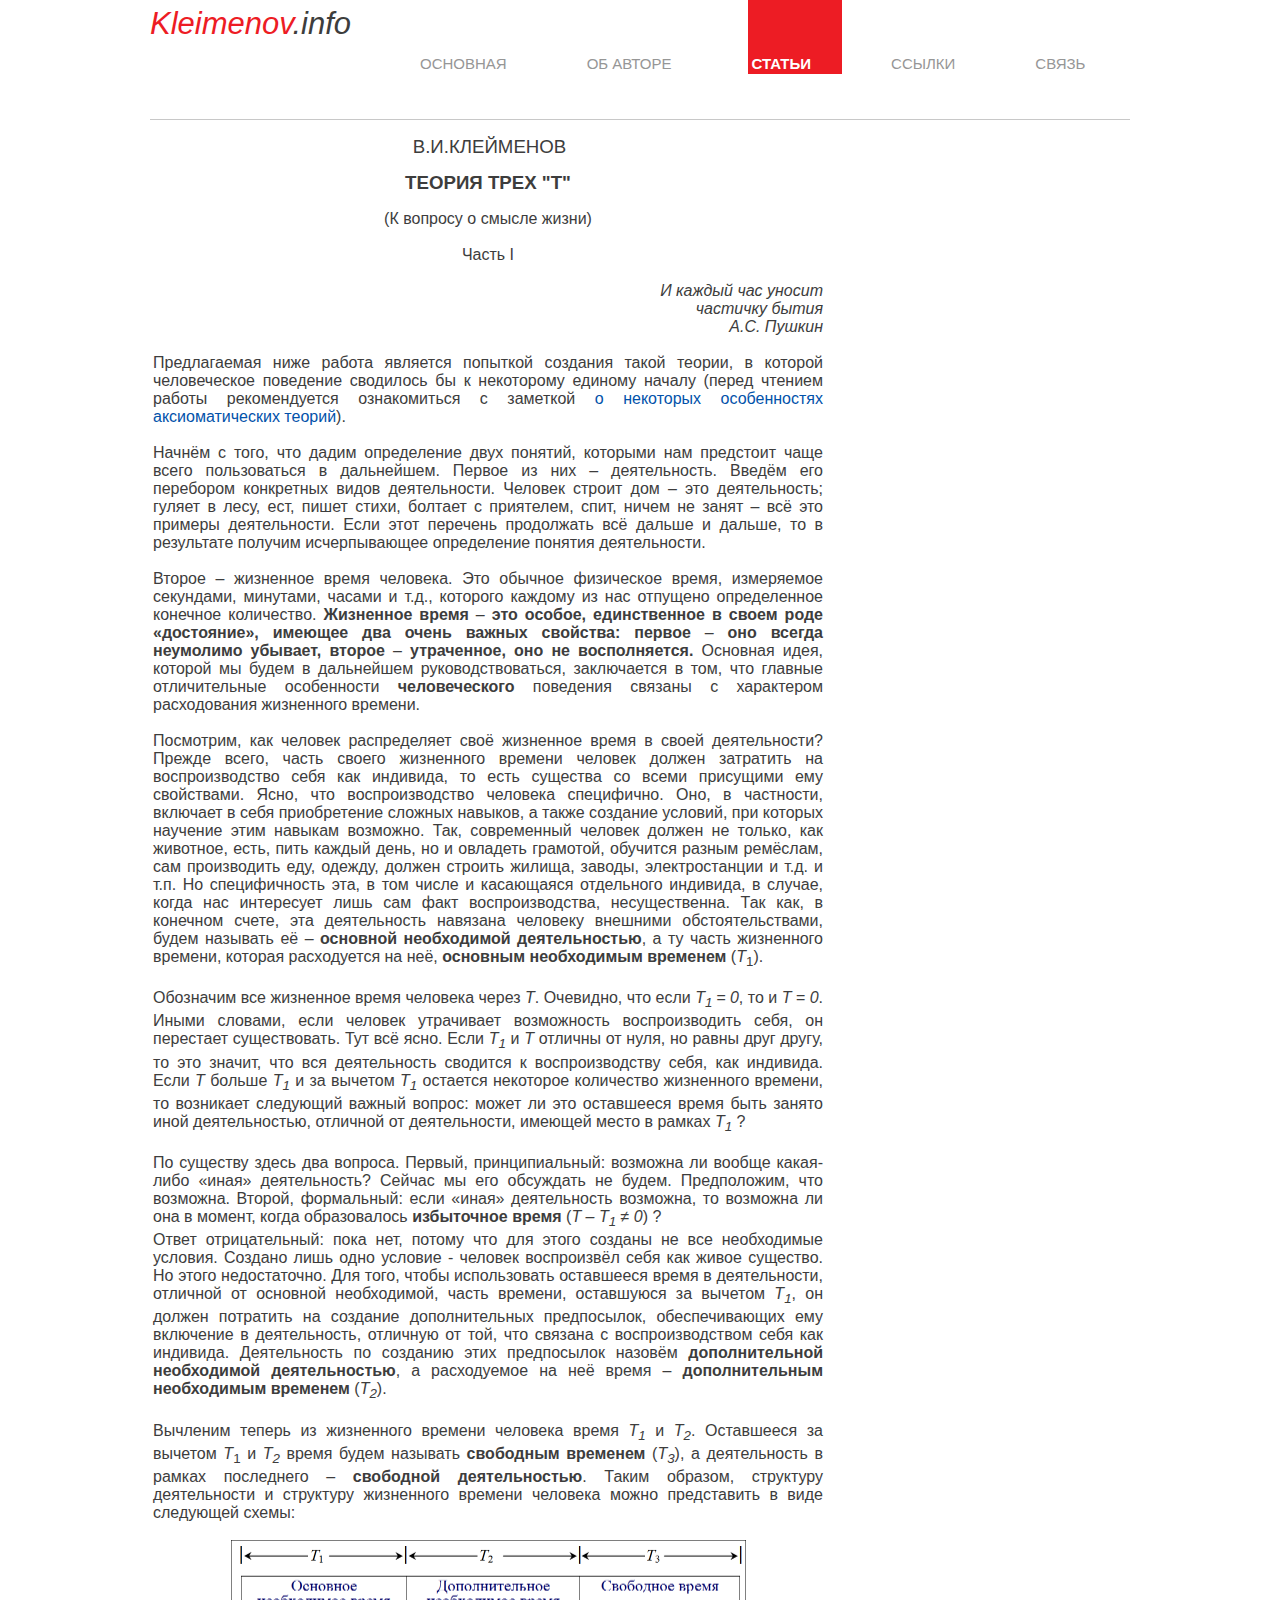
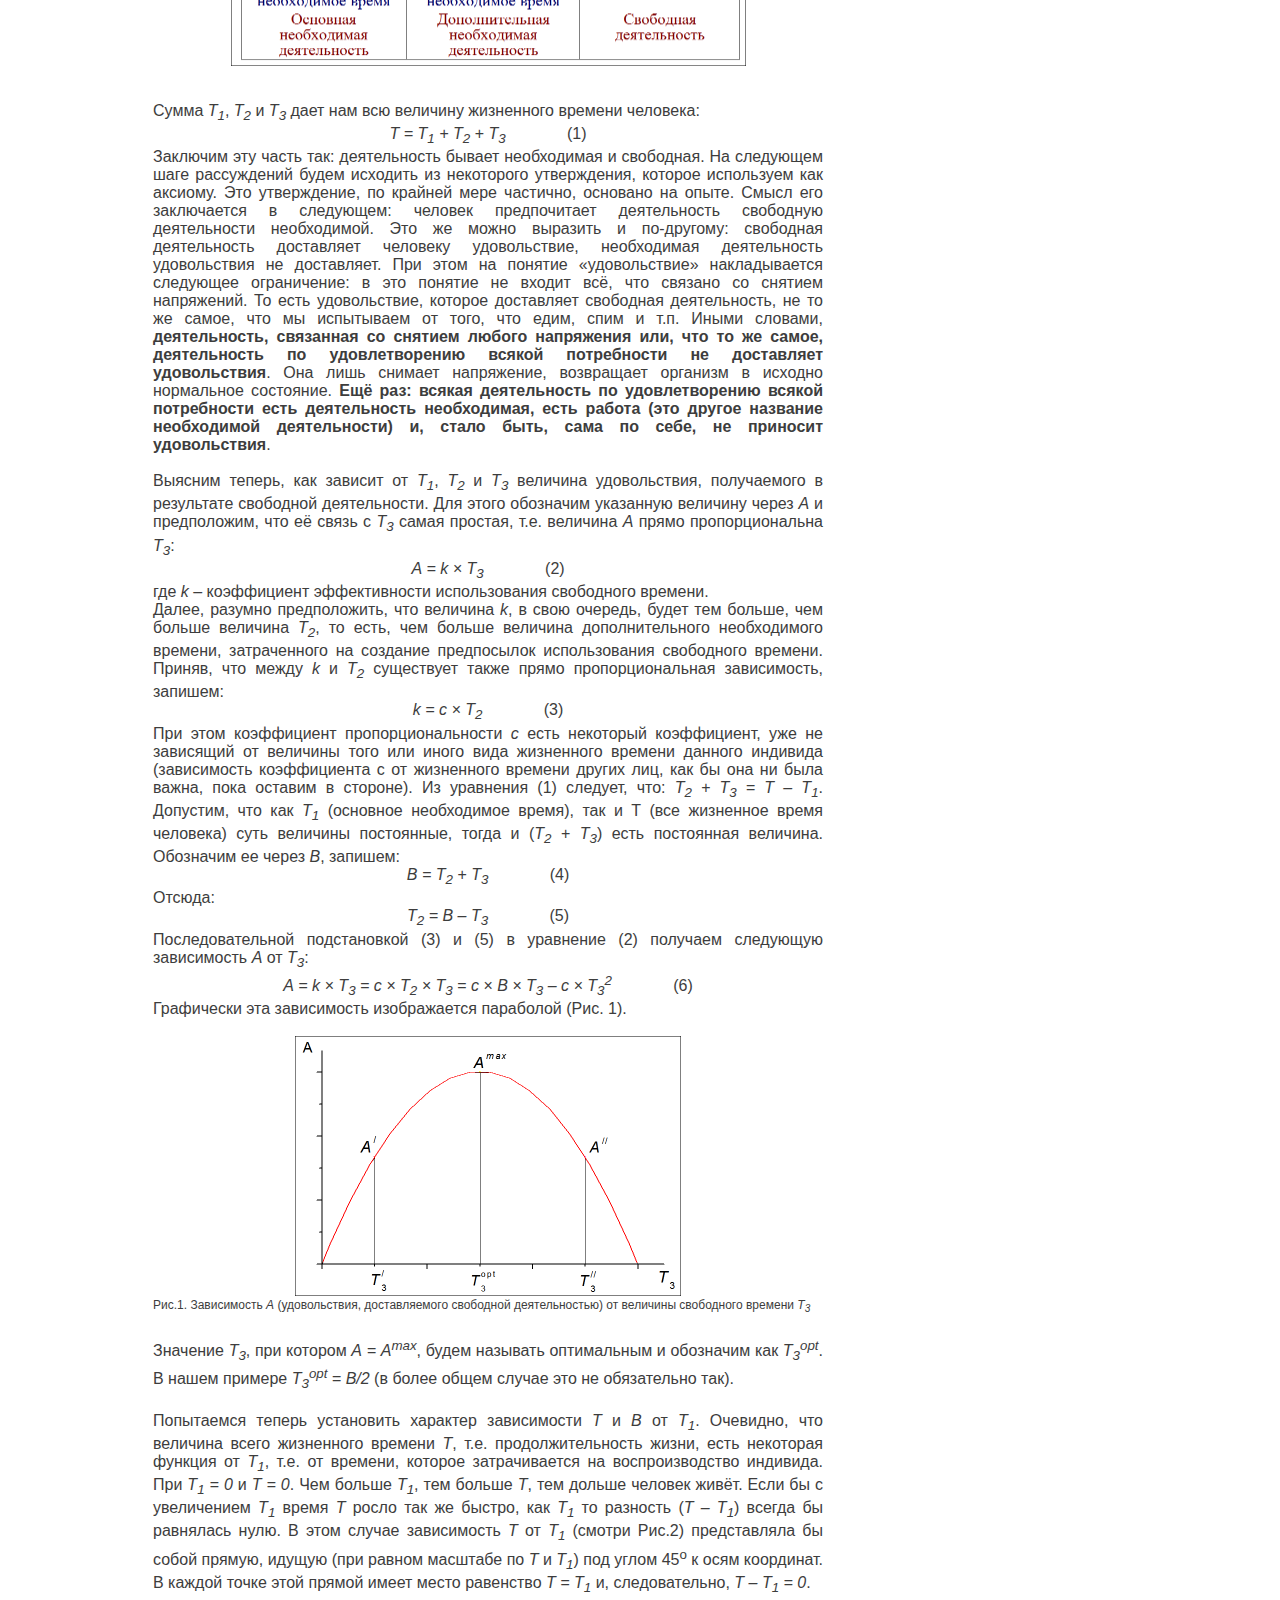
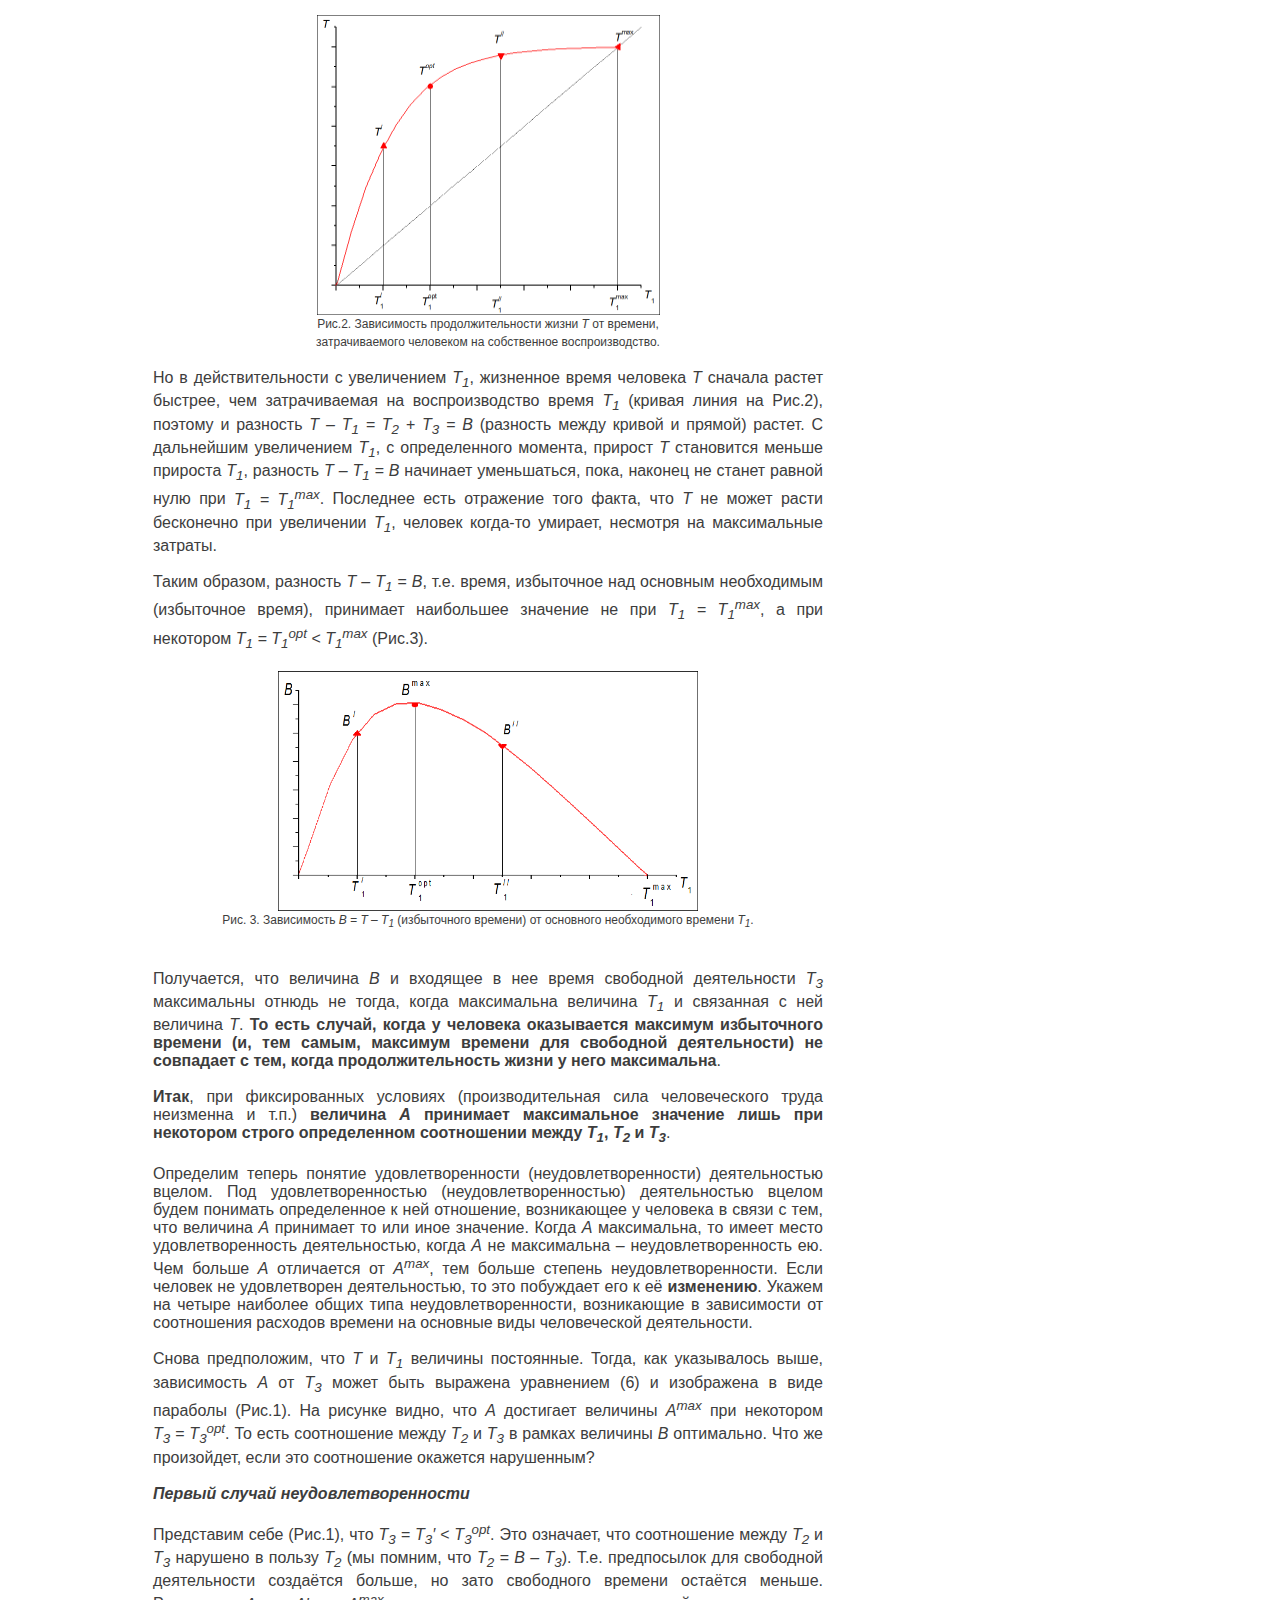
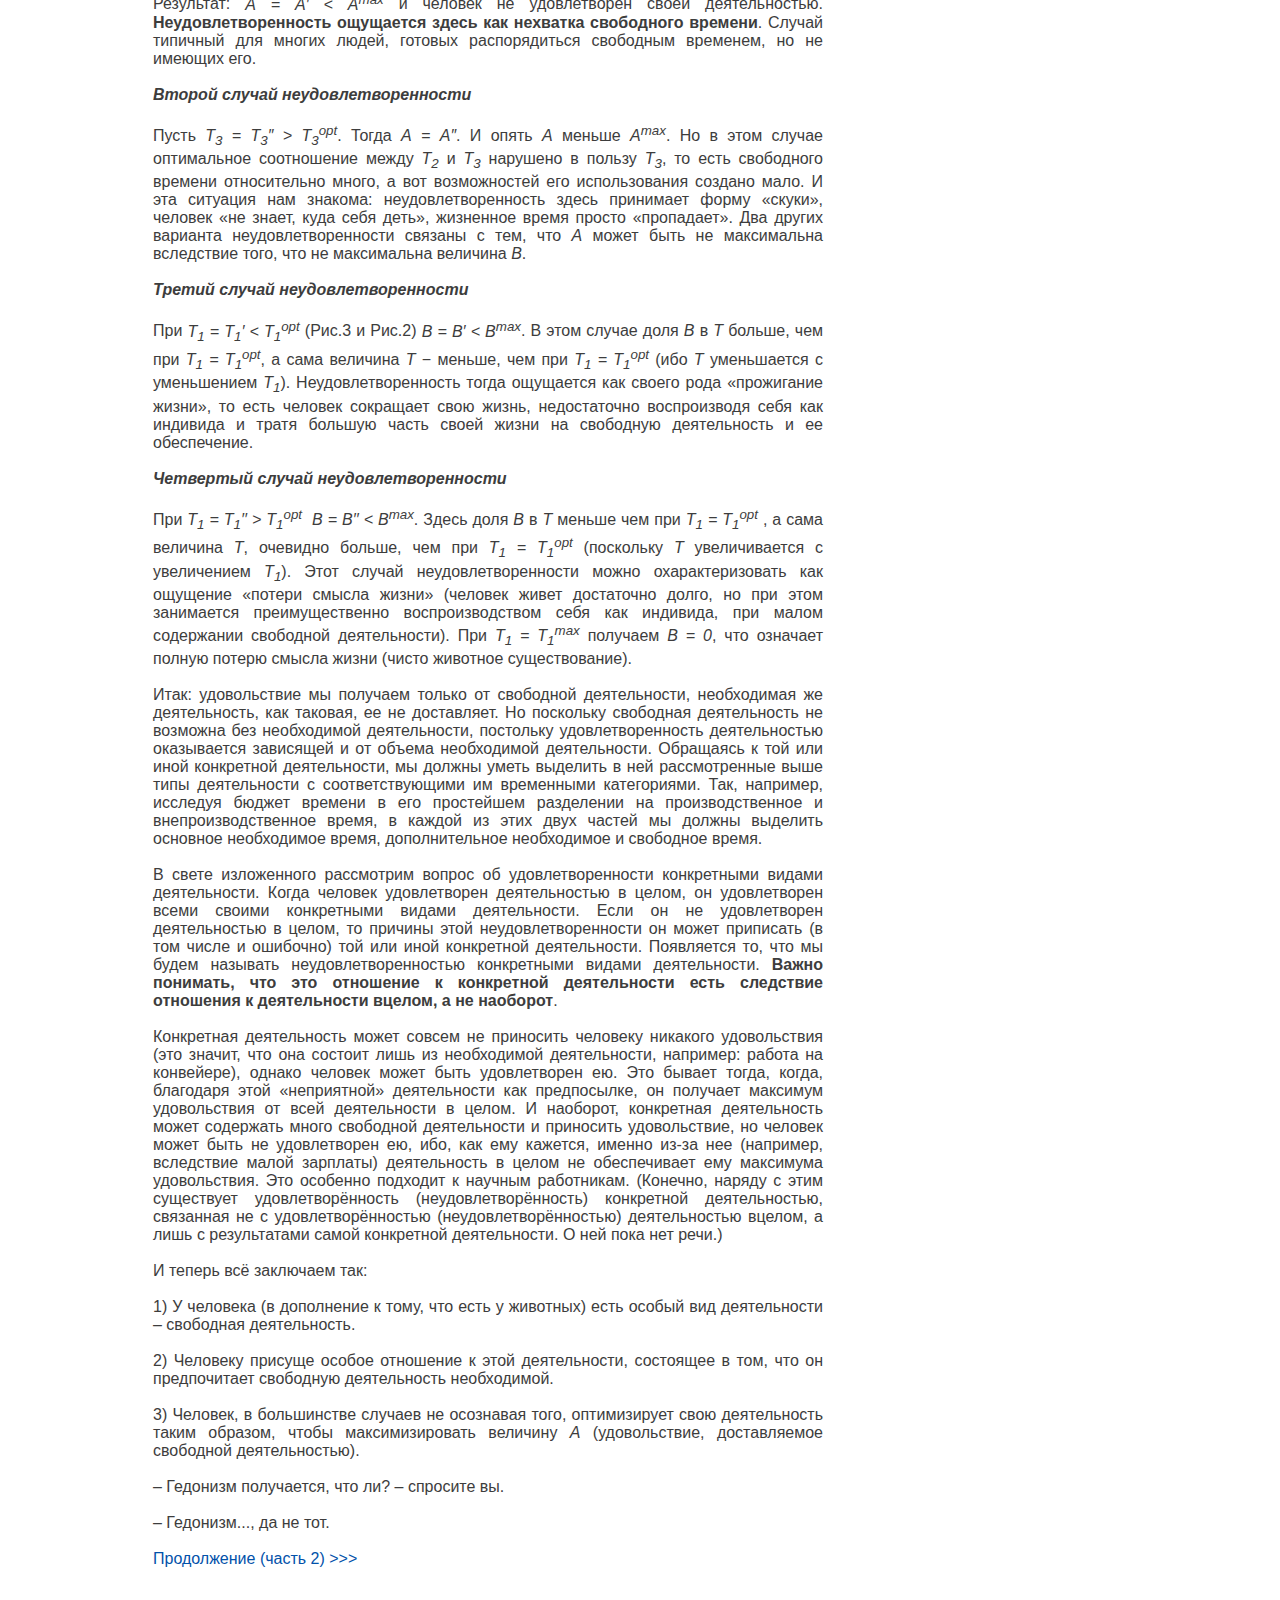
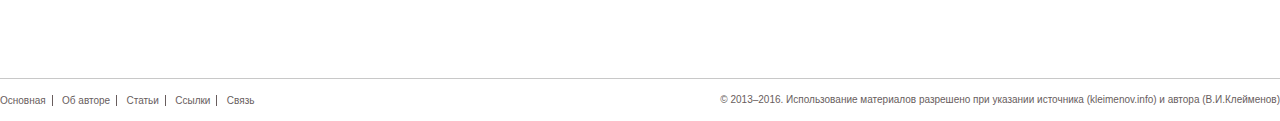
<file: TTT-1.html>
﻿<!DOCTYPE html PUBLIC "-//W3C//DTD XHTML 1.0 Transitional//EN" "http://www.w3.org/TR/xhtml1/DTD/xhtml1-transitional.dtd">
<html lang="ru-RU" xmlns="http://www.w3.org/1999/xhtml" dir="ltr">
<head>
	<title>Теория трех &quot;T&quot; (к вопросу о смысле жизни), часть I </title>
        <meta http-equiv="Content-Type" content="text/html; charset=windows-1251">
	<link rel="stylesheet" href="css/style.css" type="text/css" media="all" />
	<link rel="stylesheet" href="css/jquery.jcarousel.css" type="text/css" media="all" />
	<!--[if IE 6]>
		<link rel="stylesheet" href="css/ie6.css" type="text/css" media="all" />
	<![endif]-->
	<link rel="shortcut icon" type="image/x-icon" href="css/images/favicon.ico" />
	<script type="text/javascript" src="js/jquery-1.4.2.min.js"></script>
	<script type="text/javascript" src="js/jquery.jcarousel.min.js"></script>
	<script type="text/javascript" src="js/func.js"></script>
</head>
<body>
<div class="shell">
	<div id="header">
		<h1 id="logo"><a href="#"><span class="min"><span class="red">Kleimenov</span>.info</span></a></h1>
		<div id="navigation">
			<ul>
				<li><a href="index.html">Основная</a></li>
				<li><a href="author.html">Об авторе</a></li>
				<li><a href="articles.html" class="active">Статьи</a></li>
				<li><a href="references.html">Ссылки</a></li>
				<li class="last"><a href="mailto:viktor@kleimenov.info"
title="Если ссылка не открывается в почтовой программе автоматически, пишите на viktor@kleimenov.info">Связь</a></li>
			</ul>
			<div class="cl">&nbsp;</div>
		</div>
	</div>
	
	
	<div id="main">
		<div id="content" class="left">
			<div class="head">















<p>
<br/>


<p class=MsoNormal align=center style='margin-right:-2.25pt;text-align:center;
mso-outline-level:1;tab-stops:425.25pt'><span style='font-size:14.0pt;
mso-bidi-font-size:10.0pt;mso-ansi-language:RU'>В.И.КЛЕЙМЕНОВ<o:p></o:p></span></p>

<p class=MsoNormal align=center style='text-align:center'><span
style='font-size:14.0pt;mso-bidi-font-size:10.0pt;mso-ansi-language:RU'><o:p>&nbsp;</o:p></span></p>

<p class=MsoNormal align=center style='text-align:center;mso-outline-level:
1'><b style='mso-bidi-font-weight:normal'><span style='font-size:14.0pt;
mso-bidi-font-size:10.0pt;mso-ansi-language:RU'>ТЕОРИЯ ТРЕХ &quot;Т&quot;<o:p></o:p></span></b></p>
</br>
<p class=MsoNormal align=center style='text-align:center;mso-outline-level:
1'><span style='font-size:12.0pt;mso-bidi-font-size:10.0pt;mso-ansi-language:
RU'>(К вопросу о смысле жизни)<o:p></o:p></span></p>

<p class=MsoNormal style='text-align:justify'><span style='font-size:12.0pt;
mso-bidi-font-size:10.0pt;mso-ansi-language:RU'><o:p>&nbsp;</o:p></span></p>

<p class=MsoNormal align=center style='text-align:center'><span
style='font-size:12.0pt;mso-bidi-font-size:10.0pt;mso-ansi-language:RU'>Часть </span><span
lang=EN-US style='font-size:12.0pt;mso-bidi-font-size:10.0pt'>I</span><span
style='font-size:12.0pt;mso-bidi-font-size:10.0pt;mso-ansi-language:RU'><o:p></o:p></span></p>

</br>

<p class=MsoNormal style='text-align:right'><span style='font-size:12.0pt;
mso-bidi-font-size:10.0pt;mso-ansi-language:RU'><i>И каждый час уносит</br>частичку бытия</br>
А.С. Пушкин</i></p>
</br>

<p class=MsoNormal style='text-align:justify'><span style='font-size:12.0pt;
mso-bidi-font-size:10.0pt;mso-ansi-language:RU'>

Предлагаемая ниже работа является попыткой создания
такой теории, в которой человеческое поведение сводилось бы к некоторому
единому началу (перед чтением работы рекомендуется ознакомиться с заметкой <a href="aksiom.html">о некоторых особенностях аксиоматических теорий</a>).
</br></br>
Начнём с того, что дадим определение двух понятий,
которыми нам предстоит чаще всего пользоваться в дальнейшем. Первое из них – деятельность.
Введём его перебором конкретных видов деятельности. Человек строит дом – это
деятельность; гуляет в лесу, ест, пишет стихи, болтает с приятелем, спит, ничем
не занят – всё это примеры деятельности. Если этот перечень продолжать всё
дальше и дальше, то в результате получим исчерпывающее определение понятия
деятельности.</br></br>

Второе – жизненное время человека. Это обычное
физическое время, измеряемое секундами, минутами, часами и т.д., которого
каждому из нас отпущено определенное конечное количество.<b style='mso-bidi-font-weight:
normal'> Жизненное время </b>– <b style='mso-bidi-font-weight:normal'>это
особое, единственное в своем роде «достояние», имеющее два очень важных
свойства: первое </b>– <b style='mso-bidi-font-weight:normal'>оно всегда
неумолимо убывает, второе </b>– <b style='mso-bidi-font-weight:normal'>утраченное,
оно не восполняется. </b>Основная идея, которой мы будем в дальнейшем руководствоваться,
заключается в том, что главные отличительные особенности <b style='mso-bidi-font-weight:
normal'>человеческого</b> поведения связаны с характером расходования
жизненного времени.
</br></br>
Посмотрим, как человек распределяет своё жизненное время
в своей деятельности? Прежде всего, часть своего жизненного времени человек
должен затратить на воспроизводство себя как индивида, то есть существа со
всеми присущими ему свойствами. Ясно, что воспроизводство человека специфично.
Оно, в частности, включает в себя приобретение сложных навыков, а также создание
условий, при которых научение этим
навыкам возможно. Так, современный
человек должен не только, как животное, есть, пить
каждый день, но и овладеть грамотой, обучится разным ремёслам, сам производить
еду, одежду, должен строить жилища, заводы, электростанции и т.д. и т.п. Но
специфичность эта, в том числе и касающаяся отдельного индивида, в случае,
когда нас интересует лишь сам факт воспроизводства,
несущественна. Так как, в конечном счете, эта деятельность навязана
человеку внешними обстоятельствами, будем называть её – <b>основной необходимой деятельностью</b>, 
а ту часть жизненного времени, которая расходуется на неё, <b>основным необходимым временем </b>
(<i>Т</i><sub>1</sub>).
</br></br>
Обозначим все жизненное время человека через <i>Т</i>. Очевидно, что если <i>Т<sub>1 </sub>= 0</i>, 
то и <i>Т&nbsp;=&nbsp;0</i>. Иными словами, если человек
утрачивает возможность воспроизводить себя, он перестает существовать. Тут всё
ясно. Если <i>Т<sub>1</sub></i> и <i>Т</i> отличны от нуля, но равны друг другу,
то это значит, что вся деятельность сводится к воспроизводству себя, как
индивида. Если <i>Т </i>больше <i>Т<sub>1</sub></i> и за вычетом <i>Т<sub>1</sub></i> остается некоторое
количество жизненного времени, то возникает следующий важный вопрос: может ли
это оставшееся время быть занято иной деятельностью, отличной от деятельности,
имеющей место в рамках <i>Т<sub>1</sub></i> ?
</br></br>
По существу здесь два вопроса. Первый, принципиальный:
возможна ли вообще какая-либо «иная» деятельность? Сейчас мы его обсуждать не
будем. Предположим, что возможна. Второй, формальный: если «иная» деятельность
возможна, то возможна ли она в момент, когда образовалось <b>избыточное время</b> (<i>Т – Т<sub>1</sub> &#8800; 0</i>) ?
</br>
Ответ отрицательный: пока нет, потому что для этого созданы не все
необходимые условия. Создано лишь одно условие - человек воспроизвёл себя как
живое существо. Но этого недостаточно. Для того, чтобы использовать оставшееся
время в деятельности, отличной от основной необходимой, часть времени, оставшуюся 
за вычетом <i>Т<sub>1</sub></i>, он должен потратить на
создание дополнительных предпосылок, обеспечивающих ему включение в
деятельность, отличную от той, что связана с воспроизводством себя как
индивида. Деятельность по созданию этих предпосылок назовём 
<b>дополнительной необходимой деятельностью</b>,
а расходуемое на неё время – <b>дополнительным
необходимым временем </b>(<i>Т<sub>2</sub></i>).
</br></br>
Вычленим
теперь из жизненного времени человека время <i>Т<sub>1</sub></i>
и <i>Т<sub>2</sub></i>. Оставшееся за
вычетом <i>Т</i><sub>1</sub> и <i>Т<sub>2</sub></i> время будем называть <b>свободным временем</b> (<i>Т<sub>3</sub></i>), а деятельность в рамках
последнего – <b>свободной деятельностью</b>.
Таким образом, структуру деятельности и структуру жизненного времени человека
можно представить в виде следующей схемы:
</br></br>
<center> <img src="images/Fig_TTT-1.gif" alt="" height="126" width="515"></center>
</br></br>
<p class=MsoNormal style='text-align:justify'><span style='font-size:12.0pt;
mso-bidi-font-size:10.0pt;mso-ansi-language:RU'>

Сумма <i>Т<sub>1</sub></i>, <i>Т<sub>2</sub></i> и <i>Т<sub>3</sub></i> дает нам всю величину жизненного времени человека:</br>
</span>
<p class=MsoNormal style='text-align:center'><span style='font-size:12.0pt;
mso-bidi-font-size:10.0pt;mso-ansi-language:RU'>
<i>Т&nbsp;=&nbsp;Т<sub>1</sub> + Т<sub>2</sub> + Т<sub>3</sub></i> &emsp; &emsp; &emsp;(1)</br>
</span></p>

<p class=MsoNormal style='text-align:justify'><span style='font-size:12.0pt;
mso-bidi-font-size:10.0pt;mso-ansi-language:RU'>
Заключим эту часть так: деятельность бывает необходимая и свободная.
На следующем шаге рассуждений будем исходить из некоторого утверждения, которое используем как аксиому. Это утверждение, по крайней мере частично, основано на опыте. Смысл его заключается в следующем: человек предпочитает деятельность свободную деятельности необходимой. Это же можно выразить и по-другому: свободная деятельность доставляет человеку удовольствие, необходимая деятельность удовольствия не доставляет. При этом на понятие «удовольствие» накладывается следующее ограничение: в это понятие не входит всё, что связано со снятием напряжений. То есть удовольствие, которое доставляет свободная деятельность, не то же самое, что мы испытываем от того, что едим, спим и т.п. Иными словами, <b>деятельность, связанная со снятием любого напряжения или, что то же самое, деятельность по удовлетворению всякой потребности не доставляет удовольствия</b>. Она лишь снимает напряжение, возвращает организм в исходно нормальное состояние. <b>Ещё раз: всякая деятельность по удовлетворению всякой потребности есть деятельность необходимая, есть работа (это другое название необходимой деятельности) и, стало быть, сама по себе, не приносит удовольствия</b>.

</br></br>
Выясним теперь, как зависит от <i>Т<sub>1</sub></i>, <i>Т<sub>2</sub></i> и <i>Т<sub>3</sub></i> величина удовольствия, получаемого в результате свободной деятельности. Для этого обозначим указанную величину через <i>А</i> и предположим, что её связь с <i>Т<sub>3</sub></i> самая простая, т.е. величина <i>А</i> прямо пропорциональна <i>Т<sub>3</sub></i>:</br>
</span>
<p class=MsoNormal style='text-align:center'><span style='font-size:12.0pt;
mso-bidi-font-size:10.0pt;mso-ansi-language:RU'>
<i>A&nbsp;=&nbsp;k &#215; Т<sub>3</sub></i> &emsp; &emsp; &emsp;(2)</br>
</span></p>
<p class=MsoNormal style='text-align:justify'><span style='font-size:12.0pt;
mso-bidi-font-size:10.0pt;mso-ansi-language:RU'>
где <i>k</i> – коэффициент эффективности использования свободного времени.</br>
Далее, разумно предположить, что величина <i>k</i>, в свою очередь, будет тем больше, чем больше величина <i>Т<sub>2</sub></i>, то есть, чем больше величина дополнительного необходимого времени, затраченного на создание предпосылок использования свободного времени. Приняв, что между <i>k</i> и <i>Т<sub>2</sub></i> существует также прямо пропорциональная зависимость, запишем:</br>
</span>
<p class=MsoNormal style='text-align:center'><span style='font-size:12.0pt;
mso-bidi-font-size:10.0pt;mso-ansi-language:RU'>
<i>k&nbsp;=&nbsp;c &#215; Т<sub>2</sub></i> &emsp; &emsp; &emsp;(3)</br>
</span></p>
<p class=MsoNormal style='text-align:justify'><span style='font-size:12.0pt;
mso-bidi-font-size:10.0pt;mso-ansi-language:RU'>
При этом коэффициент пропорциональности <i>с</i> есть некоторый коэффициент, уже не зависящий от величины того или иного вида жизненного времени данного индивида (зависимость коэффициента с от жизненного времени других лиц, как бы она ни была важна, пока оставим в стороне). Из уравнения (1) следует, что: <i>Т<sub>2</sub>&nbsp;+&nbsp;Т<sub>3</sub>&nbsp;=&nbsp;Т&nbsp;–&nbsp;Т<sub>1</sub></i>. Допустим, что как <i>Т<sub>1</sub></i> (основное необходимое время), так и Т (все жизненное время человека) суть величины постоянные, тогда и (<i>Т<sub>2</sub></i>&nbsp;+&nbsp;<i>Т<sub>3</sub></i>) есть постоянная величина. Обозначим ее через <i>B</i>, запишем:
</span>
<p class=MsoNormal style='text-align:center'><span style='font-size:12.0pt;
mso-bidi-font-size:10.0pt;mso-ansi-language:RU'>
<i>B&nbsp;=&nbsp;Т<sub>2</sub> + Т<sub>3</sub></i> &emsp; &emsp; &emsp;(4)</br>
</span></p>
<p class=MsoNormal style='text-align:justify'><span style='font-size:12.0pt;
mso-bidi-font-size:10.0pt;mso-ansi-language:RU'>
Отсюда:
</span>
<p class=MsoNormal style='text-align:center'><span style='font-size:12.0pt;
mso-bidi-font-size:10.0pt;mso-ansi-language:RU'>
<i>Т<sub>2</sub>&nbsp;=&nbsp;B &ndash; Т<sub>3</sub></i> &emsp; &emsp; &emsp;(5)</br>
</span></p>
<p class=MsoNormal style='text-align:justify'><span style='font-size:12.0pt;
mso-bidi-font-size:10.0pt;mso-ansi-language:RU'>
Последовательной подстановкой (3) и (5) в уравнение (2) получаем следующую зависимость <i>А</i> от <i>Т<sub>3</sub></i>:
</span>
<p class=MsoNormal style='text-align:center'><span style='font-size:12.0pt;
mso-bidi-font-size:10.0pt;mso-ansi-language:RU'>
<i>A&nbsp;=&nbsp;k &#215; Т<sub>3</sub>&nbsp;=&nbsp;c &#215; Т<sub>2</sub> &#215; Т<sub>3</sub>&nbsp;=&nbsp;c &#215; B &#215; Т<sub>3</sub> &ndash; c &#215; Т<sub>3</sub><sup>2</sup> </i> &emsp; &emsp; &emsp;(6)</br>
</span></p>
<p class=MsoNormal style='text-align:justify'><span style='font-size:12.0pt;
mso-bidi-font-size:10.0pt;mso-ansi-language:RU'>
Графически эта зависимость изображается параболой (Рис. 1).
</br></br>
<center> <img src="images/Fig_TTT-2.gif" alt="" height="260" width="386"></center>
Рис.1. Зависимость <i>А</i> (удовольствия, доставляемого свободной деятельностью) от величины свободного времени <i>Т<sub>3</sub></i>
</span></p>
<p class=MsoNormal style='text-align:justify'><span style='font-size:12.0pt;
mso-bidi-font-size:10.0pt;mso-ansi-language:RU'>
</br>
Значение <i>Т<sub>3</sub></i>, при котором <i>А&nbsp;=&nbsp;А<sup>max</sup></i>, будем называть оптимальным и обозначим как <i>Т<sub>3</sub><sup>opt</sup></i>. 
В нашем примере <i>Т<sub>3</sub><sup>opt</sup>&nbsp;=&nbsp;В/2</i> (в более общем случае это не обязательно так).</br></br>
Попытаемся теперь установить характер зависимости <i>Т</i> и <i>В</i> от <i>Т<sub>1</sub></i>. Очевидно, что величина всего жизненного времени <i>Т</i>, т.е. продолжительность жизни, есть некоторая функция от <i>Т<sub>1</sub></i>, т.е. от времени, которое затрачивается на воспроизводство индивида. 
При <i>Т<sub>1</sub>&nbsp;=&nbsp;0</i> и <i>Т&nbsp;=&nbsp;0</i>. Чем больше <i>Т<sub>1</sub></i>, тем больше <i>Т</i>, тем дольше человек живёт. Если бы с увеличением <i>Т<sub>1</sub></i> время <i>Т</i> росло так же быстро, как <i>Т<sub>1</sub></i> то разность (<i>Т&nbsp;–&nbsp;Т<sub>1</sub></i>) всегда бы равнялась нулю. В этом случае зависимость <i>Т</i> от <i>Т<sub>1</sub></i> (смотри Рис.2) представляла бы собой прямую, идущую (при равном масштабе по <i>Т</i> и <i>Т<sub>1</sub></i>) под углом 45<sup>o</sup> к осям координат. В каждой точке этой прямой имеет место равенство <i>Т&nbsp;=&nbsp;Т<sub>1</sub></i> и, следовательно, <i>Т&nbsp;–&nbsp;Т<sub>1</sub>&nbsp;=&nbsp;0</i>.
</br></br>
<center> <img src="images/Fig_TTT-3.gif" alt="" height="300" width="343"></br>
Рис.2. Зависимость продолжительности жизни <i>Т</i> от времени, </br>
затрачиваемого человеком на собственное воспроизводство.</center>
</span></p>
<p class=MsoNormal style='text-align:justify'><span style='font-size:12.0pt;
mso-bidi-font-size:10.0pt;mso-ansi-language:RU'>
</br>
Но в действительности с увеличением <i>Т<sub>1</sub></i>, жизненное время человека <i>Т</i> сначала растет быстрее, чем затрачиваемая на воспроизводство время <i>Т<sub>1</sub></i> (кривая линия на Рис.2), поэтому и разность <i>Т&nbsp;–&nbsp;Т<sub>1</sub>&nbsp;=&nbsp;T<sub>2</sub>&nbsp;+&nbsp;T<sub>3</sub>&nbsp;=&nbsp;В</i> (разность между кривой и прямой) растет. С дальнейшим увеличением <i>Т<sub>1</sub></i>, с определенного момента, прирост <i>Т</i> становится меньше прироста <i>Т<sub>1</sub></i>, разность <i>Т&nbsp;–&nbsp;Т<sub>1</sub>&nbsp;=&nbsp;В</i> начинает уменьшаться, пока, наконец не станет равной нулю при <i>Т<sub>1</sub>&nbsp;=&nbsp;Т<sub>1</sub><sup>max</sup></i>. Последнее есть отражение того факта, что <i>Т</i> не может расти бесконечно при увеличении <i>Т<sub>1</sub></i>, человек когда-то умирает, несмотря на максимальные затраты.</br></br>
Таким образом, разность <i>Т&nbsp;–&nbsp;Т<sub>1</sub>&nbsp;=&nbsp;В</i>, т.е. время, избыточное над основным необходимым (избыточное время), 
принимает наибольшее значение не при 
<i>Т<sub>1</sub>&nbsp;=&nbsp;Т<sub>1</sub><sup>max</sup></i>, а при некотором <i>Т<sub>1</sub>&nbsp;=&nbsp;Т<sub>1</sub><sup>opt</sup>&nbsp;<&nbsp;Т<sub>1</sub><sup>max</sup></i> (Рис.3).
</br></br>
<center> <img src="images/Fig_TTT-4.gif" alt="" height="240" width="420"></br>
Рис. 3. Зависимость <i>В&nbsp;=&nbsp;Т – Т<sub>1</sub></i> (избыточного времени) от основного необходимого времени <i>Т<sub>1</sub></i>.</center>
</span></p>
<p class=MsoNormal style='text-align:justify'><span style='font-size:12.0pt;
mso-bidi-font-size:10.0pt;mso-ansi-language:RU'>
</br></br>
Получается, что величина <i>В</i> и входящее в нее время свободной деятельности <i>Т<sub>3</sub></i> максимальны отнюдь не тогда, когда максимальна величина <i>Т<sub>1</sub></i> и связанная с ней величина <i>Т</i>. <b>То есть случай, когда у человека оказывается максимум избыточного времени (и, тем самым, максимум времени для свободной деятельности) не совпадает с тем, когда продолжительность жизни у него максимальна</b>.
</br></br> 
<b>Итак</b>, при фиксированных условиях (производительная сила человеческого труда неизменна и т.п.) <b>величина <i>А</i> принимает максимальное значение лишь при некотором строго определенном соотношении между <i>Т<sub>1</sub></i>, <i>Т<sub>2</sub></i> и <i>Т<sub>3</sub></i></b>.
</br></br>
Определим теперь понятие удовлетворенности (неудовлетворенности) деятельностью вцелом. Под удовлетворенностью (неудовлетворенностью) деятельностью вцелом будем понимать определенное к ней отношение, возникающее у человека в связи с тем, что величина <i>А</i> принимает то или иное значение. Когда <i>А</i> максимальна, то имеет место удовлетворенность деятельностью, когда <i>А</i> не максимальна – неудовлетворенность ею. Чем больше <i>А</i> отличается от <i>А<sup>max</sup></i>, тем больше степень неудовлетворенности. Если человек не удовлетворен деятельностью, то это побуждает его к её <b>изменению</b>. Укажем на четыре наиболее общих типа неудовлетворенности, возникающие в зависимости от соотношения расходов времени на основные виды человеческой деятельности.
</br></br>
Снова предположим, что <i>Т</i> и <i>Т<sub>1</sub></i> величины постоянные. Тогда, как указывалось выше, зависимость <i>А</i> от <i>Т<sub>3</sub></i> может быть выражена уравнением (6) и изображена в виде параболы (Рис.1). На рисунке видно, что <i>А</i> достигает величины <i>А<sup>max</sup></i> при некотором <i>Т<sub>3</sub>&nbsp;=&nbsp;Т<sub>3</sub><sup>opt</sup></i>. То есть соотношение между <i>Т<sub>2</sub></i> и <i>Т<sub>3</sub></i> в рамках величины <i>В</i> оптимально. Что же произойдет, если это соотношение окажется нарушенным?
</br></br>
<b><i>Первый случай неудовлетворенности</i></b></br></br>
Представим себе (Рис.1), что <i>Т<sub>3</sub>&nbsp;=&nbsp;Т<sub>3</sub>′&nbsp;<&nbsp;Т<sub>3</sub><sup>opt</sup></i>. Это означает, что соотношение между <i>Т<sub>2</sub></i> и <i>Т<sub>3</sub></i> нарушено в пользу <i>Т<sub>2</sub></i> (мы помним, что <i>Т<sub>2</sub>&nbsp;=&nbsp;B&nbsp;–&nbsp;Т<sub>3</sub></i>). Т.е. предпосылок для свободной деятельности создаётся больше, но зато свободного времени остаётся меньше. Результат: <i>А&nbsp;=&nbsp;A′&nbsp;<&nbsp;A<sup>max</sup></i> и человек не удовлетворен своей деятельностью. <b>Неудовлетворенность ощущается здесь как нехватка свободного времени</b>. Случай типичный для многих людей, готовых распорядиться свободным временем, но не имеющих его.
</br></br>
<b><i>Второй случай неудовлетворенности</b></i></br></br>
Пусть <i>Т<sub>3</sub>&nbsp;=&nbsp;Т<sub>3</sub>″&nbsp;>&nbsp;Т<sub>3</sub><sup>opt</sup></i>. Тогда <i>A&nbsp;=&nbsp;A″</i>. И опять <i>А</i> меньше <i>А<sup>max</sup></i>. Но в этом случае оптимальное соотношение между <i>Т<sub>2</sub></i> и <i>Т<sub>3</sub></i> нарушено в пользу <i>Т<sub>3</sub></i>, то есть свободного времени относительно много, а вот возможностей его использования создано мало. И эта ситуация нам знакома: неудовлетворенность здесь принимает форму «скуки», человек «не знает, куда себя деть», жизненное время просто «пропадает».
Два других варианта неудовлетворенности связаны с тем, что <i>А</i> может быть не максимальна вследствие того, что не максимальна величина <i>B</i>.
</br></br>
<b><i>Третий случай неудовлетворенности</b></i></br></br>
При <i>Т<sub>1</sub>&nbsp;=&nbsp;Т<sub>1</sub>′&nbsp;<&nbsp;Т<sub>1</sub><sup>opt</sup></i> (Рис.3 и Рис.2) <i>B&nbsp;=&nbsp;B′&nbsp;<&nbsp;B<sup>max</sup></i>. В этом случае доля <i>B</i> в <i>Т</i> больше, чем при <i>Т<sub>1</sub>&nbsp;=&nbsp;Т<sub>1</sub><sup>opt</sup></i>, а сама величина <i>Т</i> − меньше, чем при <i>Т<sub>1</sub>&nbsp;=&nbsp;Т<sub>1</sub><sup>opt</sup></i> (ибо <i>Т</i> уменьшается с уменьшением <i>Т<sub>1</sub></i>). Неудовлетворенность тогда ощущается как своего рода «прожигание жизни», то есть человек сокращает свою жизнь, недостаточно воспроизводя себя как индивида и тратя большую часть своей жизни на свободную деятельность и ее обеспечение. 
</br></br>
<b><i>Четвертый случай неудовлетворенности</b></i></br></br>
При <i>Т<sub>1</sub>&nbsp;=&nbsp;Т<sub>1</sub>′′&nbsp;>&nbsp;Т<sub>1</sub><sup>opt</sup> &nbsp;В&nbsp;=&nbsp;В′′&nbsp;<&nbsp;В<sup>mах</sup></i>. Здесь доля <i>В</i> в <i>Т</i> меньше чем при <i>Т<sub>1</sub>&nbsp;=&nbsp;Т<sub>1</sub><sup>opt</sup></i> , а сама величина <i>Т</i>, очевидно больше, чем при <i>Т<sub>1</sub>&nbsp;=&nbsp;Т<sub>1</sub><sup>opt</sup></i> (поскольку <i>Т</i> увеличивается с увеличением <i>Т<sub>1</sub></i>). Этот случай неудовлетворенности можно охарактеризовать как ощущение «потери смысла жизни» (человек живет достаточно долго, но при этом занимается преимущественно воспроизводством себя как индивида, при малом содержании свободной деятельности). При <i>Т<sub>1</sub>&nbsp;=&nbsp;Т<sub>1</sub><sup>max</sup></i> получаем <i>В&nbsp;=&nbsp;0</i>, что означает полную потерю смысла жизни (чисто животное существование).
</br></br>
Итак: удовольствие мы получаем только от свободной деятельности, необходимая же деятельность, как таковая, ее не доставляет. Но поскольку свободная деятельность не возможна без необходимой деятельности, постольку удовлетворенность деятельностью оказывается зависящей и от объема необходимой деятельности.
Обращаясь к той или иной конкретной деятельности, мы должны уметь выделить в ней рассмотренные выше типы деятельности с соответствующими им временными категориями. Так, например, исследуя бюджет времени в его простейшем разделении на производственное и внепроизводственное время, в каждой из этих двух частей мы должны выделить основное необходимое время, дополнительное необходимое и свободное время. 
</br></br>
В свете изложенного рассмотрим вопрос об удовлетворенности конкретными видами деятельности. Когда человек удовлетворен деятельностью в целом, он удовлетворен всеми своими конкретными видами деятельности. Если он не удовлетворен деятельностью в целом, то причины этой неудовлетворенности он может приписать (в том числе и ошибочно) той или иной конкретной деятельности. Появляется то, что мы будем называть неудовлетворенностью конкретными видами деятельности. <b>Важно понимать, что это отношение к конкретной деятельности есть следствие отношения к деятельности вцелом, а не наоборот</b>.
</br></br>
Конкретная деятельность может совсем не приносить человеку никакого удовольствия (это значит, что она состоит лишь из необходимой деятельности, например: работа на конвейере), однако человек может быть удовлетворен ею. Это бывает тогда, когда, благодаря этой «неприятной» деятельности как предпосылке, он получает максимум удовольствия от всей деятельности в целом. И наоборот, конкретная деятельность может содержать много свободной деятельности и приносить удовольствие, но человек может быть не удовлетворен ею, ибо, как ему кажется, именно из-за нее (например, вследствие малой зарплаты) деятельность в целом не обеспечивает ему максимума удовольствия. Это особенно подходит к научным работникам. 
(Конечно, наряду с этим существует удовлетворённость (неудовлетворённость) конкретной деятельностью, связанная не с удовлетворённостью (неудовлетворённостью) деятельностью вцелом, а лишь с результатами самой конкретной деятельности. О ней пока нет речи.) 
</br></br>
И теперь всё заключаем так:</br> </br> 
1)	У человека (в дополнение к тому, что есть у животных) есть особый вид деятельности – свободная деятельность.
</br> </br> 
2)	Человеку присуще особое отношение к этой деятельности, состоящее в том, что он предпочитает свободную деятельность необходимой. 
</br> </br> 
3)	Человек, в большинстве случаев не осознавая того, оптимизирует свою деятельность таким образом, чтобы максимизировать величину <i>А</i> (удовольствие, 
доставляемое свободной деятельностью).
</br> </br>
&ndash; Гедонизм получается, что ли? &ndash; спросите вы.</br></br>
&ndash; Гедонизм..., да не тот.</br> </br> 

<a href='TTT-2.html'>Продолжение (часть 2) >>></a>

</br></br>

<o:p></o:p></span></p>



<p class=MsoNormal style='text-align:justify'><span style='font-size:12.0pt;
mso-bidi-font-size:10.0pt;mso-ansi-language:RU'>


<o:p></o:p></span></p>


<p class=MsoNormal style='text-align:justify'><span style='font-size:12.0pt;
mso-bidi-font-size:10.0pt;mso-ansi-language:RU'>


<o:p></o:p></span></p>



</div>
</p>



















			</div>
			
			<div class="cl">&nbsp;</div>
		</div>
		
		
		<div class="cl">&nbsp;</div>
	</div>
	
	<div id="footer">
		<div class="nav left">
			<ul>
			    <li><a href="index.html">Основная</a></li>
			    <li><a href="author.html">Об авторе</a></li>
			    <li><a href="articles.html">Статьи</a></li>
			    <li><a href="references.html">Ссылки</a></li>
			    <li class="last"><a href="mailto:viktor@kleimenov.info"
title="Если ссылка не открывается в почтовой программе автоматически, пишите на viktor@kleimenov.info">Связь</a></li>
			</ul>
		</div>
		<p class="copy right">© 2013&ndash;2016. Использование материалов разрешено при указании источника (kleimenov.info) и автора (В.И.Клейменов)</p>
		<div class="cl">&nbsp;</div>
	</div>
</div>
</body>
</html>
</file>
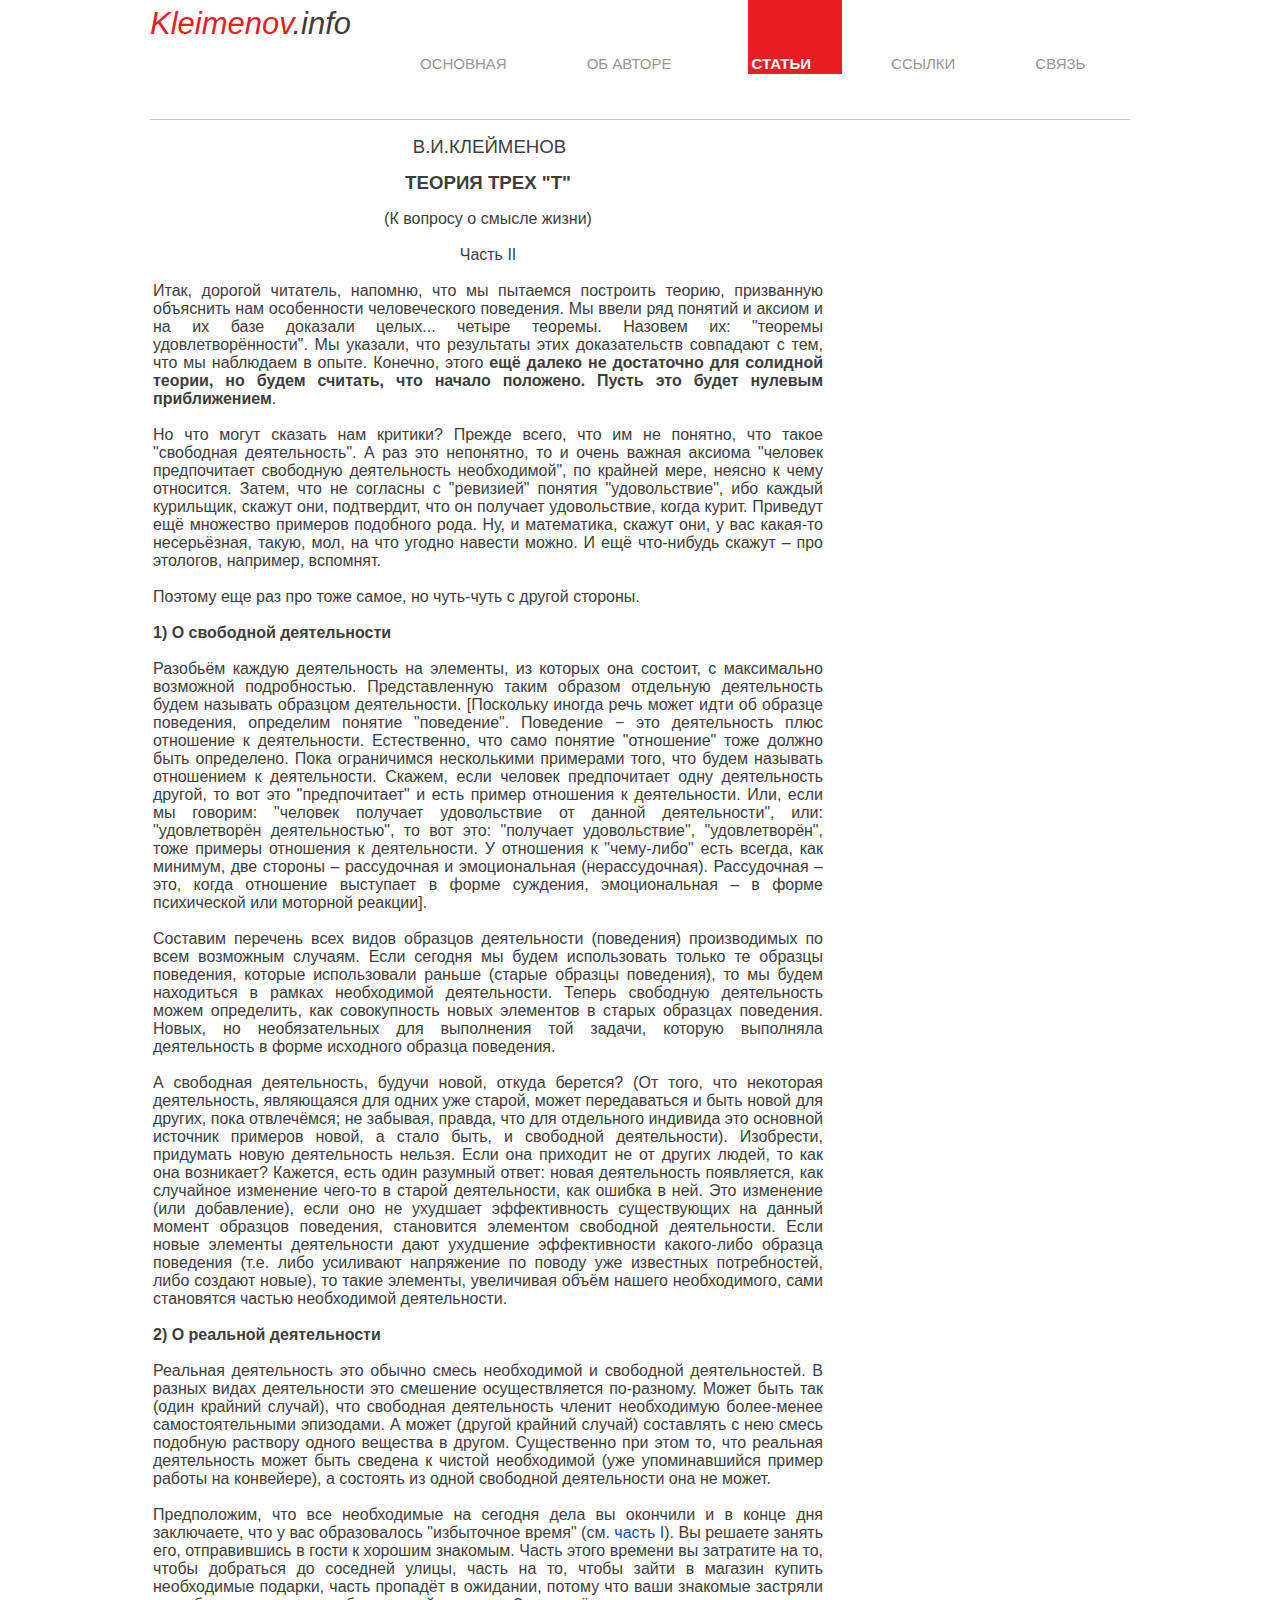
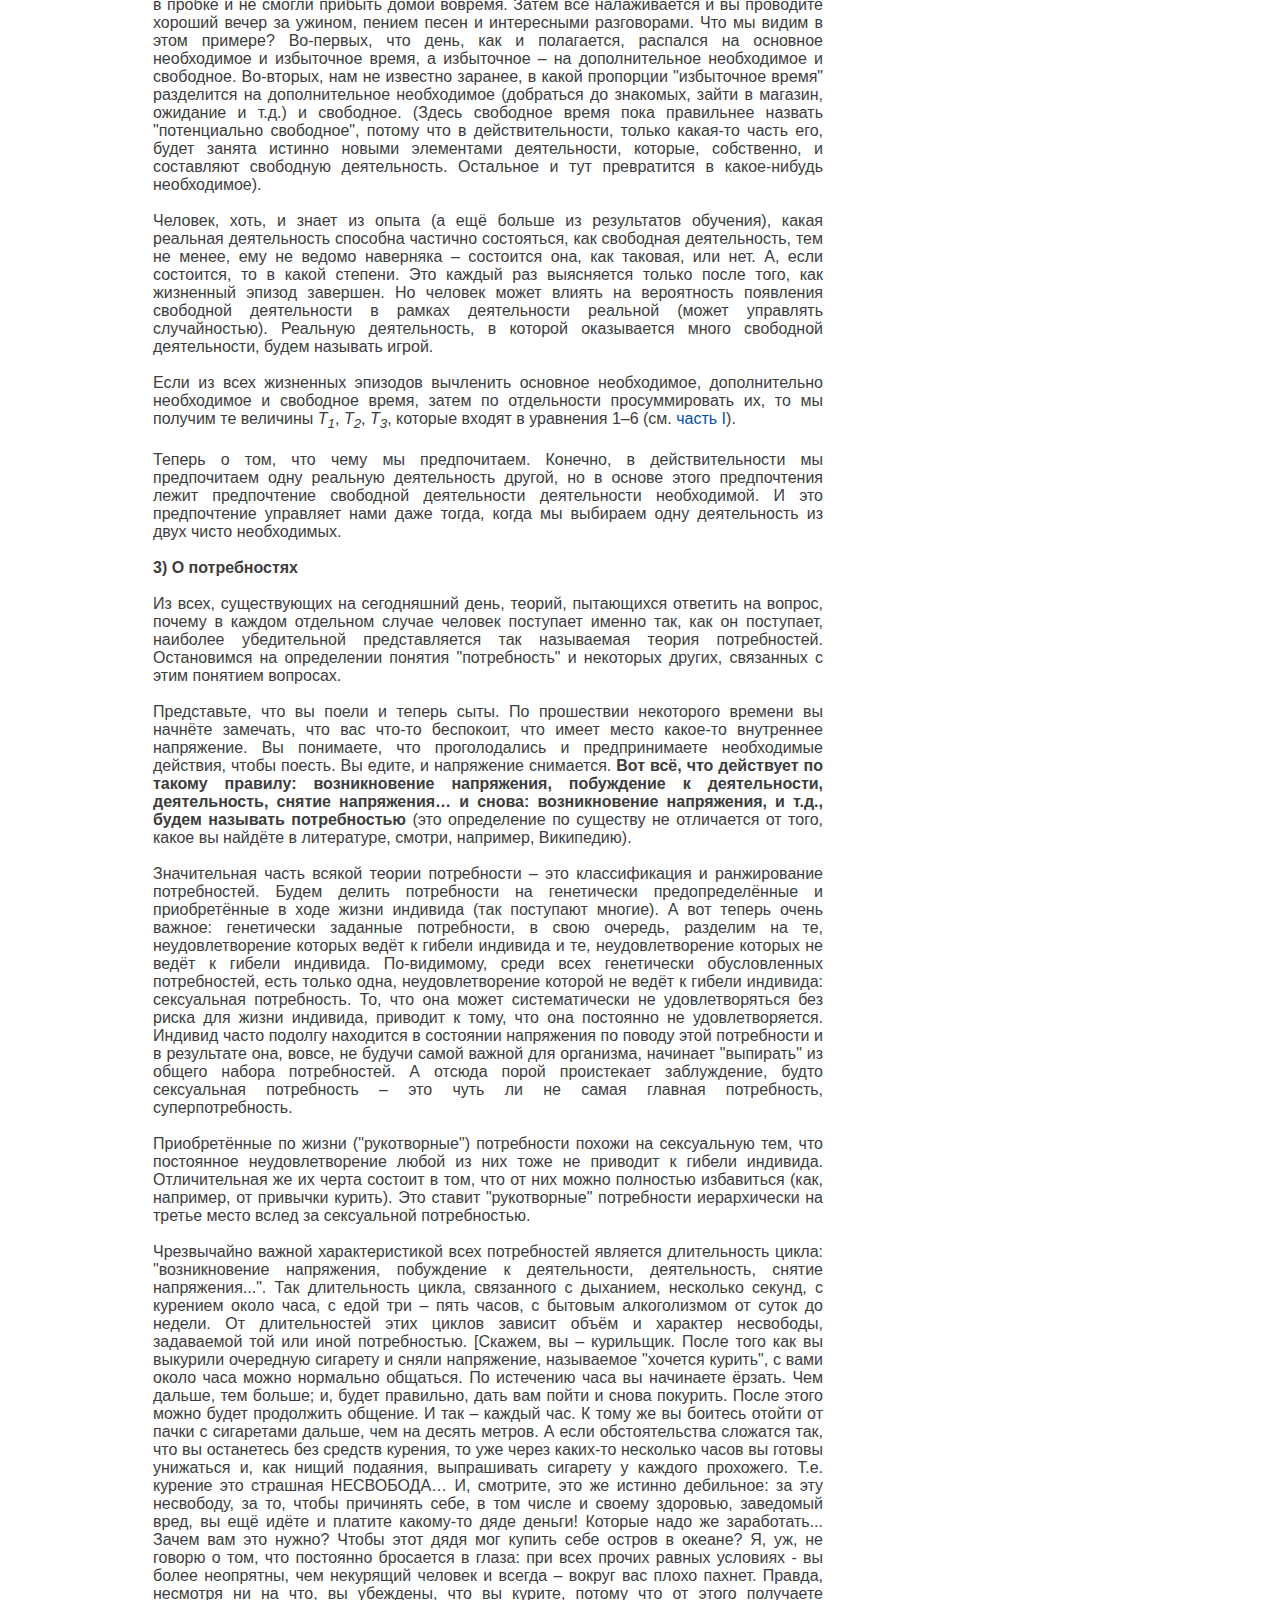
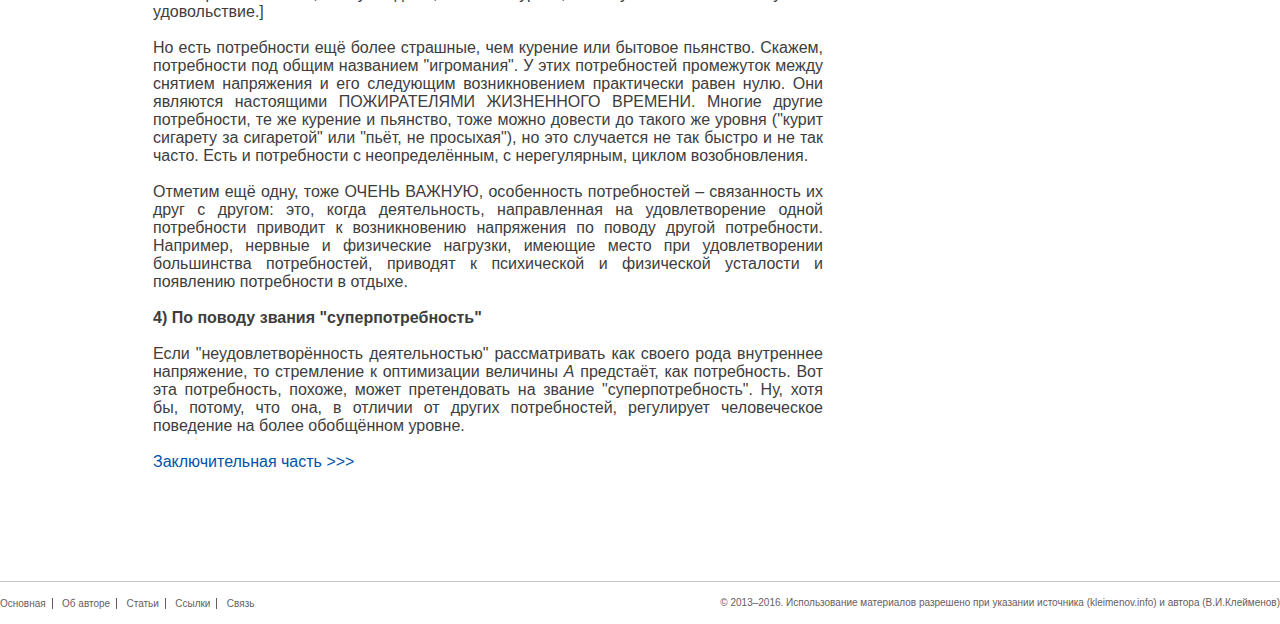
<file: TTT-2.html>
﻿<!DOCTYPE html PUBLIC "-//W3C//DTD XHTML 1.0 Transitional//EN" "http://www.w3.org/TR/xhtml1/DTD/xhtml1-transitional.dtd">
<html lang="ru-RU" xmlns="http://www.w3.org/1999/xhtml" dir="ltr">
<head>
	<title>Теория трех &quot;T&quot; (к вопросу о смысле жизни), часть II </title>
        <meta http-equiv="Content-Type" content="text/html; charset=windows-1251">
	<link rel="stylesheet" href="css/style.css" type="text/css" media="all" />
	<link rel="stylesheet" href="css/jquery.jcarousel.css" type="text/css" media="all" />
	<!--[if IE 6]>
		<link rel="stylesheet" href="css/ie6.css" type="text/css" media="all" />
	<![endif]-->
	<link rel="shortcut icon" type="image/x-icon" href="css/images/favicon.ico" />
	<script type="text/javascript" src="js/jquery-1.4.2.min.js"></script>
	<script type="text/javascript" src="js/jquery.jcarousel.min.js"></script>
	<script type="text/javascript" src="js/func.js"></script>
</head>
<body>
<div class="shell">
	<div id="header">
		<h1 id="logo"><a href="#"><span class="min"><span class="red">Kleimenov</span>.info</span></a></h1>
		<div id="navigation">
			<ul>
				<li><a href="index.html">Основная</a></li>
				<li><a href="author.html">Об авторе</a></li>
				<li><a href="articles.html" class="active">Статьи</a></li>
				<li><a href="references.html">Ссылки</a></li>
				<li class="last"><a href="mailto:viktor@kleimenov.info"
title="Если ссылка не открывается в почтовой программе автоматически, пишите на viktor@kleimenov.info">Связь</a></li>
			</ul>
			<div class="cl">&nbsp;</div>
		</div>
	</div>
	
	
	<div id="main">
		<div id="content" class="left">
			<div class="head">















<p>
<br/>

<p class=MsoNormal align=center style='margin-right:-2.25pt;text-align:center;
mso-outline-level:1;tab-stops:425.25pt'><span style='font-size:14.0pt;
mso-bidi-font-size:10.0pt;mso-ansi-language:RU'>В.И.КЛЕЙМЕНОВ<o:p></o:p></span></p>

<p class=MsoNormal align=center style='text-align:center'><span
style='font-size:14.0pt;mso-bidi-font-size:10.0pt;mso-ansi-language:RU'><o:p>&nbsp;</o:p></span></p>

<p class=MsoNormal align=center style='text-align:center;mso-outline-level:
1'><b style='mso-bidi-font-weight:normal'><span style='font-size:14.0pt;
mso-bidi-font-size:10.0pt;mso-ansi-language:RU'>ТЕОРИЯ ТРЕХ &quot;Т&quot;<o:p></o:p></span></b></p>
</br>
<p class=MsoNormal align=center style='text-align:center;mso-outline-level:
1'><span style='font-size:12.0pt;mso-bidi-font-size:10.0pt;mso-ansi-language:
RU'>(К вопросу о смысле жизни)<o:p></o:p></span></p>

<p class=MsoNormal style='text-align:justify'><span style='font-size:12.0pt;
mso-bidi-font-size:10.0pt;mso-ansi-language:RU'><o:p>&nbsp;</o:p></span></p>

<p class=MsoNormal align=center style='text-align:center'><span
style='font-size:12.0pt;mso-bidi-font-size:10.0pt;mso-ansi-language:RU'>Часть </span><span
lang=EN-US style='font-size:12.0pt;mso-bidi-font-size:10.0pt'>II</span><span
style='font-size:12.0pt;mso-bidi-font-size:10.0pt;mso-ansi-language:RU'><o:p></o:p></span></p>

<p class=MsoNormal align=center style='text-align:center'><span
style='font-size:12.0pt;mso-bidi-font-size:10.0pt;mso-ansi-language:RU'><o:p>&nbsp;</o:p></span></p>

<p class=MsoNormal style='text-align:justify'><span style='font-size:12.0pt;
mso-bidi-font-size:10.0pt;mso-ansi-language:RU'>

Итак, дорогой читатель, напомню, что мы пытаемся построить теорию, призванную объяснить нам особенности человеческого поведения. Мы ввели ряд понятий и аксиом и на их базе доказали целых... четыре теоремы. Назовем их: &quot;теоремы удовлетворённости&quot;. Мы указали, что результаты этих доказательств совпадают с тем, что мы наблюдаем в опыте. Конечно, этого <b>ещё далеко не достаточно для солидной теории, но будем считать, что начало положено. Пусть это будет нулевым приближением</b>.
</br></br>
Но что могут сказать нам критики? Прежде всего, что им не понятно, что такое &quot;свободная деятельность&quot;. А раз это непонятно, то и очень важная аксиома &quot;человек предпочитает свободную деятельность необходимой&quot;, по крайней мере, неясно к чему относится. Затем, что не согласны с &quot;ревизией&quot; понятия &quot;удовольствие&quot;, ибо каждый курильщик, скажут они, подтвердит, что он получает удовольствие, когда курит. Приведут ещё множество примеров подобного рода. Ну, и математика, скажут они, у вас какая-то несерьёзная, такую, мол, на что угодно навести можно. И ещё что-нибудь скажут &ndash; про этологов, например, вспомнят.
</br></br>
Поэтому еще раз про тоже самое, но чуть-чуть с другой стороны.
</br></br>
<b>1) О свободной деятельности</b></br></br>

Разобьём каждую деятельность на элементы, из которых она состоит, с максимально возможной подробностью. Представленную таким образом отдельную деятельность будем называть образцом деятельности. [Поскольку иногда речь может идти об образце поведения, определим понятие &quot;поведение&quot;. Поведение − это деятельность плюс отношение к деятельности. Естественно, что само понятие &quot;отношение&quot; тоже должно быть определено. Пока ограничимся несколькими примерами того, что будем называть отношением к деятельности. Скажем, если человек предпочитает одну деятельность другой, то вот это &quot;предпочитает&quot; и есть пример отношения к деятельности. Или, если мы говорим: &quot;человек получает удовольствие от данной деятельности&quot;, или: &quot;удовлетворён деятельностью&quot;, то вот это: &quot;получает удовольствие&quot;, &quot;удовлетворён&quot;, тоже примеры отношения к деятельности. У отношения к &quot;чему-либо&quot; есть всегда, как минимум, две стороны – рассудочная и эмоциональная (нерассудочная). Рассудочная – это, когда отношение выступает в форме суждения, эмоциональная – в форме психической или моторной реакции]. 
</br></br>
Составим перечень всех видов образцов деятельности (поведения) производимых по всем возможным случаям. Если сегодня мы будем использовать только те образцы поведения, которые использовали раньше (старые образцы поведения), то мы будем находиться в рамках необходимой деятельности. Теперь свободную деятельность можем определить, как совокупность новых элементов в старых образцах поведения. Новых, но необязательных для выполнения той задачи, которую выполняла деятельность в форме исходного образца поведения. 
</br></br>
А свободная деятельность, будучи новой, откуда берется? (От того, что некоторая деятельность, являющаяся для одних уже старой, может передаваться и быть новой для других, пока отвлечёмся; не забывая, правда, что для отдельного индивида это основной источник примеров новой, а стало быть, и свободной деятельности). Изобрести, придумать новую деятельность нельзя. Если она приходит не от других людей, то как она возникает? Кажется, есть один разумный ответ: новая деятельность появляется, как случайное изменение чего-то в старой деятельности, как ошибка в ней. Это изменение (или добавление), если оно не ухудшает эффективность существующих на данный момент образцов поведения, становится элементом свободной деятельности. Если новые элементы деятельности дают ухудшение эффективности какого-либо образца поведения (т.е. либо усиливают напряжение по поводу уже известных потребностей, либо создают новые), то такие элементы, увеличивая объём нашего необходимого, сами становятся частью необходимой деятельности.</br></br>

<b>2) О реальной деятельности</b> </br></br>
 Реальная деятельность это обычно смесь необходимой и свободной деятельностей. В разных видах деятельности это смешение осуществляется по-разному. Может быть так (один крайний случай), что свободная деятельность членит необходимую более-менее самостоятельными эпизодами. А может (другой крайний случай) составлять с нею смесь подобную раствору одного вещества в другом. Существенно при этом то, что реальная деятельность может быть сведена к чистой необходимой (уже упоминавшийся пример работы на конвейере), а состоять из одной свободной деятельности она не может.
</br></br>
 Предположим, что все необходимые на сегодня дела вы окончили и в конце дня заключаете, что у вас образовалось &quot;избыточное время&quot; (см. <a href='TTT-1.html'>часть I</a>). Вы решаете занять его, отправившись в гости к хорошим знакомым. Часть этого времени вы затратите на то, чтобы добраться до соседней улицы, часть на то, чтобы зайти в магазин купить необходимые подарки, часть пропадёт в ожидании, потому что ваши знакомые застряли в пробке и не смогли прибыть домой вовремя. Затем всё налаживается и вы проводите хороший вечер за ужином, пением песен и интересными разговорами. Что мы видим в этом примере? Во-первых, что день, как и полагается, распался на основное необходимое и избыточное время, а избыточное &ndash; на дополнительное необходимое и свободное. Во-вторых, нам не известно заранее, в какой пропорции &quot;избыточное время&quot; разделится на дополнительное необходимое (добраться до знакомых, зайти в магазин, ожидание и т.д.) и свободное. (Здесь свободное время пока правильнее назвать &quot;потенциально свободное&quot;, потому что в действительности, только какая-то часть его, будет занята истинно новыми элементами деятельности, которые, собственно, и составляют свободную деятельность. Остальное и тут превратится в какое-нибудь необходимое).
</br></br>
Человек, хоть, и знает из опыта (а ещё больше из результатов обучения), какая реальная деятельность способна частично состояться, как свободная деятельность, тем не менее, ему не ведомо наверняка &ndash; состоится она, как таковая, или нет. А, если состоится, то в какой степени. Это каждый раз выясняется только после того, как жизненный эпизод завершен. Но человек может влиять на вероятность появления свободной деятельности в рамках деятельности реальной (может управлять случайностью). Реальную деятельность, в которой оказывается много свободной деятельности, будем называть игрой.
</br></br>
Если из всех жизненных эпизодов вычленить основное необходимое, дополнительно необходимое и свободное время, затем по отдельности просуммировать их, то мы получим те величины <i>Т<sub>1</sub></i>, <i>Т<sub>2</sub></i>, <i>Т<sub>3</sub></i>, которые входят в уравнения 1&ndash;6 (см. <a href='TTT-1.html'>часть I</a>). 
</br></br>
Теперь о том, что чему мы предпочитаем. Конечно, в действительности мы предпочитаем одну реальную деятельность другой, но в основе этого предпочтения лежит предпочтение свободной деятельности деятельности необходимой. И это предпочтение управляет нами даже тогда, когда мы выбираем одну деятельность из двух чисто необходимых.
</br></br> 
<a name="section3"></a>
<b>3) О потребностях</b>
</br></br>
Из всех, существующих на сегодняшний день, теорий, пытающихся ответить на вопрос, почему в каждом отдельном случае человек поступает именно так, как он поступает, наиболее убедительной представляется так называемая теория потребностей. Остановимся на определении понятия &quot;потребность&quot; и некоторых других, связанных с этим понятием вопросах. 
</br></br>
Представьте, что вы поели и теперь сыты. По прошествии некоторого времени вы начнёте замечать, что вас что-то беспокоит, что имеет место какое-то внутреннее напряжение. Вы понимаете, что проголодались и предпринимаете необходимые действия, чтобы поесть. Вы едите, и напряжение снимается. <b>Вот всё, что действует по такому правилу: возникновение напряжения, побуждение к деятельности, деятельность, снятие напряжения… и снова: возникновение напряжения, и т.д., будем называть потребностью</b> (это определение по существу не отличается от того, какое вы найдёте в литературе, смотри, например, Википедию).
</br></br>
Значительная часть всякой теории потребности – это классификация и ранжирование потребностей. Будем делить потребности на генетически предопределённые и приобретённые в ходе жизни индивида (так поступают многие). А вот теперь очень важное: генетически заданные потребности, в свою очередь, разделим на те, неудовлетворение которых ведёт к гибели индивида и те, неудовлетворение которых не ведёт к гибели индивида. По-видимому, среди всех генетически обусловленных потребностей, есть только одна, неудовлетворение которой не ведёт к гибели индивида: сексуальная потребность. То, что она может систематически не удовлетворяться без риска для жизни индивида, приводит к тому, что она постоянно не удовлетворяется. Индивид часто подолгу находится в состоянии напряжения по поводу этой потребности и в результате она, вовсе, не будучи самой важной для организма, начинает &quot;выпирать&quot; из общего набора потребностей. А отсюда порой проистекает заблуждение, будто сексуальная потребность – это чуть ли не самая главная потребность, суперпотребность. 
</br></br>
Приобретённые по жизни (&quot;рукотворные&quot;) потребности похожи на сексуальную тем, что постоянное неудовлетворение любой из них тоже не приводит к гибели индивида. Отличительная же их черта состоит в том, что от них можно полностью избавиться (как, например, от привычки курить). Это ставит &quot;рукотворные&quot; потребности иерархически на третье место вслед за сексуальной потребностью. 
</br></br>
Чрезвычайно важной характеристикой всех потребностей является длительность цикла: &quot;возникновение напряжения, побуждение к деятельности, деятельность, снятие напряжения...&quot;. Так длительность цикла, связанного с дыханием, несколько секунд, с курением около часа, с едой три – пять часов, с бытовым алкоголизмом от суток до недели. От длительностей этих циклов зависит объём и характер несвободы, задаваемой той или иной потребностью. [Скажем, вы &ndash; курильщик. После того как вы выкурили очередную сигарету и сняли напряжение, называемое &quot;хочется курить&quot;, с вами около часа можно нормально общаться. По истечению часа вы начинаете ёрзать. Чем дальше, тем больше; и, будет правильно, дать вам пойти и снова покурить. После этого можно будет продолжить общение. И так &ndash; каждый час. К тому же вы боитесь отойти от пачки с сигаретами дальше, чем на десять метров. А если обстоятельства сложатся так, что вы останетесь без средств курения, то уже через каких-то несколько часов вы готовы унижаться и, как нищий подаяния, выпрашивать сигарету у каждого прохожего. Т.е. курение это страшная НЕСВОБОДА… И, смотрите, это же истинно дебильное: за эту несвободу, за то, чтобы причинять себе, в том числе и своему здоровью, заведомый вред, вы ещё идёте и платите какому-то дяде деньги! Которые надо же заработать... Зачем вам это нужно? Чтобы этот дядя мог купить себе остров в океане? Я, уж, не говорю о том, что постоянно бросается в глаза: при всех прочих равных условиях - вы более неопрятны, чем некурящий человек и всегда &ndash; вокруг вас плохо пахнет. Правда, несмотря ни на что, вы убеждены, что вы курите, потому что от этого получаете удовольствие.]
</br></br>
Но есть потребности ещё более страшные, чем курение или бытовое пьянство. Скажем, потребности под общим названием &quot;игромания&quot;. У этих потребностей промежуток между снятием напряжения и его следующим возникновением практически равен нулю. Они являются настоящими ПОЖИРАТЕЛЯМИ ЖИЗНЕННОГО ВРЕМЕНИ. Многие другие потребности, те же курение и пьянство, тоже можно довести до такого же уровня (&quot;курит сигарету за сигаретой&quot; или &quot;пьёт, не просыхая&quot;), но это случается не так быстро и не так часто. Есть и потребности с неопределённым, с нерегулярным, циклом возобновления.
</br></br>
Отметим ещё одну, тоже ОЧЕНЬ ВАЖНУЮ, особенность потребностей &ndash; связанность их друг с другом: это, когда деятельность, направленная на удовлетворение одной потребности приводит к возникновению напряжения по поводу другой потребности. Например, нервные и физические нагрузки, имеющие место при удовлетворении большинства потребностей, приводят к психической и физической усталости и появлению потребности в отдыхе. 
</br></br>
<b>4) По поводу звания &quot;суперпотребность&quot;</b>
</br></br>
Если &quot;неудовлетворённость деятельностью&quot; рассматривать как своего рода внутреннее напряжение, то стремление к оптимизации величины <i>А</i> предстаёт, как потребность. Вот эта потребность, похоже, может претендовать на звание &quot;суперпотребность&quot;. Ну, хотя бы, потому, что она, в отличии от других потребностей, регулирует человеческое поведение на более обобщённом уровне.
</br>
</br>
<a href='TTT-2_5.html'>Заключительная часть >>></a>

</br></br>

<o:p></o:p></span></p>



<p class=MsoNormal style='text-align:justify'><span style='font-size:12.0pt;
mso-bidi-font-size:10.0pt;mso-ansi-language:RU'>


<o:p></o:p></span></p>


<p class=MsoNormal style='text-align:justify'><span style='font-size:12.0pt;
mso-bidi-font-size:10.0pt;mso-ansi-language:RU'>


<o:p></o:p></span></p>



</div>
</p>



















			</div>
			
			<div class="cl">&nbsp;</div>
		</div>
		
		
		<div class="cl">&nbsp;</div>
	</div>
	
	<div id="footer">
		<div class="nav left">
			<ul>
			    <li><a href="index.html">Основная</a></li>
			    <li><a href="author.html">Об авторе</a></li>
			    <li><a href="articles.html">Статьи</a></li>
			    <li><a href="references.html">Ссылки</a></li>
			    <li class="last"><a href="mailto:viktor@kleimenov.info"
title="Если ссылка не открывается в почтовой программе автоматически, пишите на viktor@kleimenov.info">Связь</a></li>
			</ul>
		</div>
		<p class="copy right">© 2013&ndash;2016. Использование материалов разрешено при указании источника (kleimenov.info) и автора (В.И.Клейменов)</p>
		<div class="cl">&nbsp;</div>
	</div>
</div>
</body>
</html>
</file>
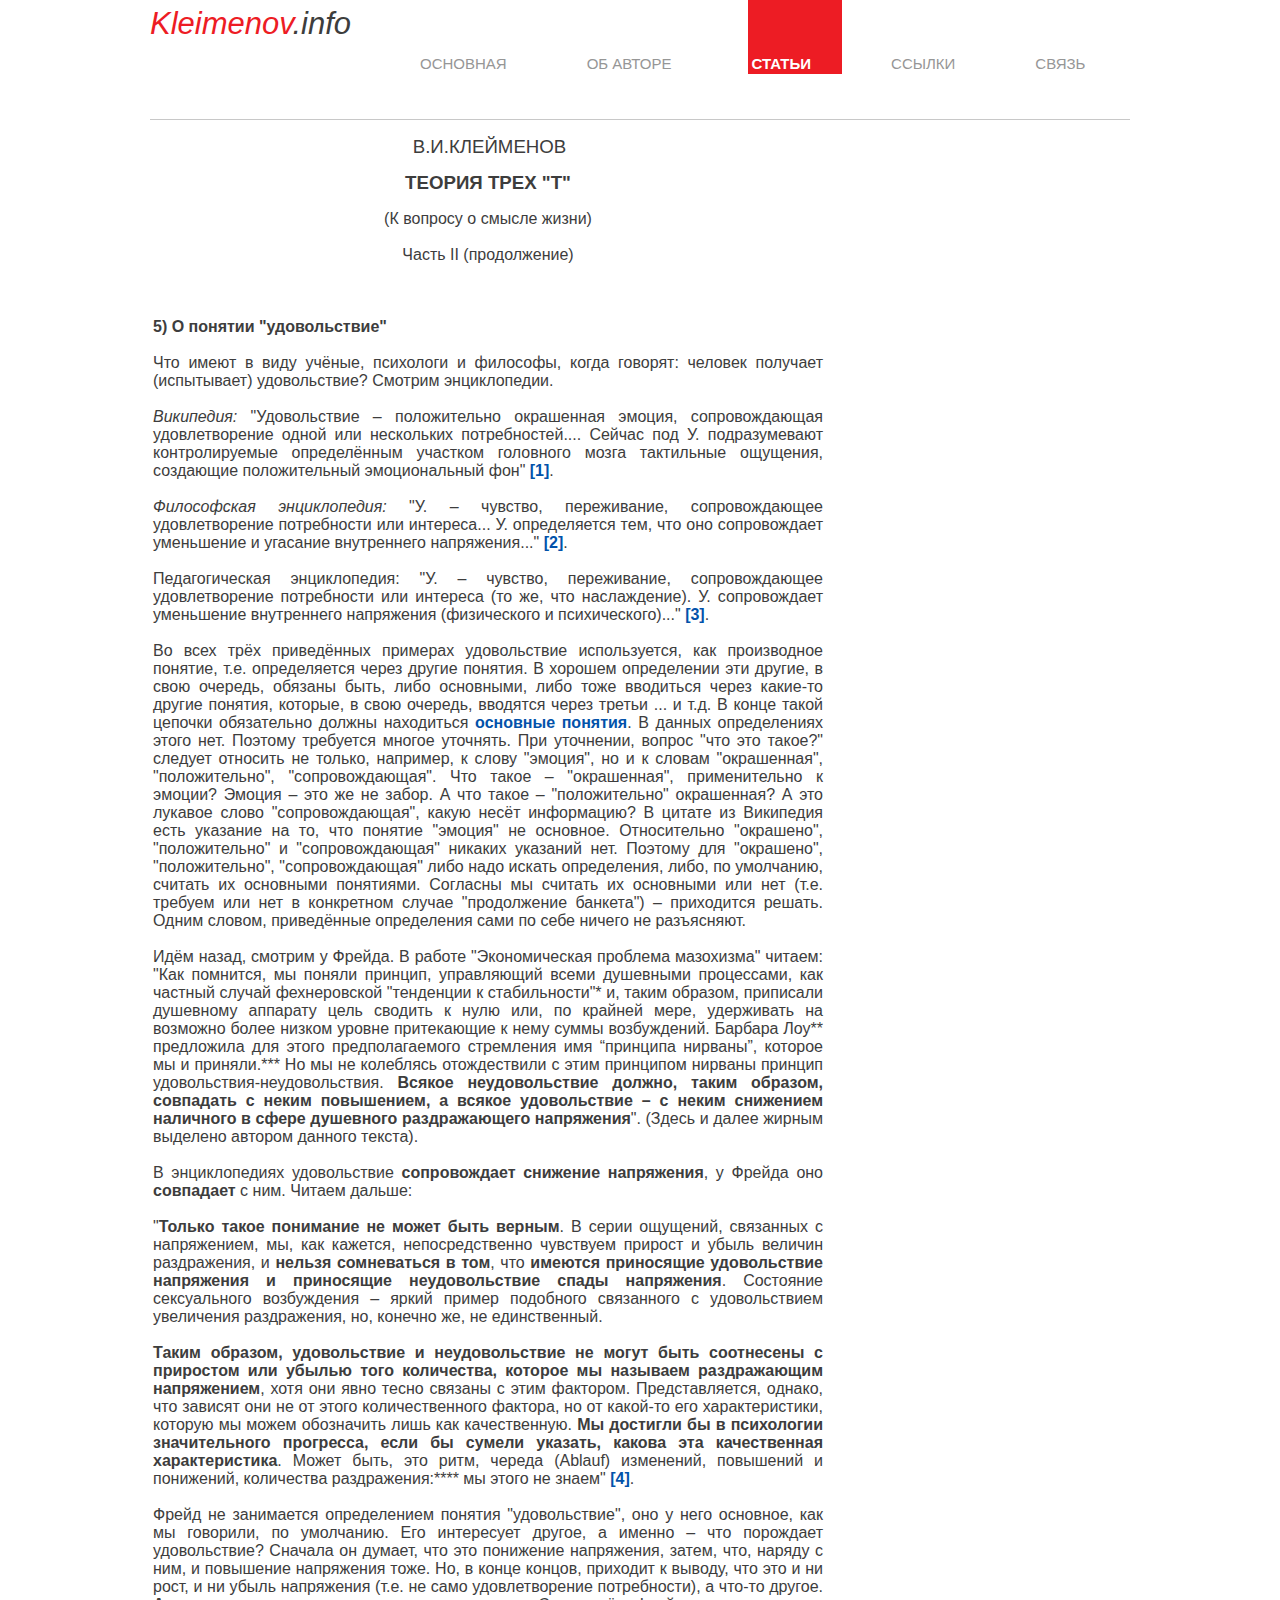
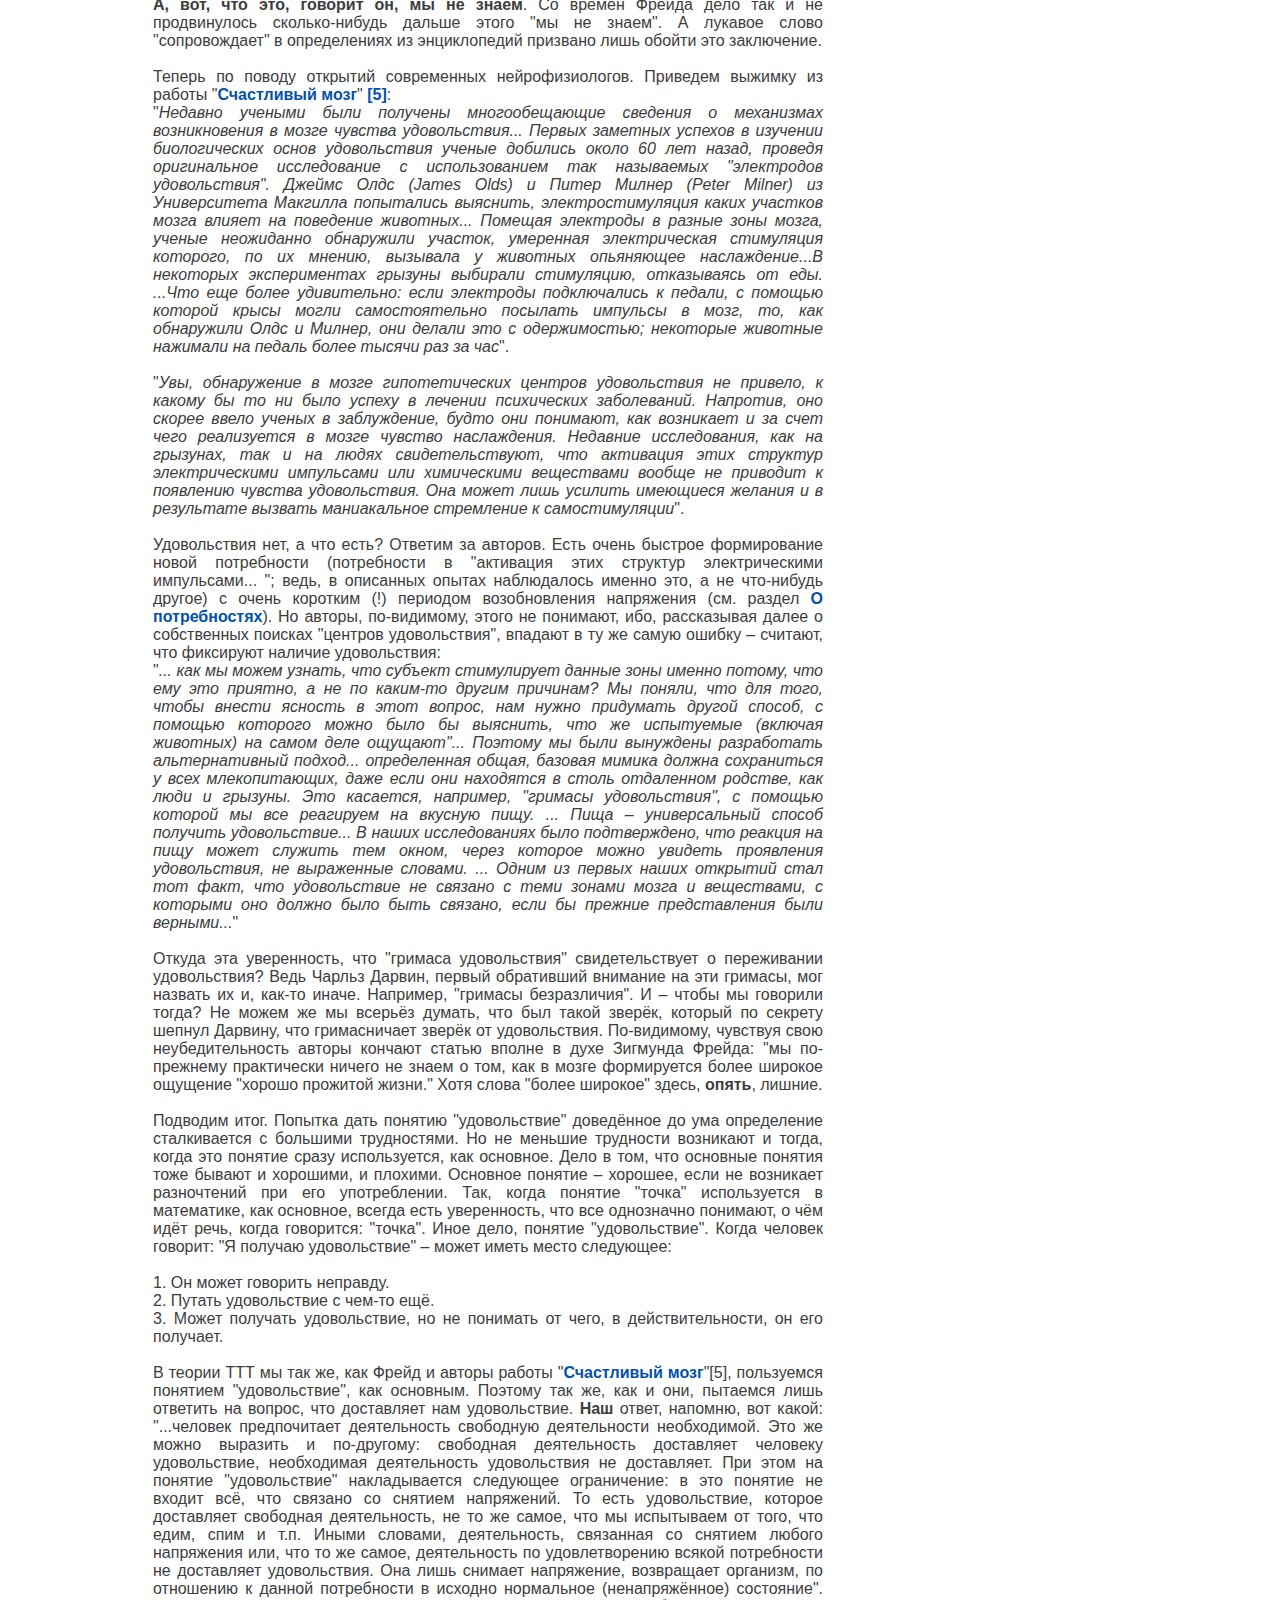
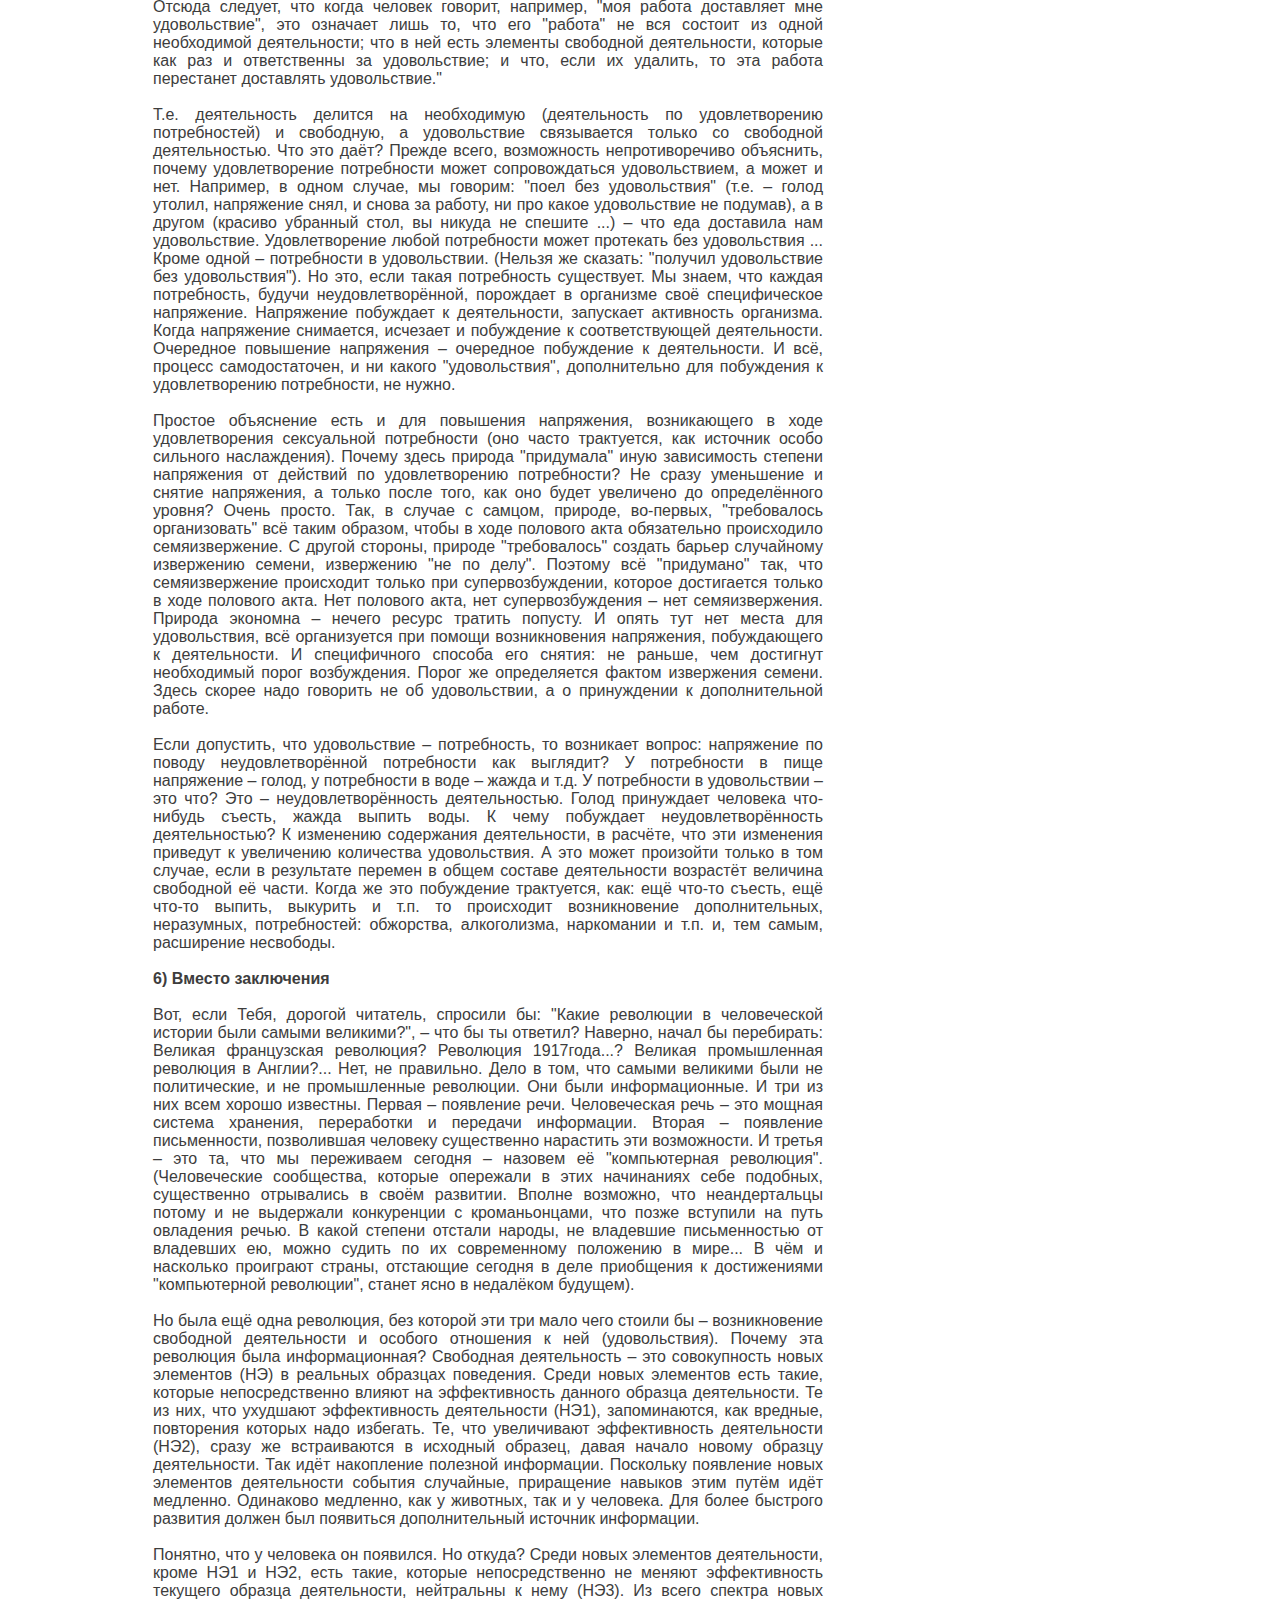
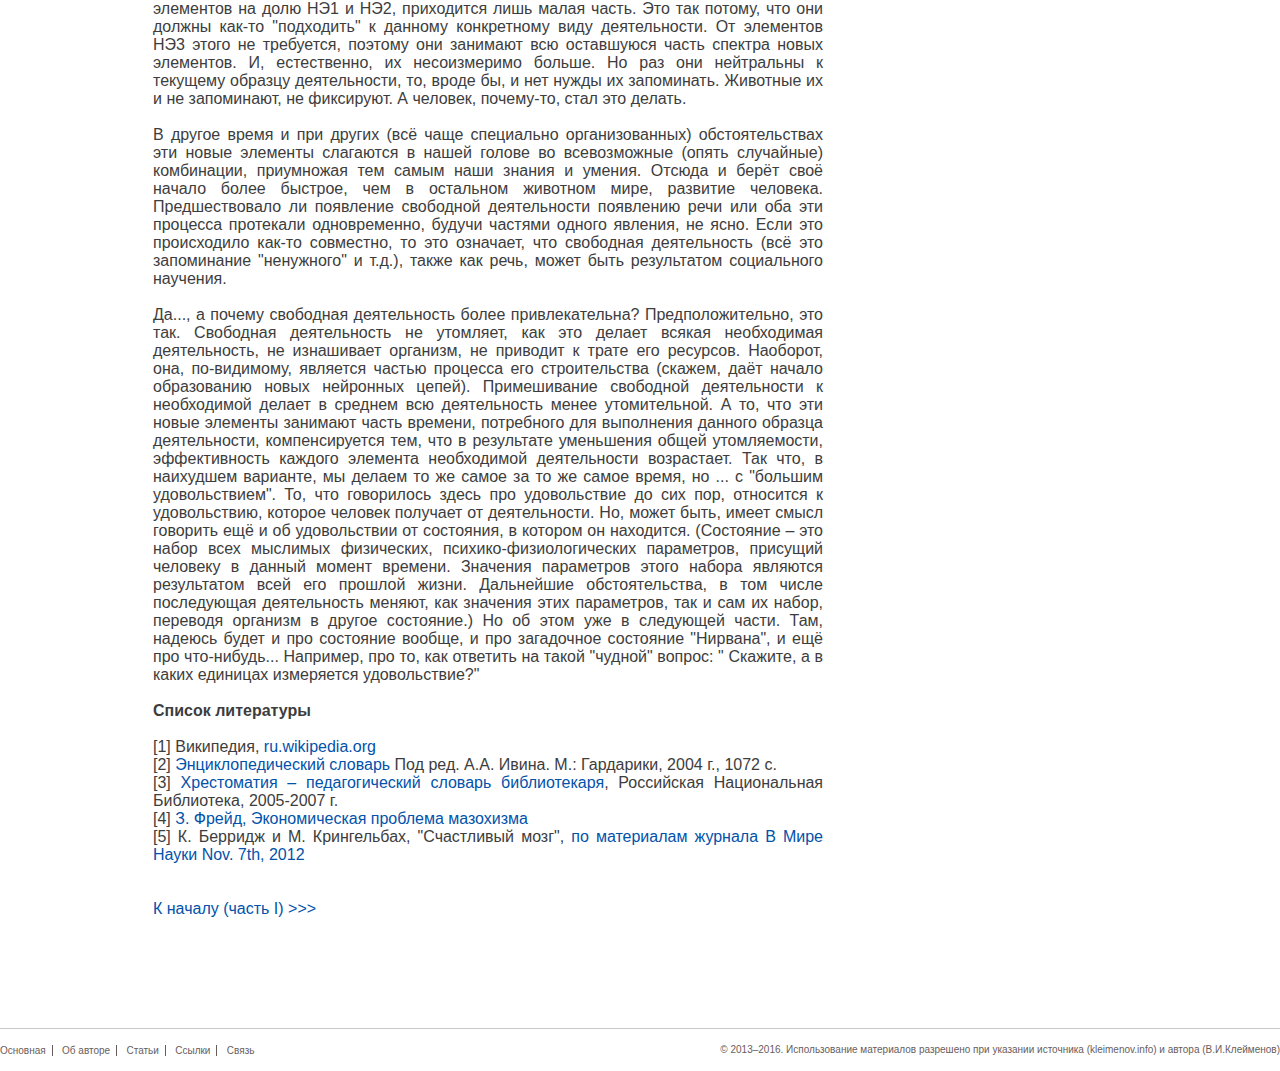
<file: TTT-2_5.html>
﻿<!DOCTYPE html PUBLIC "-//W3C//DTD XHTML 1.0 Transitional//EN" "http://www.w3.org/TR/xhtml1/DTD/xhtml1-transitional.dtd">
<html lang="ru-RU" xmlns="http://www.w3.org/1999/xhtml" dir="ltr">
<head>
	<title>Теория трех &quot;T&quot; (к вопросу о смысле жизни), часть II </title>
        <meta http-equiv="Content-Type" content="text/html; charset=windows-1251">
	<link rel="stylesheet" href="css/style.css" type="text/css" media="all" />
	<link rel="stylesheet" href="css/jquery.jcarousel.css" type="text/css" media="all" />
	<!--[if IE 6]>
		<link rel="stylesheet" href="css/ie6.css" type="text/css" media="all" />
	<![endif]-->
	<link rel="shortcut icon" type="image/x-icon" href="css/images/favicon.ico" />
	<script type="text/javascript" src="js/jquery-1.4.2.min.js"></script>
	<script type="text/javascript" src="js/jquery.jcarousel.min.js"></script>
	<script type="text/javascript" src="js/func.js"></script>
</head>
<body>
<div class="shell">
	<div id="header">
		<h1 id="logo"><a href="#"><span class="min"><span class="red">Kleimenov</span>.info</span></a></h1>
		<div id="navigation">
			<ul>
				<li><a href="index.html">Основная</a></li>
				<li><a href="author.html">Об авторе</a></li>
				<li><a href="articles.html" class="active">Статьи</a></li>
				<li><a href="references.html">Ссылки</a></li>
				<li class="last"><a href="mailto:viktor@kleimenov.info"
title="Если ссылка не открывается в почтовой программе автоматически, пишите на viktor@kleimenov.info">Связь</a></li>
			</ul>
			<div class="cl">&nbsp;</div>
		</div>
	</div>
	
	
	<div id="main">
		<div id="content" class="left">
			<div class="head">















<p>
<br/>

<p class=MsoNormal align=center style='margin-right:-2.25pt;text-align:center;
mso-outline-level:1;tab-stops:425.25pt'><span style='font-size:14.0pt;
mso-bidi-font-size:10.0pt;mso-ansi-language:RU'>В.И.КЛЕЙМЕНОВ<o:p></o:p></span></p>

<p class=MsoNormal align=center style='text-align:center'><span
style='font-size:14.0pt;mso-bidi-font-size:10.0pt;mso-ansi-language:RU'><o:p>&nbsp;</o:p></span></p>

<p class=MsoNormal align=center style='text-align:center;mso-outline-level:
1'><b style='mso-bidi-font-weight:normal'><span style='font-size:14.0pt;
mso-bidi-font-size:10.0pt;mso-ansi-language:RU'>ТЕОРИЯ ТРЕХ &quot;Т&quot;<o:p></o:p></span></b></p>
</br>
<p class=MsoNormal align=center style='text-align:center;mso-outline-level:
1'><span style='font-size:12.0pt;mso-bidi-font-size:10.0pt;mso-ansi-language:
RU'>(К вопросу о смысле жизни)<o:p></o:p></span></p>

<p class=MsoNormal style='text-align:justify'><span style='font-size:12.0pt;
mso-bidi-font-size:10.0pt;mso-ansi-language:RU'><o:p>&nbsp;</o:p></span></p>

<p class=MsoNormal align=center style='text-align:center'><span
style='font-size:12.0pt;mso-bidi-font-size:10.0pt;mso-ansi-language:RU'>Часть </span><span
lang=EN-US style='font-size:12.0pt;mso-bidi-font-size:10.0pt'>II (продолжение)</span><span
style='font-size:12.0pt;mso-bidi-font-size:10.0pt;mso-ansi-language:RU'><o:p></o:p></span></p>

<p class=MsoNormal align=center style='text-align:center'><span
style='font-size:12.0pt;mso-bidi-font-size:10.0pt;mso-ansi-language:RU'><o:p>&nbsp;</o:p></span></p>

<p class=MsoNormal style='text-align:justify'><span style='font-size:12.0pt;
mso-bidi-font-size:10.0pt;mso-ansi-language:RU'>

</br></br>
<b>5) О понятии &quot;удовольствие&quot; </b></br></br>

Что имеют в виду учёные, психологи и философы, когда говорят: человек получает (испытывает) удовольствие? Смотрим энциклопедии.</br></br>

<i>Википедия:</i> &quot;Удовольствие &ndash; положительно окрашенная эмоция, сопровождающая удовлетворение одной или нескольких потребностей.... Сейчас под У. подразумевают контролируемые определённым участком головного мозга тактильные ощущения, создающие положительный эмоциональный фон&quot; <a href="#literature1"><b>[1]</b></a>.
</br></br>

<i>Философская энциклопедия:</i> &quot;У. &ndash; чувство, переживание, сопровождающее удовлетворение потребности или интереса... У. определяется тем, что оно сопровождает уменьшение и угасание внутреннего напряжения...&quot; <a href="#literature2"><b>[2]</b></a>.
</br></br>

Педагогическая энциклопедия: &quot;У. &ndash; чувство, переживание, сопровождающее удовлетворение потребности или интереса (то же, что наслаждение). У. сопровождает уменьшение внутреннего напряжения (физического и психического)...&quot; <a href="#literature3"><b>[3]</b></a>.

</br></br>
Во всех трёх приведённых примерах удовольствие используется, как производное понятие, т.е. определяется через другие понятия. В хорошем определении эти другие, в свою очередь, обязаны быть, либо основными, либо тоже вводиться через какие-то другие понятия, которые, в свою очередь, вводятся через третьи ... и т.д. В конце такой цепочки обязательно должны находиться <a href="aksiom.html"><b>основные понятия</b></a>. В данных определениях этого нет. Поэтому требуется многое уточнять. При уточнении, вопрос &quot;что это такое?&quot; следует относить не только, например, к слову &quot;эмоция&quot;, но и к словам &quot;окрашенная&quot;, &quot;положительно&quot;, &quot;сопровождающая&quot;. Что такое &ndash; &quot;окрашенная&quot;, применительно к эмоции? Эмоция &ndash; это же не забор. А что такое &ndash; &quot;положительно&quot; окрашенная? А это лукавое слово &quot;сопровождающая&quot;, какую несёт информацию? В цитате из Википедия есть указание на то, что понятие &quot;эмоция&quot; не основное. Относительно &quot;окрашено&quot;, &quot;положительно&quot; и &quot;сопровождающая&quot; никаких указаний нет. Поэтому для &quot;окрашено&quot;, &quot;положительно&quot;, &quot;сопровождающая&quot; либо надо искать определения, либо, по умолчанию, считать их основными понятиями. Согласны мы считать их основными или нет (т.е. требуем или нет в конкретном случае &quot;продолжение банкета&quot;) &ndash; приходится решать. Одним словом, приведённые определения сами по себе ничего не разъясняют. 
</br></br>
Идём назад, смотрим у Фрейда. В работе &quot;Экономическая проблема мазохизма&quot; читаем: &quot;Как помнится, мы поняли принцип, управляющий всеми душевными процессами, как частный случай фехнеровской &quot;тенденции к стабильности&quot;* и, таким образом, приписали душевному аппарату цель сводить к нулю или, по крайней мере, удерживать на возможно более низком уровне притекающие к нему суммы возбуждений. Барбара Лоу** предложила для этого предполагаемого стремления имя “принципа нирваны”, которое мы и приняли.*** Но мы не колеблясь отождествили с этим принципом нирваны принцип удовольствия-неудовольствия. <b>Всякое неудовольствие должно, таким образом, совпадать с неким повышением, а всякое удовольствие &ndash; с неким снижением наличного в сфере душевного раздражающего напряжения</b>&quot;. (Здесь и далее жирным выделено автором данного текста).

</br></br>

В энциклопедиях удовольствие <b>сопровождает снижение напряжения</b>, у Фрейда оно <b>совпадает</b> с ним. Читаем дальше:</br></br>
&quot;<b>Только такое понимание не может быть верным</b>. В серии ощущений, связанных с напряжением, мы, как кажется, непосредственно чувствуем прирост и убыль величин раздражения, и <b>нельзя сомневаться в том</b>, что <b>имеются приносящие удовольствие напряжения и приносящие неудовольствие спады напряжения</b>. Состояние сексуального возбуждения &ndash; яркий пример подобного связанного с удовольствием увеличения раздражения, но, конечно же, не единственный. 

</br></br>

<b>Таким образом, удовольствие и неудовольствие не могут быть соотнесены с приростом или убылью того количества, которое мы называем раздражающим напряжением</b>, хотя они явно тесно связаны с этим фактором. Представляется, однако, что зависят они не от этого количественного фактора, но от какой-то его характеристики, которую мы можем обозначить лишь как качественную. <b>Мы достигли бы в психологии значительного прогресса, если бы сумели указать, какова эта качественная характеристика</b>. Может быть, это ритм, череда (Ablauf) изменений, повышений и понижений, количества раздражения:**** мы этого не знаем&quot; <a href="#literature4"><b>[4]</b></a>.
</br>
</br>

Фрейд не занимается определением понятия &quot;удовольствие&quot;, оно у него основное, как мы говорили, по умолчанию. Его интересует другое, а именно &ndash; что порождает удовольствие? Сначала он думает, что это понижение напряжения, затем, что, наряду с ним, и повышение напряжения тоже. Но, в конце концов, приходит к выводу, что это и ни рост, и ни убыль напряжения (т.е. не само удовлетворение потребности), а что-то другое. <b>А, вот, что это, говорит он, мы не знаем</b>. Со времён Фрейда дело так и не продвинулось сколько-нибудь дальше этого &quot;мы не знаем&quot;. А лукавое слово &quot;сопровождает&quot; в определениях из энциклопедий призвано лишь обойти это заключение.
</br>
</br>

Теперь по поводу открытий современных нейрофизиологов. Приведем выжимку из работы &quot;<a href="http://neurosomatic.livejournal.com/35188.html"><b>Счастливый мозг</b></a>&quot; <a href="#literature5"><b>[5]</b></a>:</br> 
&quot;<i>Недавно учеными были получены многообещающие сведения о механизмах возникновения в мозге чувства удовольствия... Первых заметных успехов в изучении биологических основ удовольствия ученые добились около 60 лет назад, проведя оригинальное исследование с использованием так называемых &quot;электродов удовольствия&quot;. Джеймс Олдс (James Olds) и Питер Милнер (Peter Milner) из Университета Макгилла попытались выяснить, электростимуляция каких участков мозга влияет на поведение животных... Помещая электроды в разные зоны мозга, ученые неожиданно обнаружили участок, умеренная электрическая стимуляция которого, по их мнению, вызывала у животных опьяняющее наслаждение...В некоторых экспериментах грызуны выбирали стимуляцию, отказываясь от еды. ...Что еще более удивительно: если электроды подключались к педали, с помощью которой крысы могли самостоятельно посылать импульсы в мозг, то, как обнаружили Олдс и Милнер, они делали это с одержимостью; некоторые животные нажимали на педаль более тысячи раз за час</i>&quot;.
</br></br>
 &quot;<i>Увы, обнаружение в мозге гипотетических центров удовольствия не привело, к какому бы то ни было успеху в лечении психических заболеваний. Напротив, оно скорее ввело ученых в заблуждение, будто они понимают, как возникает и за счет чего реализуется в мозге чувство наслаждения. Недавние исследования, как на грызунах, так и на людях свидетельствуют, что активация этих структур электрическими импульсами или химическими веществами вообще не приводит к появлению чувства удовольствия. Она может лишь усилить имеющиеся желания и в результате вызвать маниакальное стремление к самостимуляции</i>&quot;.
</br></br>
Удовольствия нет, а что есть? Ответим за авторов. Есть очень быстрое формирование новой потребности (потребности в "активация этих структур электрическими импульсами... "; ведь, в описанных опытах наблюдалось именно это, а не что-нибудь другое) с очень коротким (!) периодом возобновления напряжения (см. раздел <a href="TTT-2.html#section3"><b>О потребностях</b></a>). Но авторы, по-видимому, этого не понимают, ибо, рассказывая далее о собственных поисках &quot;центров удовольствия&quot;, впадают в ту же самую ошибку &ndash; считают, что фиксируют наличие удовольствия:</br>
 
&quot;<i>... как мы можем узнать, что субъект стимулирует данные зоны именно потому, что ему это приятно, а не по каким-то другим причинам? Мы поняли, что для того, чтобы внести ясность в этот вопрос, нам нужно придумать другой способ, с помощью которого можно было бы выяснить, что же испытуемые (включая животных) на самом деле ощущают&quot;... Поэтому мы были вынуждены разработать альтернативный подход... определенная общая, базовая мимика должна сохраниться у всех млекопитающих, даже если они находятся в столь отдаленном родстве, как люди и грызуны. Это касается, например, &quot;гримасы удовольствия&quot;, с помощью которой мы все реагируем на вкусную пищу. ... Пища &ndash; универсальный способ получить удовольствие... В наших исследованиях было подтверждено, что реакция на пищу может служить тем окном, через которое можно увидеть проявления удовольствия, не выраженные словами. ... Одним из первых наших открытий стал тот факт, что удовольствие не связано с теми зонами мозга и веществами, с которыми оно должно было быть связано, если бы прежние представления были верными...</i>&quot; 
</br></br>

Откуда эта уверенность, что &quot;гримаса удовольствия&quot; свидетельствует о переживании удовольствия? Ведь Чарльз Дарвин, первый обративший внимание на эти гримасы, мог назвать их и, как-то иначе. Например, &quot;гримасы безразличия&quot;. И &ndash; чтобы мы говорили тогда? Не можем же мы всерьёз думать, что был такой зверёк, который по секрету шепнул Дарвину, что гримасничает зверёк от удовольствия. По-видимому, чувствуя свою неубедительность авторы кончают статью вполне в духе Зигмунда Фрейда: &quot;мы по-прежнему практически ничего не знаем о том, как в мозге формируется более широкое ощущение &quot;хорошо прожитой жизни.&quot; Хотя слова &quot;более широкое&quot; здесь, <b>опять</b>, лишние. 
</br></br>
 
Подводим итог. Попытка дать понятию &quot;удовольствие&quot; доведённое до ума определение сталкивается с большими трудностями. Но не меньшие трудности возникают и тогда, когда это понятие сразу используется, как основное. Дело в том, что основные понятия тоже бывают и хорошими, и плохими. Основное понятие &ndash; хорошее, если не возникает разночтений при его употреблении. Так, когда понятие &quot;точка&quot; используется в математике, как основное, всегда есть уверенность, что все однозначно понимают, о чём идёт речь, когда говорится: &quot;точка&quot;. Иное дело, понятие &quot;удовольствие&quot;. Когда человек говорит: &quot;Я получаю удовольствие&quot; &ndash; может иметь место следующее:</br></br>
1.	Он может говорить неправду.</br>
2.	Путать удовольствие с чем-то ещё.</br>
3.	Может получать удовольствие, но не понимать от чего, в действительности, он его получает. </br></br>

В теории ТТТ мы так же, как Фрейд и авторы работы 
&quot;<a href="http://neurosomatic.livejournal.com/35188.html"><b>Счастливый мозг</b></a>&quot;[5], пользуемся понятием &quot;удовольствие&quot;, как основным. Поэтому так же, как и они, пытаемся лишь ответить на вопрос, что доставляет нам удовольствие. <b>Наш</b> ответ, напомню, вот какой: &quot;...человек предпочитает деятельность свободную деятельности необходимой. Это же можно выразить и по-другому: свободная деятельность доставляет человеку удовольствие, необходимая деятельность удовольствия не доставляет. При этом на понятие &quot;удовольствие&quot; накладывается следующее ограничение: в это понятие не входит всё, что связано со снятием напряжений. То есть удовольствие, которое доставляет свободная деятельность, не то же самое, что мы испытываем от того, что едим, спим и т.п. Иными словами, деятельность, связанная со снятием любого напряжения или, что то же самое, деятельность по удовлетворению всякой потребности не доставляет удовольствия. Она лишь снимает напряжение, возвращает организм, по отношению к данной потребности в исходно нормальное (ненапряжённое) состояние&quot;. Отсюда следует, что когда человек говорит, например, &quot;моя работа доставляет мне удовольствие&quot;, это означает лишь то, что его &quot;работа&quot; не вся состоит из одной необходимой деятельности; что в ней есть элементы свободной деятельности, которые как раз и ответственны за удовольствие; и что, если их удалить, то эта работа перестанет доставлять удовольствие."

</br></br>

Т.е. деятельность делится на необходимую (деятельность по удовлетворению потребностей) и свободную, а удовольствие связывается только со свободной деятельностью. Что это даёт? Прежде всего, возможность непротиворечиво объяснить, почему удовлетворение потребности может сопровождаться удовольствием, а может и нет. Например, в одном случае, мы говорим: &quot;поел без удовольствия&quot; (т.е. &ndash; голод утолил, напряжение снял, и снова за работу, ни про какое удовольствие не подумав), а в другом (красиво убранный стол, вы никуда не спешите ...) &ndash; что еда доставила нам удовольствие. Удовлетворение любой потребности может протекать без удовольствия ... Кроме одной – потребности в удовольствии. (Нельзя же сказать: &quot;получил удовольствие без удовольствия&quot;). Но это, если такая потребность существует.
Мы знаем, что каждая потребность, будучи неудовлетворённой, порождает в организме своё специфическое напряжение. Напряжение побуждает к деятельности, запускает активность организма. Когда напряжение снимается, исчезает и побуждение к соответствующей деятельности. Очередное повышение напряжения &ndash; очередное побуждение к деятельности. И всё, процесс самодостаточен, и ни какого &quot;удовольствия&quot;, дополнительно для побуждения к удовлетворению потребности, не нужно.
</br></br>

Простое объяснение есть и для повышения напряжения, возникающего в ходе удовлетворения сексуальной потребности (оно часто трактуется, как источник особо сильного наслаждения). Почему здесь природа &quot;придумала&quot; иную зависимость степени напряжения от действий по удовлетворению потребности? Не сразу уменьшение и снятие напряжения, а только после того, как оно будет увеличено до определённого уровня? Очень просто. Так, в случае с самцом, природе, во-первых, &quot;требовалось организовать&quot; всё таким образом, чтобы в ходе полового акта обязательно происходило семяизвержение. С другой стороны, природе &quot;требовалось&quot; создать барьер случайному извержению семени, извержению &quot;не по делу&quot;. Поэтому всё &quot;придумано&quot; так, что семяизвержение происходит только при супервозбуждении, которое достигается только в ходе полового акта. Нет полового акта, нет супервозбуждения &ndash; нет семяизвержения. Природа экономна &ndash; нечего ресурс тратить попусту. И опять тут нет места для удовольствия, всё организуется при помощи возникновения напряжения, побуждающего к деятельности. И специфичного способа его снятия: не раньше, чем достигнут необходимый порог возбуждения. Порог же определяется фактом извержения семени. Здесь скорее надо говорить не об удовольствии, а о принуждении к дополнительной работе. 
</br></br>
Если допустить, что удовольствие &ndash; потребность, то возникает вопрос: напряжение по поводу неудовлетворённой потребности как выглядит? У потребности в пище напряжение &ndash; голод, у потребности в воде &ndash; жажда и т.д. У потребности в удовольствии &ndash; это что? Это &ndash; неудовлетворённость деятельностью. Голод принуждает человека что-нибудь съесть, жажда выпить воды. К чему побуждает неудовлетворённость деятельностью? К изменению содержания деятельности, в расчёте, что эти изменения приведут к увеличению количества удовольствия. А это может произойти только в том случае, если в результате перемен в общем составе деятельности возрастёт величина свободной её части. Когда же это побуждение трактуется, как: ещё что-то съесть, ещё что-то выпить, выкурить и т.п. то происходит возникновение дополнительных, неразумных, потребностей: обжорства, алкоголизма, наркомании и т.п. и, тем самым, расширение несвободы.
</br></br>
<b>6) Вместо заключения</b></br></br>

Вот, если Тебя, дорогой читатель, спросили бы: &quot;Какие революции в человеческой истории были самыми великими?&quot;, &ndash; что бы ты ответил? Наверно, начал бы перебирать: Великая французская революция? Революция 1917года...? Великая промышленная революция в Англии?... Нет, не правильно. Дело в том, что самыми великими были не политические, и не промышленные революции. Они были информационные. И три из них всем хорошо известны. Первая &ndash; появление речи. Человеческая речь &ndash; это мощная система хранения, переработки и передачи информации. Вторая &ndash; появление письменности, позволившая человеку существенно нарастить эти возможности. И третья &ndash; это та, что мы переживаем сегодня &ndash; назовем её &quot;компьютерная революция&quot;. (Человеческие сообщества, которые опережали в этих начинаниях себе подобных, существенно отрывались в своём развитии. Вполне возможно, что неандертальцы потому и не выдержали конкуренции с кроманьонцами, что позже вступили на путь овладения речью. В какой степени отстали народы, не владевшие письменностью от владевших ею, можно судить по их современному положению в мире... В чём и насколько проиграют страны, отстающие сегодня в деле приобщения к достижениями &quot;компьютерной революции&quot;, станет ясно в недалёком будущем).
</br></br>
Но была ещё одна революция, без которой эти три мало чего стоили бы &ndash; возникновение свободной деятельности и особого отношения к ней (удовольствия). Почему эта революция была информационная? Свободная деятельность &ndash; это совокупность новых элементов (НЭ) в реальных образцах поведения. Среди новых элементов есть такие, которые непосредственно влияют на эффективность данного образца деятельности. Те из них, что ухудшают эффективность деятельности (НЭ1), запоминаются, как вредные, повторения которых надо избегать. Те, что увеличивают эффективность деятельности (НЭ2), сразу же встраиваются в исходный образец, давая начало новому образцу деятельности. Так идёт накопление полезной информации. Поскольку появление новых элементов деятельности события случайные, приращение навыков этим путём идёт медленно. Одинаково медленно, как у животных, так и у человека. Для более быстрого развития должен был появиться дополнительный источник информации. 
</br></br>Понятно, что у человека он появился. Но откуда? Среди новых элементов деятельности, кроме НЭ1 и НЭ2, есть такие, которые непосредственно не меняют эффективность текущего образца деятельности, нейтральны к нему (НЭ3). Из всего спектра новых элементов на долю НЭ1 и НЭ2, приходится лишь малая часть. Это так потому, что они должны как-то &quot;подходить&quot; к данному конкретному виду деятельности. От элементов НЭ3 этого не требуется, поэтому они занимают всю оставшуюся часть спектра новых элементов. И, естественно, их несоизмеримо больше. Но раз они нейтральны к текущему образцу деятельности, то, вроде бы, и нет нужды их запоминать. Животные их и не запоминают, не фиксируют. А человек, почему-то, стал это делать.
</br></br>
 В другое время и при других (всё чаще специально организованных) обстоятельствах эти новые элементы слагаются в нашей голове во всевозможные (опять случайные) комбинации, приумножая тем самым наши знания и умения. Отсюда и берёт своё начало более быстрое, чем в остальном животном мире, развитие человека. Предшествовало ли появление свободной деятельности появлению речи или оба эти процесса протекали одновременно, будучи частями одного явления, не ясно. Если это происходило как-то совместно, то это означает, что свободная деятельность (всё это запоминание &quot;ненужного&quot; и т.д.), также как речь, может быть результатом социального научения.
</br></br>
 Да..., а почему свободная деятельность более привлекательна? Предположительно, это так. Свободная деятельность не утомляет, как это делает всякая необходимая деятельность, не изнашивает организм, не приводит к трате его ресурсов. Наоборот, она, по-видимому, является частью процесса его строительства (скажем, даёт начало образованию новых нейронных цепей). Примешивание свободной деятельности к необходимой делает в среднем всю деятельность менее утомительной. А то, что эти новые элементы занимают часть времени, потребного для выполнения данного образца деятельности, компенсируется тем, что в результате уменьшения общей утомляемости, эффективность каждого элемента необходимой деятельности возрастает. Так что, в наихудшем варианте, мы делаем то же самое за то же самое время, но ... с &quot;большим удовольствием&quot;. 
То, что говорилось здесь про удовольствие до сих пор, относится к удовольствию, которое человек получает от деятельности. Но, может быть, имеет смысл говорить ещё и об удовольствии от состояния, в котором он находится. (Состояние &ndash; это набор всех мыслимых физических, психико-физиологических параметров, присущий человеку в данный момент времени. Значения параметров этого набора являются результатом всей его прошлой жизни. Дальнейшие обстоятельства, в том числе последующая деятельность меняют, как значения этих параметров, так и сам их набор, переводя организм в другое состояние.) Но об этом уже в следующей части. Там, надеюсь будет и про состояние вообще, и про загадочное состояние &quot;Нирвана&quot;, и ещё про что-нибудь... Например, про то, как ответить на такой &quot;чудной&quot; вопрос: &quot; Скажите, а в каких единицах измеряется удовольствие?&quot;
</br></br>
<b>Список литературы</b>
</br></br>
<a name="literature1"></a>
[1] Википедия, <a href="https://ru.wikipedia.org/wiki">ru.wikipedia.org</a> </br>
<a name="literature2"></a>
[2] <a href="http://www.terme.ru/dictionary/187">Энциклопедический словарь</a> Под ред. А.А. Ивина. М.: Гардарики, 2004 г., 1072 с.</br>
<a name="literature3"></a>
[3] <a href="http://didacts.ru/dictionary/1013">Хрестоматия &ndash; педагогический словарь библиотекаря</a>, Российская Национальная Библиотека, 2005-2007 г.</br>
<a name="literature4"></a>
[4] <a href="http://fanread.ru/book/8381216/">З. Фрейд, Экономическая проблема мазохизма</a></br>
<a name="literature5"></a>
[5] К. Берридж и М. Крингельбах, &quot;Счастливый мозг&quot;, <a href="http://neurosomatic.livejournal.com/35188.html">по материалам журнала В Мире Науки Nov. 7th, 2012</a></br>
</br>
</br>
<a href='TTT-1.html'>К началу (часть I) >>></a>

</br></br>

<o:p></o:p></span></p>



<p class=MsoNormal style='text-align:justify'><span style='font-size:12.0pt;
mso-bidi-font-size:10.0pt;mso-ansi-language:RU'>


<o:p></o:p></span></p>


<p class=MsoNormal style='text-align:justify'><span style='font-size:12.0pt;
mso-bidi-font-size:10.0pt;mso-ansi-language:RU'>


<o:p></o:p></span></p>



</div>
</p>



















			</div>
			
			<div class="cl">&nbsp;</div>
		</div>
		
		
		<div class="cl">&nbsp;</div>
	</div>
	
	<div id="footer">
		<div class="nav left">
			<ul>
			    <li><a href="index.html">Основная</a></li>
			    <li><a href="author.html">Об авторе</a></li>
			    <li><a href="articles.html">Статьи</a></li>
			    <li><a href="references.html">Ссылки</a></li>
			    <li class="last"><a href="mailto:viktor@kleimenov.info"
title="Если ссылка не открывается в почтовой программе автоматически, пишите на viktor@kleimenov.info">Связь</a></li>
			</ul>
		</div>
		<p class="copy right">© 2013&ndash;2016. Использование материалов разрешено при указании источника (kleimenov.info) и автора (В.И.Клейменов)</p>
		<div class="cl">&nbsp;</div>
	</div>
</div>
</body>
</html>
</file>
<file: css/style.css>
* { margin: 0; padding: 0; outline:0; }

body {
    font-size: 12px;
    line-height: 18px;
    font-family: Arial, Helvetica, Sans-Serif;
    color: #3d3d3d;
    background: #fff;
}

a { color: #0252aa; text-decoration: none; cursor:pointer; }
a:hover { text-decoration: underline; }

a img { border: 0; }

input, textarea, select { font-family: Arial, Helvetica, sans-serif; font-size:12px; }
textarea { overflow:hidden; }

.cl { display: block; height: 0; font-size: 0; line-height: 0; text-indent: -4000px; clear: both; }
.notext { font-size: 0; line-height: 0; text-indent: -4000px; }

.left, .alignleft { float: left; display: inline; }
.right, .alignright { float: right; display: inline; }


.shell { width: 980px; margin: 0 auto; }

#header { height: 119px; border-bottom: 1px solid #c8c8c8; position: relative; }
#logo a { width: 194px; height: 119px; position: absolute; top:0;left:0; font-family: Georgia, Arial, serif; font-size: 33px; line-height: 33px; color: #3d3d3d; font-weight: normal; font-style: italic; padding: 17px 0 0 0; }
#logo a:hover { text-decoration: none; }
#logo a .min { font-size: 31px; line-height: 31px; position: relative; top:-9px; }
#logo a .red { color: #ed1c24; }

#navigation { height: 74px; padding: 0 0 0 266px; }
#navigation ul { list-style: none; }
#navigation ul li { display: inline; float: left; font-size: 15px; line-height: 18px; text-transform: uppercase; padding: 0 45px 0 0; }
#navigation ul li.last { padding:0; }
#navigation ul li a { float: left; color: #969696; padding: 55px 31px 1px 4px; }
#navigation ul li a:hover, 
#navigation ul li a.active { background: #ed1c24; color: #fff; text-decoration: none; }
#navigation ul li a.active { font-weight: bold; }

.slider-holder { width: 980px; height: 311px; position: relative; border-bottom: 1px solid #c8c8c8; margin: 0 0 24px 0; }
.slider-holder .prev, 
.slider-holder .next { background: url(images/prev-next.gif) no-repeat 0 0; width: 18px; height: 27px; position: absolute; top:141px; z-index: 100; }
.slider-holder .prev { left:24px; }
.slider-holder .next { background-position: 0 -27px; right:17px; }

.slider {  }

#main { padding: 0 0 48px 0; }

#content { width: 670px; padding: 0 0 0 3px; }
#content h2 { font-size: 18px; line-height: 21px; color: #ed1c24; text-transform: uppercase; }
#content h3 { font-size: 12px; }
#content p {  text-align:justify }

#content .head { padding: 0 0 44px 0; }
#content .head h2 { padding: 0 0 17px 0; }
#content .head h3 { padding: 0 0 8px 0; }
#content .head p {  }

#content .col { width: 296px; }
#content .col h2 {  }
#content .col h3 {  }
#content .col p {  text-align:justify }

#sidebar { width: 255px; }
#sidebar h2 { font-size: 18px; line-height: 21px; color: #000; font-weight: normal; padding: 0 0 15px 0; }
#sidebar h3 { font-size: 12px; }
#sidebar p {  text-align:justify }
#sidebar .item { padding: 0 0 17px 4px; }
#sidebar .date { font-size: 10px; color: #fd3801; }

#footer { height: 100%; border-top: 1px solid #c8c8c8; padding: 12px 0; }
#footer .nav {  }
#footer .nav ul { list-style: none; }
#footer .nav ul li { display: inline; font-size: 10px; line-height: 11px; border-right: 1px solid #685d5d; padding: 0 6px 0 0; margin: 0 6px 0 0; }
#footer .nav ul li.last { border:0; padding:0; margin:0; }
#footer .nav ul a { color: #685d5d; }

#footer .copy { font-size: 10px; color: #685d5d; }
#footer .copy a { color: #ed1c24; text-transform: uppercase; }
</file>
